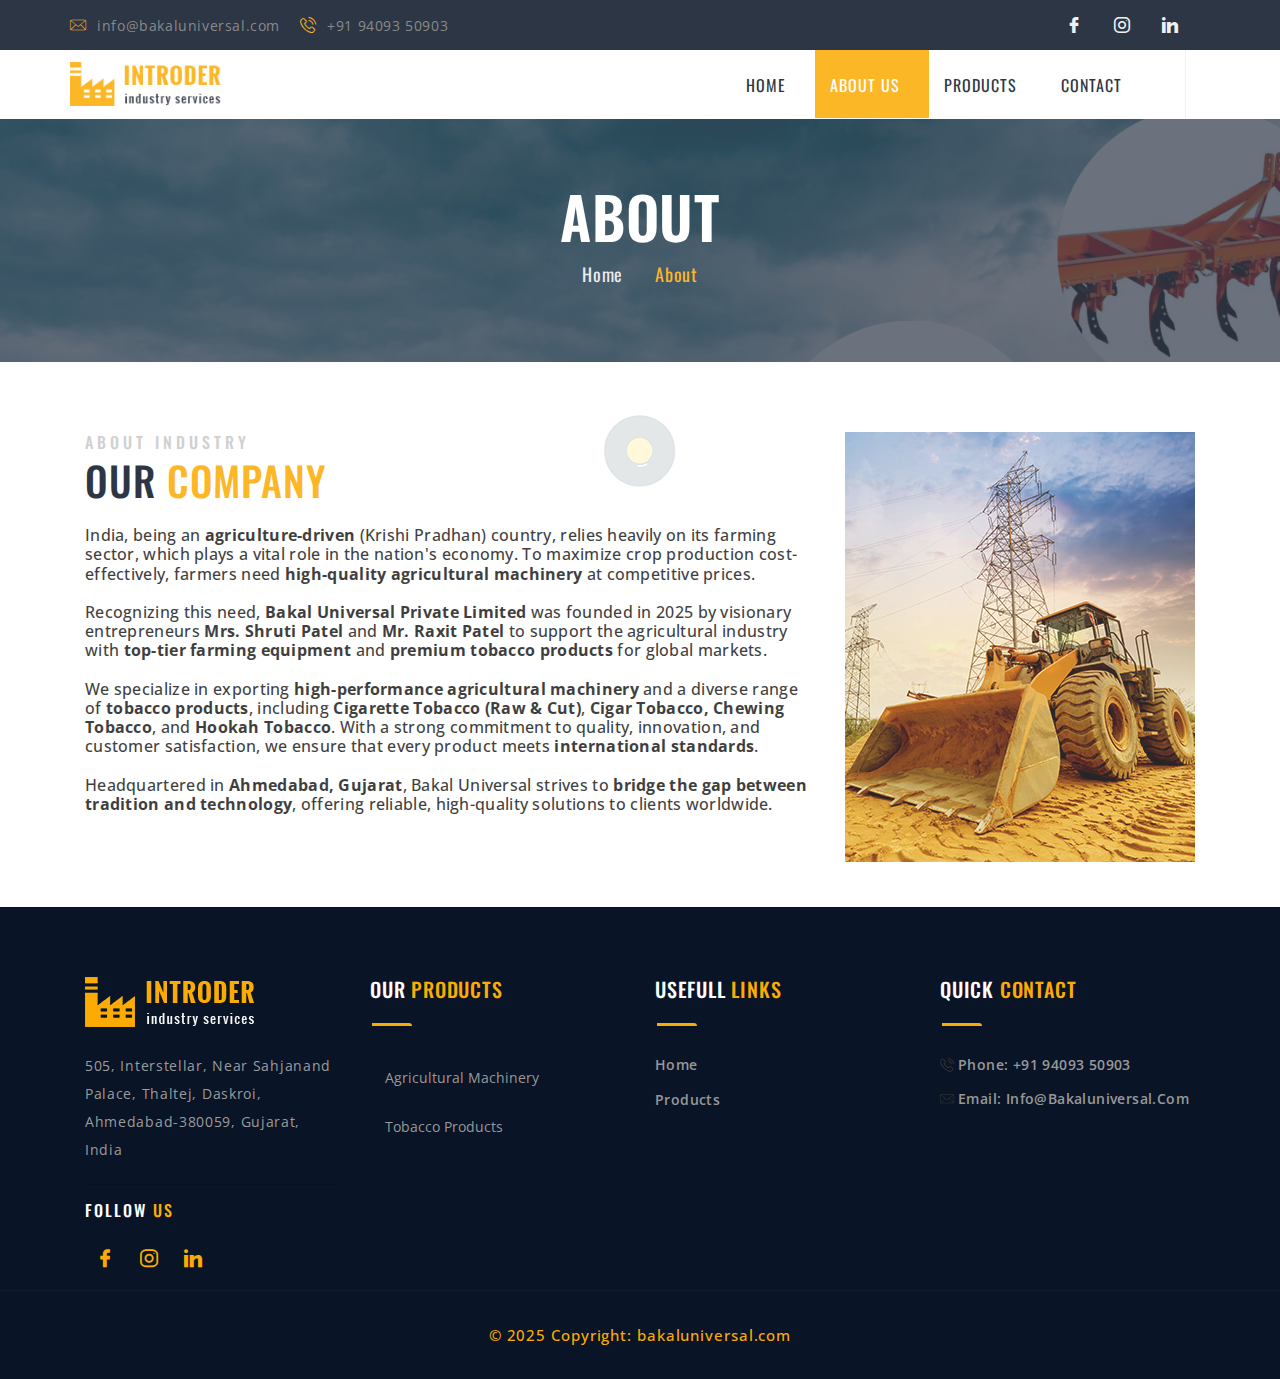
<file: about.html>
<!DOCTYPE html>
<html lang="en">


<!-- about47:55  -->

<head>
    <!-- Required meta tags -->
    <meta charset="utf-8">
    <meta name="description" content="" />
    <meta name="keywords"
        content="creative, portfolio, agency, template, theme, designed, html5, html, css3, responsive, onepage" />
    <meta name="author" content="Set Private Limited" />
    <meta name="viewport" content="width=device-width, initial-scale=1, shrink-to-fit=no">

    <!--[if IE]><meta http-equiv='X-UA-Compatible' content='IE=edge,chrome=1'><![endif]-->
    <title>Introder - Industry & Factory HTMl5 Template</title>


    <!------------------------------------------
      Main CSS File
    <------------------------------------------>

    <!-- Bootstrap CSS -->
    <link rel="stylesheet" href="css/bootstrap.min.css">
    <link rel="stylesheet" href="css/font-awesome.min.css">

    <link rel="stylesheet" href="css/menu.css">
    <link rel="stylesheet" href="css/custom-animation.css">

    <link rel="stylesheet" href="css/custom.css">
    <!-- Style CSS -->
    <link rel="stylesheet" href="css/style.css">
    <!-- Responsive CSS -->
    <link rel="stylesheet" href="css/responsive.css">

    <!-- Favicon -->
    <link href="images/favicon.png" rel="shortcut icon" type="image/png">

</head>

<body>

    <div class="preloader"></div>

    <!-- Start Page Wrapper  -->
    <div class="page-wrapper">

        <!-- Header Section Start -->
        <div id="nav-placeholder"></div>
        <!-- Header Section End -->

        <!-- Inner Section Start -->
        <section class="inner-area parallax-bg" data-background="images/slider/farm-equipments.png" data-type="parallax"
            data-speed="3">
            <div class="container">
                <div class="section-content">
                    <div class="row">
                        <div class="col-12">
                            <h4>about</h4>
                            <p>Home <a href="#">about</a></p>
                        </div>
                    </div>
                </div>
            </div>
        </section>
        <!-- Inner Section End -->

        <!-- Company Section Start -->
        <section class="company-section">
            <div class="container">
                <div class="row about-features">
                    <div class="col-md-8">
                        <div class="content">
                            <h5>About Industry</h5>
                            <h1>Our <span>Company</span></h1>
                            <p class="p-text h6">India, being an <b>agriculture-driven</b> (Krishi Pradhan) country,
                                relies
                                heavily on its farming sector, which plays a vital role in the nation's economy. To
                                maximize crop production cost-effectively, farmers need <b>high-quality agricultural
                                    machinery</b> at competitive prices.
                                <br>
                                <br>
                                Recognizing this need, <b>Bakal Universal Private Limited</b> was founded in 2025 by
                                visionary
                                entrepreneurs <b>Mrs. Shruti Patel</b> and <b>Mr. Raxit Patel</b> to support the
                                agricultural industry
                                with <b>top-tier farming equipment</b> and <b>premium tobacco products</b> for global
                                markets.
                                <br>
                                <br>
                                We specialize in exporting <b>high-performance agricultural machinery</b> and a diverse
                                range
                                of <b>tobacco products</b>, including <b>Cigarette Tobacco (Raw & Cut)</b>, <b>Cigar
                                    Tobacco, Chewing
                                    Tobacco</b>, and <b>Hookah Tobacco</b>. With a strong commitment to quality,
                                innovation, and
                                customer satisfaction, we ensure that every product meets <b>international
                                    standards</b>.
                                <br>
                                <br>
                                Headquartered in <b>Ahmedabad, Gujarat</b>, Bakal Universal strives to <b>bridge the gap
                                    between
                                    tradition and technology</b>, offering reliable, high-quality solutions to clients
                                worldwide.
                            </p>
                            <!-- <ul class="company-list mr-50">
                                <li><i class="pe-7s-angle-right"></i>Team of Professional</li>
                                <li><i class="pe-7s-angle-right"></i>Smart Technology</li>
                                <li><i class="pe-7s-angle-right"></i>Full of services css</li>
                                <li><i class="pe-7s-angle-right"></i>Need It Fast? We Can Help.</li>
                            </ul> -->
                            <!-- <ul class="company-list">
                                <li><i class="pe-7s-angle-right"></i>Team of Professional</li>
                                <li><i class="pe-7s-angle-right"></i>Smart Technology</li>
                                <li><i class="pe-7s-angle-right"></i>Need It Fast? We Can Help.</li>
                                <li><i class="pe-7s-angle-right"></i>Full of services css</li>
                            </ul> -->
                            <!-- <div class="company-funfact">
                                <div class="funfact-item">
                                    <h2>80+</h2>
                                    <h4>projects</h4>
                                </div>
                                <div class="funfact-item">
                                    <h2>99+</h2>
                                    <h4>Happy Clients</h4>
                                </div>
                                <div class="funfact-item">
                                    <h2>75+</h2>
                                    <h4>Award Won</h4>
                                </div>
                            </div> -->
                        </div>
                    </div>
                    <div class="col-md-4">
                        <div class="thumb">
                            <img src="images/features/h-1.jpg" alt="">
                            <!-- <div class="about-video">
                                <h4>company video gane</h4>
                                <a class="about-video-btn" href="#"><i class="flaticon-play-button-3"></i></a>
                            </div> -->
                        </div>
                    </div>
                </div>
            </div>
        </section>
        <!-- Company Section End -->

        <!-- team Section Start -->
        <!-- <section class="team-section bg-f8">
            <div class="container">
                <div class="row">
                    <div class="section-title">
                        <h4>MEET OUR TEAM</h4>
                        <h2>OUR <span>TEAM</span></h2>
                        <p>Consectetur adipisicing elit. Excepturi nemo tenetur veniam repellat earum inventore modi
                            omnis.</p>
                    </div>
                </div>
                <div class="row">
                    <div class="col-lg-3 col-md-4 col-sm-6">
                        <div class="team-col">
                            <div class="thumb">
                                <img src="images/team/1.jpg" alt="">
                            </div>
                            <div class="content text-center">
                                <h4><a href="#">mikel jackson</a></h4>
                                <h5>designer</h5>
                            </div>
                        </div>
                    </div>
                    <div class="col-lg-3 col-md-4 col-sm-6">
                        <div class="team-col">
                            <div class="thumb">
                                <img src="images/team/2.jpg" alt="">
                            </div>
                            <div class="content text-center">
                                <h4><a href="#">CM Punk</a></h4>
                                <h5>designer</h5>
                            </div>
                        </div>
                    </div>
                    <div class="col-lg-3 col-md-4 col-sm-6">
                        <div class="team-col">
                            <div class="thumb">
                                <img src="images/team/3.jpg" alt="">
                            </div>
                            <div class="content text-center">
                                <h4><a href="#">Hulk Hogan</a></h4>
                                <h5>designer</h5>
                            </div>
                        </div>
                    </div>
                    <div class="col-lg-3 col-md-4 col-sm-6">
                        <div class="team-col">
                            <div class="thumb">
                                <img src="images/team/4.jpg" alt="">
                            </div>
                            <div class="content text-center">
                                <h4><a href="#">André the Giant</a></h4>
                                <h5>designer</h5>
                            </div>
                        </div>
                    </div>
                </div>
            </div>
        </section> -->
        <!-- team Section End -->

        <!-- testimonials Section Start -->
        <!-- <section class="testimonials-section pb-70">
            <div class="container">
                <div class="row">
                    <div class="section-title">
                        <h4>OUR testimonials</h4>
                        <h2>client <span>testimonials</span></h2>
                        <p>Consectetur adipisicing elit. Excepturi nemo tenetur veniam repellat earum inventore modi
                            omnis.</p>
                    </div>
                </div>
                <div class="row testimonials-post">
                    <div class="col-md-12">
                        <div id="testimonials_carousel" class="owl-carousel">
                            <div class="item">
                                <div class="testimonials-item">
                                    <div class="thumb">
                                        <img src="images/testimonials/1.jpg" alt="">
                                    </div>
                                    <div class="content">
                                        <p><i class="fa fa-quote-left"></i>The others comfortable these days are all
                                            happy and free listen to a story now the world do not move to the beat of
                                            just one drum what might be right for you may not be story of a man.<i
                                                class="fa fa-quote-right"></i></p>
                                        <small><strong>MR.BAILEY PETER</strong> - Designer</small>
                                    </div>
                                </div>
                            </div>
                            <div class="item">
                                <div class="testimonials-item">
                                    <div class="thumb">
                                        <img src="images/testimonials/2.jpg" alt="">
                                    </div>
                                    <div class="content">
                                        <p><i class="fa fa-quote-left"></i>The others comfortable these days are all
                                            happy and free listen to a story now the world do not move to the beat of
                                            just one drum what might be right for you may not be story of a man.<i
                                                class="fa fa-quote-right"></i></p>
                                        <small><strong>MR.BAILEY PETER</strong> - Designer</small>
                                    </div>
                                </div>
                            </div>
                            <div class="item">
                                <div class="testimonials-item">
                                    <div class="thumb">
                                        <img src="images/testimonials/3.jpg" alt="">
                                    </div>
                                    <div class="content">
                                        <p><i class="fa fa-quote-left"></i>The others comfortable these days are all
                                            happy and free listen to a story now the world do not move to the beat of
                                            just one drum what might be right for you may not be story of a man.<i
                                                class="fa fa-quote-right"></i></p>
                                        <small><strong>MR.BAILEY PETER</strong> - Designer</small>
                                    </div>
                                </div>
                            </div>
                        </div>
                    </div>
                </div>
            </div>
        </section> -->
        <!-- testimonials Section End -->

        <!-- Blog Section Start -->
        <!-- <section class="blog-section bg-f8">
            <div class="container">
                <div class="row">
                    <div class="section-title">
                        <h4>OUR blog</h4>
                        <h2>Latest <span>blog</span></h2>
                        <p>Consectetur adipisicing elit. Excepturi nemo tenetur veniam repellat earum inventore modi
                            omnis.</p>
                    </div>
                </div>
                <div class="row">
                    <div class="col-md-6 col-lg-4">
                        <div class="blog-post">
                            <div class="thumb">
                                <img src="images/blog/1.jpg" alt="">
                            </div>
                            <div class="date-box">
                                <div class="inner">
                                    <div class="date">
                                        <b>24</b> sep
                                    </div>
                                    <div class="comment">
                                        <i aria-hidden="true" class="fa fa-commenting-o"></i> 8
                                    </div>
                                </div>
                            </div>
                            <div class="content">
                                <h3>HERE WILL BE THE TITLE</h3>
                                <p>There are many variations passages available, but the lorem, ipsum... </p>
                            </div>
                            <a class="read-btn" href="blog-details.html">Continue Reading
                                <i aria-hidden="true" class="fa fa-long-arrow-right"></i>
                            </a>
                        </div>
                    </div>
                    <div class="col-md-6 col-lg-4">
                        <div class="blog-post">
                            <div class="thumb">
                                <img src="images/blog/2.jpg" alt="">
                            </div>
                            <div class="date-box">
                                <div class="inner">
                                    <div class="date">
                                        <b>26</b> sep
                                    </div>
                                    <div class="comment">
                                        <i aria-hidden="true" class="fa fa-commenting-o"></i> 2
                                    </div>
                                </div>
                            </div>
                            <div class="content">
                                <h3>HERE WILL BE THE TITLE</h3>
                                <p>There are many variations passages available, but the lorem, ipsum... </p>
                            </div>
                            <a class="read-btn" href="blog-details.html">Continue Reading
                                <i aria-hidden="true" class="fa fa-long-arrow-right"></i>
                            </a>
                        </div>
                    </div>
                    <div class="col-md-6 col-lg-4">
                        <div class="blog-post">
                            <div class="thumb">
                                <img src="images/blog/3.jpg" alt="">
                            </div>
                            <div class="date-box">
                                <div class="inner">
                                    <div class="date">
                                        <b>30</b> sep
                                    </div>
                                    <div class="comment">
                                        <i aria-hidden="true" class="fa fa-commenting-o"></i> 9
                                    </div>
                                </div>
                            </div>
                            <div class="content">
                                <h3>HERE WILL BE THE TITLE</h3>
                                <p>There are many variations passages available, but the lorem, ipsum... </p>
                            </div>
                            <a class="read-btn" href="blog-details.html">Continue Reading
                                <i aria-hidden="true" class="fa fa-long-arrow-right"></i>
                            </a>
                        </div>
                    </div>
                </div>
            </div>
        </section> -->
        <!-- Blog Section End -->

        <!-- Client Section Start -->
        <!-- <section class="client-section style-2 pb-70">
            <div class="container">
                <div class="row">
                    <div class="col-md-12">
                        <div id="client_carousel" class="owl-carousel">
                            <div class="item">
                                <div class="client-img-item">
                                    <img src="images/partner/1.png" alt="">
                                </div>
                            </div>
                            <div class="item">
                                <div class="client-img-item">
                                    <img src="images/partner/2.png" alt="">
                                </div>
                            </div>
                            <div class="item">
                                <div class="client-img-item">
                                    <img src="images/partner/3.png" alt="">
                                </div>
                            </div>
                            <div class="item">
                                <div class="client-img-item">
                                    <img src="images/partner/4.png" alt="">
                                </div>
                            </div>
                            <div class="item">
                                <div class="client-img-item">
                                    <img src="images/partner/5.png" alt="">
                                </div>
                            </div>
                            <div class="item">
                                <div class="client-img-item">
                                    <img src="images/partner/6.png" alt="">
                                </div>
                            </div>
                            <div class="item">
                                <div class="client-img-item">
                                    <img src="images/partner/2.png" alt="">
                                </div>
                            </div>
                        </div>
                    </div>
                </div>
            </div>
        </section> -->
        <!-- Client Section End -->

        <!-- Footer Style Seven Start -->
        <!-- <footer class="bg-faded pt-70 pb-40 bg-theme-color-2">
      <div class="container">
        <div class="section-content">
          <div class="row">
            <div class="col-md-3">
                <div class="footer-item footer-widget-one">
                  <img class="footer-logo mb-25" src="images/logo-1.png" alt="">
                <p>Dolorum quae quis cumque officia labore delectus at animi ducimus non nisi, dolores sapiente</p>
                  <hr>
                  <h6>Follow<span> Us</span></h6>
                  <ul class="social-icon bg-transparent bordered-theme">
                    <li><a href="#"><i class="fa fa-twitter" aria-hidden="true"></i></a></li>
                    <li><a href="#"><i class="fa fa-instagram" aria-hidden="true"></i></a></li>
                    <li><a href="#"><i class="fa fa-linkedin" aria-hidden="true"></i></a></li>
                    <li><a href="#"><i class="fa fa-dribbble" aria-hidden="true"></i></a></li>
                    <li><a href="#"><i class="fa fa-google-plus" aria-hidden="true"></i></a></li>
                  </ul>
                </div>
            </div>

            <div class="col-md-3">
              <div class="footer-item">
                <div class="footer-title">
                  <h4>Our <span>Services</span></h4>
                  <div class="border-style-3"></div>
                </div>
                <ul class="footer-list">
                  <li><a href="#">Sign up to theme</a></li>
                  <li><a href="#">Log in account</a></li>
                  <li><a href="#">Help and support</a></li>
                  <li><a href="#">Read our blog</a></li>
                  <li><a href="#">Visit our help section</a></li>
                  <li><a href="#">Donation Fund</a></li>
                </ul>

              </div>
            </div>


            <div class="col-md-3">
              <div class="footer-item">
                <div class="footer-title">
                  <h4>Usefull <span>Links</span></h4>
                  <div class="border-style-3"></div>
                </div>
                <ul class="footer-list">
                  <li><a href="#">About Us</a></li>
                  <li><a href="#">Services</a></li>
                  <li><a href="#">Team</a></li>
                  <li><a href="#">Gallery</a></li>
                  <li><a href="#">Blog</a></li>
                  <li><a href="#">Contact</a></li>
                </ul>

              </div>
            </div>

            <div class="col-md-3">
              <div class="footer-item">
                <div class="footer-title">
                  <h4>Quick <span>Contact</span></h4>
                  <div class="border-style-3"></div>
                </div>
                <ul class="footer-list footer-contact mb-10">
                  <li><i class="pe-7s-call"></i> Phone: 001 (407) 901-6400</li>
                  <li><i class="pe-7s-print"></i> Fax: 001 (407) 901-6400</li>
                  <li><i class="pe-7s-mail"></i> <a href="mailto:">Email: info@bdCoder.com</a></li>
                </ul>
                <div class="footer-item">
                  <h6>News <span>letter</span></h6>
                  <div class="input-group subscribe-style-two">
                    <input type="email" class="form-control input-subscribe" placeholder="Email">
                    <span class="input-group-btn">
                      <button class="btn btn-subscribe" type="button">Subscribe</button>
                    </span>
                  </div>
                </div>

              </div>
            </div>
          </div>
        </div>
      </div>
    </footer>
    <section class="footer-copy-right bg-theme-color-2 text-white p-0">
      <div class="container">
        <div class="row">
          <div class="col-12 text-center">
            <p><a target="_blank" href="https://www.templateshub.net">Templates Hub</a></p>
          </div>
        </div>
      </div>
    </section> -->
        <!-- Footer Style Seven End -->
        <div id="footer-placeholder"></div>

    </div>
    <!-- End Page Wrapper  -->

    <a href="#" class="scrollup"><i class="flaticon-long-arrow-pointing-up" aria-hidden="true"></i></a>


    <!------------------------------------------
        Main JavaScript
      <------------------------------------------>
    <script src="js/jquery-3.2.1.min.js"></script>
    <script src="js/popper.min.js"></script>
    <script src="js/bootstrap.min.js"></script>


    <!-- Optional JavaScript -->
    <script src="js/bootstrap-dropdownhover.min.js"></script>
    <script src="js/bootstrap-slider.js"></script>
    <script src="js/jquery.flexslider-min.js"></script>
    <script src="js/slick.min.js"></script>
    <script src="js/owl.carousel.min.js"></script>
    <script src="js/css3-animate-it.js"></script>
    <script src="js/magnific-popup.min.js"></script>
    <script src="js/jquery.fancybox.js"></script>
    <script src="js/player-min.js"></script>

    <!-- Custom JavaScript -->
    <script src="js/script.js"></script>
    <script>
        $(function () {
            $("#nav-placeholder").load("navbar.html");
        });
        $(function () {
            $("#footer-placeholder").load("footer.html");
        });
        $(document).ready(() => {
            let page = "about";
            setTimeout(() => {
                $(".nav-item").removeClass("active");
                $(".active-" + page).addClass("active");
            }, 500);
        });

    </script>

</body>


<!-- about48:07  -->

</html>
</file>
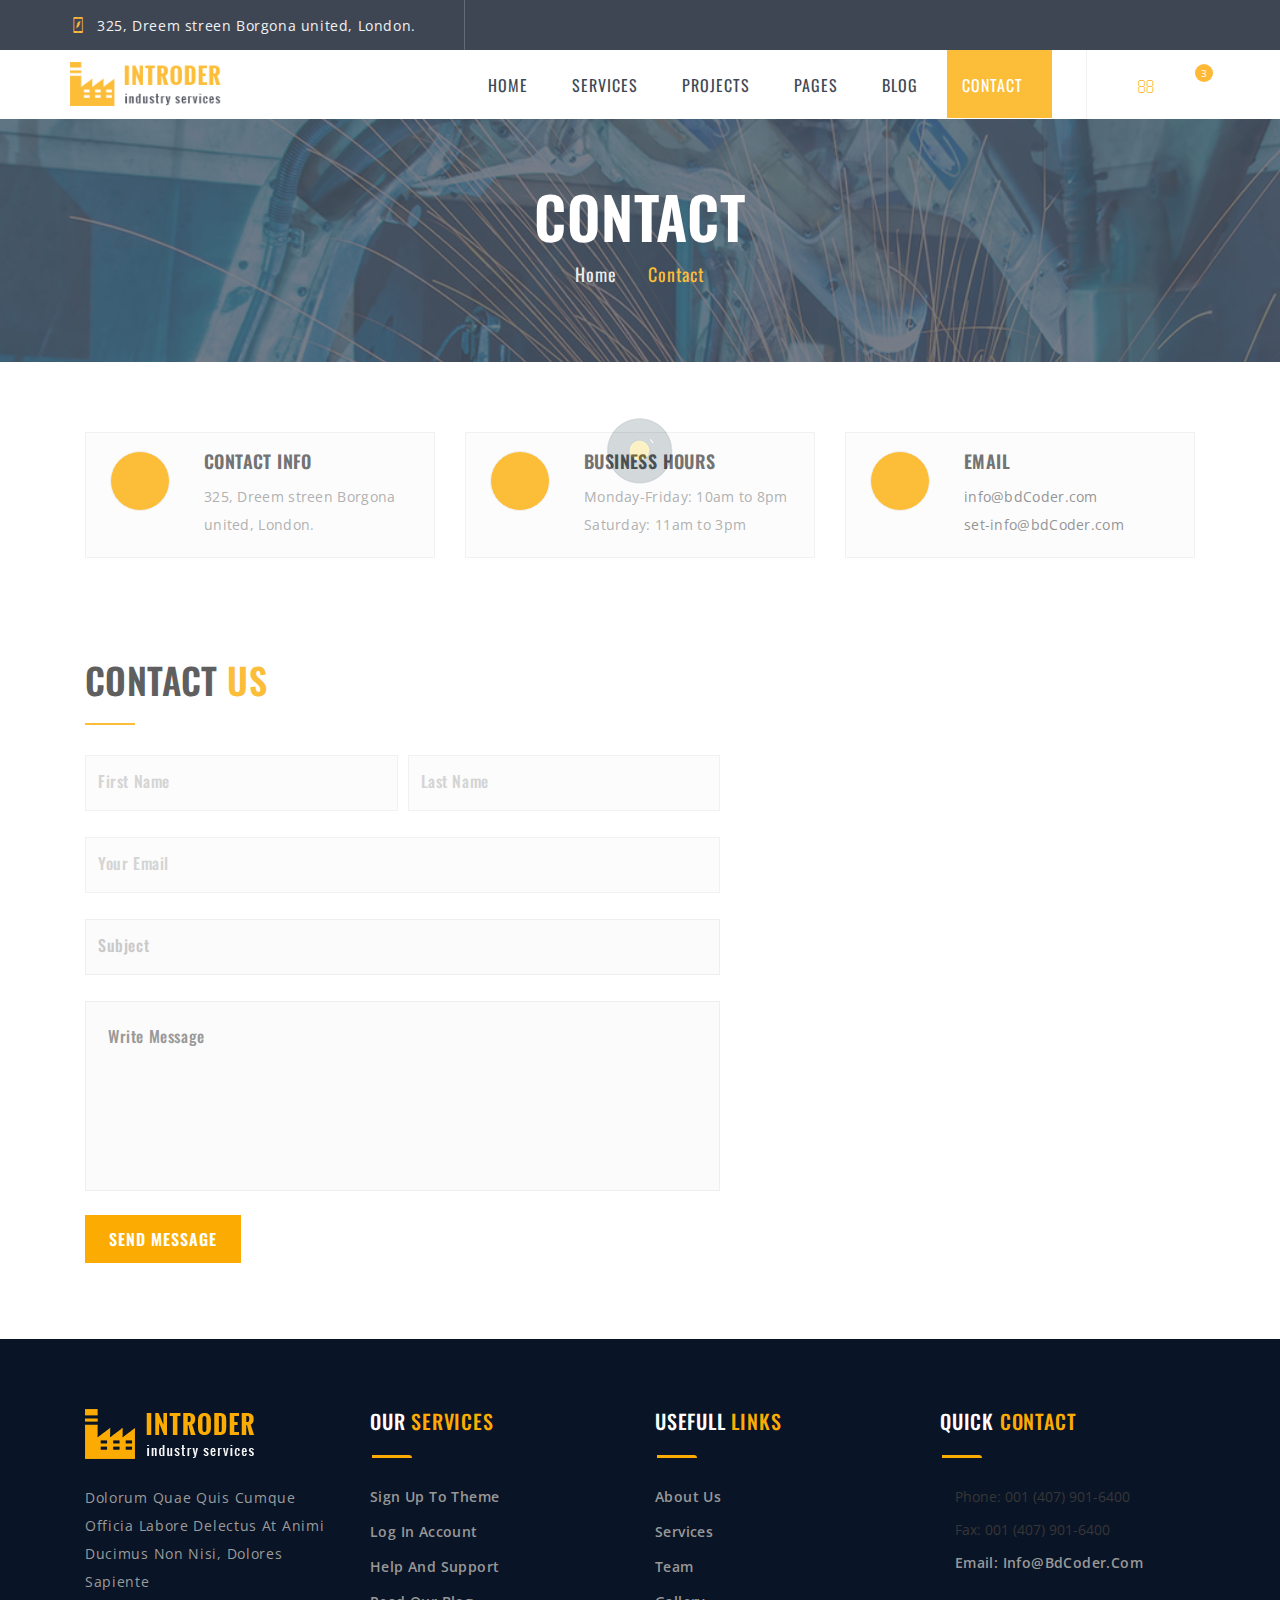
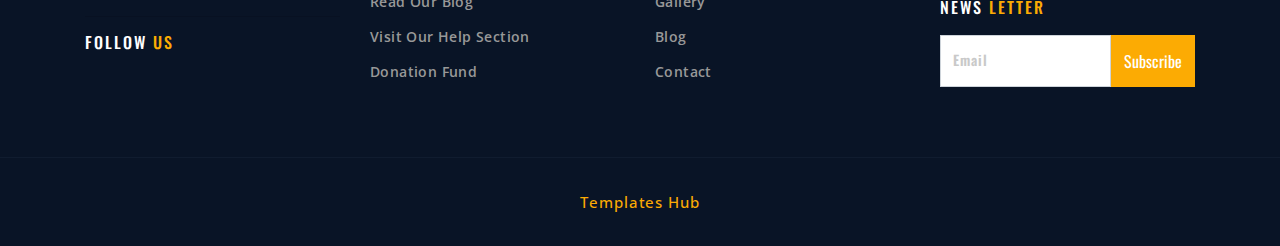
<file: contact-style-2.html>
<!DOCTYPE html>
<html lang="en">

  
<!-- contact-style-248:23  -->
<head>
    <!-- Required meta tags -->
    <meta charset="utf-8">
    <meta name="description" content="" />
    <meta name="keywords" 
    content="creative, portfolio, agency, template, theme, designed, html5, html, css3, responsive, onepage" />
    <meta name="author" content="Set Private Limited" />
    <meta name="viewport" content="width=device-width, initial-scale=1, shrink-to-fit=no">

    <!--[if IE]><meta http-equiv='X-UA-Compatible' content='IE=edge,chrome=1'><![endif]-->
    <title>Introder - Industry & Factory HTMl5 Template</title>


    <!------------------------------------------
      Main CSS File
    <------------------------------------------>

    <!-- Bootstrap CSS -->
    <link rel="stylesheet" href="css/bootstrap.min.css">
    <link rel="stylesheet" href="css/font-awesome.min.css">

    <link rel="stylesheet" href="css/menu.css">
    <link rel="stylesheet" href="css/custom-animation.css">
    <!-- Style CSS -->
    <link rel="stylesheet" href="css/style.css">
    <!-- Responsive CSS -->
    <link rel="stylesheet" href="css/responsive.css">

    <!-- Favicon -->
    <link href="images/favicon.png" rel="shortcut icon" type="image/png">

  </head>

<body>

    <div class="preloader"></div>

    <!-- Start Page Wrapper  -->
    <div class="page-wrapper">

    <!-- Header Section Start -->
    <header class="header header-style-2 clearfix">

        <div class="top-bar">
            <div class="container">
                <div class="row">
                    <div class="col-lg-10">
                        <div class="contact-info">
                            <ul>
                                <li>
                                    <i class="flaticon-flash"></i>
                                    325, Dreem streen Borgona united, London.
                                </li>
                            </ul>
                        </div>
                    </div>
                    <div class="col-lg-2">
                        <div class="social-icons">
                            <ul>
                                <li><a href="#"><i class="fa fa-twitter"></i></a></li>
                                <li><a href="#"><i class="fa fa-instagram"></i></a></li>
                                <li><a href="#"><i class="fa fa-linkedin"></i></a></li>
                                <li><a href="#"><i class="fa fa-dribbble"></i></a></li>
                                <li><a href="#"><i class="fa fa-google-plus"></i></a></li>
                            </ul>
                        </div>
                    </div>
                </div>
            </div>
        </div>

        <div class="menu-style bg-transparent menu-hover-2  clearfix">
            <!-- main-navigation start -->
            <div class="main-navigation main-mega-menu animated">
                <nav class="navbar navbar-expand-lg navbar-light">
                    <div class="container">
                        <!-- header dropdown buttons end-->
                        <a class="navbar-brand" href="index-2.html">
                            <img id="logo_img" src="images/logo-2.png" alt=""></a>
                        <button class="navbar-toggler" type="button" data-toggle="collapse"
                                data-target="#navbar-collapse-1" aria-controls="navbar-collapse-1" aria-expanded="false"
                                aria-label="Toggle navigation">
                            <span class="navbar-toggler-icon"></span>
                        </button>


                        <div class="collapse navbar-collapse" id="navbar-collapse-1">

                            <!-- main-menu -->
                            <ul class="navbar-nav ml-xl-auto">

                                <!-- mega-menu end -->
                                <li class="nav-item dropdown  ">
                                    <a href="#" class="nav-link dropdown-toggle"
                                       data-toggle="dropdown" aria-haspopup="true" aria-expanded="false">Home</a>

                                    <div class="dropdown-menu left-1">
                                        <div class="dropdown">
                                             <a class="dropdown-item" href="index.html">Home style one</a>
                                            <a class="dropdown-item" href="index-2.html">Home style two</a>
											<a class="dropdown-item" href="index-3.html">Home style three</a>
                                        </div>
                                    </div>
                                </li>
                                <!-- mega-menu start -->

                                <!-- mega-menu end -->
                                <li class="nav-item dropdown">
                                    <a href="#" class="nav-link dropdown-toggle"
                                       data-toggle="dropdown" aria-haspopup="true" aria-expanded="false">Services</a>

                                    <div class="dropdown-menu left-1">
                                        <div class="dropdown">
                                            <a class="dropdown-item" href="industry-construction.html">Industry
                                                Construction</a>
                                            <a class="dropdown-item" href="risk-analysis.html">Risk Analysis</a>
                                            <a class="dropdown-item" href="industial-law.html">Industial law</a>
                                            <a class="dropdown-item" href="manufacturing.html">Manufacturing</a>
                                            <a class="dropdown-item" href="petroleum-gas.html">Petroleum and Gas</a>
                                            <a class="dropdown-item" href="welding-engineering.html">Welding
                                                Engineering</a>
                                        </div>
                                    </div>
                                </li>
                                <!-- mega-menu start -->

                                <!-- mega-menu end -->
                                <li class="nav-item dropdown">
                                    <a href="#" class="nav-link dropdown-toggle"
                                       data-toggle="dropdown" aria-haspopup="true" aria-expanded="false">Projects</a>

                                    <div class="dropdown-menu left-1">
                                        <div class="dropdown">
                                            <a class="dropdown-item" href="projects.html">Projects style 1</a>
                                            <a class="dropdown-item" href="projects-2.html">Projects style 2</a>
                                            <a class="dropdown-item" href="project-single.html">Project Details</a>
                                        </div>
                                    </div>
                                </li>
                                <!-- mega-menu start -->

                                <!-- mega-menu end -->
                                <li class="nav-item dropdown">
                                    <a href="#" class="nav-link dropdown-toggle"
                                       data-toggle="dropdown" aria-haspopup="true" aria-expanded="false">Pages</a>

                                    <div class="dropdown-menu left-1">
                                        <div class="dropdown">
                                            <a class="dropdown-item" href="about.html">About Us</a>
                                            <a class="dropdown-item" href="team.html">Our Team</a>
                                            <a class="dropdown-item" href="testimonials.html">Testimonials</a>

                                            <div class="dropdown">
                                                <a class="dropdown-toggle dropdown-item" data-toggle="dropdown"
                                                   href="#">our services</a>

                                                <div class="dropdown-menu">
                                                    <a class="dropdown-item" href="services.html">services style one</a>
                                                    <a class="dropdown-item" href="services-2.html">services style
                                                        two</a>
                                                </div>
                                            </div>
                                            <a class="dropdown-item" href="shop.html">Shop</a>
                                            <a class="dropdown-item" href="shop-single.html">Shop details</a>
                                            <a class="dropdown-item" href="faq.html">Faq</a>
                                            <a class="dropdown-item" href="404.html">404</a>
                                        </div>
                                    </div>
                                </li>
                                <!-- mega-menu start -->

                                <li class="nav-item dropdown">
                                    <a href="blog.html" class="nav-link dropdown-toggle"
                                       id="seventh-dropdown" data-toggle="dropdown" aria-haspopup="true"
                                       aria-expanded="false">Blog</a>

                                    <div class="dropdown-menu navbar-right" aria-labelledby="seventh-dropdown">
                                        <a class="dropdown-item" href="blog.html">Blog</a>
                                        <a class="dropdown-item" href="blog-right-sidebar.html">Blog right sidebar</a>
                                        <a class="dropdown-item" href="blog-left-sidebar.html">Blog left sidebar</a>
                                        <a class="dropdown-item" href="blog-fullwidth.html">Blog full width</a>
                                        <a class="dropdown-item" href="blog-details.html">Blog details</a>
                                    </div>
                                </li>

                                <!-- mega-menu end -->
                                <li class="nav-item dropdown active">
                                    <a href="#" class="nav-link dropdown-toggle"
                                       data-toggle="dropdown" aria-haspopup="true" aria-expanded="false">Contact</a>

                                    <div class="dropdown-menu navbar-right">
                                        <div class="dropdown">
                                            <a class="dropdown-item" href="contact.html">Contact style 1</a>
                                            <a class="dropdown-item" href="contact-style-2.html">Contact style 2</a>
                                        </div>
                                    </div>
                                </li>
                                <!-- mega-menu start -->

                            </ul>

                            <!-- header dropdown buttons -->
                            <div class="dropdown-buttons">
                                <div class="btn-group menu-search-box">
                                    <button type="button" class="btn dropdown-toggle" id="header-drop-3"
                                            data-toggle="dropdown" aria-haspopup="true" aria-expanded="false"><i
                                            class="fa fa-search"></i></button>
                                    <ul class="dropdown-menu dropdown-menu-right dropdown-animation"
                                        aria-labelledby="header-drop-3">
                                        <li>
                                            <form role="search" class="search-box">
                                                <div class="form-group">
                                                    <input type="text" class="form-control" placeholder="Search">
                                                    <i class="fa fa-search form-control-feedback"></i>
                                                </div>
                                            </form>
                                        </li>
                                    </ul>
                                </div>

                                <div class="btn-group">
                                    <button type="button" class="btn dropdown-toggle" id="header-drop-4"
                                            data-toggle="dropdown" aria-haspopup="true" aria-expanded="false"><i
                                            class="fa fa-shopping-bag"></i><span class="menu-cart">3</span></button>
                                    <ul class="dropdown-menu dropdown-menu-right cart dropdown-animation"
                                        aria-labelledby="header-drop-4">
                                        <li class="product-item">
                                            <img src="images/shop/1.jpg" alt="">
                                            <a href="#">product name</a>
                                            <span>49.00</span>
                                        </li>
                                        <li class="product-item">
                                            <img src="images/shop/2.jpg" alt="">
                                            <a href="#">product name</a>
                                            <span>80.00</span>
                                        </li>
                                        <li class="product-item">
                                            <img src="images/shop/2.jpg" alt="">
                                            <a href="#">product name</a>
                                            <span>80.00</span>
                                        </li>
                                        <li class="product-item">
                                            <span>120.30</span>
                                            <a class="btn-theme" href="#">Read more</a>
                                        </li>
                                    </ul>
                                </div>
                            </div>
                            <!-- main-menu end -->

                        </div>
                    </div>
                </nav>
            </div>
            <!-- main-navigation end -->
        </div>

    </header>
    <!-- Header Section End -->

        <!-- Inner Section Start -->
          <section class="inner-area parallax-bg" data-background="images/bg/px-1.jpg" data-type="parallax" data-speed="3">
            <div class="container">
              <div class="section-content">
                <div class="row">
                  <div class="col-12">
                    <h4>contact</h4>
                    <p>Home <a href="#">contact</a></p>
                  </div>
                </div>
              </div>
            </div>
          </section>
        <!-- Inner Section End -->


        <section class="contact-details pb-0">
            <div class="container">
                <div class="row">
                    <div class="col-lg-4">
                        <div class="service-item style-1 border-1px">
                            <div class="service-icon">
                                <i class="pe-7s-map"></i>
                            </div>
                            <div class="content">
                                <h5><a href="#">Contact Info</a></h5>
                                <p> 325, Dreem streen Borgona<br> united, London.</p>
                            </div>
                        </div>
                    </div>
                    <div class="col-lg-4">
                        <div class="service-item style-1 border-1px">
                            <div class="">
                                <i class="pe-7s-clock"></i>
                            </div>
                            <div class="content">
                                <h5><a href="#">Business Hours</a></h5>
                                <p>Monday-Friday: 10am to 8pm <br>Saturday: 11am to 3pm</p>
                            </div>
                        </div>
                    </div>
                    <div class="col-lg-4">
                        <div class="service-item style-1 border-1px">
                                <div class="">
                                    <i class="pe-7s-mail-open"></i>
                                </div>
                                <div class="content">
                                    <h5><a href="#">Email</a></h5>
                                    <p><a href="#">info@bdCoder.com</a> <br> <a href="#">set-info@bdCoder.com</a> </p>
                                </div>
                            </div>
                    </div>
                </div>
            </div>
        </section>

        <section class="contact-details pb-60">
            <div class="container">
                <div class="section-content">
                    <div class="row">
                        <div class="col-12 col-sm-12 col-md-7 col-lg-7">
                            <h3 class="title">Contact <span>us</span></h3>
                            <form id="ajax-contact" method="post" action="http://heatmaponline.com/html/intruder/php/contact.php">
                                <div class="form-row">
                                    <div class="form-group col-md-6">
                                        <input type="text" name="f_name" id="f_name" class="form-control" placeholder="First Name" required>
                                    </div>
                                    <div class="form-group col-md-6">
                                        <input type="text" name="l_name" id="l_name" class="form-control" placeholder="Last Name" required>
                                    </div>
                                    <div class="form-group col-md-12">
                                        <input type="email" name="email" id="email" class="form-control" placeholder="Your Email"  required>
                                    </div>
                                    <div class="form-group col-md-12">
                                        <input type="text" name="subject" class="form-control" placeholder="Subject" id="subject" required>
                                    </div>
                                    <div class="form-group col-md-12">
                                        <div class="contact-textarea">
                                            <textarea class="form-control" rows="6" placeholder="Write Message" id="message" name="message" required></textarea>
                                            <button class="btn btn-theme mt-4" type="submit" value="Submit Form">Send Message</button>
                                        </div>
                                    </div>
                                    <div id="form-messages"></div>
                                </div>
                            </form>
                        </div>
                        <div class="col-12 col-sm-12 col-md-5 col-lg-5">
                              <div class="map">
                                  <iframe src="https://www.google.com/maps/embed?pb=!1m18!1m12!1m3!1d29420.654923866234!2d89.53310012531244!3d22.81795249624981!2m3!1f0!2f0!3f0!3m2!1i1024!2i768!4f13.1!3m3!1m2!1s0x39ff90089bf88dc7%3A0xb26720ff9233a60e!2sShib+Bari+Square!5e0!3m2!1sen!2sbd!4v1544010802348" width="100%" height="532" frameborder="0" style="border:0" allowfullscreen=""></iframe>
                              </div>
                        </div>
                    </div>
                </div>
            </div>
        </section>

    <!-- Footer Style Seven Start -->
    <footer class="bg-faded pt-70 pb-40 bg-theme-color-2">
      <div class="container">
        <div class="section-content">
          <div class="row">
            <div class="col-md-3">
                <div class="footer-item footer-widget-one">
                  <img class="footer-logo mb-25" src="images/logo-1.png" alt="">
                <p>Dolorum quae quis cumque officia labore delectus at animi ducimus non nisi, dolores sapiente</p>
                  <hr>
                  <h6>Follow<span> Us</span></h6>
                  <ul class="social-icon bg-transparent bordered-theme">
                    <li><a href="#"><i class="fa fa-twitter" aria-hidden="true"></i></a></li>
                    <li><a href="#"><i class="fa fa-instagram" aria-hidden="true"></i></a></li>
                    <li><a href="#"><i class="fa fa-linkedin" aria-hidden="true"></i></a></li>
                    <li><a href="#"><i class="fa fa-dribbble" aria-hidden="true"></i></a></li>
                    <li><a href="#"><i class="fa fa-google-plus" aria-hidden="true"></i></a></li>
                  </ul>
                </div>
            </div>

            <div class="col-md-3">
              <div class="footer-item">
                <div class="footer-title">
                  <h4>Our <span>Services</span></h4>
                  <div class="border-style-3"></div>
                </div>
                <ul class="footer-list">
                  <li><a href="#">Sign up to theme</a></li>
                  <li><a href="#">Log in account</a></li>
                  <li><a href="#">Help and support</a></li>
                  <li><a href="#">Read our blog</a></li>
                  <li><a href="#">Visit our help section</a></li>
                  <li><a href="#">Donation Fund</a></li>
                </ul>

              </div>
            </div>


            <div class="col-md-3">
              <div class="footer-item">
                <div class="footer-title">
                  <h4>Usefull <span>Links</span></h4>
                  <div class="border-style-3"></div>
                </div>
                <ul class="footer-list">
                  <li><a href="#">About Us</a></li>
                  <li><a href="#">Services</a></li>
                  <li><a href="#">Team</a></li>
                  <li><a href="#">Gallery</a></li>
                  <li><a href="#">Blog</a></li>
                  <li><a href="#">Contact</a></li>
                </ul>

              </div>
            </div>

            <div class="col-md-3">
              <div class="footer-item">
                <div class="footer-title">
                  <h4>Quick <span>Contact</span></h4>
                  <div class="border-style-3"></div>
                </div>
                <ul class="footer-list footer-contact mb-10">
                  <li><i class="pe-7s-call"></i> Phone: 001 (407) 901-6400</li>
                  <li><i class="pe-7s-print"></i> Fax: 001 (407) 901-6400</li>
                  <li><i class="pe-7s-mail"></i> <a href="mailto:">Email: info@bdCoder.com</a></li>
                </ul>
                <div class="footer-item">
                  <h6>News <span>letter</span></h6>
                  <div class="input-group subscribe-style-two">
                    <input type="email" class="form-control input-subscribe" placeholder="Email">
                    <span class="input-group-btn">
                      <button class="btn btn-subscribe" type="button">Subscribe</button>
                    </span>
                  </div>
                </div>

              </div>
            </div>
          </div>
        </div>
      </div>
    </footer>
    <section class="footer-copy-right bg-theme-color-2 text-white p-0">
      <div class="container">
        <div class="row">
          <div class="col-12 text-center">
            <p><a target="_blank" href="https://www.templateshub.net">Templates Hub</a></p>
          </div>
        </div>
      </div>
    </section>
    <!-- Footer Style Seven End -->
      
    </div>
    <!-- End Page Wrapper  -->

    <a href="#" class="scrollup"><i class="flaticon-long-arrow-pointing-up" aria-hidden="true"></i></a>


      <!------------------------------------------
        Main JavaScript
      <------------------------------------------>
      <script src="js/jquery-3.2.1.min.js"></script>
      <script src="js/popper.min.js"></script>
      <script src="js/bootstrap.min.js"></script>

      <!-- Optional JavaScript -->
      <script src="js/bootstrap-dropdownhover.min.js"></script>
      <script src="js/bootstrap-slider.js"></script>
      <script src="js/jquery.flexslider-min.js"></script>
      <script src="js/slick.min.js"></script>
      <script src="js/owl.carousel.min.js"></script>
      <script src="js/css3-animate-it.js"></script>
      <script src="js/magnific-popup.min.js"></script>
      <script src="js/jquery.fancybox.js"></script>
      <script src="js/player-min.js"></script>

      <!-- Custom JavaScript -->
      <script src="js/script.js"></script>

</body>


<!-- contact-style-248:23  -->
</html>
</file>
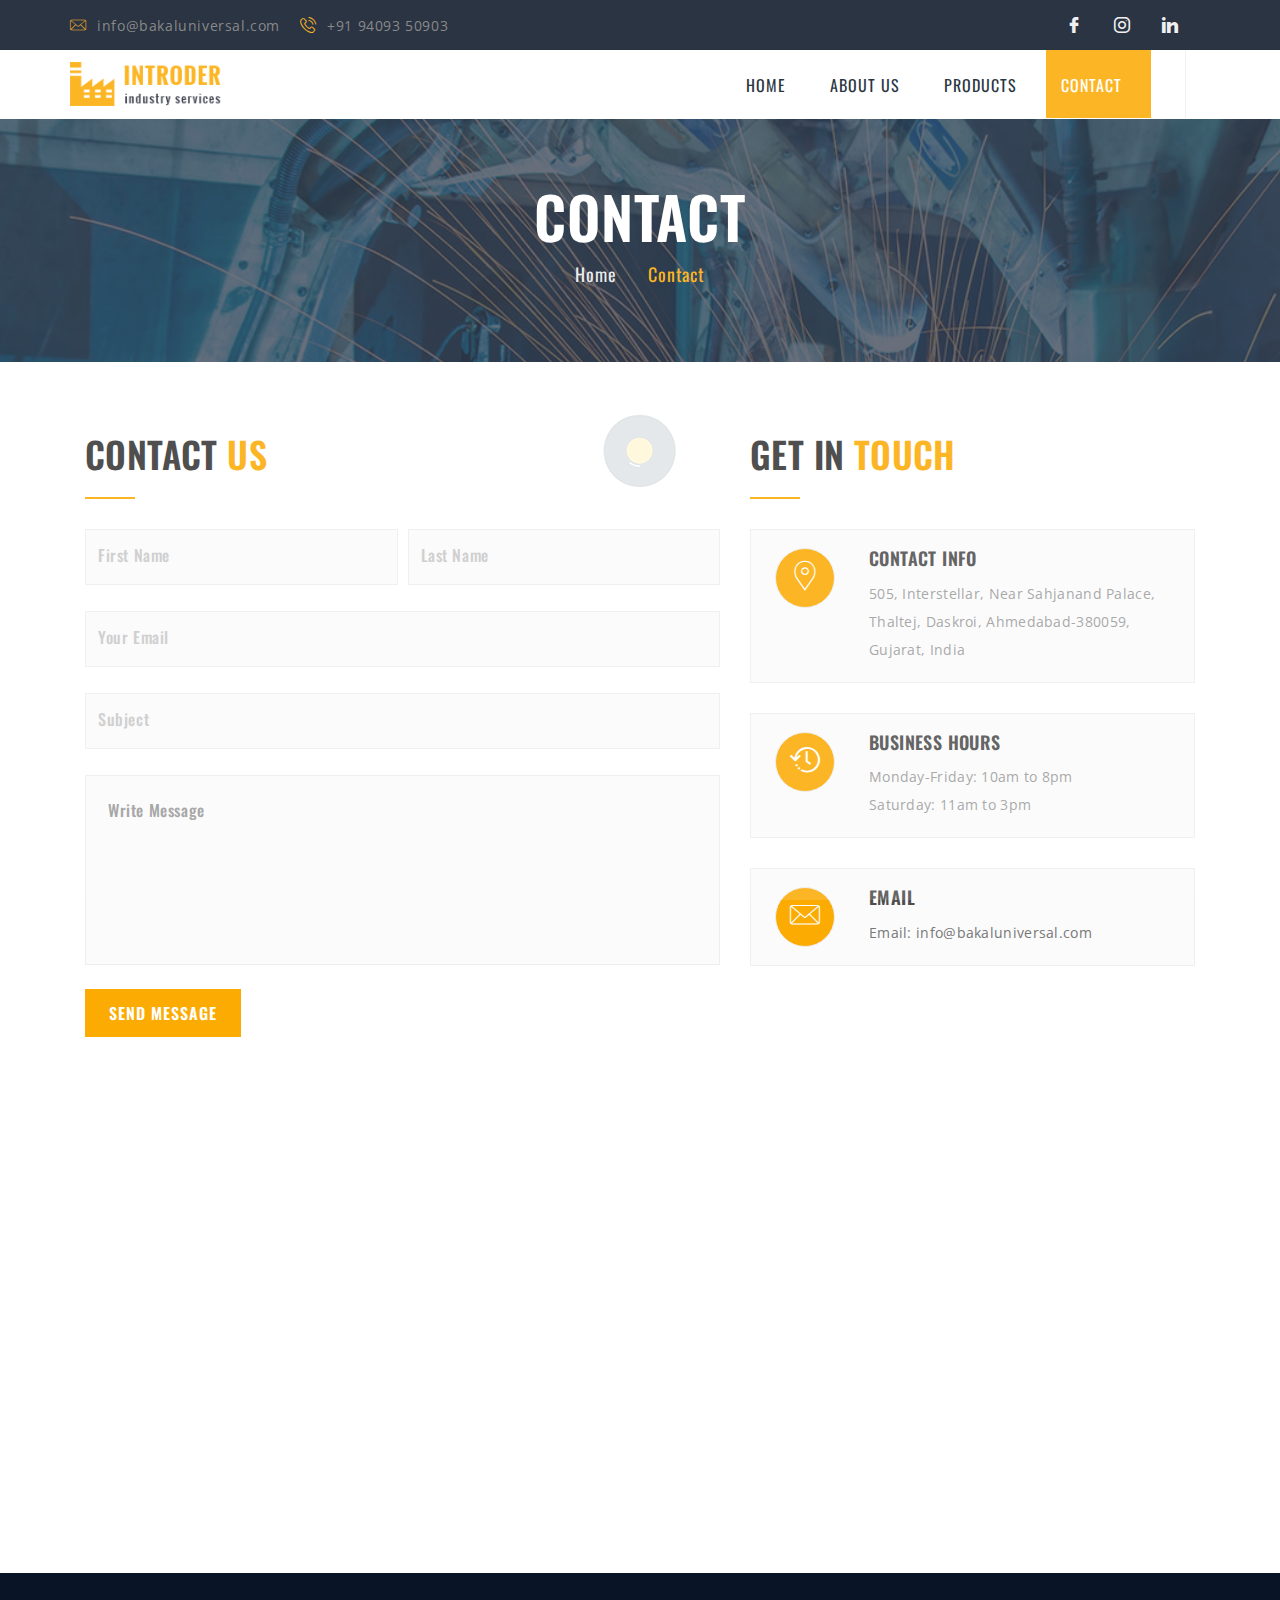
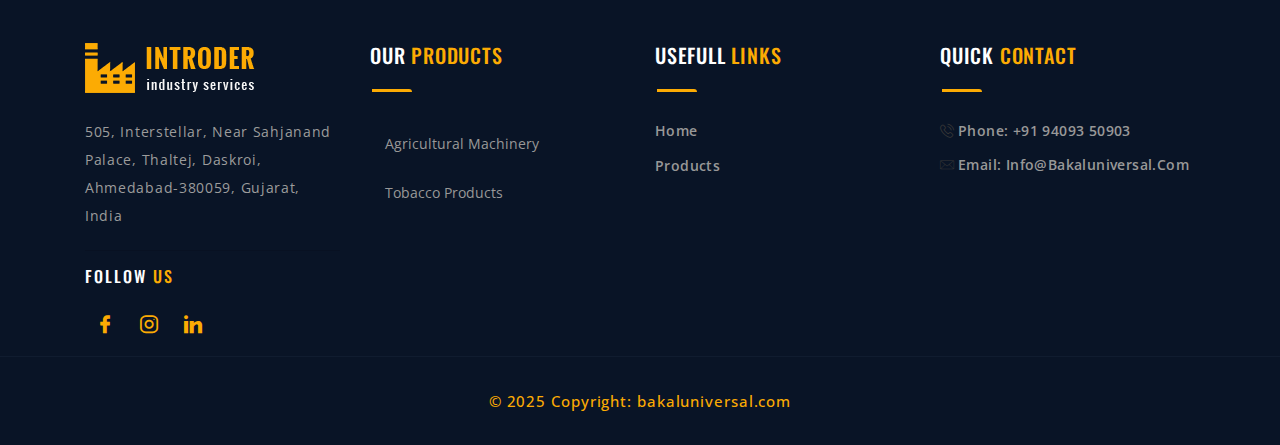
<file: contact.html>
<!DOCTYPE html>
<html lang="en">

  
<!-- contact48:23  -->
<head>
    <!-- Required meta tags -->
    <meta charset="utf-8">
    <meta name="description" content="" />
    <meta name="keywords" 
    content="creative, portfolio, agency, template, theme, designed, html5, html, css3, responsive, onepage" />
    <meta name="author" content="Set Private Limited" />
    <meta name="viewport" content="width=device-width, initial-scale=1, shrink-to-fit=no">

    <!--[if IE]><meta http-equiv='X-UA-Compatible' content='IE=edge,chrome=1'><![endif]-->
    <title>Introder - Industry & Factory HTMl5 Template</title>


    <!------------------------------------------
      Main CSS File
    <------------------------------------------>

    <!-- Bootstrap CSS -->
    <link rel="stylesheet" href="css/bootstrap.min.css">
    <link rel="stylesheet" href="css/font-awesome.min.css">

    <link rel="stylesheet" href="css/menu.css">
    <link rel="stylesheet" href="css/custom-animation.css">
    
    <link rel="stylesheet" href="css/custom.css">
    <!-- Style CSS -->
    <link rel="stylesheet" href="css/style.css">
    <!-- Responsive CSS -->
    <link rel="stylesheet" href="css/responsive.css">

    <!-- Favicon -->
    <link href="images/favicon.png" rel="shortcut icon" type="image/png">

  </head>

<body>

    <div class="preloader"></div>

    <!-- Start Page Wrapper  -->
    <div class="page-wrapper">

    <!-- Header Section Start -->
     <div id="nav-placeholder"></div>
    <!-- Header Section End -->

        <!-- Inner Section Start -->
          <section class="inner-area parallax-bg" data-background="images/bg/px-1.jpg" data-type="parallax" data-speed="3">
            <div class="container">
              <div class="section-content">
                <div class="row">
                  <div class="col-12">
                    <h4>contact</h4>
                    <p>Home <a href="#">contact</a></p>
                  </div>
                </div>
              </div>
            </div>
          </section>
        <!-- Inner Section End -->

        <section class="contact-details pb-70">
            <div class="container">
                <div class="section-content">
                    <div class="row">
                        <div class="col-12 col-sm-12 col-md-7 col-lg-7">
                            <h3 class="title">Contact <span>us</span></h3>
                            <form id="ajax-contact" method="post" action="sendMail.php">

                            <!-- <form id="ajax-contact" method="post" action="http://heatmaponline.com/html/intruder/php/contact.php"> -->
                                <div class="form-row">
                                    <div class="form-group col-md-6">
                                        <input type="text" name="f_name" id="f_name" class="form-control" placeholder="First Name" required>
                                    </div>
                                    <div class="form-group col-md-6">
                                        <input type="text" name="l_name" id="l_name" class="form-control" placeholder="Last Name" required>
                                    </div>
                                    <div class="form-group col-md-12">
                                        <input type="email" name="email" id="email" class="form-control" placeholder="Your Email"  required>
                                    </div>
                                    <div class="form-group col-md-12">
                                        <input type="text" name="subject" class="form-control" placeholder="Subject" id="subject" required>
                                    </div>
                                    <div class="form-group col-md-12">
                                        <div class="contact-textarea">
                                            <textarea class="form-control" rows="6" placeholder="Write Message" id="message" name="message" required></textarea>
                                            <button class="btn btn-theme mt-4" type="submit" value="Submit Form">Send Message</button>
                                        </div>
                                    </div>
                                    <div id="form-messages"></div>
                                </div>
                            </form>
                        </div>
                        <div class="col-12 col-sm-12 col-md-5 col-lg-5">
                            <h3 class="title">Get in <span>Touch</span></h3>
                            <div class="service-item style-1 border-1px">
                                <div class="service-icon">
                                    <i class="flaticon-placeholder"></i>
                                </div>
                                <div class="content">
                                    <h5><a href="#">Contact Info</a></h5>
                                    <p> 505, Interstellar, Near Sahjanand Palace,
                                        Thaltej, Daskroi,
                                        Ahmedabad-380059, Gujarat, India</p>
                                </div>
                            </div>
                            <div class="service-item style-1 border-1px">
                                <div class="">
                                    <i class="flaticon-clock"></i>
                                </div>
                                <div class="content">
                                    <h5><a href="#">Business Hours</a></h5>
                                    <p>Monday-Friday: 10am to 8pm <br>Saturday: 11am to 3pm</p>
                                </div>
                            </div>
                            <div class="service-item style-1 border-1px">
                                <div class="">
                                    <i class="flaticon-new-email-outline"></i>
                                </div>
                                <div class="content">
                                    <h5><a href="#">Email</a></h5>
                                    <p> <a
                                        href="mailto: info@bakaluniversal.com">Email: info@bakaluniversal.com</a>
                                        <!-- <br> <a href="tel:+91 94093 50903">Phone: +91 94093
                                        50903</a>--> 
                                    </p> 
                                </div>
                            </div>
                        </div>
                    </div>
                </div>
            </div>
        </section>

        <section class="p-0">
          <div class="map">
              <iframe  src="https://www.google.com/maps/embed?pb=!1m18!1m12!1m3!1d3671.3944848468886!2d72.49626947509249!3d23.04599477915737!2m3!1f0!2f0!3f0!3m2!1i1024!2i768!4f13.1!3m3!1m2!1s0x395e9b5da434d7eb%3A0x28047ea1dc2b9ead!2sInterstellar!5e0!3m2!1sen!2sin!4v1738867477473!5m2!1sen!2sin" width="100%" height="450" frameborder="0" style="border:0" allowfullscreen=""></iframe>
          </div>
        </section>

    <!-- Footer Style Seven Start -->
     <div id="footer-placeholder"></div>
    <!-- Footer Style Seven End -->
      
    </div>
    <!-- End Page Wrapper  -->

    <a href="#" class="scrollup"><i class="flaticon-long-arrow-pointing-up" aria-hidden="true"></i></a>


      <!------------------------------------------
        Main JavaScript
      <------------------------------------------>
      <script src="js/jquery-3.2.1.min.js"></script>
      <script src="js/popper.min.js"></script>
      <script src="js/bootstrap.min.js"></script>

      <!-- Optional JavaScript -->
      <script src="js/bootstrap-dropdownhover.min.js"></script>
      <script src="js/bootstrap-slider.js"></script>
      <script src="js/jquery.flexslider-min.js"></script>
      <script src="js/slick.min.js"></script>
      <script src="js/owl.carousel.min.js"></script>
      <script src="js/css3-animate-it.js"></script>
      <script src="js/magnific-popup.min.js"></script>
      <script src="js/jquery.fancybox.js"></script>
      <script src="js/player-min.js"></script>

      <!-- Custom JavaScript -->
      <script src="js/script.js"></script>
      <script>
        $(function () {
            $("#nav-placeholder").load("navbar.html");
        });
        $(function () {
            $("#footer-placeholder").load("footer.html");
        });
        $(document).ready(() => {
            let page = "contact";
            setTimeout(() => {
                $(".nav-item").removeClass("active");
                $(".active-" + page).addClass("active");
            }, 500);
        });

    </script>

</body>


<!-- contact48:23  -->
</html>
</file>
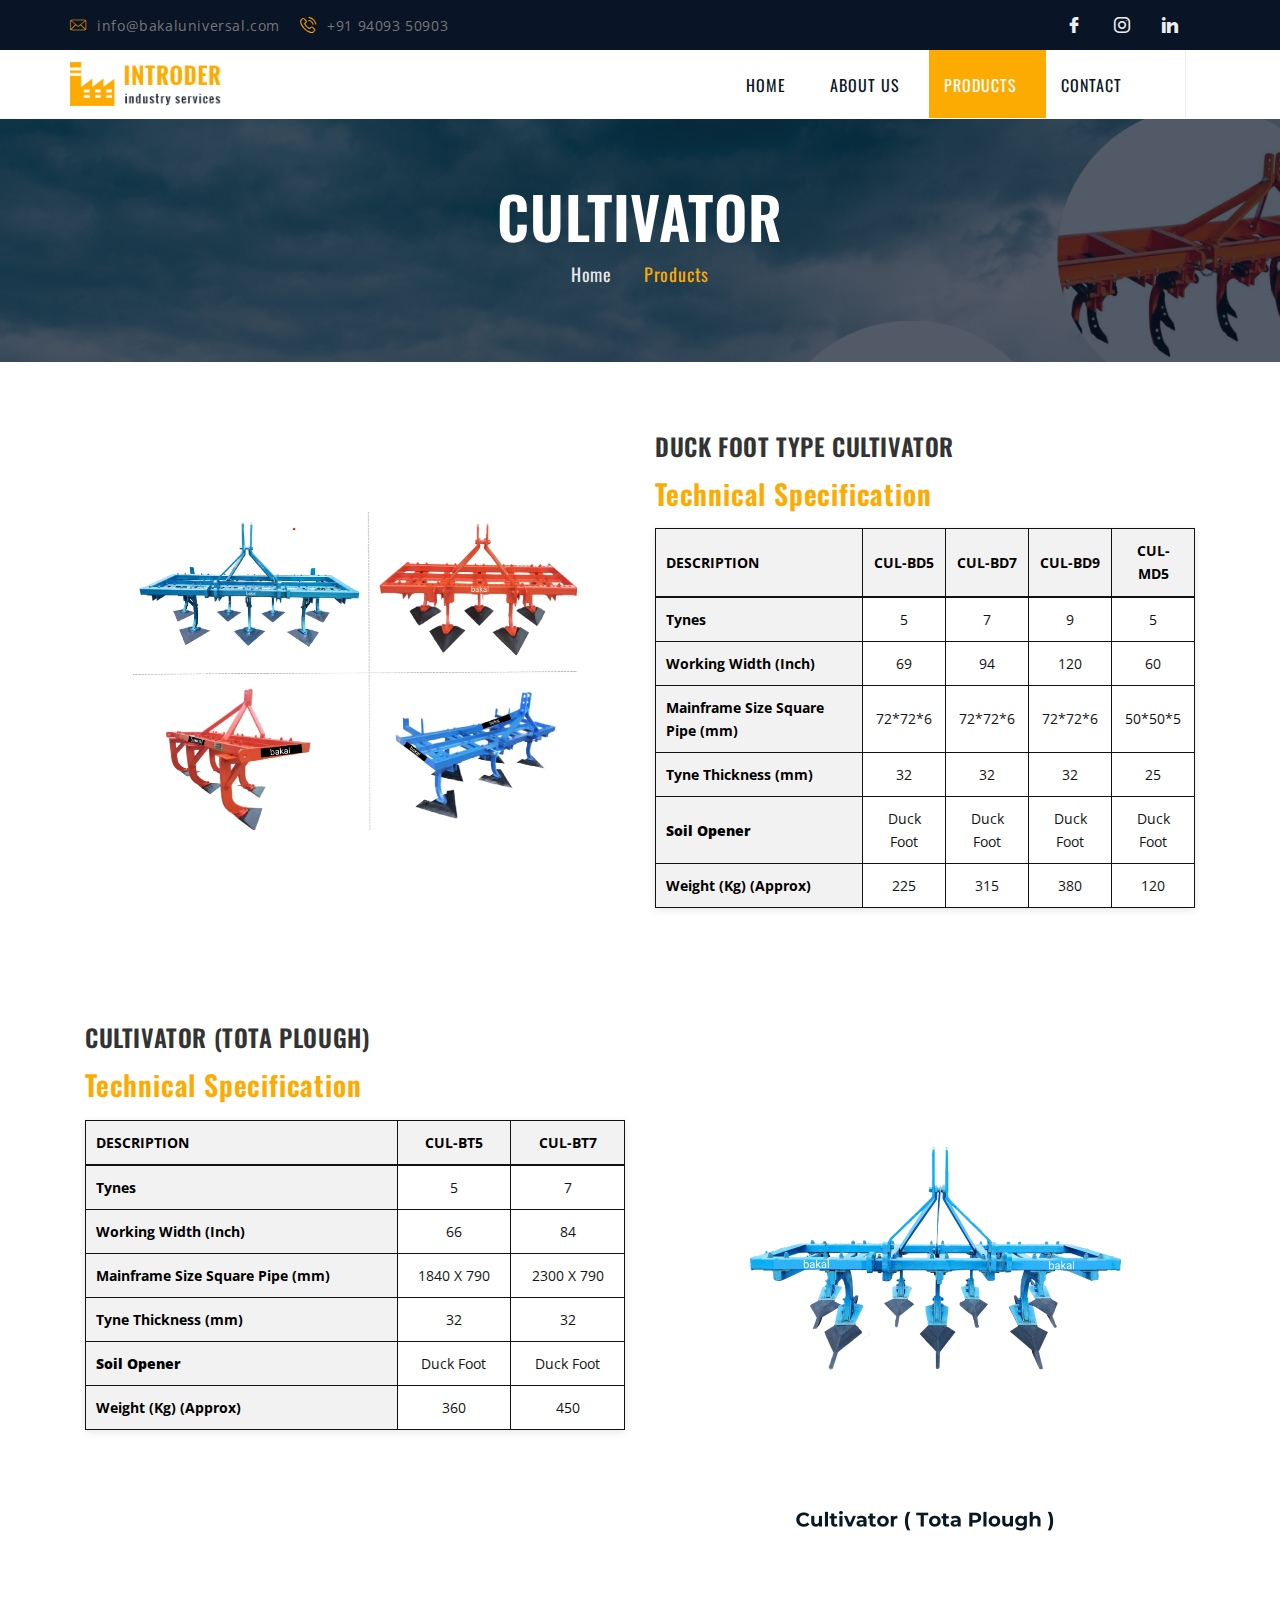
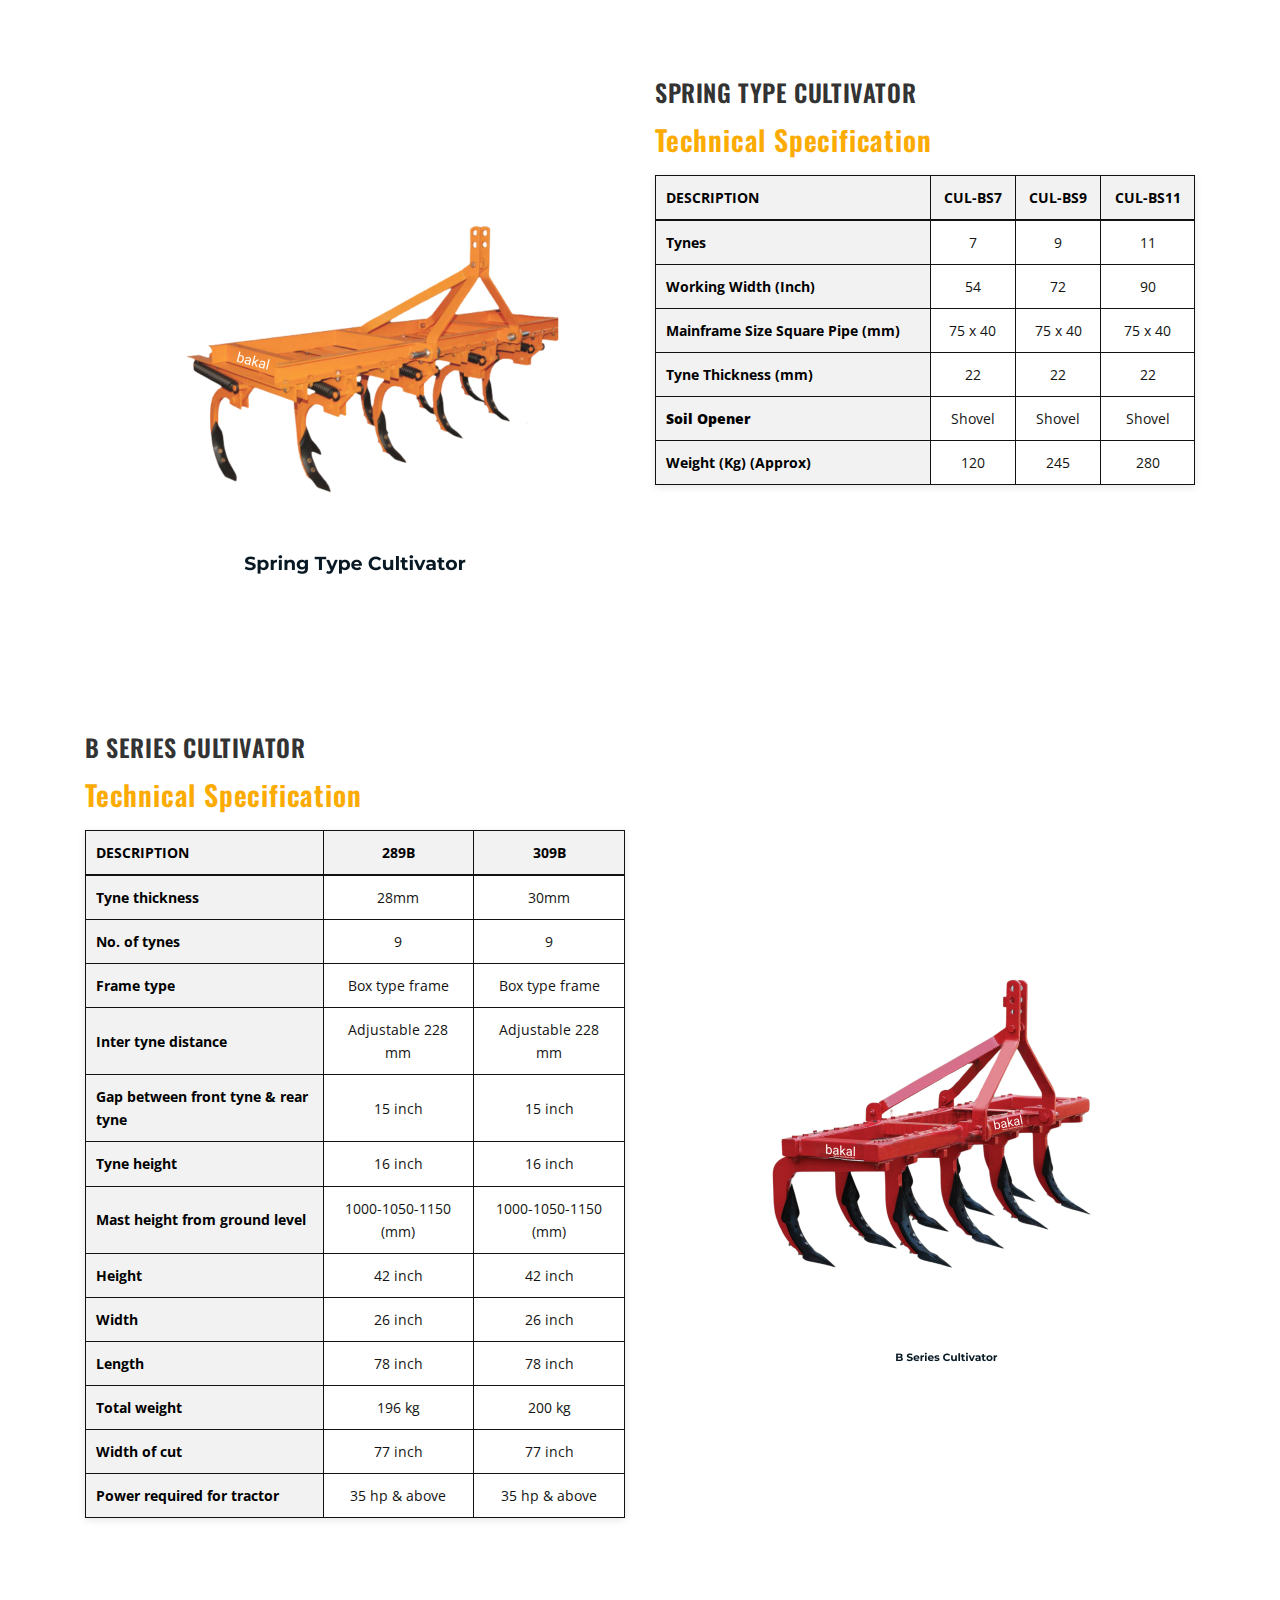
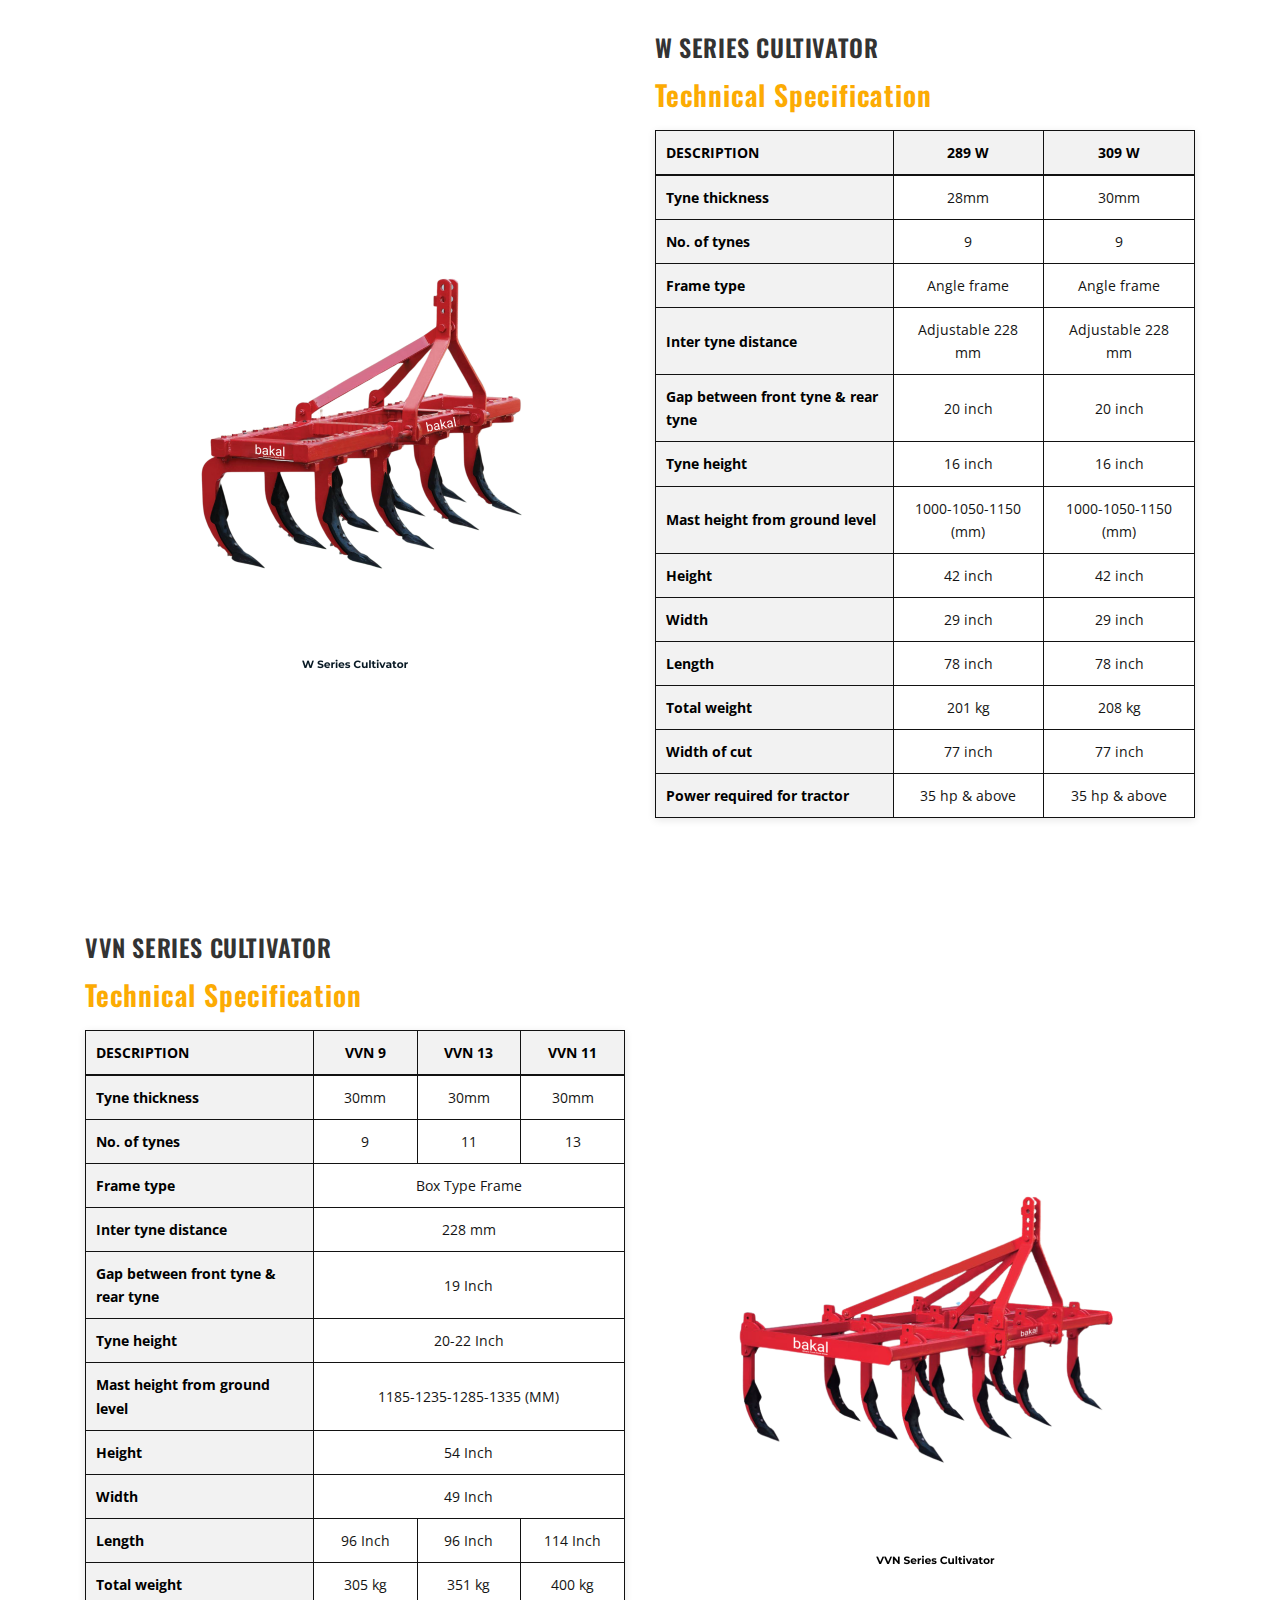
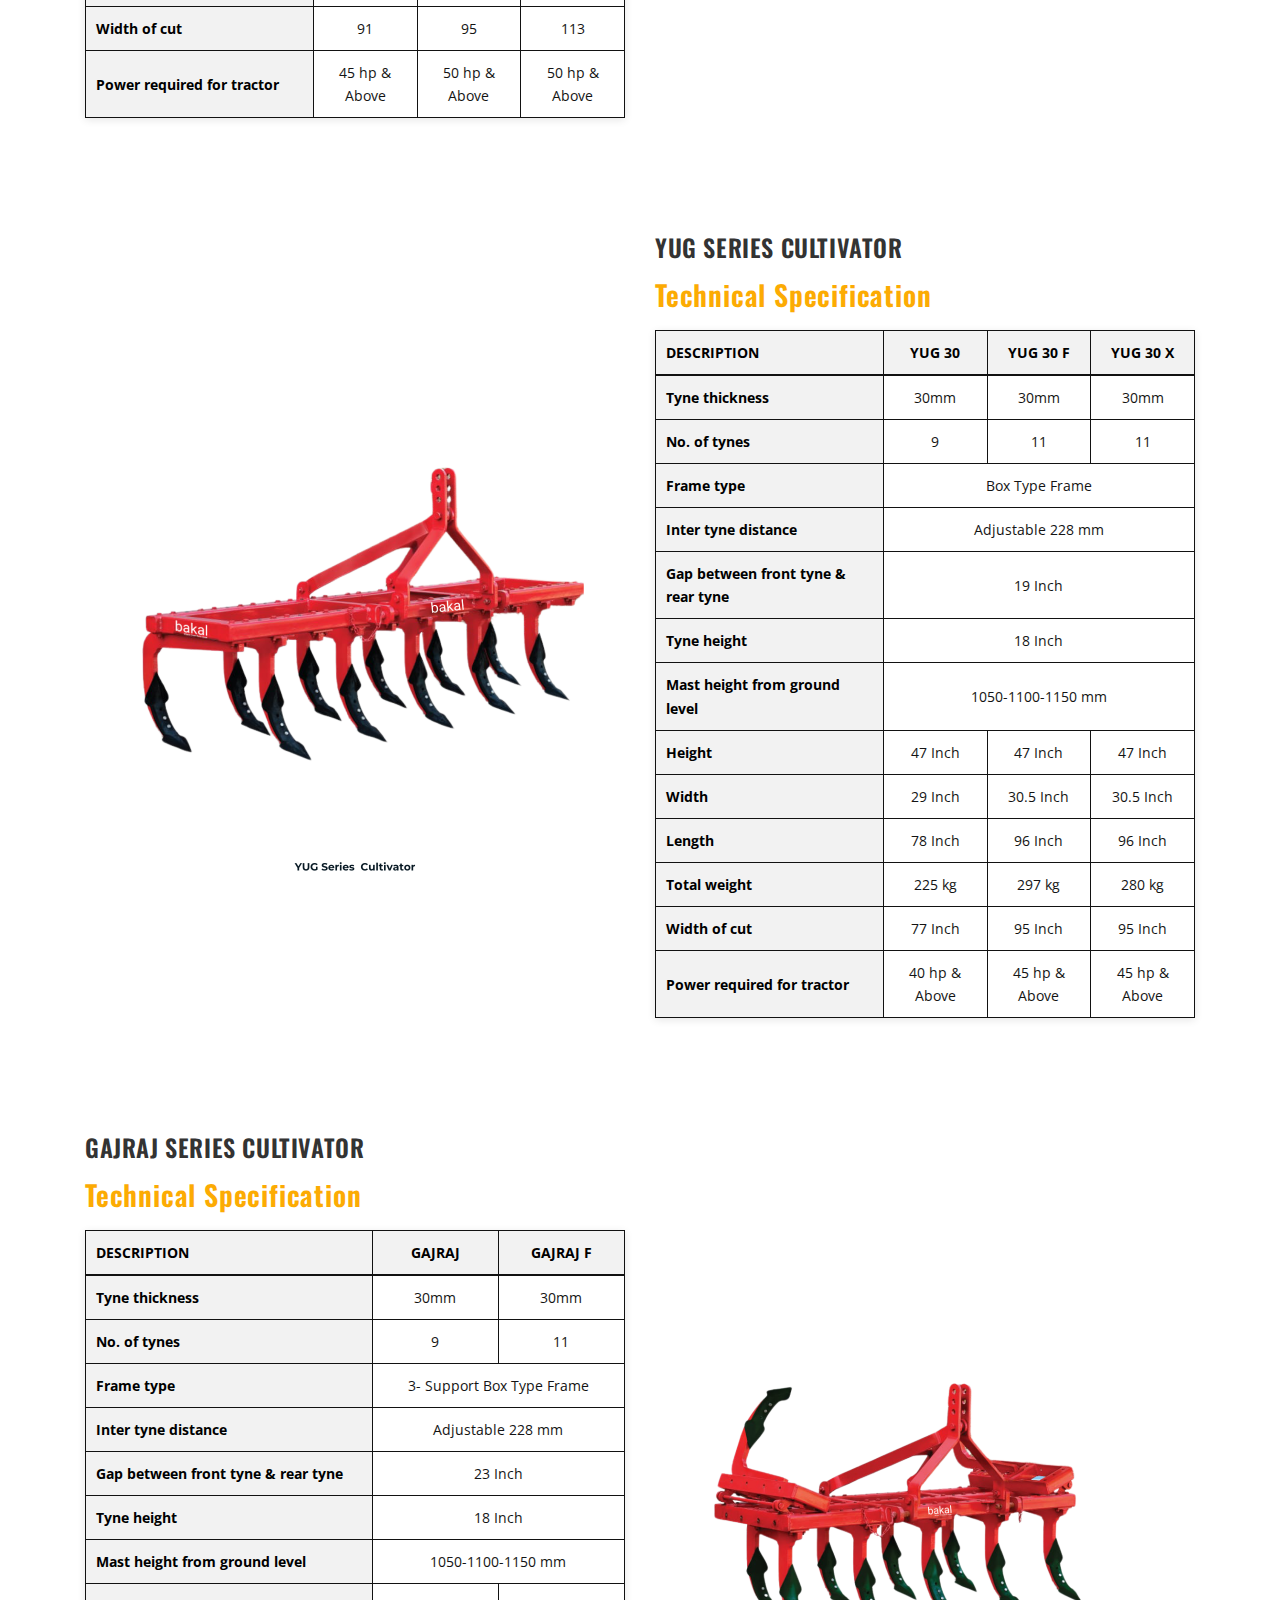
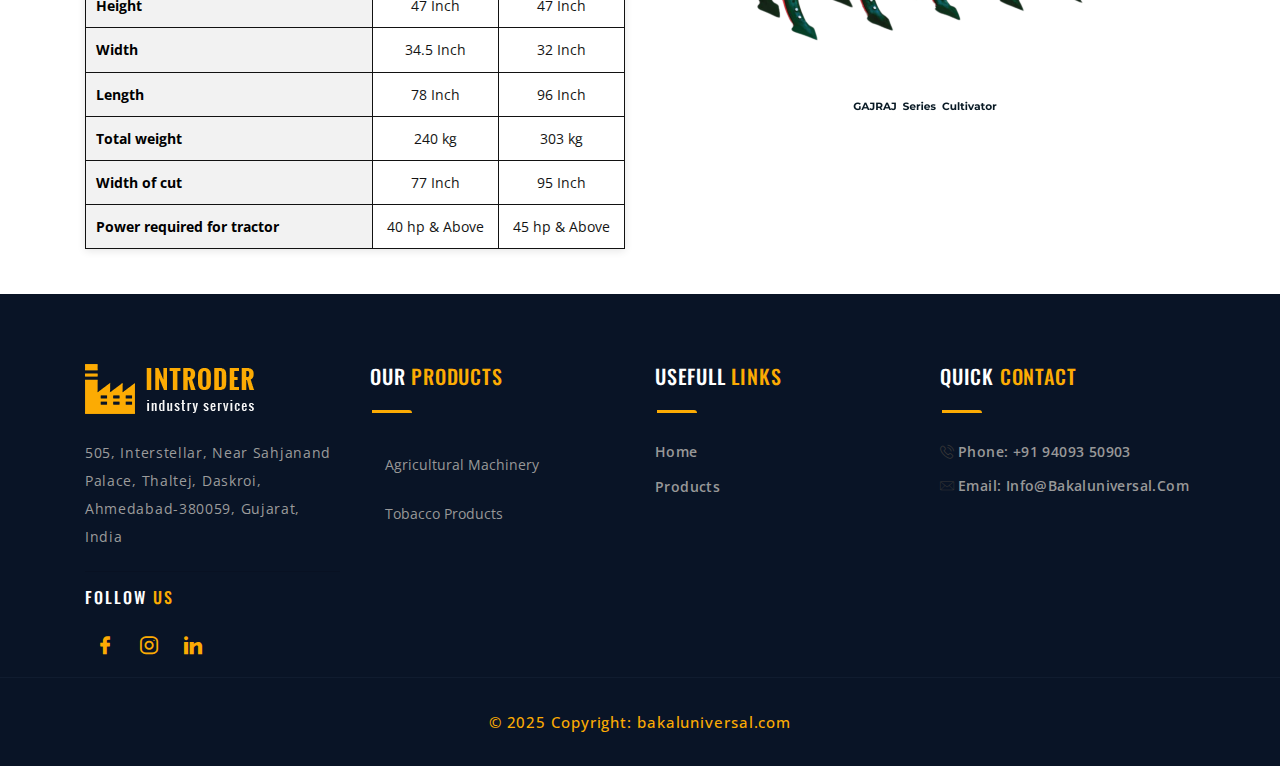
<file: cultivator-detail.html>
<!DOCTYPE html>
<html lang="en">


<!-- shop-single48:19  -->

<head>
  <!-- Required meta tags -->
  <meta charset="utf-8">
  <meta name="description" content="" />
  <meta name="keywords"
    content="creative, portfolio, agency, template, theme, designed, html5, html, css3, responsive, onepage" />
  <meta name="author" content="Set Private Limited" />
  <meta name="viewport" content="width=device-width, initial-scale=1, shrink-to-fit=no">

  <!--[if IE]><meta http-equiv='X-UA-Compatible' content='IE=edge,chrome=1'><![endif]-->
  <title>Introder - Industry & Factory HTMl5 Template</title>


  <!------------------------------------------
      Main CSS File
    <------------------------------------------>

  <!-- Bootstrap CSS -->
  <link rel="stylesheet" href="css/bootstrap.min.css">
  <link rel="stylesheet" href="css/font-awesome.min.css">

  <link rel="stylesheet" href="css/menu.css">
  <link rel="stylesheet" href="css/custom-animation.css">

  <link rel="stylesheet" href="css/custom.css">

  <link rel="stylesheet" href="css/responsive.css">
  <!-- Style CSS -->
  <link rel="stylesheet" href="css/style.css">
  <!-- Responsive CSS -->
  <link rel="stylesheet" href="css/responsive.css">

  <!-- Favicon -->
  <link href="images/favicon.png" rel="shortcut icon" type="image/png">

</head>

<body>

  <div class="preloader"></div>

  <!-- Start Page Wrapper  -->
  <div class="page-wrapper">

    <!-- Header Section Start -->

    <div id="nav-placeholder"></div>
    <!-- Header Section End -->

    <!-- Inner Section Start -->
    <section class="inner-area parallax-bg" data-background="images/slider/farm-equipments.png" data-type="parallax"
      data-speed="3">
      <div class="container">
        <div class="section-content">
          <div class="row">
            <div class="col-12">
              <h4>Cultivator</h4>
              <p>Home <a href="#">Products</a></p>
            </div>
          </div>
        </div>
      </div>
    </section>
    <!-- Inner Section End -->


    <section class="shop-section">
      <div class="container">
        <div class="row">
          <div class="col-md-12 col-lg-12">
            <div class="shop-single">
              <div class="row">
                <div class="col-lg-6  d-flex align-items-center">
                  <div class="thumb p-5">
                    <img src="images/bakal-images/duck-foot-type.png" alt="">
                  </div>
                </div>
                <div class="col-lg-6">
                  <div class="content">
                    <h3>Duck Foot Type Cultivator</h3>
                    <h4>Technical Specification</h4>
                    <div class="table-container ">
                      <table class="spec-table table-bordered">
                        <thead>
                          <tr>
                            <th>DESCRIPTION</th>
                            <th class="text-center">CUL-BD5</th>
                            <th class="text-center">CUL-BD7</th>
                            <th class="text-center">CUL-BD9</th>
                            <th class="text-center">CUL-MD5</th>
                          </tr>
                        </thead>
                        <tbody>
                          <tr>
                            <th>Tynes</th>
                            <td class="text-center">5</td>
                            <td class="text-center">7</td>
                            <td class="text-center">9</td>
                            <td class="text-center">5</td>
                          </tr>
                          <tr>
                            <th>Working Width (Inch)</th>
                            <td class="text-center">69</td>
                            <td class="text-center">94</td>
                            <td class="text-center">120</td>
                            <td class="text-center">60</td>
                          </tr>
                          <tr>
                            <th>Mainframe Size Square Pipe (mm)</th>
                            <td class="text-center">72*72*6</td>
                            <td class="text-center">72*72*6</td>
                            <td class="text-center">72*72*6</td>
                            <td class="text-center">50*50*5</td>
                          </tr>
                          <tr>
                            <th>Tyne Thickness (mm)</th>
                            <td class="text-center">32</td>
                            <td class="text-center">32</td>
                            <td class="text-center">32</td>
                            <td class="text-center">25</td>
                          </tr>
                          <tr>
                            <th><strong>Soil Opener</strong></th>
                            <td class="text-center">Duck Foot</td>
                            <td class="text-center">Duck Foot</td>
                            <td class="text-center">Duck Foot</td>
                            <td class="text-center">Duck Foot</td>
                          </tr>
                          <tr>
                            <th>Weight (Kg) (Approx)</th>
                            <td class="text-center">225</td>
                            <td class="text-center">315</td>
                            <td class="text-center">380</td>
                            <td class="text-center">120</td>
                          </tr>
                        </tbody>
                      </table>

                    </div>
                  </div>
                </div>
              </div>
            </div>
          </div>
        </div>
      </div>
    </section>

    <!-- total plough cultivatpr -->
    <section class="shop-section">
      <div class="container">
        <div class="row">
          <div class="col-md-12 col-lg-12">
            <div class="shop-single">
              <div class="row flex-row-reverse">
                <div class="col-lg-6  d-flex align-items-center">
                  <div class="thumb">
                    <img src="images/bakal-images/cultivator-tota-plough.png" alt="">
                  </div>
                </div>
                <div class="col-lg-6">
                  <div class="content">
                    <h3>Cultivator (Tota Plough)</h3>
                    <h4>Technical Specification</h4>
                    <div class="table-container">
                      <table class="spec-table table-bordered">
                        <thead>
                          <tr>
                            <th>DESCRIPTION</th>
                            <th class="text-center">CUL-BT5</th>
                            <th class="text-center">CUL-BT7</th>
                          </tr>
                        </thead>
                        <tbody>
                          <tr>
                            <th>Tynes</th>
                            <td class="text-center">5</td>
                            <td class="text-center">7</td>
                          </tr>
                          <tr>
                            <th>Working Width (Inch)</th>
                            <td class="text-center">66</td>
                            <td class="text-center">84</td>
                          </tr>
                          <tr>
                            <th>Mainframe Size Square Pipe (mm)</th>
                            <td class="text-center">1840 X 790</td>
                            <td class="text-center">2300 X 790</td>
                          </tr>
                          <tr>
                            <th>Tyne Thickness (mm)</th>
                            <td class="text-center">32</td>
                            <td class="text-center">32</td>
                          </tr>
                          <tr>
                            <th><strong>Soil Opener</strong></th>
                            <td class="text-center">Duck Foot</td>
                            <td class="text-center">Duck Foot</td>
                          </tr>
                          <tr>
                            <th>Weight (Kg) (Approx)</th>
                            <td class="text-center">360</td>
                            <td class="text-center">450</td>
                          </tr>
                        </tbody>
                      </table>
                    </div>
                  </div>
                </div>
              </div>
            </div>
          </div>
        </div>
      </div>
    </section>

    <!-- Spring type -->
    <section class="shop-section">
      <div class="container">
        <div class="row">
          <div class="col-md-12 col-lg-12">
            <div class="shop-single">
              <div class="row">
                <div class="col-lg-6  d-flex align-items-center">
                  <div class="thumb">
                    <img src="images/bakal-images/spring-type-cultivator.png" alt="">
                  </div>
                </div>
                <div class="col-lg-6">
                  <div class="content">
                    <h3>Spring Type Cultivator</h3>
                    <h4>Technical Specification</h4>
                    <div class="table-container">
                      <table class="spec-table table-bordered">
                        <thead>
                          <tr>
                            <th>DESCRIPTION</th>
                            <th class="text-center">CUL-BS7</th>
                            <th class="text-center">CUL-BS9</th>
                            <th class="text-center">CUL-BS11</th>
                          </tr>
                        </thead>
                        <tbody>
                          <tr>
                            <th>Tynes</th>
                            <td class="text-center">7</td>
                            <td class="text-center">9</td>
                            <td class="text-center">11</td>
                          </tr>
                          <tr>
                            <th>Working Width (Inch)</th>
                            <td class="text-center">54</td>
                            <td class="text-center">72</td>
                            <td class="text-center">90</td>
                          </tr>
                          <tr>
                            <th>Mainframe Size Square Pipe (mm)</th>
                            <td class="text-center">75 x 40</td>
                            <td class="text-center">75 x 40</td>
                            <td class="text-center">75 x 40</td>
                          </tr>
                          <tr>
                            <th>Tyne Thickness (mm)</th>
                            <td class="text-center">22</td>
                            <td class="text-center">22</td>
                            <td class="text-center">22</td>
                          </tr>
                          <tr>
                            <th><strong>Soil Opener</strong></th>
                            <td class="text-center">Shovel</td>
                            <td class="text-center">Shovel</td>
                            <td class="text-center">Shovel</td>
                          </tr>
                          <tr>
                            <th>Weight (Kg) (Approx)</th>
                            <td class="text-center">120</td>
                            <td class="text-center">245</td>
                            <td class="text-center">280</td>
                          </tr>
                        </tbody>
                      </table>
                    </div>
                  </div>
                </div>
              </div>
            </div>
          </div>
        </div>
      </div>
    </section>

    <!-- B Series -->
    <section class="shop-section">
      <div class="container">
        <div class="row">
          <div class="col-md-12 col-lg-12">
            <div class="shop-single">
              <div class="row flex-row-reverse">
                <div class="col-lg-6  d-flex align-items-center">
                  <div class="thumb">
                    <img src="images/bakal-images/b-series-cultivator.png" alt="">
                  </div>
                </div>
                <div class="col-lg-6">
                  <div class="content">
                    <h3>B Series Cultivator</h3>
                    <h4>Technical Specification</h4>
                    <div class="table-container">
                      <table class="spec-table table-bordered">
                        <thead>
                          <tr>
                            <th>DESCRIPTION</th>
                            <th class="text-center">289B</th>
                            <th class="text-center">309B</th>
                          </tr>
                        </thead>
                        <tbody>
                          <tr>
                            <th>Tyne thickness</th>
                            <td class="text-center">28mm</td>
                            <td class="text-center">30mm</td>
                          </tr>
                          <tr>
                            <th>No. of tynes</th>
                            <td class="text-center">9</td>
                            <td class="text-center">9</td>
                          </tr>
                          <tr>
                            <th>Frame type</th>
                            <td class="text-center">Box type frame</td>
                            <td class="text-center">Box type frame</td>
                          </tr>
                          <tr>
                            <th>Inter tyne distance</th>
                            <td class="text-center">Adjustable 228 mm</td>
                            <td class="text-center">Adjustable 228 mm</td>
                          </tr>
                          <tr>
                            <th>Gap between front tyne & rear tyne</th>
                            <td class="text-center">15 inch</td>
                            <td class="text-center">15 inch</td>
                          </tr>
                          <tr>
                            <th>Tyne height</th>
                            <td class="text-center">16 inch</td>
                            <td class="text-center">16 inch</td>
                          </tr>
                          <tr>
                            <th>Mast height from ground level</th>
                            <td class="text-center">1000-1050-1150 (mm)</td>
                            <td class="text-center">1000-1050-1150 (mm)</td>
                          </tr>
                          <tr>
                            <th>Height</th>
                            <td class="text-center">42 inch</td>
                            <td class="text-center">42 inch</td>
                          </tr>
                          <tr>
                            <th>Width</th>
                            <td class="text-center">26 inch</td>
                            <td class="text-center">26 inch</td>
                          </tr>
                          <tr>
                            <th>Length</th>
                            <td class="text-center">78 inch</td>
                            <td class="text-center">78 inch</td>
                          </tr>
                          <tr>
                            <th>Total weight</th>
                            <td class="text-center">196 kg</td>
                            <td class="text-center">200 kg</td>
                          </tr>
                          <tr>
                            <th>Width of cut</th>
                            <td class="text-center">77 inch</td>
                            <td class="text-center">77 inch</td>
                          </tr>
                          <tr>
                            <th>Power required for tractor</th>
                            <td class="text-center">35 hp & above</td>
                            <td class="text-center">35 hp & above</td>
                          </tr>
                        </tbody>
                      </table>
                    </div>
                  </div>
                </div>
              </div>
            </div>
          </div>
        </div>
      </div>
    </section>

    <!-- W Series -->
    <section class="shop-section">
      <div class="container">
        <div class="row">
          <div class="col-md-12 col-lg-12">
            <div class="shop-single">
              <div class="row">
                <div class="col-lg-6  d-flex align-items-center">
                  <div class="thumb">
                    <img src="images/bakal-images/w-series-cultivator.png" alt="">
                  </div>
                </div>
                <div class="col-lg-6">
                  <div class="content">
                    <h3>W Series Cultivator</h3>
                    <h4>Technical Specification</h4>
                    <div class="table-container">
                      <table class="spec-table table-bordered">
                        <thead>
                            <tr>
                                <th>DESCRIPTION</th>
                                <th class="text-center">289 W</th>
                                <th class="text-center">309 W</th>
                            </tr>
                        </thead>
                        <tbody>
                            <tr>
                                <th>Tyne thickness</th>
                                <td class="text-center">28mm</td>
                                <td class="text-center">30mm</td>
                            </tr>
                            <tr>
                                <th>No. of tynes</th>
                                <td class="text-center">9</td>
                                <td class="text-center">9</td>
                            </tr>
                            <tr>
                                <th>Frame type</th>
                                <td class="text-center">Angle frame</td>
                                <td class="text-center">Angle frame</td>
                            </tr>
                            <tr>
                                <th>Inter tyne distance</th>
                                <td class="text-center">Adjustable 228 mm</td>
                                <td class="text-center">Adjustable 228 mm</td>
                            </tr>
                            <tr>
                                <th>Gap between front tyne & rear tyne</th>
                                <td class="text-center">20 inch</td>
                                <td class="text-center">20 inch</td>
                            </tr>
                            <tr>
                                <th>Tyne height</th>
                                <td class="text-center">16 inch</td>
                                <td class="text-center">16 inch</td>
                            </tr>
                            <tr>
                                <th>Mast height from ground level</th>
                                <td class="text-center">1000-1050-1150 (mm)</td>
                                <td class="text-center">1000-1050-1150 (mm)</td>
                            </tr>
                            <tr>
                                <th>Height</th>
                                <td class="text-center">42 inch</td>
                                <td class="text-center">42 inch</td>
                            </tr>
                            <tr>
                                <th>Width</th>
                                <td class="text-center">29 inch</td>
                                <td class="text-center">29 inch</td>
                            </tr>
                            <tr>
                                <th>Length</th>
                                <td class="text-center">78 inch</td>
                                <td class="text-center">78 inch</td>
                            </tr>
                            <tr>
                                <th>Total weight</th>
                                <td class="text-center">201 kg</td>
                                <td class="text-center">208 kg</td>
                            </tr>
                            <tr>
                                <th>Width of cut</th>
                                <td class="text-center">77 inch</td>
                                <td class="text-center">77 inch</td>
                            </tr>
                            <tr>
                                <th>Power required for tractor</th>
                                <td class="text-center">35 hp & above</td>
                                <td class="text-center">35 hp & above</td>
                            </tr>
                        </tbody>
                    </table>                    
                    </div>
                  </div>
                </div>
              </div>
            </div>
          </div>
        </div>
      </div>
    </section>

    <!-- VVN Series -->
    <section class="shop-section">
      <div class="container">
        <div class="row">
          <div class="col-md-12 col-lg-12">
            <div class="shop-single">
              <div class="row flex-row-reverse">
                <div class="col-lg-6  d-flex align-items-center">
                  <div class="thumb">
                    <img src="images/bakal-images/vvn-series-cultivator.png" alt="">
                  </div>
                </div>
                <div class="col-lg-6">
                  <div class="content">
                    <h3>VVN Series Cultivator</h3>
                    <h4>Technical Specification</h4>
                    <div class="table-container">
                      <table class="spec-table table-bordered">
                        <thead>
                            <tr>
                                <th>DESCRIPTION</th>
                                <th class="text-center">VVN 9</th>
                                <th class="text-center">VVN 13</th>
                                <th class="text-center">VVN 11</th>
                            </tr>
                        </thead>
                        <tbody>
                            <tr>
                                <th>Tyne thickness</th>
                                <td class="text-center">30mm</td>
                                <td class="text-center">30mm</td>
                                <td class="text-center">30mm</td>
                            </tr>
                            <tr>
                                <th>No. of tynes</th>
                                <td class="text-center">9</td>
                                <td class="text-center">11</td>
                                <td class="text-center">13</td>
                            </tr>
                            <tr>
                                <th>Frame type</th>
                                <td colspan="3" class="text-center">Box Type Frame</td>
                            </tr>
                            <tr>
                                <th>Inter tyne distance</th>
                                <td colspan="3" class="text-center">228 mm</td>
                            </tr>
                            <tr>
                                <th>Gap between front tyne & rear tyne</th>
                                <td colspan="3" class="text-center">19 Inch</td>
                            </tr>
                            <tr>
                                <th>Tyne height</th>
                                <td colspan="3" class="text-center">20-22 Inch</td>
                            </tr>
                            <tr>
                                <th>Mast height from ground level</th>
                                <td colspan="3" class="text-center">1185-1235-1285-1335 (MM)</td>
                            </tr>
                            <tr>
                                <th>Height</th>
                                <td colspan="3" class="text-center">54 Inch</td>
                            </tr>
                            <tr>
                                <th>Width</th>
                                <td colspan="3" class="text-center">49 Inch</td>
                            </tr>
                            <tr>
                                <th>Length</th>
                                <td class="text-center">96 Inch</td>
                                <td class="text-center">96 Inch</td>
                                <td class="text-center">114 Inch</td>
                            </tr>
                            <tr>
                                <th>Total weight</th>
                                <td class="text-center">305 kg</td>
                                <td class="text-center">351 kg</td>
                                <td class="text-center">400 kg</td>
                            </tr>
                            <tr>
                                <th>Width of cut</th>
                                <td class="text-center">91</td>
                                <td class="text-center">95</td>
                                <td class="text-center">113</td>
                            </tr>
                            <tr>
                                <th>Power required for tractor</th>
                                <td class="text-center">45 hp & Above</td>
                                <td class="text-center">50 hp & Above</td>
                                <td class="text-center">50 hp & Above</td>
                            </tr>
                        </tbody>
                    </table>                    
                    </div>
                  </div>
                </div>
              </div>
            </div>
          </div>
        </div>
      </div>
    </section>

    <!-- YUG Series -->
    <section class="shop-section">
      <div class="container">
        <div class="row">
          <div class="col-md-12 col-lg-12">
            <div class="shop-single">
              <div class="row">
                <div class="col-lg-6  d-flex align-items-center">
                  <div class="thumb">
                    <img src="images/bakal-images/yug-series-cultivator.png" alt="">
                  </div>
                </div>
                <div class="col-lg-6">
                  <div class="content">
                    <h3>YUG Series Cultivator</h3>
                    <h4>Technical Specification</h4>
                    <div class="table-container">
                      <table class="spec-table table-bordered">
                        <thead>
                            <tr>
                                <th>DESCRIPTION</th>
                                <th class="text-center">YUG 30</th>
                                <th class="text-center">YUG 30 F</th>
                                <th class="text-center">YUG 30 X</th>
                            </tr>
                        </thead>
                        <tbody>
                            <tr>
                                <th>Tyne thickness</th>
                                <td class="text-center">30mm</td>
                                <td class="text-center">30mm</td>
                                <td class="text-center">30mm</td>
                            </tr>
                            <tr>
                                <th>No. of tynes</th>
                                <td class="text-center">9</td>
                                <td class="text-center">11</td>
                                <td class="text-center">11</td>
                            </tr>
                            <tr>
                                <th>Frame type</th>
                                <td colspan="3" class="text-center">Box Type Frame</td>
                            </tr>
                            <tr>
                                <th>Inter tyne distance</th>
                                <td colspan="3" class="text-center">Adjustable 228 mm</td>
                            </tr>
                            <tr>
                                <th>Gap between front tyne & rear tyne</th>
                                <td colspan="3" class="text-center">19 Inch</td>
                            </tr>
                            <tr>
                                <th>Tyne height</th>
                                <td colspan="3" class="text-center">18 Inch</td>
                            </tr>
                            <tr>
                                <th>Mast height from ground level</th>
                                <td colspan="3" class="text-center">1050-1100-1150 mm</td>
                            </tr>
                            <tr>
                                <th>Height</th>
                                <td class="text-center">47 Inch</td>
                                <td class="text-center">47 Inch</td>
                                <td class="text-center">47 Inch</td>
                            </tr>
                            <tr>
                                <th>Width</th>
                                <td class="text-center">29 Inch</td>
                                <td class="text-center">30.5 Inch</td>
                                <td class="text-center">30.5 Inch</td>
                            </tr>
                            <tr>
                                <th>Length</th>
                                <td class="text-center">78 Inch</td>
                                <td class="text-center">96 Inch</td>
                                <td class="text-center">96 Inch</td>
                            </tr>
                            <tr>
                                <th>Total weight</th>
                                <td class="text-center">225 kg</td>
                                <td class="text-center">297 kg</td>
                                <td class="text-center">280 kg</td>
                            </tr>
                            <tr>
                                <th>Width of cut</th>
                                <td class="text-center">77 Inch</td>
                                <td class="text-center">95 Inch</td>
                                <td class="text-center">95 Inch</td>
                            </tr>
                            <tr>
                                <th>Power required for tractor</th>
                                <td class="text-center">40 hp & Above</td>
                                <td class="text-center">45 hp & Above</td>
                                <td class="text-center">45 hp & Above</td>
                            </tr>
                        </tbody>
                    </table>                    
                    </div>
                  </div>
                </div>
              </div>
            </div>
          </div>
        </div>
      </div>
    </section>

    <!-- YUG Series -->
    <section class="shop-section">
      <div class="container">
        <div class="row">
          <div class="col-md-12 col-lg-12">
            <div class="shop-single">
              <div class="row flex-row-reverse">
                <div class="col-lg-6  d-flex align-items-center">
                  <div class="thumb">
                    <img src="images/bakal-images/gajraj-series-cultivator.png" alt="">
                  </div>
                </div>
                <div class="col-lg-6">
                  <div class="content">
                    <h3>GAJRAJ Series Cultivator</h3>
                    <h4>Technical Specification</h4>
                    <div class="table-container">
                      <table class="spec-table table-bordered">
                        <thead>
                            <tr>
                                <th>DESCRIPTION</th>
                                <th class="text-center">GAJRAJ</th>
                                <th class="text-center">GAJRAJ F</th>
                            </tr>
                        </thead>
                        <tbody>
                            <tr>
                                <th>Tyne thickness</th>
                                <td class="text-center">30mm</td>
                                <td class="text-center">30mm</td>
                            </tr>
                            <tr>
                                <th>No. of tynes</th>
                                <td class="text-center">9</td>
                                <td class="text-center">11</td>
                            </tr>
                            <tr>
                                <th>Frame type</th>
                                <td colspan="2" class="text-center">3- Support Box Type Frame</td>
                            </tr>
                            <tr>
                                <th>Inter tyne distance</th>
                                <td colspan="2" class="text-center">Adjustable 228 mm</td>
                            </tr>
                            <tr>
                                <th>Gap between front tyne & rear tyne</th>
                                <td colspan="2" class="text-center">23 Inch</td>
                            </tr>
                            <tr>
                                <th>Tyne height</th>
                                <td colspan="2" class="text-center">18 Inch</td>
                            </tr>
                            <tr>
                                <th>Mast height from ground level</th>
                                <td colspan="2" class="text-center">1050-1100-1150 mm</td>
                            </tr>
                            <tr>
                                <th>Height</th>
                                <td class="text-center">47 Inch</td>
                                <td class="text-center">47 Inch</td>
                            </tr>
                            <tr>
                                <th>Width</th>
                                <td class="text-center">34.5 Inch</td>
                                <td class="text-center">32 Inch</td>
                            </tr>
                            <tr>
                                <th>Length</th>
                                <td class="text-center">78 Inch</td>
                                <td class="text-center">96 Inch</td>
                            </tr>
                            <tr>
                                <th>Total weight</th>
                                <td class="text-center">240 kg</td>
                                <td class="text-center">303 kg</td>
                            </tr>
                            <tr>
                                <th>Width of cut</th>
                                <td class="text-center">77 Inch</td>
                                <td class="text-center">95 Inch</td>
                            </tr>
                            <tr>
                                <th>Power required for tractor</th>
                                <td class="text-center">40 hp & Above</td>
                                <td class="text-center">45 hp & Above</td>
                            </tr>
                        </tbody>
                    </table>
                    
                    </div>
                  </div>
                </div>
              </div>
            </div>
          </div>
        </div>
      </div>
    </section>
    <!-- cultivator Section End -->


    <div id="footer-placeholder"></div>
    <!-- Footer Style Seven End -->

  </div>
  <!-- End Page Wrapper  -->

  <a href="#" class="scrollup"><i class="flaticon-long-arrow-pointing-up" aria-hidden="true"></i></a>


  <!------------------------------------------
        Main JavaScript
      <------------------------------------------>
  <script src="js/jquery-3.2.1.min.js"></script>
  <script src="js/popper.min.js"></script>
  <script src="js/bootstrap.min.js"></script>


  <!-- Optional JavaScript -->
  <script src="js/bootstrap-dropdownhover.min.js"></script>
  <script src="js/bootstrap-slider.js"></script>
  <script src="js/jquery.flexslider-min.js"></script>
  <script src="js/slick.min.js"></script>
  <script src="js/owl.carousel.min.js"></script>
  <script src="js/css3-animate-it.js"></script>
  <script src="js/magnific-popup.min.js"></script>
  <script src="js/jquery.fancybox.js"></script>
  <script src="js/player-min.js"></script>

  <!-- Custom JavaScript -->
  <script src="js/script.js"></script>
  <script>
    $(function () {
      $("#nav-placeholder").load("navbar.html");
    });
    $(function () {
      $("#footer-placeholder").load("footer.html");
    });
    $(document).ready(() => {
      let page = "product";
      setTimeout(() => {
        $(".nav-item").removeClass("active");
        $(".active-" + page).addClass("active");
      }, 500);
    });
  </script>

</body>


<!-- shop-single48:20  -->

</html>
</file>
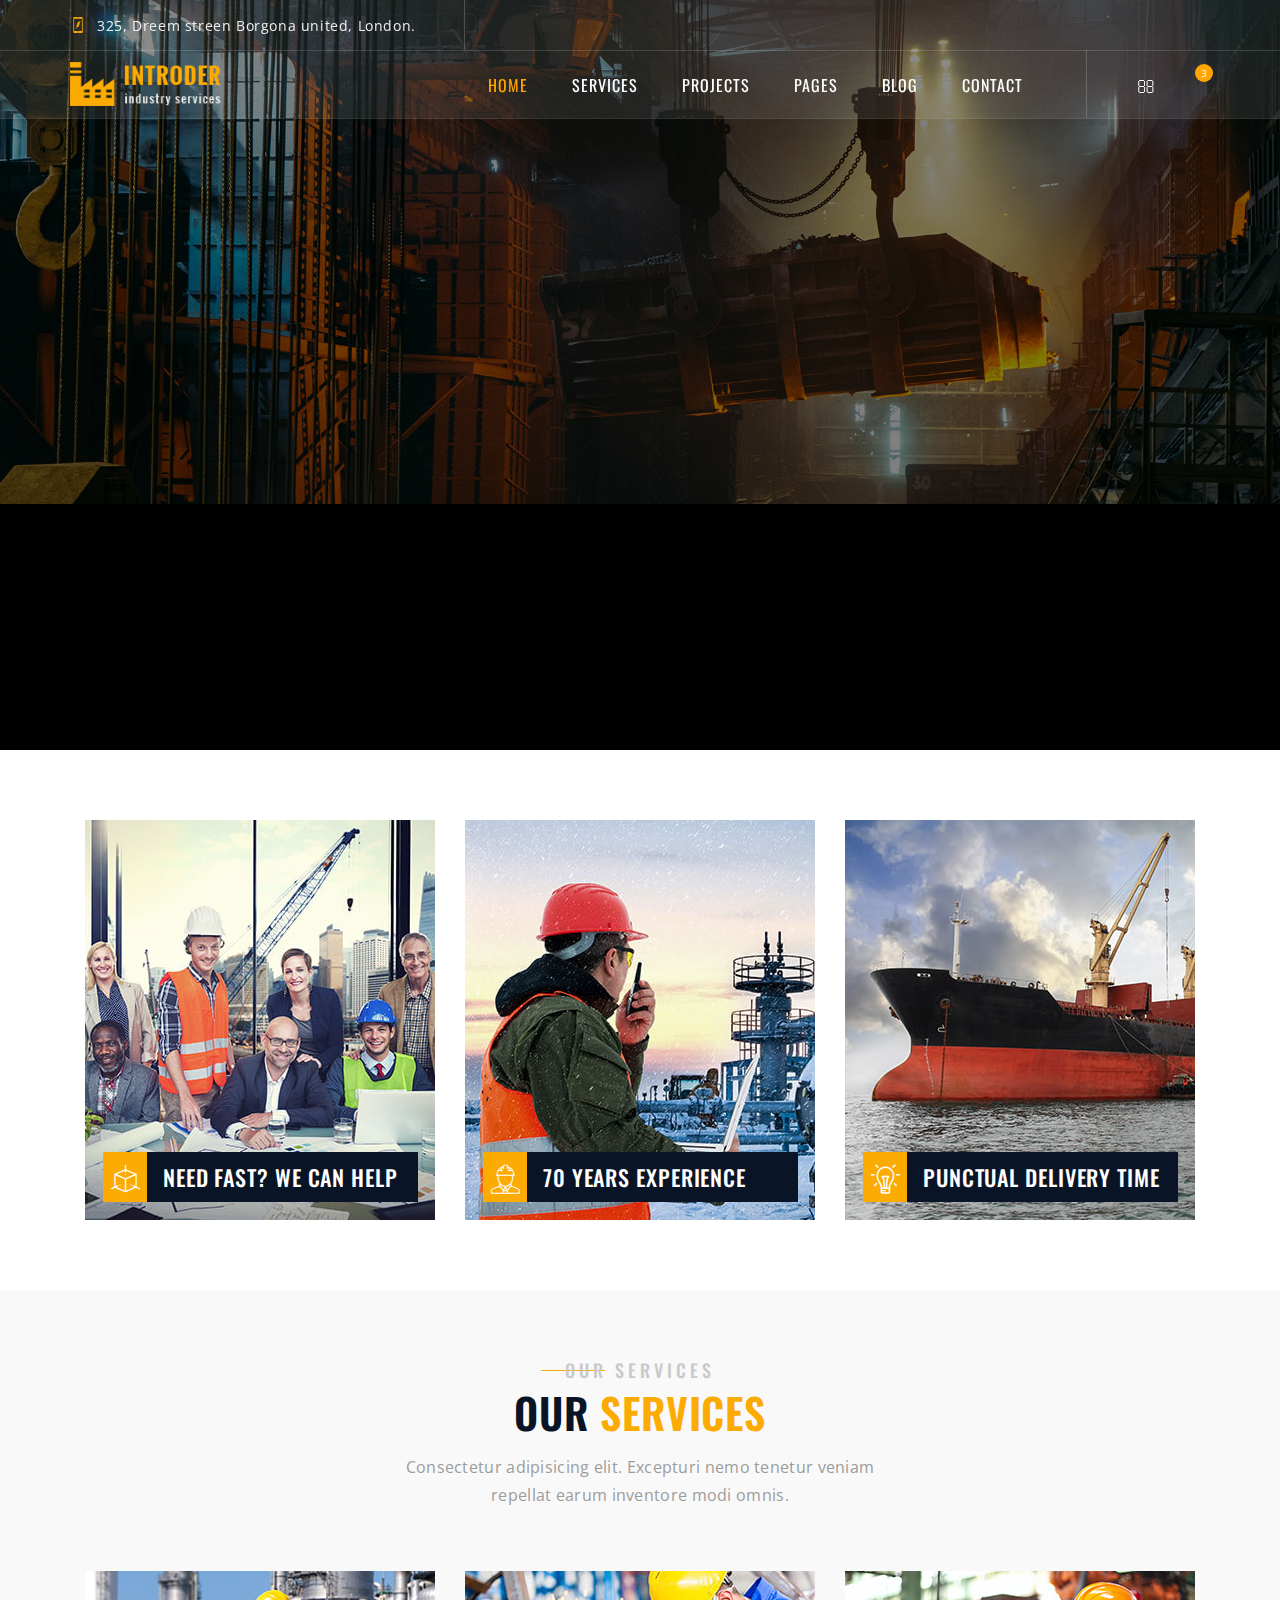
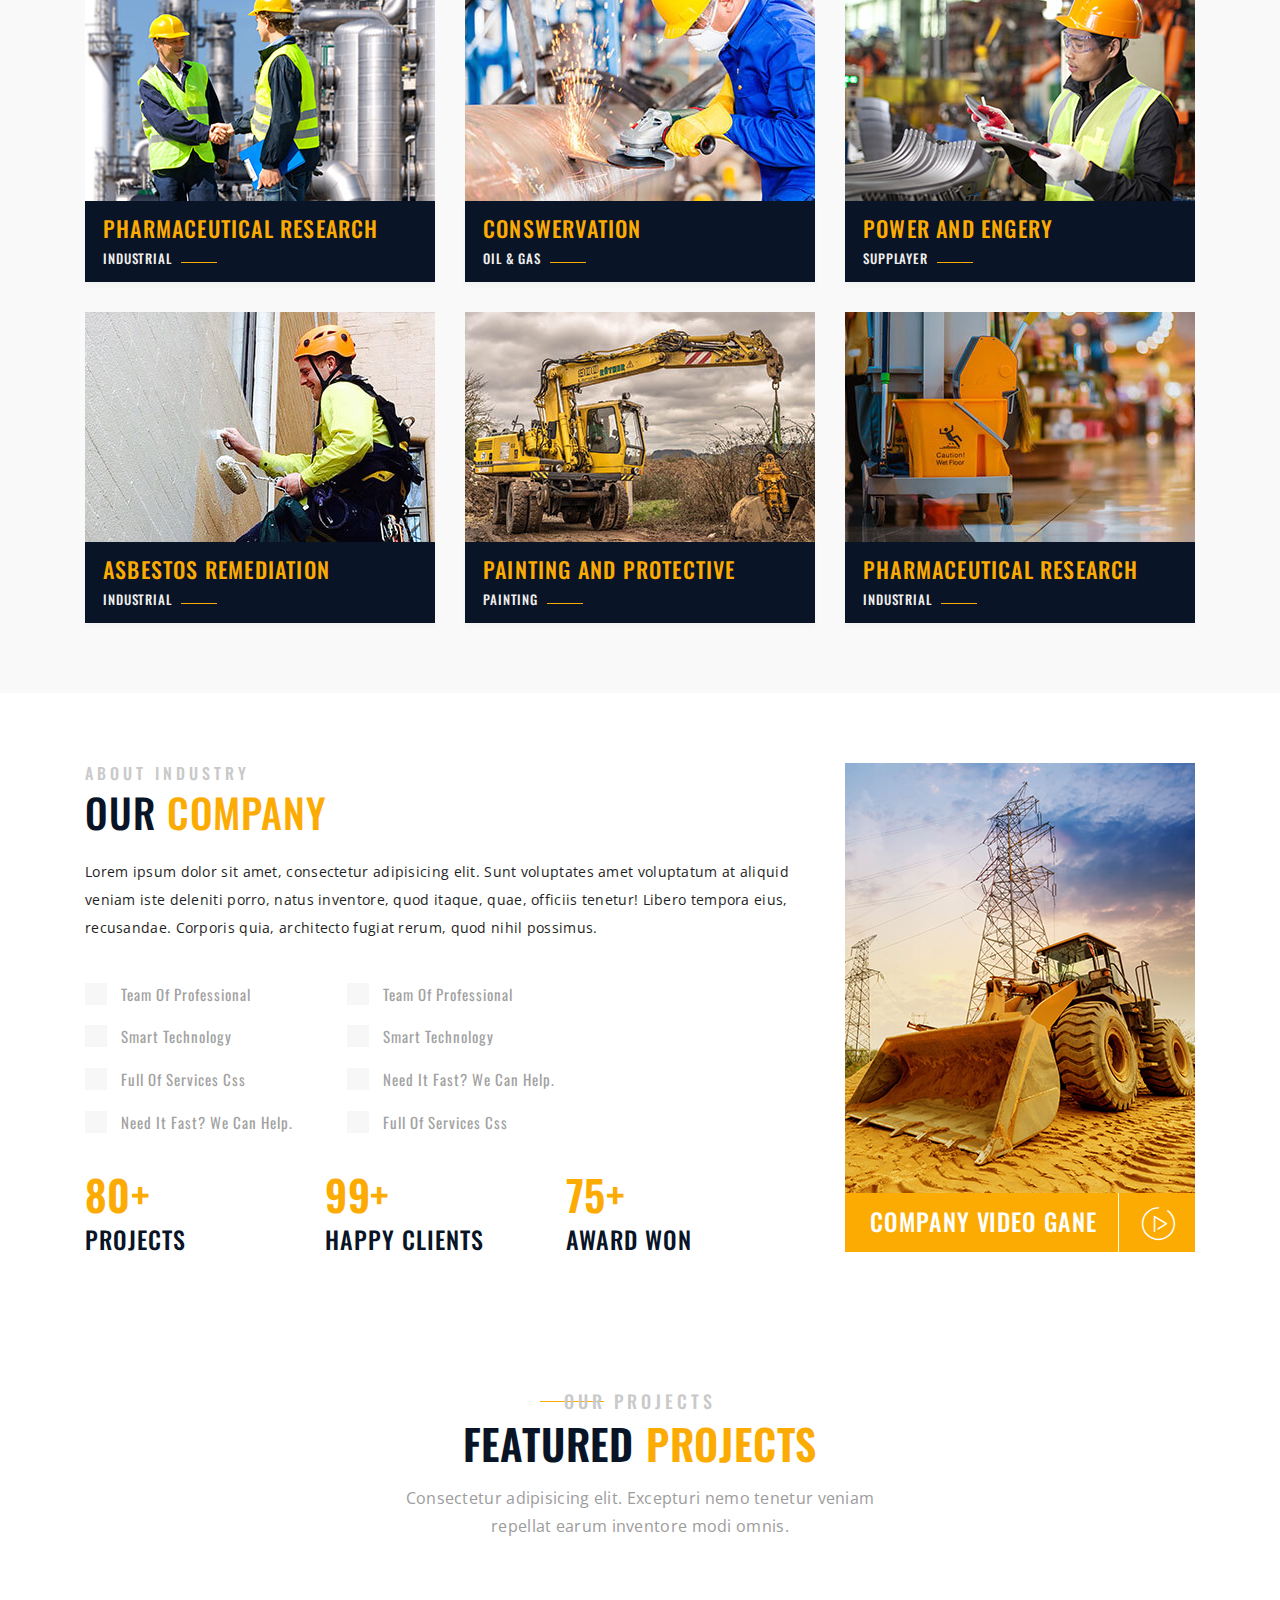
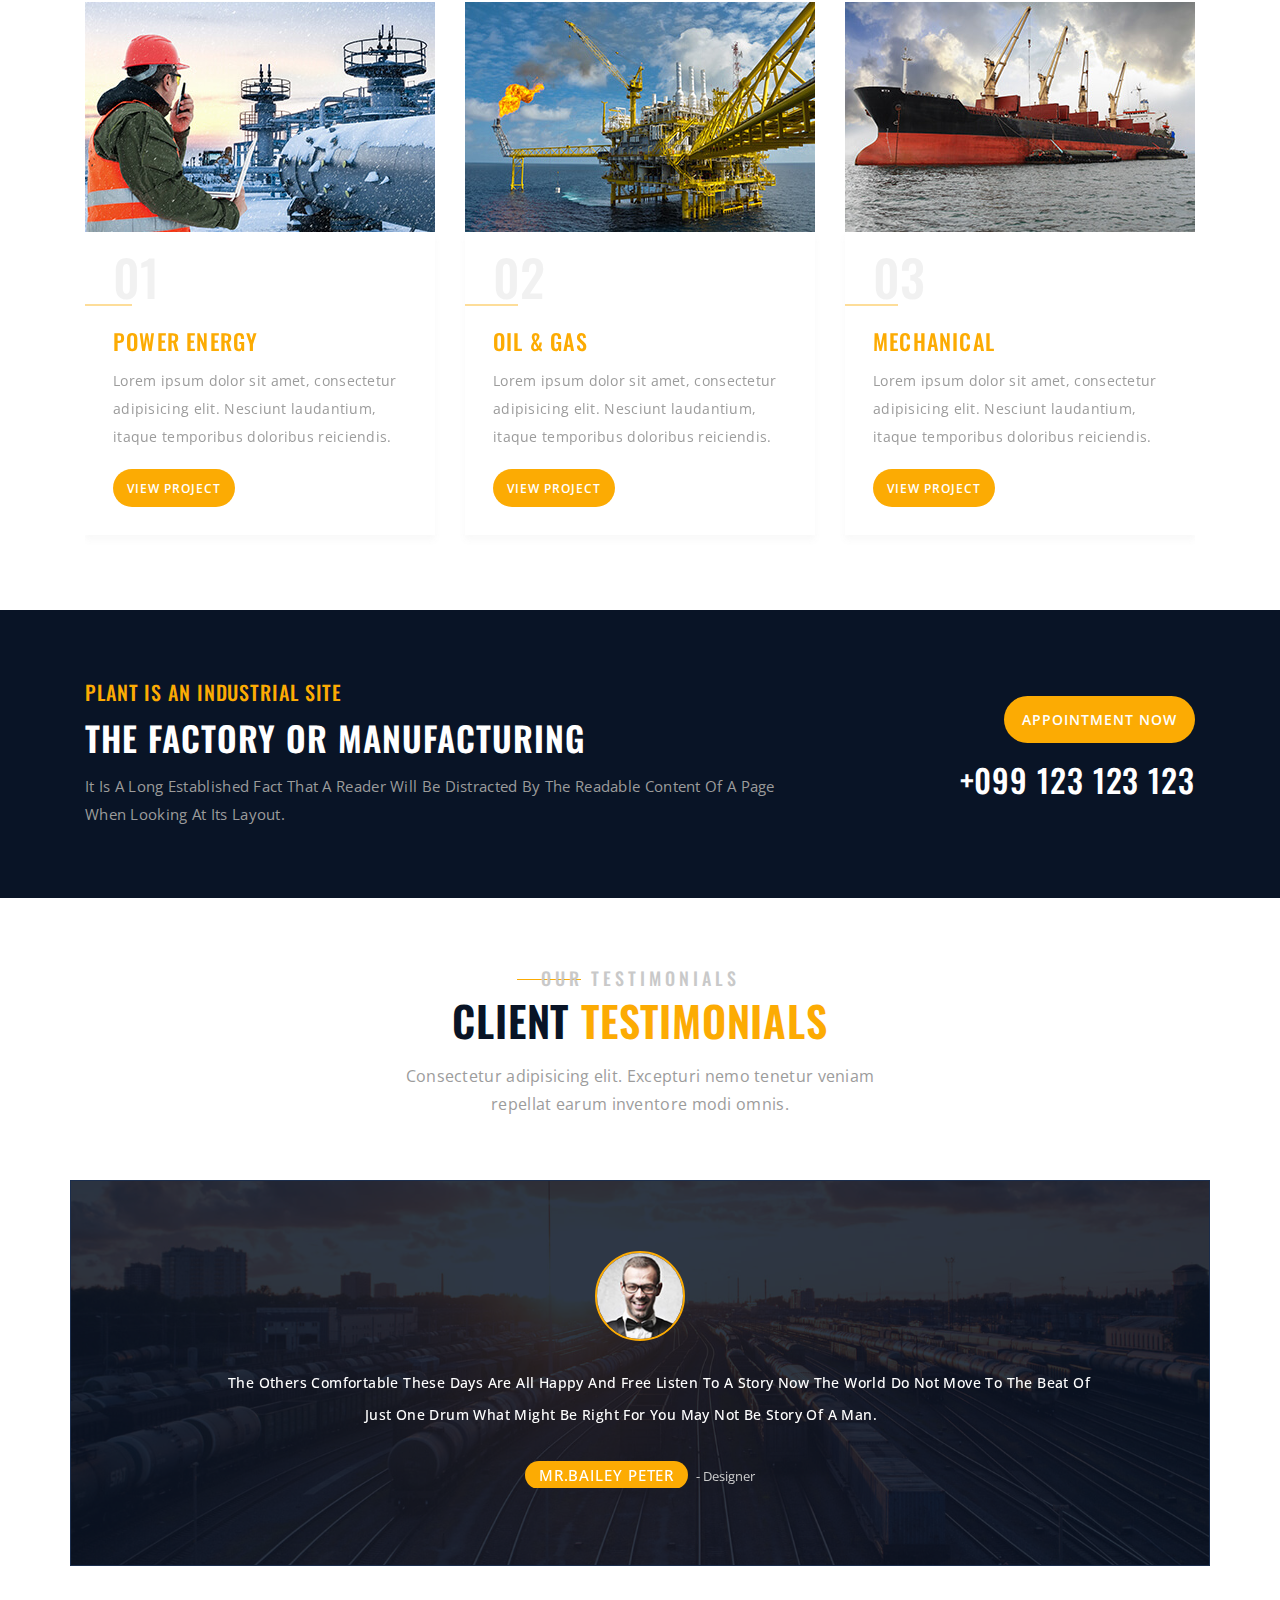
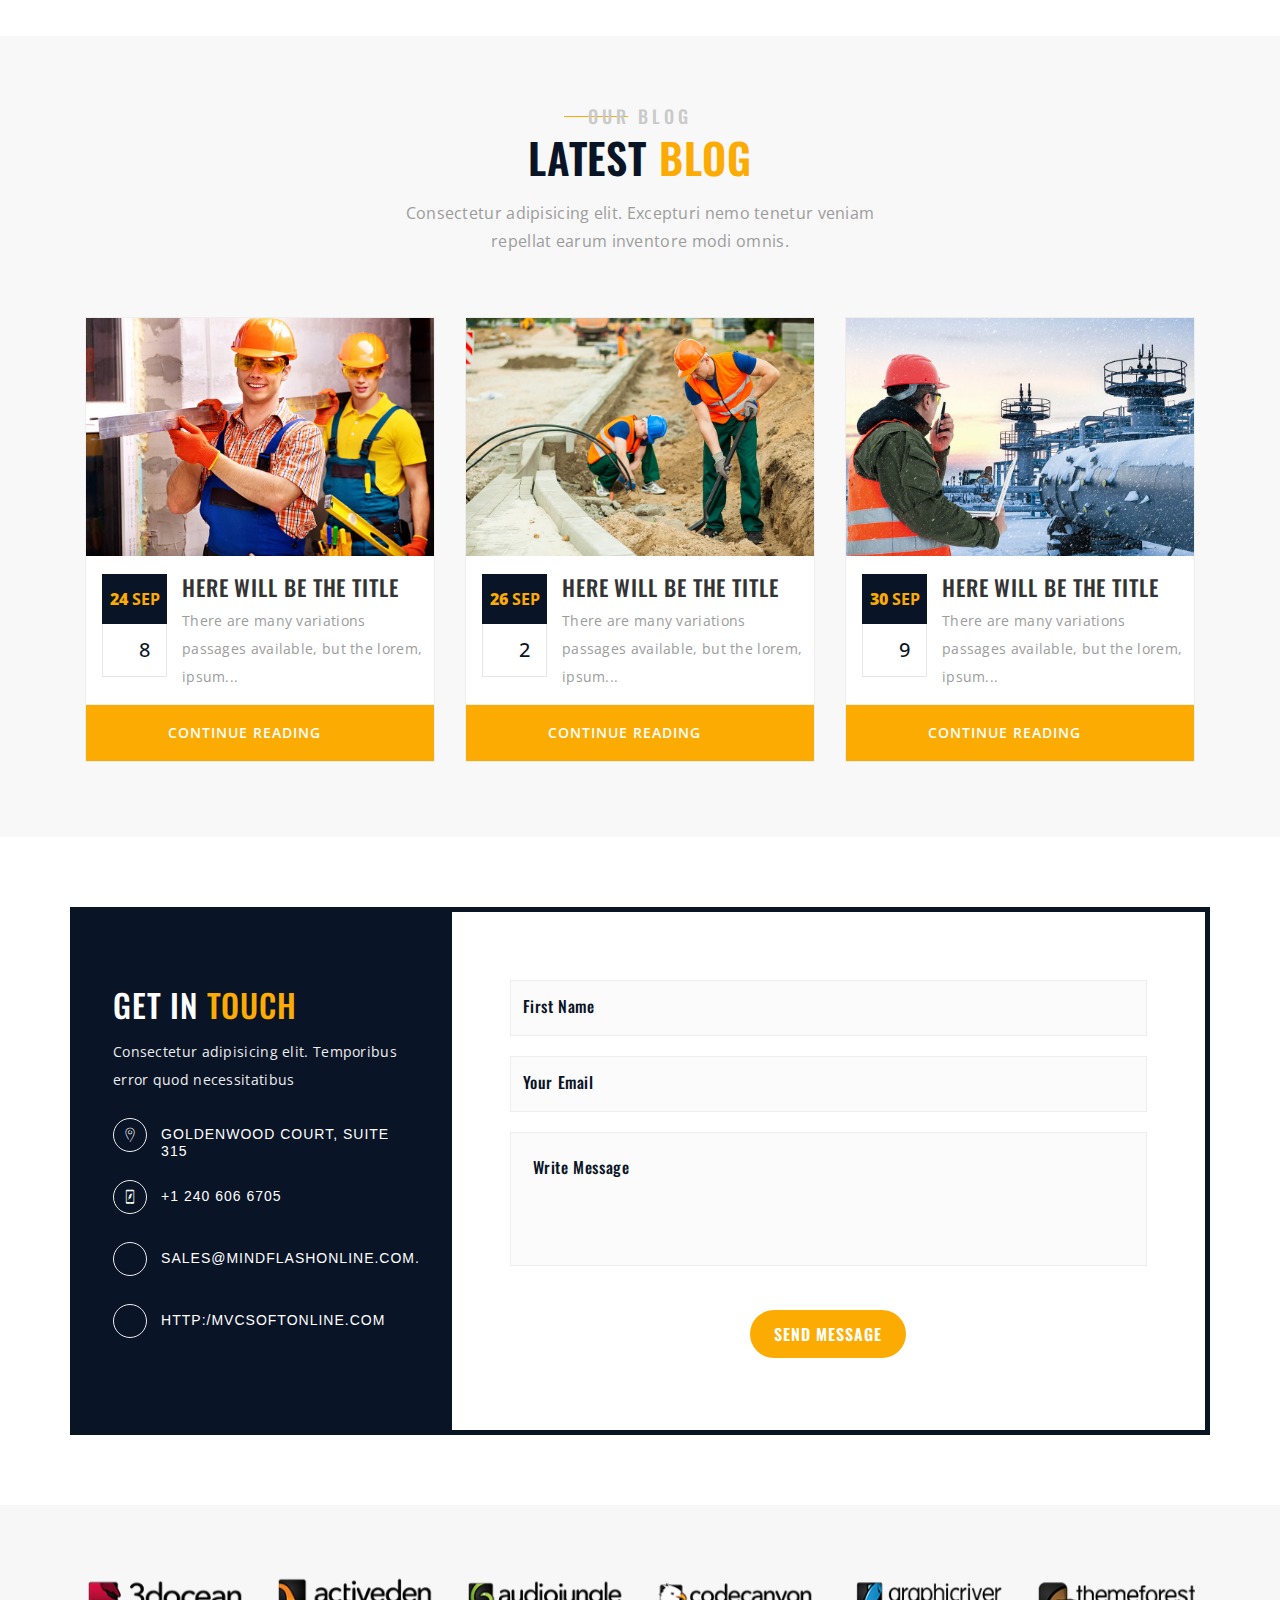
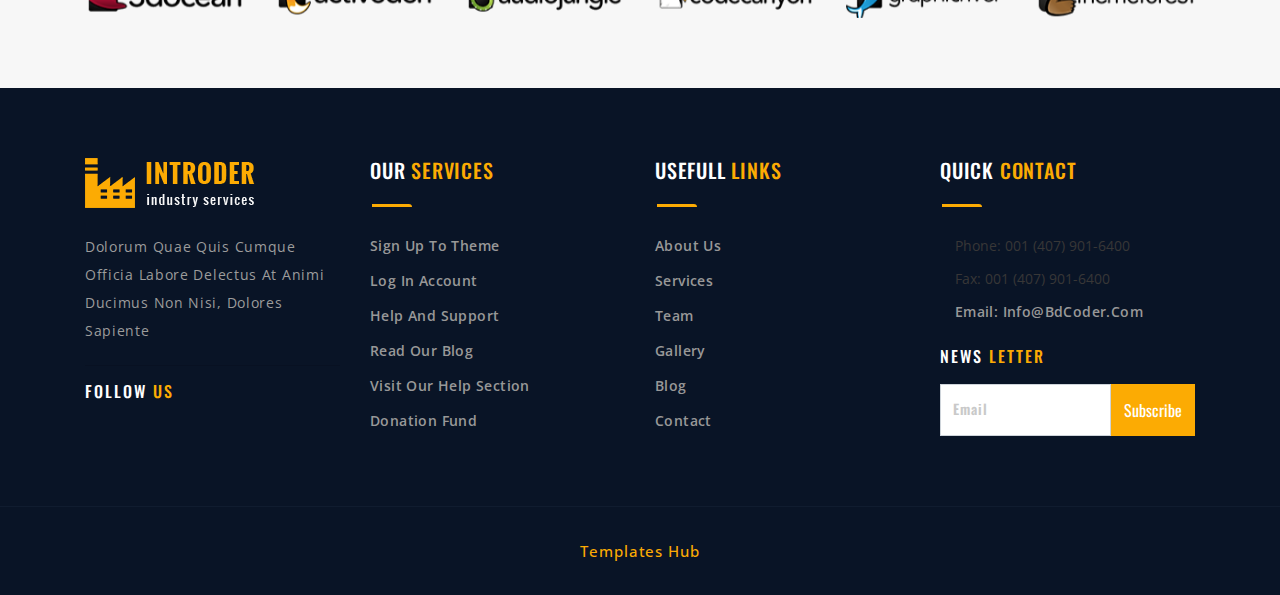
<file: index-2.html>
<!DOCTYPE html>
<html lang="en">

  
<!-- index47:29  -->
<head>
    <!-- Required meta tags -->
    <meta charset="utf-8">
    <meta name="description" content="" />
    <meta name="keywords" 
    content="creative, portfolio, agency, template, theme, designed, html5, html, css3, responsive, onepage" />
    <meta name="author" content="Set Private Limited" />
    <meta name="viewport" content="width=device-width, initial-scale=1, shrink-to-fit=no">

    <!--[if IE]><meta http-equiv='X-UA-Compatible' content='IE=edge,chrome=1'><![endif]-->
    <title>Introder - Industry & Factory HTMl5 Template</title>


    <!------------------------------------------
      Main CSS File
    <------------------------------------------>

    <!-- Bootstrap CSS -->
    <link rel="stylesheet" href="css/bootstrap.min.css">
    <link rel="stylesheet" href="css/font-awesome.min.css">

    <link rel="stylesheet" href="css/menu.css">
    <link rel="stylesheet" href="css/custom-animation.css">
    <!-- Style CSS -->
    <link rel="stylesheet" href="css/style.css">
    <!-- Responsive CSS -->
    <link rel="stylesheet" href="css/responsive.css">

    <!-- Favicon -->
    <link href="images/favicon.png" rel="shortcut icon" type="image/png">

  </head>

<body>

    <div class="preloader"></div>

    <!-- Start Page Wrapper  -->
    <div class="page-wrapper">

        <!-- Header Section Start -->
        <header class="header header-style-1 clearfix">

            <div class="top-bar">
                <div class="container">
                    <div class="row">
                        <div class="col-lg-10">
                            <div class="contact-info">
                                <ul>
                                    <li>
                                        <i class="flaticon-flash"></i> 
                                        325, Dreem streen Borgona united, London.
                                    </li>
                                </ul>
                            </div>
                        </div>
                        <div class="col-lg-2">
                            <div class="social-icons">
                                <ul>
                                    <li><a href="#"><i class="fa fa-twitter"></i></a></li>
                                    <li><a href="#"><i class="fa fa-instagram"></i></a></li>
                                    <li><a href="#"><i class="fa fa-linkedin"></i></a></li>
                                    <li><a href="#"><i class="fa fa-dribbble"></i></a></li>
                                    <li><a href="#"><i class="fa fa-google-plus"></i></a></li>
                                </ul>
                            </div>
                        </div>
                    </div>
                </div>
            </div>

            <div class="menu-style menu-style-1 bg-transparent clearfix">
                <!-- main-navigation start -->
                <div class="main-navigation main-mega-menu animated">
                    <nav class="navbar navbar-expand-lg navbar-dark">
                        <div class="container">
                            <!-- header dropdown buttons end-->
                            <a class="navbar-brand" href="index-2.html">
                                <img id="logo_img" src="images/logo-1.png" alt=""></a> 
                            <button class="navbar-toggler" type="button" data-toggle="collapse" data-target="#navbar-collapse-1" aria-controls="navbar-collapse-1" aria-expanded="false" aria-label="Toggle navigation">
                                <span class="navbar-toggler-icon"></span>
                            </button>
                            

                            <div class="collapse navbar-collapse" id="navbar-collapse-1">

                                <!-- main-menu -->
                                <ul class="navbar-nav ml-xl-auto">

                                    <!-- mega-menu end -->
                                    <li class="nav-item dropdown active">
                                        <a href="#" class="nav-link dropdown-toggle" data-toggle="dropdown" aria-haspopup="true" aria-expanded="false">Home</a>
                                        <div class="dropdown-menu left-1">
                                            <div class="dropdown">
                <a class="dropdown-item" href="index.html">Home style one</a>
                                            <a class="dropdown-item" href="index-2.html">Home style two</a>
											<a class="dropdown-item" href="index-3.html">Home style three</a>
                                            </div>
                                        </div>
                                    </li>
                                    <!-- mega-menu start -->

                                    <!-- mega-menu end -->
                                    <li class="nav-item dropdown">
                                        <a href="#" class="nav-link dropdown-toggle" data-toggle="dropdown" aria-haspopup="true" aria-expanded="false">Services</a>
                                        <div class="dropdown-menu left-1">
                                            <div class="dropdown">
                                                <a class="dropdown-item" href="industry-construction.html">Industry Construction</a>
                                                <a class="dropdown-item" href="risk-analysis.html">Risk Analysis</a>
                                                <a class="dropdown-item" href="industial-law.html">Industial law</a>
                                                <a class="dropdown-item" href="manufacturing.html">Manufacturing</a>
                                                <a class="dropdown-item" href="petroleum-gas.html">Petroleum and Gas</a>
                                                <a class="dropdown-item" href="welding-engineering.html">Welding Engineering</a>
                                            </div>
                                        </div>
                                    </li>
                                    <!-- mega-menu start -->

                                    <!-- mega-menu end -->
                                    <li class="nav-item dropdown">
                                        <a href="#" class="nav-link dropdown-toggle" data-toggle="dropdown" aria-haspopup="true" aria-expanded="false">Projects</a>
                                        <div class="dropdown-menu left-1">
                                            <div class="dropdown">
                                                <a class="dropdown-item" href="projects.html">Projects style 1</a>
                                                <a class="dropdown-item" href="projects-2.html">Projects style 2</a>
                                                <a class="dropdown-item" href="project-single.html">Project Details</a>
                                            </div>
                                        </div>
                                    </li>
                                    <!-- mega-menu start -->

                                    <!-- mega-menu end -->
                                    <li class="nav-item dropdown">
                                        <a href="#" class="nav-link dropdown-toggle" data-toggle="dropdown" aria-haspopup="true" aria-expanded="false">Pages</a>
                                        <div class="dropdown-menu left-1">
                                            <div class="dropdown">
                                                <a class="dropdown-item" href="about.html">About Us</a>
                                                <a class="dropdown-item" href="team.html">Our Team</a>
                                                <a class="dropdown-item" href="testimonials.html">Testimonials</a>
                                                <div class="dropdown">
                                                    <a class="dropdown-toggle dropdown-item" data-toggle="dropdown" href="#">our services</a>
                                                    <div class="dropdown-menu">
                                                        <a class="dropdown-item" href="services.html">services style one</a>
                                                        <a class="dropdown-item" href="services-2.html">services style two</a>
                                                    </div>
                                                </div>
                                                <a class="dropdown-item" href="shop.html">Shop</a>
                                                <a class="dropdown-item" href="shop-single.html">Shop details</a>
                                                <a class="dropdown-item" href="faq.html">Faq</a>
                                                <a class="dropdown-item" href="404.html">404</a>
                                            </div>
                                        </div>
                                    </li>
                                    <!-- mega-menu start -->

                                    <li class="nav-item dropdown ">
                                        <a href="blog.html" class="nav-link dropdown-toggle" id="seventh-dropdown" data-toggle="dropdown" aria-haspopup="true" aria-expanded="false">Blog</a>
                                        <div class="dropdown-menu navbar-right" aria-labelledby="seventh-dropdown">
                                            <a class="dropdown-item" href="blog.html">Blog</a>
                                            <a class="dropdown-item" href="blog-right-sidebar.html">Blog right sidebar</a>
                                            <a class="dropdown-item" href="blog-left-sidebar.html">Blog left sidebar</a>
                                            <a class="dropdown-item" href="blog-fullwidth.html">Blog full width</a>
                                            <a class="dropdown-item" href="blog-details.html">Blog details</a>
                                        </div>
                                    </li>

                                    <!-- mega-menu end -->
                                    <li class="nav-item dropdown">
                                        <a href="#" class="nav-link dropdown-toggle" data-toggle="dropdown" aria-haspopup="true" aria-expanded="false">Contact</a>
                                        <div class="dropdown-menu navbar-right">
                                            <div class="dropdown">
                                                <a class="dropdown-item" href="contact.html">Contact style 1</a>
                                                <a class="dropdown-item" href="contact-style-2.html">Contact style 2</a>
                                            </div>
                                        </div>
                                    </li>
                                    <!-- mega-menu start -->

                                </ul>

                                <!-- header dropdown buttons -->
                                <div class="dropdown-buttons">
                                    <div class="btn-group menu-search-box">
                                        <button type="button" class="btn dropdown-toggle" id="header-drop-3" data-toggle="dropdown" aria-haspopup="true" aria-expanded="false"><i class="fa fa-search"></i></button>
                                        <ul class="dropdown-menu dropdown-menu-right dropdown-animation" aria-labelledby="header-drop-3">
                                            <li>
                                                <form role="search" class="search-box">
                                                    <div class="form-group">
                                                        <input type="text" class="form-control" placeholder="Search">
                                                        <i class="fa fa-search form-control-feedback"></i>
                                                    </div>
                                                </form>
                                            </li>
                                        </ul>
                                    </div>
                                    
                                    <div class="btn-group">
                                        <button type="button" class="btn dropdown-toggle" id="header-drop-4" data-toggle="dropdown" aria-haspopup="true" aria-expanded="false"><i class="fa fa-shopping-bag"></i><span class="menu-cart">3</span></button>
                                        <ul class="dropdown-menu dropdown-menu-right cart dropdown-animation" aria-labelledby="header-drop-4">
                                            <li class="product-item">
                                                <img src="images/shop/1.jpg" alt="">
                                                <a href="#">product name</a>
                                                <span>49.00</span>
                                            </li>
                                            <li class="product-item">
                                                <img src="images/shop/2.jpg" alt="">
                                                <a href="#">product name</a>
                                                <span>80.00</span>
                                            </li>
                                            <li class="product-item">
                                                <img src="images/shop/2.jpg" alt="">
                                                <a href="#">product name</a>
                                                <span>80.00</span>
                                            </li>
                                            <li class="product-item">
                                               <span>120.30</span>
                                               <a class="btn-theme" href="#">Read more</a>
                                            </li>
                                        </ul>
                                    </div>
                                </div>
                                <!-- main-menu end -->

                            </div>
                        </div>
                    </nav>
                </div>
                <!-- main-navigation end -->
            </div>

        </header>
        <!-- Header Section End -->

        <!-- Slick Section Start -->
        <section class="slider-wrapper p-0">
            <div id="slider-style-one" class="carousel slide bs-slider control-round indicators-line" data-ride="carousel" data-pause="hover" data-interval="5000" >

                <!-- Indicators -->
                <ol class="carousel-indicators">
                    <li data-target="#slider-style-one" data-slide-to="0" class="active"></li>
                    <li data-target="#slider-style-one" data-slide-to="1"></li>
                    <li data-target="#slider-style-one" data-slide-to="2"></li>
                </ol>

                <!-- Wrapper For Slides -->
                <div class="carousel-inner" role="listbox">
                    
                    <!-- Third Slide -->
                    <div class="carousel-item active">

                        <!-- Slide Background -->
                        <img src="images/slider/1.jpg" alt="Slider Images"  class="slide-image"/>
                        <div class="bs-slider-overlay"></div>

                        <div class="container">
                            <div class="row">
                                <!-- Slide Text Layer -->
                                <div class="slide-text slide-style-left">
                                    <div class="sub-title">
                                        <h4>we provide</h4>
                                    </div>
                                    <div class="title-box">
                                        <h2>We are the best industrial company <br> in the world </h2>
                                    </div>
                                    <div class="btn-box">
                                        <a href="#" class="btn-theme">Read more</a>
                                    </div>
                                </div>
                            </div>
                        </div>
                    </div>
                    <!-- End of Slide -->
                    
                    <!-- Third Slide -->
                    <div class="carousel-item">

                        <!-- Slide Background -->
                        <img src="images/slider/2.jpg" alt="Slider Images"  class="slide-image"/>
                        <div class="bs-slider-overlay"></div>

                        <div class="container">
                            
                            <div class="row">
                                <!-- Slide Text Layer -->
                                <div class="slide-text slide-style-right">
                                    <div class="sub-title">
                                        <h4>we provide</h4>
                                    </div>
                                    <div class="title-box">
                                        <h2>We are the best industrial company <br> in the world </h2>
                                    </div>
                                    <div class="btn-box">
                                        <a href="#" class="btn-theme">Read more</a>
                                    </div>
                                </div>
                            </div>
                        </div>
                    </div>
                    <!-- End of Slide -->
                    
                    <!-- Third Slide -->
                    <div class="carousel-item">

                        <!-- Slide Background -->
                        <img src="images/slider/3.jpg" alt="Slider Images"  class="slide-image"/>
                        <div class="bs-slider-overlay"></div>

                        <div class="container">
                            
                            <div class="row">
                                <!-- Slide Text Layer -->
                                <div class="slide-text slide-style-center">
                                    <div class="sub-title">
                                        <h4>we provide</h4>
                                    </div>
                                    <div class="title-box">
                                        <h2>We are the best industrial company <br> in the world </h2>
                                    </div>
                                    <div class="btn-box">
                                        <a href="#" class="btn-theme">Read more</a>
                                    </div>
                                </div>
                            </div>
                        </div>
                    </div>
                    <!-- End of Slide -->

                </div><!-- End of Wrapper For Slides -->

                <!-- Left Control -->
                <a class="left carousel-control" href="#slider-style-one" role="button" data-slide="prev">
                    <span class="fa fa-angle-left" aria-hidden="true"></span>
                    <span class="sr-only">Previous</span>
                </a>

                <!-- Right Control -->
                <a class="right carousel-control" href="#slider-style-one" role="button" data-slide="next">
                    <span class="fa fa-angle-right" aria-hidden="true"></span>
                    <span class="sr-only">Next</span>
                </a>

            </div> <!-- End  slider-style-one Slider -->
        </section>
        <!-- Slick Section End -->

        <!-- Features Section Start -->
        <section class="welcome-feature-section pb-40">
            <div class="container">
                <div class="row">
                    <div class="col-md-4">
                        <div class="welcome-feature">
                            <div class="thumb">
                                <img src="images/features/1.jpg" alt="features img">
                            </div>
                            <div class="content">
                                <div class="icon-box">
                                    <i class="flaticon-3d"></i>
                                </div>
                                <h2>Need Fast? We Can Help</h2>
                            </div>
                        </div>
                    </div>
                    <div class="col-md-4">
                        <div class="welcome-feature">
                            <div class="thumb">
                                <img src="images/features/2.jpg" alt="features img">
                            </div>
                            <div class="content">
                                <div class="icon-box">
                                    <i class="flaticon-engineer"></i>
                                </div>
                                <h2>70 years experience</h2>
                            </div>
                        </div>
                    </div>
                    <div class="col-md-4">
                        <div class="welcome-feature">
                            <div class="thumb">
                                <img src="images/features/3.jpg" alt="features img">
                            </div>
                            <div class="content">
                                <div class="icon-box">
                                    <i class="flaticon-idea"></i>
                                </div>
                                <h2>Punctual Delivery Time</h2>
                            </div>
                        </div>
                    </div>
                </div>
            </div>
        </section>
        <!-- Features Section End -->

        <!-- Services Section Start -->
        <section class="service-section4 bg-f9 pb-40">
            <div class="container">
                <div class="row">
                    <div class="section-title">
                        <h4>OUR Services</h4>
                        <h2>Our <span>Services</span></h2>
                        <p>Consectetur adipisicing elit. Excepturi nemo tenetur veniam repellat earum inventore modi omnis.</p>
                    </div>
                </div>
                <div class="row">
                    <div class="col-md-4">
                        <div class="service-item style-4">
                            <div class="thumb">
                                <img alt="service img" src="images/service/1.jpg">
                                <div class="service-link-box">
                                    <a href="#">Read More</a>
                                </div>
                            </div>
                            <div class="content">
                                <h3>Pharmaceutical Research</h3>
                                <h4>Industrial</h4>
                            </div>
                        </div>
                    </div>
                    <div class="col-md-4">
                        <div class="service-item style-4">
                            <div class="thumb">
                                <img alt="service img" src="images/service/2.jpg">
                                <div class="service-link-box">
                                    <a href="#">Read More</a>
                                </div>
                            </div>
                            <div class="content">
                                <h3>Conswervation </h3>
                                <h4>Oil & Gas </h4>
                            </div>
                        </div>
                    </div>
                    <div class="col-md-4">
                        <div class="service-item style-4">
                            <div class="thumb">
                                <img alt="service img" src="images/service/3.jpg">
                                <div class="service-link-box">
                                    <a href="#">Read More</a>
                                </div>
                            </div>
                            <div class="content">
                                <h3>power and engery</h3>
                                <h4>Supplayer </h4>
                            </div>
                        </div>
                    </div>
                    <div class="col-md-4">
                        <div class="service-item style-4">
                            <div class="thumb">
                                <img alt="service img" src="images/service/4.jpg">
                                <div class="service-link-box">
                                    <a href="#">Read More</a>
                                </div>
                            </div>
                            <div class="content">
                                <h3>Asbestos Remediation</h3>
                                <h4>Industrial</h4>
                            </div>
                        </div>
                    </div>
                    <div class="col-md-4">
                        <div class="service-item style-4">
                            <div class="thumb">
                                <img alt="service img" src="images/service/5.jpg">
                                <div class="service-link-box">
                                    <a href="#">Read More</a>
                                </div>
                            </div>
                            <div class="content">
                                <h3>Painting and Protective</h3>
                                <h4>Painting</h4>
                            </div>
                        </div>
                    </div>
                    <div class="col-md-4">
                        <div class="service-item style-4">
                            <div class="thumb">
                                <img alt="service img" src="images/service/6.jpg">
                                <div class="service-link-box">
                                    <a href="#">Read More</a>
                                </div>
                            </div>
                            <div class="content">
                                <h3>Pharmaceutical Research</h3>
                                <h4>Industrial</h4>
                            </div>
                        </div>
                    </div>
                </div>
            </div>
        </section>
        <!-- Services Section End -->

        <!-- Company Section Start -->
        <section class="company-section">
            <div class="container">
                <div class="row about-features">
                    <div class="col-md-8">
                        <div class="content">
                            <h5>About Industry</h5>
                            <h1>Our <span>Company</span></h1>
                            <p class="p-text">Lorem ipsum dolor sit amet, consectetur adipisicing elit. Sunt voluptates amet voluptatum at aliquid veniam iste deleniti porro, natus inventore, quod itaque, quae, officiis tenetur! Libero tempora eius, recusandae. Corporis quia, architecto fugiat rerum, quod nihil possimus.</p>
                            <ul class="company-list mr-50">
                                <li><i class="pe-7s-angle-right"></i>Team of Professional</li>
                                <li><i class="pe-7s-angle-right"></i>Smart Technology</li>
                                <li><i class="pe-7s-angle-right"></i>Full of services css</li>
                                <li><i class="pe-7s-angle-right"></i>Need It Fast? We Can Help.</li>
                            </ul>
                            <ul class="company-list">
                                <li><i class="pe-7s-angle-right"></i>Team of Professional</li>
                                <li><i class="pe-7s-angle-right"></i>Smart Technology</li>
                                <li><i class="pe-7s-angle-right"></i>Need It Fast? We Can Help.</li>
                                <li><i class="pe-7s-angle-right"></i>Full of services css</li>
                            </ul>
                            <div class="company-funfact">
                                <div class="funfact-item">
                                    <h2>80+</h2>
                                    <h4>projects</h4>
                                </div>
                                <div class="funfact-item">
                                    <h2>99+</h2>
                                    <h4>Happy Clients</h4>
                                </div>
                                <div class="funfact-item">
                                    <h2>75+</h2>
                                    <h4>Award Won</h4>
                                </div>
                            </div>
                        </div>
                    </div>
                    <div class="col-md-4">
                        <div class="thumb">
                            <img src="images/features/h-1.jpg" alt="">
                            <div class="about-video">
                                <h4>company video gane</h4>
                                <a class="about-video-btn" href="#"><i class="flaticon-play-button-3"></i></a>
                            </div>
                        </div>
                    </div>
                </div>
            </div>
        </section>
        <!-- Company Section End -->

        <!-- Projects Section Start -->
        <section class="projects-section over-layer-white parallax-bg" style="background-image:url(images/bg/px-1.jpg);" data-type="parallax" data-speed="5">
            <div class="container">
                <div class="row">
                    <div class="section-title">
                        <h4>OUR Projects</h4>
                        <h2>Featured <span>Projects</span></h2>
                        <p>Consectetur adipisicing elit. Excepturi nemo tenetur veniam repellat earum inventore modi omnis.</p>
                    </div>
                </div>
                <div class="row">
                    <div class="col-md-12">
                        <div id="projects_carousel" class=" owl-carousel">
                            <div class="item">
                                <div class="projects-item">
                                    <div class="thumb">
                                        <img src="images/projects/1.jpg" alt="">
                                    </div>
                                    <div class="content">
                                        <h1>01</h1>
                                        <h3>Power Energy</h3>
                                        <p>Lorem ipsum dolor sit amet, consectetur adipisicing elit. Nesciunt laudantium, itaque temporibus doloribus reiciendis.</p>
                                        <a class="project-btn" href="#">View Project</a>
                                    </div>
                                </div>
                            </div>
                            <div class="item">
                                <div class="projects-item">
                                    <div class="thumb">
                                        <img src="images/projects/2.jpg" alt="">
                                    </div>
                                    <div class="content">
                                        <h1>02</h1>
                                        <h3>Oil & Gas</h3>
                                        <p>Lorem ipsum dolor sit amet, consectetur adipisicing elit. Nesciunt laudantium, itaque temporibus doloribus reiciendis.</p>
                                        <a class="project-btn" href="#">View Project</a>
                                    </div>
                                </div>
                            </div>
                            <div class="item">
                                <div class="projects-item">
                                    <div class="thumb">
                                        <img src="images/projects/3.jpg" alt="">
                                    </div>
                                    <div class="content">
                                        <h1>03</h1>
                                        <h3>Mechanical</h3>
                                        <p>Lorem ipsum dolor sit amet, consectetur adipisicing elit. Nesciunt laudantium, itaque temporibus doloribus reiciendis.</p>
                                        <a class="project-btn" href="#">View Project</a>
                                    </div>
                                </div>
                            </div>
                            <div class="item">
                                <div class="projects-item">
                                    <div class="thumb">
                                        <img src="images/projects/4.jpg" alt="">
                                    </div>
                                    <div class="content">
                                        <h1>04</h1>
                                        <h3>Power Energy</h3>
                                        <p>Lorem ipsum dolor sit amet, consectetur adipisicing elit. Nesciunt laudantium, itaque temporibus doloribus reiciendis.</p>
                                        <a class="project-btn" href="#">View Project</a>
                                    </div>
                                </div>
                            </div>
                        </div>
                    </div>
                </div>
            </div>
        </section>
        <!-- Projects Section End -->

        <!-- Contact Section Start -->
        <section class="contact-divider pb-70">
            <div class="container">
                <div class="row">
                    <div class="col-md-8">
                        <div class="contact-item">
                            <h5>plant is an industrial site</h5>
                            <h3>The factory or manufacturing</h3>
                            <p>It is a long established fact that a reader will be distracted by the readable content of a page when looking at its layout.</p>
                        </div>
                    </div>
                    <div class="col-md-4 offset-md-0">
                        <div class="contact-btn-item mt-3">
                            <a class="contact-btn style-1" href="#">appointment now</a>
                            <h3>+099 123 123 123</h3>
                        </div>
                    </div>
                </div>
            </div>
        </section>
        <!-- Contact Section End -->

        <!-- testimonials Section Start -->
        <section class="testimonials-section pb-70">
            <div class="container">
                <div class="row">
                    <div class="section-title">
                        <h4>OUR testimonials</h4>
                        <h2>client <span>testimonials</span></h2>
                        <p>Consectetur adipisicing elit. Excepturi nemo tenetur veniam repellat earum inventore modi omnis.</p>
                    </div>
                </div>
                <div class="row testimonials-post">
                    <div class="col-md-12">
                        <div id="testimonials_carousel" class="owl-carousel">
                            <div class="item">
                                <div class="testimonials-item">
                                    <div class="thumb">
                                        <img src="images/testimonials/1.jpg" alt="">
                                    </div>
                                    <div class="content">
                                        <p><i class="fa fa-quote-left"></i>The others comfortable these days are all happy and free listen to a story now the world do not move to the beat of just one drum what might be right for you may not be story of a man.<i class="fa fa-quote-right"></i></p>
                                        <small><strong>MR.BAILEY PETER</strong> - Designer</small>
                                    </div>
                                </div>
                            </div>
                            <div class="item">
                                <div class="testimonials-item">
                                    <div class="thumb">
                                        <img src="images/testimonials/2.jpg" alt="">
                                    </div>
                                    <div class="content">
                                        <p><i class="fa fa-quote-left"></i>The others comfortable these days are all happy and free listen to a story now the world do not move to the beat of just one drum what might be right for you may not be story of a man.<i class="fa fa-quote-right"></i></p>
                                        <small><strong>MR.BAILEY PETER</strong> - Designer</small>
                                    </div>
                                </div>
                            </div>
                            <div class="item">
                                <div class="testimonials-item">
                                    <div class="thumb">
                                        <img src="images/testimonials/3.jpg" alt="">
                                    </div>
                                    <div class="content">
                                        <p><i class="fa fa-quote-left"></i>The others comfortable these days are all happy and free listen to a story now the world do not move to the beat of just one drum what might be right for you may not be story of a man.<i class="fa fa-quote-right"></i></p>
                                        <small><strong>MR.BAILEY PETER</strong> - Designer</small>
                                    </div>
                                </div>
                            </div>
                        </div>
                    </div>
                </div>
            </div>
        </section>
        <!-- testimonials Section End -->

        <!-- Blog Section Start -->
        <section class="blog-section bg-f8">
            <div class="container">
                <div class="row">
                    <div class="section-title">
                        <h4>OUR blog</h4>
                        <h2>Latest <span>blog</span></h2>
                        <p>Consectetur adipisicing elit. Excepturi nemo tenetur veniam repellat earum inventore modi omnis.</p>
                    </div>
                </div>
                <div class="row">
                    <div class="col-md-6 col-lg-4">
                        <div class="blog-post">
                            <div class="thumb">
                                <img alt="" src="images/blog/1.jpg">
                            </div>
                            <div class="date-box">
                                <div class="inner">
                                    <div class="date">
                                        <b>24</b> sep
                                    </div>
                                    <div class="comment">
                                        <i class="fa fa-commenting-o" aria-hidden="true"></i> 8
                                    </div>
                                </div>
                            </div>
                            <div class="content">
                                <h3>HERE WILL BE THE TITLE</h3>

                                <p>There are many variations passages available, but the lorem, ipsum... </p>
                            </div>
                            <a href="blog-details.html" class="read-btn">Continue Reading
                                <i class="fa fa-long-arrow-right" aria-hidden="true"></i>
                            </a>
                        </div>
                    </div>
                    <div class="col-md-6 col-lg-4">
                        <div class="blog-post">
                            <div class="thumb">
                                <img alt="" src="images/blog/2.jpg">
                            </div>
                            <div class="date-box">
                                <div class="inner">
                                    <div class="date">
                                        <b>26</b> sep
                                    </div>
                                    <div class="comment">
                                        <i class="fa fa-commenting-o" aria-hidden="true"></i> 2
                                    </div>
                                </div>
                            </div>
                            <div class="content">
                                <h3>HERE WILL BE THE TITLE</h3>

                                <p>There are many variations passages available, but the lorem, ipsum... </p>
                            </div>
                            <a href="blog-details.html" class="read-btn">Continue Reading
                                <i class="fa fa-long-arrow-right" aria-hidden="true"></i>
                            </a>
                        </div>
                    </div>
                    <div class="col-md-6 col-lg-4">
                        <div class="blog-post">
                            <div class="thumb">
                                <img alt="" src="images/blog/3.jpg">
                            </div>
                            <div class="date-box">
                                <div class="inner">
                                    <div class="date">
                                        <b>30</b> sep
                                    </div>
                                    <div class="comment">
                                        <i class="fa fa-commenting-o" aria-hidden="true"></i> 9
                                    </div>
                                </div>
                            </div>
                            <div class="content">
                                <h3>HERE WILL BE THE TITLE</h3>

                                <p>There are many variations passages available, but the lorem, ipsum... </p>
                            </div>
                            <a href="blog-details.html" class="read-btn">Continue Reading
                                <i class="fa fa-long-arrow-right" aria-hidden="true"></i>
                            </a>
                        </div>
                    </div>
                </div>
            </div>
        </section>
        <!-- Blog Section End -->

        <!-- Contact Section Start -->
        <section class="contact-section pb-70">
            <div class="container">
                <div class="row contact-bg">
                    <div class="col-md-12 col-lg-4 p-0">
                        <div class="contact-text">
                            <h2>Get in <span>Touch</span></h2>
                            <p>Consectetur adipisicing elit. Temporibus error quod necessitatibus</p>
                            <div class="contact-info">
                                <div class="icon-box">
                                    <i class="flaticon-pin-1"></i>
                                </div>
                                <h6>Goldenwood Court, Suite 315</h6>
                            </div>
                            <div class="contact-info">
                                <div class="icon-box">
                                    <i class="flaticon-flash"></i>
                                </div>
                                <h6>+1 240 606 6705</h6>
                            </div>
                            <div class="contact-info">
                                <div class="icon-box">
                                    <i class="pe-7s-map"></i>
                                </div>
                                <h6>sales@mindflashonline.com.</h6>
                            </div>
                            <div class="contact-info">
                                <div class="icon-box">
                                    <i class="pe-7s-server"></i>
                                </div>
                                <h6><a href="#">http:/mvcsoftonline.com</a></h6>
                            </div>
                        </div>
                    </div>
                    <div class="col-md-12 col-lg-8 style-2">
                        <form id="ajax-contact" method="post" action="#">
                            <div class="form-row">
                                <div class="form-group col-md-12">
                                    <input type="text" name="name" id="name" class="form-control" placeholder="First Name" required>
                                </div>
                                <div class="form-group col-md-12">
                                    <input type="email" name="email" id="email" class="form-control" placeholder="Your Email"  required>
                                </div>
                                <div class="form-group col-md-12">
                                    <div class="contact-textarea text-center">
                                        <textarea class="form-control" rows="6" placeholder="Write Message" id="message" name="message" required></textarea>
                                        <button class="btn btn-theme mt-4" type="submit" value="Submit Form">Send Message</button>
                                    </div>
                                </div>
                                <div id="form-messages"></div>
                            </div>
                        </form>
                    </div>
                </div>
            </div>
        </section>
        <!-- Contact Section End -->

        <!-- Client Section Start -->
        <section class="client-section bg-f7 pb-70 pt-70">
            <div class="container">
                <div class="row">
                    <div class="col-md-12">
                        <div id="client_carousel" class="owl-carousel">
                            <div class="item">
                                <div class="client-img-item">
                                    <img src="images/partner/1.png" alt="">
                                </div>
                            </div>
                            <div class="item">
                                <div class="client-img-item">
                                    <img src="images/partner/2.png" alt="">
                                </div>
                            </div>
                            <div class="item">
                                <div class="client-img-item">
                                    <img src="images/partner/3.png" alt="">
                                </div>
                            </div>
                            <div class="item">
                                <div class="client-img-item">
                                    <img src="images/partner/4.png" alt="">
                                </div>
                            </div>
                            <div class="item">
                                <div class="client-img-item">
                                    <img src="images/partner/5.png" alt="">
                                </div>
                            </div>
                            <div class="item">
                                <div class="client-img-item">
                                    <img src="images/partner/6.png" alt="">
                                </div>
                            </div>
                            <div class="item">
                                <div class="client-img-item">
                                    <img src="images/partner/2.png" alt="">
                                </div>
                            </div>
                        </div>
                    </div>
                </div>
            </div>
        </section>
        <!-- Client Section End -->

        <!-- Footer Style Seven Start -->
        <footer class="bg-faded pt-70 pb-40 bg-theme-color-2">
          <div class="container">
            <div class="section-content">
              <div class="row">
                <div class="col-md-3 col-sm-12">
                    <div class="footer-item footer-widget-one">
                      <img class="footer-logo mb-25" src="images/logo-1.png" alt="">
                        <p>Dolorum quae quis cumque officia labore delectus at animi ducimus non nisi, dolores sapiente</p>
                          <hr>
                          <h6>Follow<span> Us</span></h6>
                          <ul class="social-icon bg-transparent bordered-theme">
                            <li><a href="#"><i class="fa fa-twitter" aria-hidden="true"></i></a></li>
                            <li><a href="#"><i class="fa fa-instagram" aria-hidden="true"></i></a></li>
                            <li><a href="#"><i class="fa fa-linkedin" aria-hidden="true"></i></a></li>
                            <li><a href="#"><i class="fa fa-dribbble" aria-hidden="true"></i></a></li>
                            <li><a href="#"><i class="fa fa-google-plus" aria-hidden="true"></i></a></li>
                          </ul>
                    </div>
                </div>

                <div class="col-md-3 col-sm-12">
                  <div class="footer-item">
                    <div class="footer-title">
                      <h4>Our <span>Services</span></h4>
                      <div class="border-style-3"></div>
                    </div>
                    <ul class="footer-list">
                      <li><a href="#">Sign up to theme</a></li>
                      <li><a href="#">Log in account</a></li>
                      <li><a href="#">Help and support</a></li>
                      <li><a href="#">Read our blog</a></li>
                      <li><a href="#">Visit our help section</a></li>
                      <li><a href="#">Donation Fund</a></li>
                    </ul>

                  </div>
                </div>


                <div class="col-md-3 col-sm-12">
                  <div class="footer-item">
                    <div class="footer-title">
                      <h4>Usefull <span>Links</span></h4>
                      <div class="border-style-3"></div>
                    </div>
                    <ul class="footer-list">
                      <li><a href="#">About Us</a></li>
                      <li><a href="#">Services</a></li>
                      <li><a href="#">Team</a></li>
                      <li><a href="#">Gallery</a></li>
                      <li><a href="#">Blog</a></li>
                      <li><a href="#">Contact</a></li>
                    </ul>

                  </div>
                </div>

                <div class="col-md-3 col-sm-12">
                  <div class="footer-item">
                    <div class="footer-title">
                      <h4>Quick <span>Contact</span></h4>
                      <div class="border-style-3"></div>
                    </div>
                    <ul class="footer-list footer-contact mb-10">
                      <li><i class="pe-7s-call"></i> Phone: 001 (407) 901-6400</li>
                      <li><i class="pe-7s-print"></i> Fax: 001 (407) 901-6400</li>
                      <li><i class="pe-7s-mail"></i> <a href="mailto:">Email: info@bdCoder.com</a></li>
                    </ul>
                    <div class="footer-item">
                      <h6>News <span>letter</span></h6>
                      <div class="input-group subscribe-style-two">
                        <input type="email" class="form-control input-subscribe" placeholder="Email">
                        <span class="input-group-btn">
                          <button class="btn btn-subscribe" type="button">Subscribe</button>
                        </span>
                      </div>
                    </div>

                  </div>
                </div>
              </div>
            </div>
          </div>
        </footer>
        <section class="footer-copy-right bg-theme-color-2 text-white p-0">
          <div class="container">
            <div class="row">
              <div class="col-12 text-center">
                <p><a target="_blank" href="https://www.templateshub.net">Templates Hub</a></p>
              </div>
            </div>
          </div>
        </section>
        <!-- Footer Style Seven End -->
      
    </div>
    <!-- End Page Wrapper  -->

    <a href="#" class="scrollup"><i class="flaticon-long-arrow-pointing-up" aria-hidden="true"></i></a>

    <a href="#" class="scrollup"><i class="flaticon-long-arrow-pointing-up" aria-hidden="true"></i></a>


      <!------------------------------------------
        Main JavaScript
      <------------------------------------------>
      <script src="js/jquery-3.2.1.min.js"></script>
      <script src="js/popper.min.js"></script>
      <script src="js/bootstrap.min.js"></script>


      <!-- Optional JavaScript -->
      <script src="js/bootstrap-dropdownhover.min.js"></script>
      <script src="js/bootstrap-slider.js"></script>
      <script src="js/jquery.flexslider-min.js"></script>
      <script src="js/slick.min.js"></script>
      <script src="js/owl.carousel.min.js"></script>
      <script src="js/css3-animate-it.js"></script>
      <script src="js/magnific-popup.min.js"></script>
      <script src="js/jquery.fancybox.js"></script>
      <script src="js/player-min.js"></script>

      <!-- Custom JavaScript -->
      <script src="js/script.js"></script>

</body>


<!-- index47:29  -->
</html>
</file>
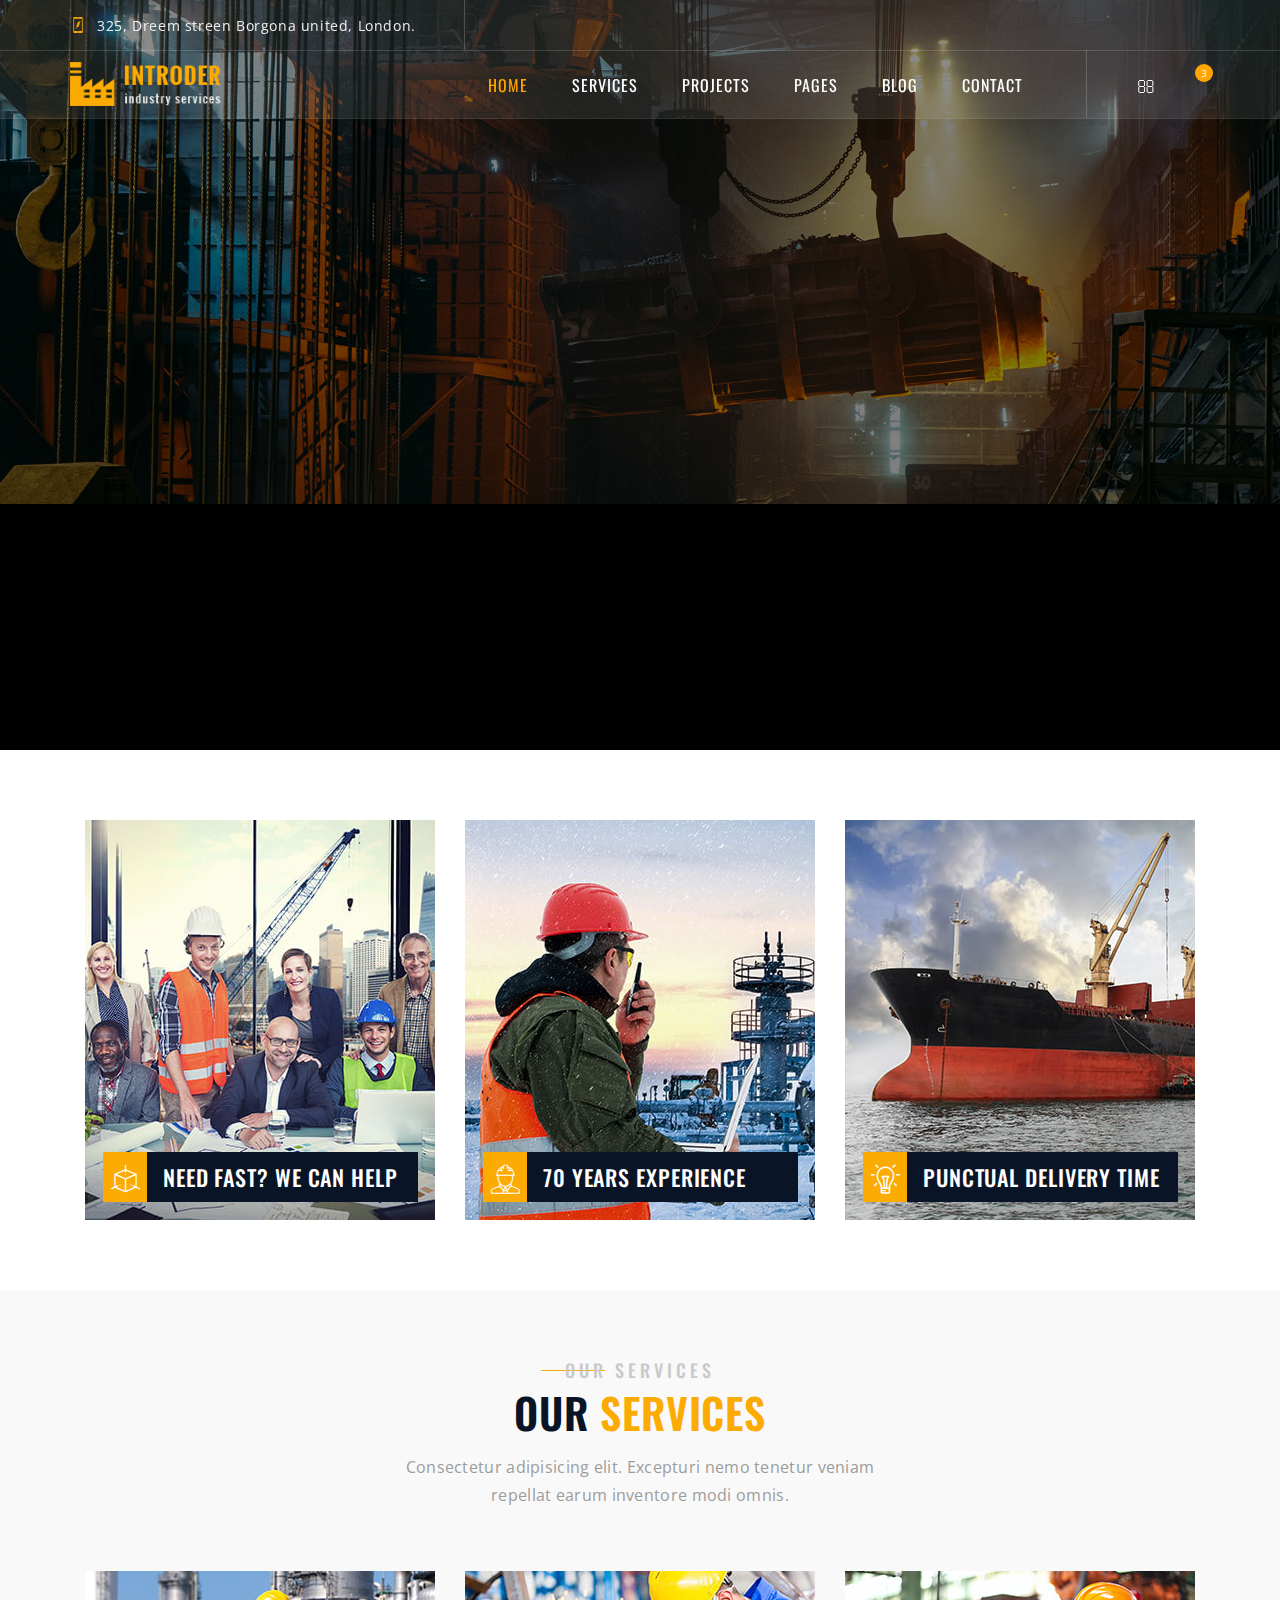
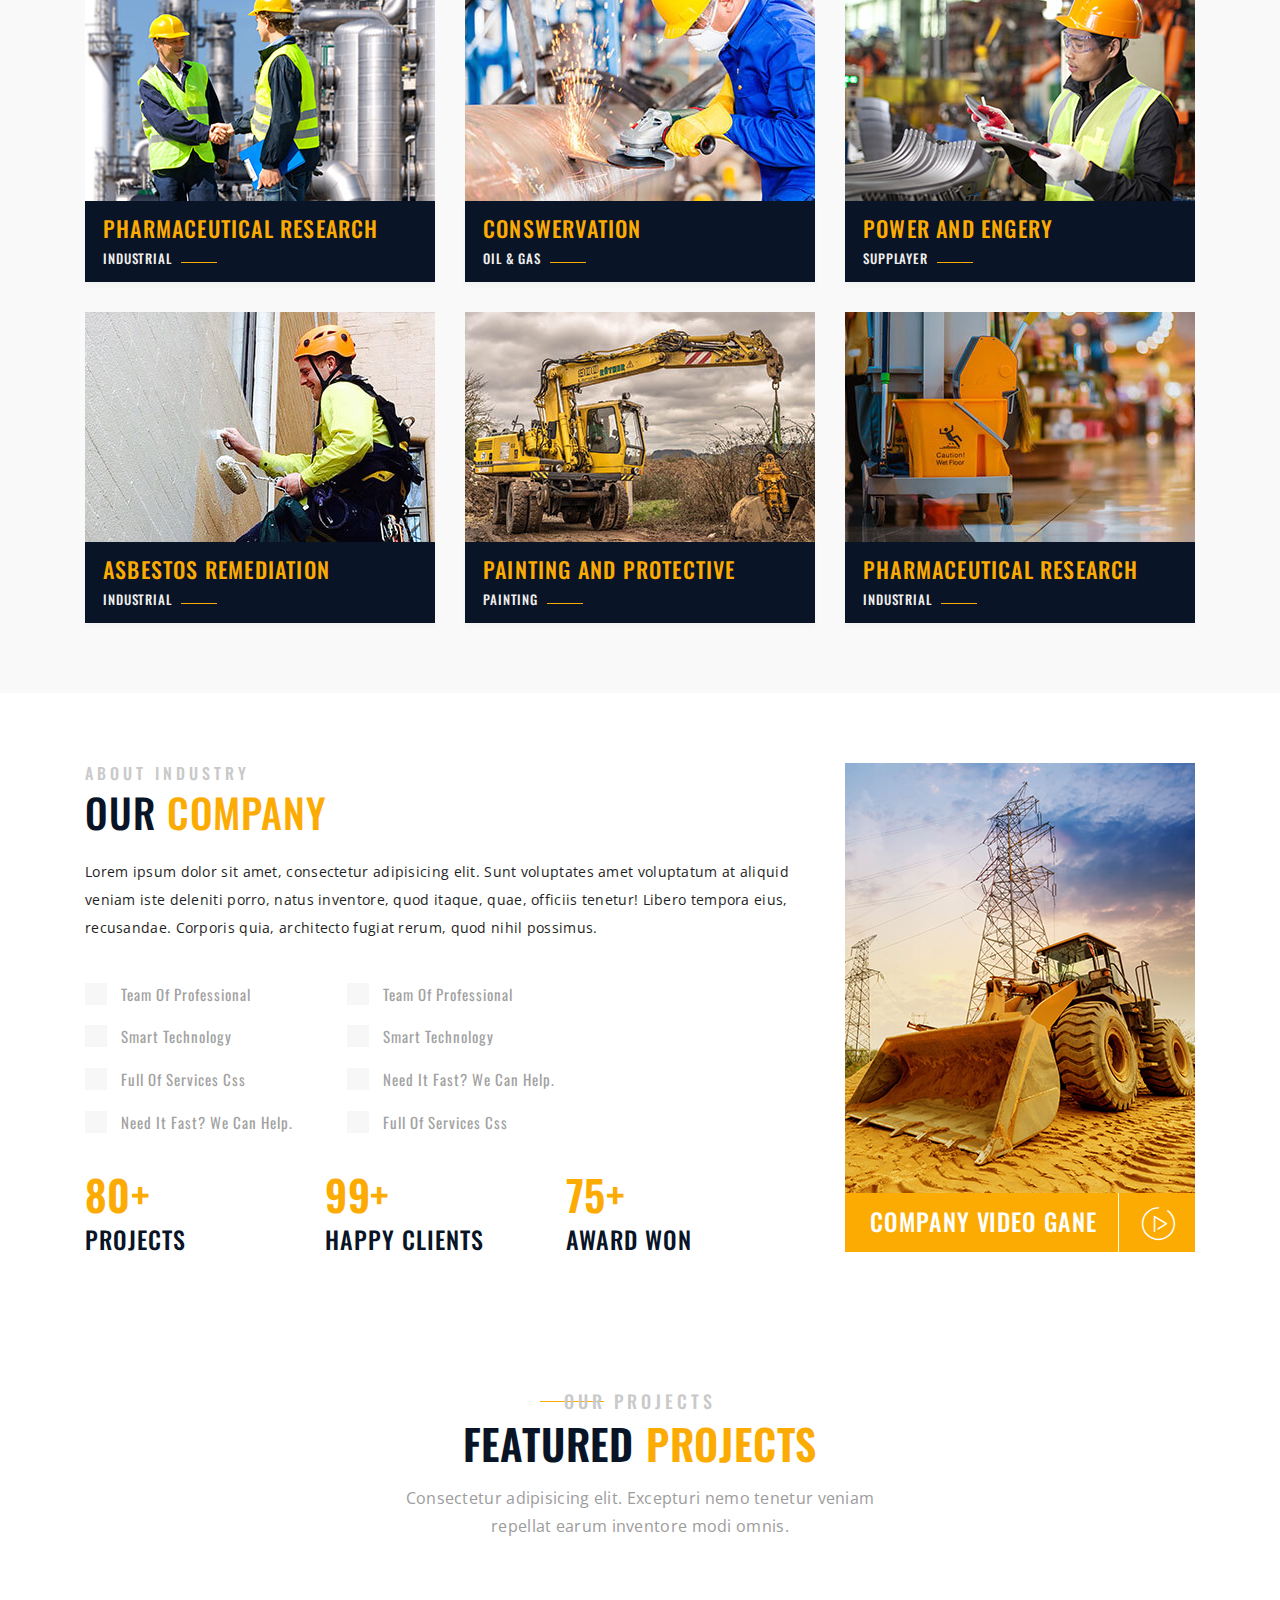
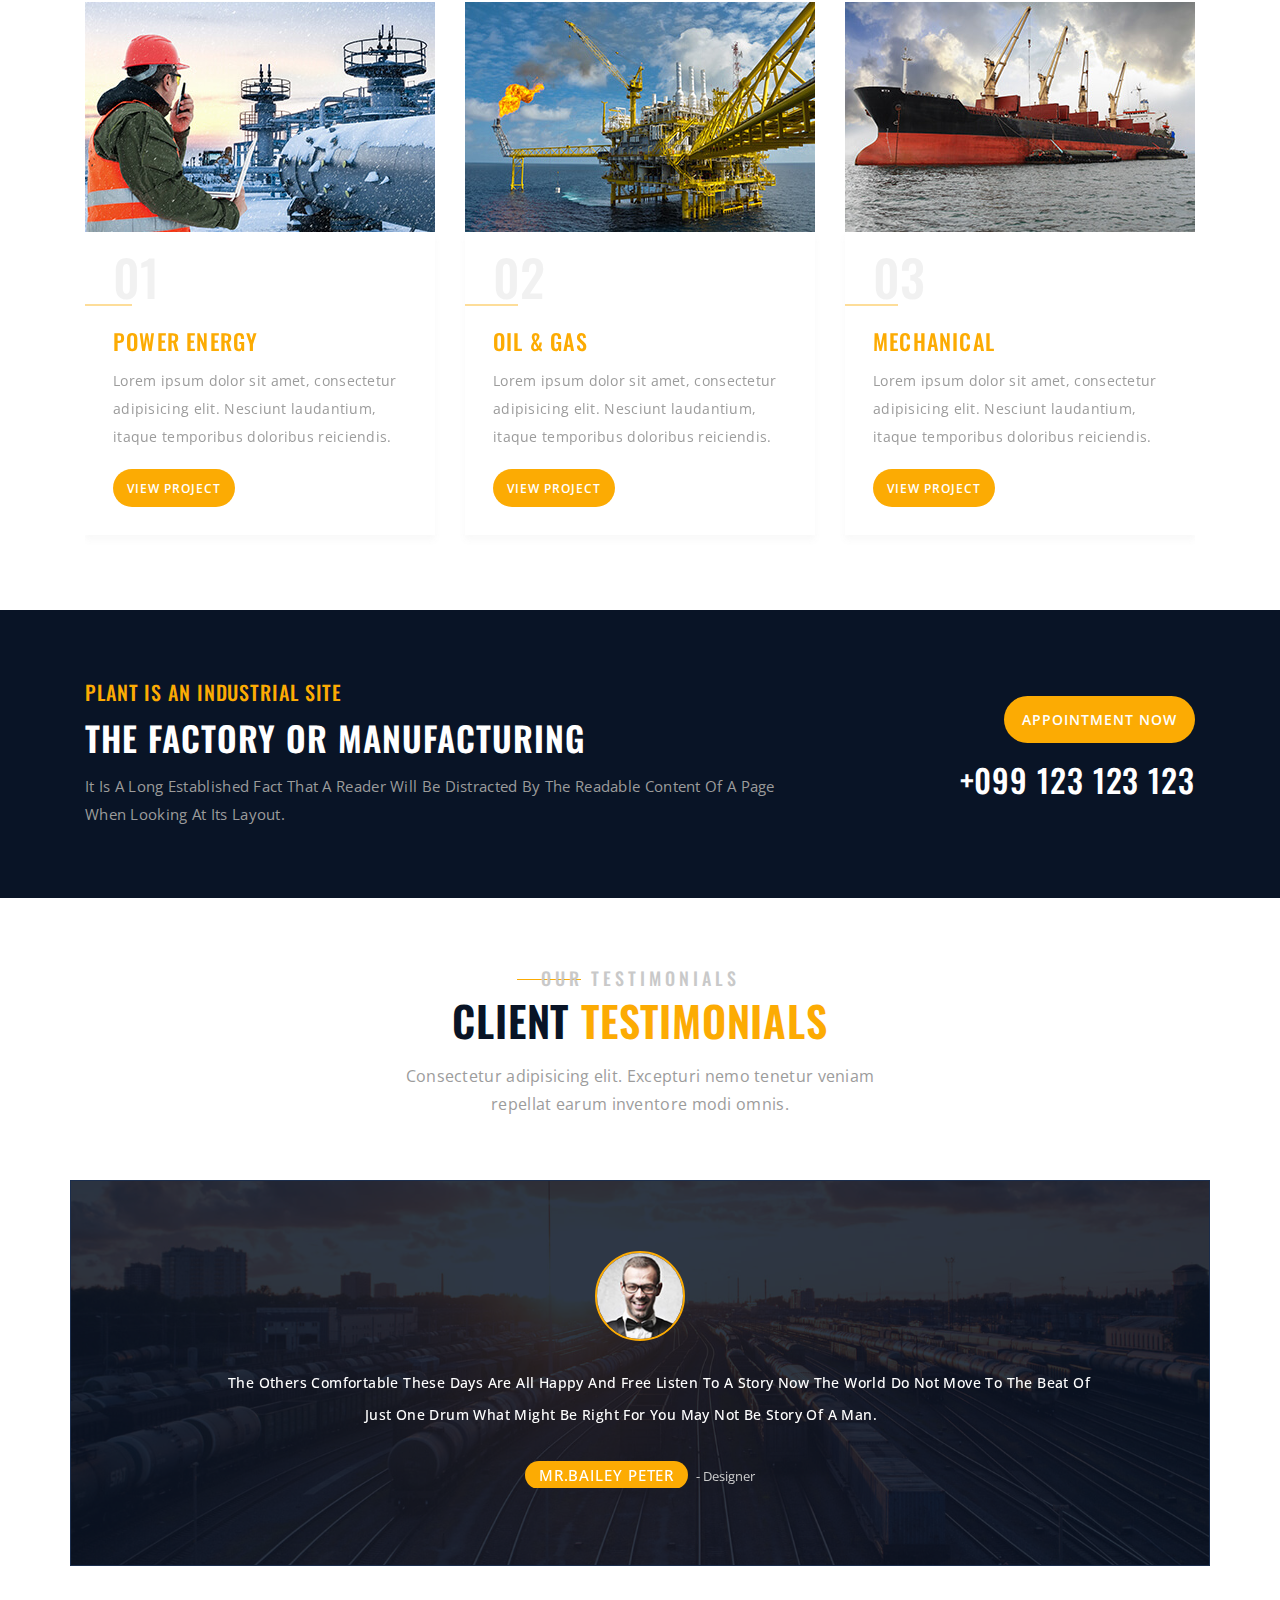
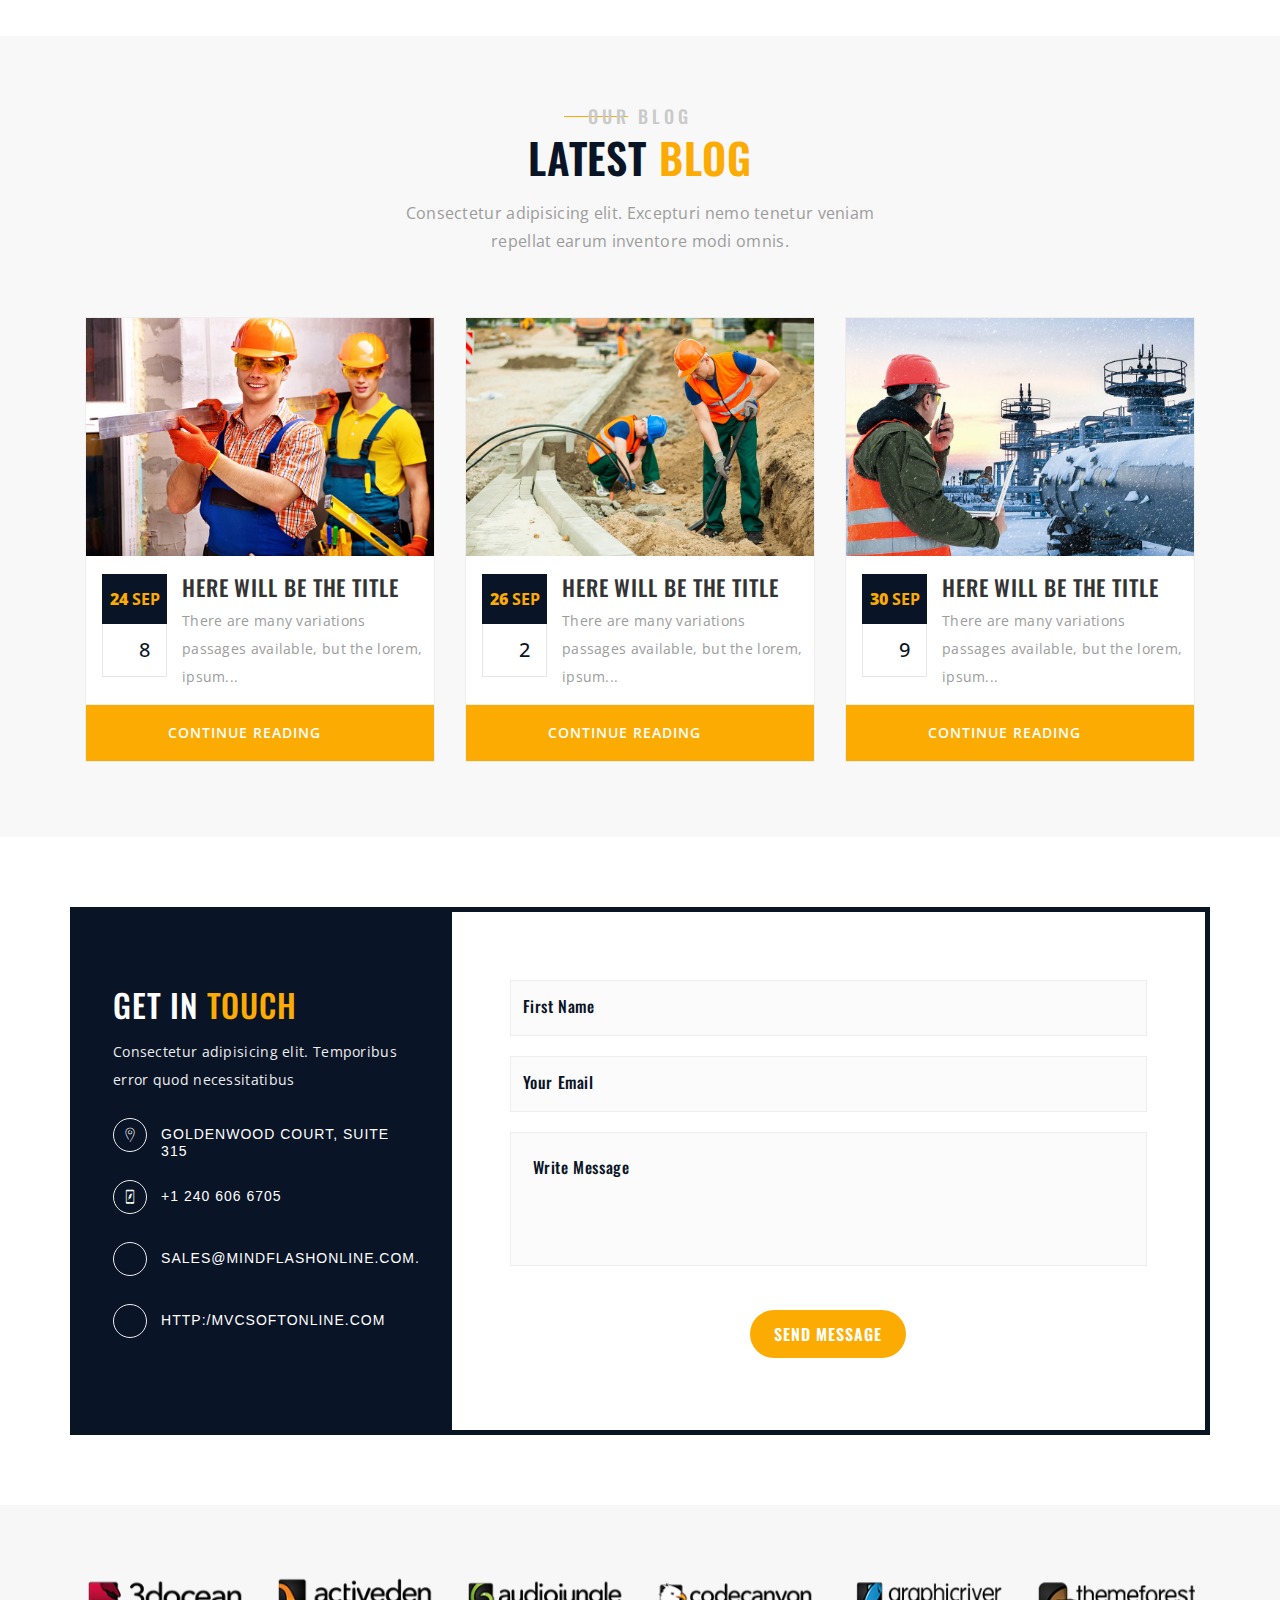
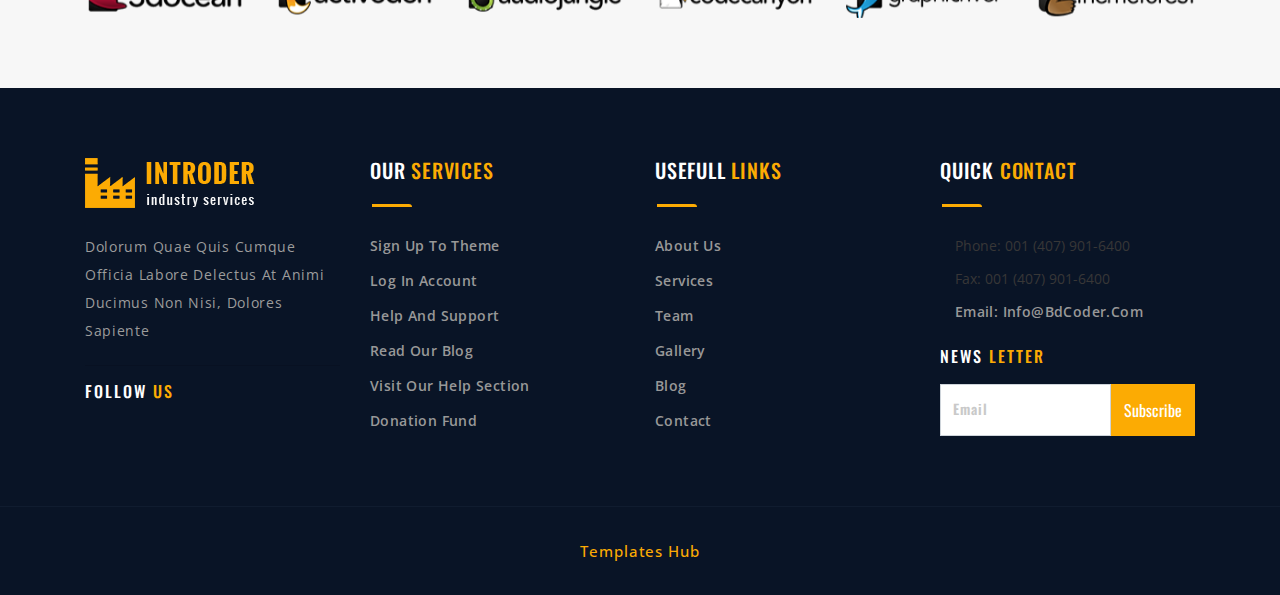
<file: index-3.html>
<!DOCTYPE html>
<html lang="en">

  
<!--  43:57  -->
<head>
    <!-- Required meta tags -->
    <meta charset="utf-8">
    <meta name="description" content="" />
    <meta name="keywords" 
    content="creative, portfolio, agency, template, theme, designed, html5, html, css3, responsive, onepage" />
    <meta name="author" content="Set Private Limited" />
    <meta name="viewport" content="width=device-width, initial-scale=1, shrink-to-fit=no">

    <!--[if IE]><meta http-equiv='X-UA-Compatible' content='IE=edge,chrome=1'><![endif]-->
    <title>Introder - Industry & Factory HTMl5 Template</title>


    <!------------------------------------------
      Main CSS File
    <------------------------------------------>

    <!-- Bootstrap CSS -->
    <link rel="stylesheet" href="css/bootstrap.min.css">
    <link rel="stylesheet" href="css/font-awesome.min.css">

    <link rel="stylesheet" href="css/menu.css">
    <link rel="stylesheet" href="css/custom-animation.css">
    <!-- Style CSS -->
    <link rel="stylesheet" href="css/style.css">
    <!-- Responsive CSS -->
    <link rel="stylesheet" href="css/responsive.css">

    <!-- Favicon -->
    <link href="images/favicon.png" rel="shortcut icon" type="image/png">

  </head>

<body>

    <div class="preloader"></div>

    <!-- Start Page Wrapper  -->
    <div class="page-wrapper">

        <!-- Header Section Start -->
        <header class="header header-style-1 clearfix">

            <div class="top-bar">
                <div class="container">
                    <div class="row">
                        <div class="col-lg-10">
                            <div class="contact-info">
                                <ul>
                                    <li>
                                        <i class="flaticon-flash"></i> 
                                        325, Dreem streen Borgona united, London.
                                    </li>
                                </ul>
                            </div>
                        </div>
                        <div class="col-lg-2">
                            <div class="social-icons">
                                <ul>
                                    <li><a href="#"><i class="fa fa-twitter"></i></a></li>
                                    <li><a href="#"><i class="fa fa-instagram"></i></a></li>
                                    <li><a href="#"><i class="fa fa-linkedin"></i></a></li>
                                    <li><a href="#"><i class="fa fa-dribbble"></i></a></li>
                                    <li><a href="#"><i class="fa fa-google-plus"></i></a></li>
                                </ul>
                            </div>
                        </div>
                    </div>
                </div>
            </div>

            <div class="menu-style menu-style-1 bg-transparent clearfix">
                <!-- main-navigation start -->
                <div class="main-navigation main-mega-menu animated">
                    <nav class="navbar navbar-expand-lg navbar-dark">
                        <div class="container">
                            <!-- header dropdown buttons end-->
                            <a class="navbar-brand" href="index-2.html">
                                <img id="logo_img" src="images/logo-1.png" alt=""></a> 
                            <button class="navbar-toggler" type="button" data-toggle="collapse" data-target="#navbar-collapse-1" aria-controls="navbar-collapse-1" aria-expanded="false" aria-label="Toggle navigation">
                                <span class="navbar-toggler-icon"></span>
                            </button>
                            

                            <div class="collapse navbar-collapse" id="navbar-collapse-1">

                                <!-- main-menu -->
                                <ul class="navbar-nav ml-xl-auto">

                                    <!-- mega-menu end -->
                                    <li class="nav-item dropdown active">
                                        <a href="#" class="nav-link dropdown-toggle" data-toggle="dropdown" aria-haspopup="true" aria-expanded="false">Home</a>
                                        <div class="dropdown-menu left-1">
                                            <div class="dropdown">
 <a class="dropdown-item" href="index.html">Home style one</a>
                                            <a class="dropdown-item" href="index-2.html">Home style two</a>
											<a class="dropdown-item" href="index-3.html">Home style three</a>
                                            </div>
                                        </div>
                                    </li>
                                    <!-- mega-menu start -->

                                    <!-- mega-menu end -->
                                    <li class="nav-item dropdown">
                                        <a href="#" class="nav-link dropdown-toggle" data-toggle="dropdown" aria-haspopup="true" aria-expanded="false">Services</a>
                                        <div class="dropdown-menu left-1">
                                            <div class="dropdown">
                                                <a class="dropdown-item" href="industry-construction.html">Industry Construction</a>
                                                <a class="dropdown-item" href="risk-analysis.html">Risk Analysis</a>
                                                <a class="dropdown-item" href="industial-law.html">Industial law</a>
                                                <a class="dropdown-item" href="manufacturing.html">Manufacturing</a>
                                                <a class="dropdown-item" href="petroleum-gas.html">Petroleum and Gas</a>
                                                <a class="dropdown-item" href="welding-engineering.html">Welding Engineering</a>
                                            </div>
                                        </div>
                                    </li>
                                    <!-- mega-menu start -->

                                    <!-- mega-menu end -->
                                    <li class="nav-item dropdown">
                                        <a href="#" class="nav-link dropdown-toggle" data-toggle="dropdown" aria-haspopup="true" aria-expanded="false">Projects</a>
                                        <div class="dropdown-menu left-1">
                                            <div class="dropdown">
                                                <a class="dropdown-item" href="projects.html">Projects style 1</a>
                                                <a class="dropdown-item" href="projects-2.html">Projects style 2</a>
                                                <a class="dropdown-item" href="project-single.html">Project Details</a>
                                            </div>
                                        </div>
                                    </li>
                                    <!-- mega-menu start -->

                                    <!-- mega-menu end -->
                                    <li class="nav-item dropdown">
                                        <a href="#" class="nav-link dropdown-toggle" data-toggle="dropdown" aria-haspopup="true" aria-expanded="false">Pages</a>
                                        <div class="dropdown-menu left-1">
                                            <div class="dropdown">
                                                <a class="dropdown-item" href="about.html">About Us</a>
                                                <a class="dropdown-item" href="team.html">Our Team</a>
                                                <a class="dropdown-item" href="testimonials.html">Testimonials</a>
                                                <div class="dropdown">
                                                    <a class="dropdown-toggle dropdown-item" data-toggle="dropdown" href="#">our services</a>
                                                    <div class="dropdown-menu">
                                                        <a class="dropdown-item" href="services.html">services style one</a>
                                                        <a class="dropdown-item" href="services-2.html">services style two</a>
                                                    </div>
                                                </div>
                                                <a class="dropdown-item" href="shop.html">Shop</a>
                                                <a class="dropdown-item" href="shop-single.html">Shop details</a>
                                                <a class="dropdown-item" href="faq.html">Faq</a>
                                                <a class="dropdown-item" href="404.html">404</a>
                                            </div>
                                        </div>
                                    </li>
                                    <!-- mega-menu start -->

                                    <li class="nav-item dropdown ">
                                        <a href="blog.html" class="nav-link dropdown-toggle" id="seventh-dropdown" data-toggle="dropdown" aria-haspopup="true" aria-expanded="false">Blog</a>
                                        <div class="dropdown-menu navbar-right" aria-labelledby="seventh-dropdown">
                                            <a class="dropdown-item" href="blog.html">Blog</a>
                                            <a class="dropdown-item" href="blog-right-sidebar.html">Blog right sidebar</a>
                                            <a class="dropdown-item" href="blog-left-sidebar.html">Blog left sidebar</a>
                                            <a class="dropdown-item" href="blog-fullwidth.html">Blog full width</a>
                                            <a class="dropdown-item" href="blog-details.html">Blog details</a>
                                        </div>
                                    </li>

                                    <!-- mega-menu end -->
                                    <li class="nav-item dropdown">
                                        <a href="#" class="nav-link dropdown-toggle" data-toggle="dropdown" aria-haspopup="true" aria-expanded="false">Contact</a>
                                        <div class="dropdown-menu navbar-right">
                                            <div class="dropdown">
                                                <a class="dropdown-item" href="contact.html">Contact style 1</a>
                                                <a class="dropdown-item" href="contact-style-2.html">Contact style 2</a>
                                            </div>
                                        </div>
                                    </li>
                                    <!-- mega-menu start -->

                                </ul>

                                <!-- header dropdown buttons -->
                                <div class="dropdown-buttons">
                                    <div class="btn-group menu-search-box">
                                        <button type="button" class="btn dropdown-toggle" id="header-drop-3" data-toggle="dropdown" aria-haspopup="true" aria-expanded="false"><i class="fa fa-search"></i></button>
                                        <ul class="dropdown-menu dropdown-menu-right dropdown-animation" aria-labelledby="header-drop-3">
                                            <li>
                                                <form role="search" class="search-box">
                                                    <div class="form-group">
                                                        <input type="text" class="form-control" placeholder="Search">
                                                        <i class="fa fa-search form-control-feedback"></i>
                                                    </div>
                                                </form>
                                            </li>
                                        </ul>
                                    </div>
                                    
                                    <div class="btn-group">
                                        <button type="button" class="btn dropdown-toggle" id="header-drop-4" data-toggle="dropdown" aria-haspopup="true" aria-expanded="false"><i class="fa fa-shopping-bag"></i><span class="menu-cart">3</span></button>
                                        <ul class="dropdown-menu dropdown-menu-right cart dropdown-animation" aria-labelledby="header-drop-4">
                                            <li class="product-item">
                                                <img src="images/shop/1.jpg" alt="">
                                                <a href="#">product name</a>
                                                <span>49.00</span>
                                            </li>
                                            <li class="product-item">
                                                <img src="images/shop/2.jpg" alt="">
                                                <a href="#">product name</a>
                                                <span>80.00</span>
                                            </li>
                                            <li class="product-item">
                                                <img src="images/shop/2.jpg" alt="">
                                                <a href="#">product name</a>
                                                <span>80.00</span>
                                            </li>
                                            <li class="product-item">
                                               <span>120.30</span>
                                               <a class="btn-theme" href="#">Read more</a>
                                            </li>
                                        </ul>
                                    </div>
                                </div>
                                <!-- main-menu end -->

                            </div>
                        </div>
                    </nav>
                </div>
                <!-- main-navigation end -->
            </div>

        </header>
        <!-- Header Section End -->

        <!-- Slick Section Start -->
        <section class="slider-wrapper p-0">
            <div id="slider-style-one" class="carousel slide bs-slider control-round indicators-line" data-ride="carousel" data-pause="hover" data-interval="5000" >

                <!-- Indicators -->
                <ol class="carousel-indicators">
                    <li data-target="#slider-style-one" data-slide-to="0" class="active"></li>
                    <li data-target="#slider-style-one" data-slide-to="1"></li>
                    <li data-target="#slider-style-one" data-slide-to="2"></li>
                </ol>

                <!-- Wrapper For Slides -->
                <div class="carousel-inner" role="listbox">
                    
                    <!-- Third Slide -->
                    <div class="carousel-item active">

                        <!-- Slide Background -->
                        <img src="images/slider/1.jpg" alt="Slider Images"  class="slide-image"/>
                        <div class="bs-slider-overlay"></div>

                        <div class="container">
                            <div class="row">
                                <!-- Slide Text Layer -->
                                <div class="slide-text slide-style-left">
                                    <div class="sub-title">
                                        <h4>we provide</h4>
                                    </div>
                                    <div class="title-box">
                                        <h2>We are the best industrial company <br> in the world </h2>
                                    </div>
                                    <div class="btn-box">
                                        <a href="#" class="btn-theme">Read more</a>
                                    </div>
                                </div>
                            </div>
                        </div>
                    </div>
                    <!-- End of Slide -->
                    
                    <!-- Third Slide -->
                    <div class="carousel-item">

                        <!-- Slide Background -->
                        <img src="images/slider/2.jpg" alt="Slider Images"  class="slide-image"/>
                        <div class="bs-slider-overlay"></div>

                        <div class="container">
                            
                            <div class="row">
                                <!-- Slide Text Layer -->
                                <div class="slide-text slide-style-right">
                                    <div class="sub-title">
                                        <h4>we provide</h4>
                                    </div>
                                    <div class="title-box">
                                        <h2>We are the best industrial company <br> in the world </h2>
                                    </div>
                                    <div class="btn-box">
                                        <a href="#" class="btn-theme">Read more</a>
                                    </div>
                                </div>
                            </div>
                        </div>
                    </div>
                    <!-- End of Slide -->
                    
                    <!-- Third Slide -->
                    <div class="carousel-item">

                        <!-- Slide Background -->
                        <img src="images/slider/3.jpg" alt="Slider Images"  class="slide-image"/>
                        <div class="bs-slider-overlay"></div>

                        <div class="container">
                            
                            <div class="row">
                                <!-- Slide Text Layer -->
                                <div class="slide-text slide-style-center">
                                    <div class="sub-title">
                                        <h4>we provide</h4>
                                    </div>
                                    <div class="title-box">
                                        <h2>We are the best industrial company <br> in the world </h2>
                                    </div>
                                    <div class="btn-box">
                                        <a href="#" class="btn-theme">Read more</a>
                                    </div>
                                </div>
                            </div>
                        </div>
                    </div>
                    <!-- End of Slide -->

                </div><!-- End of Wrapper For Slides -->

                <!-- Left Control -->
                <a class="left carousel-control" href="#slider-style-one" role="button" data-slide="prev">
                    <span class="fa fa-angle-left" aria-hidden="true"></span>
                    <span class="sr-only">Previous</span>
                </a>

                <!-- Right Control -->
                <a class="right carousel-control" href="#slider-style-one" role="button" data-slide="next">
                    <span class="fa fa-angle-right" aria-hidden="true"></span>
                    <span class="sr-only">Next</span>
                </a>

            </div> <!-- End  slider-style-one Slider -->
        </section>
        <!-- Slick Section End -->

        <!-- Features Section Start -->
        <section class="welcome-feature-section pb-40">
            <div class="container">
                <div class="row">
                    <div class="col-md-4">
                        <div class="welcome-feature">
                            <div class="thumb">
                                <img src="images/features/1.jpg" alt="features img">
                            </div>
                            <div class="content">
                                <div class="icon-box">
                                    <i class="flaticon-3d"></i>
                                </div>
                                <h2>Need Fast? We Can Help</h2>
                            </div>
                        </div>
                    </div>
                    <div class="col-md-4">
                        <div class="welcome-feature">
                            <div class="thumb">
                                <img src="images/features/2.jpg" alt="features img">
                            </div>
                            <div class="content">
                                <div class="icon-box">
                                    <i class="flaticon-engineer"></i>
                                </div>
                                <h2>70 years experience</h2>
                            </div>
                        </div>
                    </div>
                    <div class="col-md-4">
                        <div class="welcome-feature">
                            <div class="thumb">
                                <img src="images/features/3.jpg" alt="features img">
                            </div>
                            <div class="content">
                                <div class="icon-box">
                                    <i class="flaticon-idea"></i>
                                </div>
                                <h2>Punctual Delivery Time</h2>
                            </div>
                        </div>
                    </div>
                </div>
            </div>
        </section>
        <!-- Features Section End -->

        <!-- Services Section Start -->
        <section class="service-section4 bg-f9 pb-40">
            <div class="container">
                <div class="row">
                    <div class="section-title">
                        <h4>OUR Services</h4>
                        <h2>Our <span>Services</span></h2>
                        <p>Consectetur adipisicing elit. Excepturi nemo tenetur veniam repellat earum inventore modi omnis.</p>
                    </div>
                </div>
                <div class="row">
                    <div class="col-md-4">
                        <div class="service-item style-4">
                            <div class="thumb">
                                <img alt="service img" src="images/service/1.jpg">
                                <div class="service-link-box">
                                    <a href="#">Read More</a>
                                </div>
                            </div>
                            <div class="content">
                                <h3>Pharmaceutical Research</h3>
                                <h4>Industrial</h4>
                            </div>
                        </div>
                    </div>
                    <div class="col-md-4">
                        <div class="service-item style-4">
                            <div class="thumb">
                                <img alt="service img" src="images/service/2.jpg">
                                <div class="service-link-box">
                                    <a href="#">Read More</a>
                                </div>
                            </div>
                            <div class="content">
                                <h3>Conswervation </h3>
                                <h4>Oil & Gas </h4>
                            </div>
                        </div>
                    </div>
                    <div class="col-md-4">
                        <div class="service-item style-4">
                            <div class="thumb">
                                <img alt="service img" src="images/service/3.jpg">
                                <div class="service-link-box">
                                    <a href="#">Read More</a>
                                </div>
                            </div>
                            <div class="content">
                                <h3>power and engery</h3>
                                <h4>Supplayer </h4>
                            </div>
                        </div>
                    </div>
                    <div class="col-md-4">
                        <div class="service-item style-4">
                            <div class="thumb">
                                <img alt="service img" src="images/service/4.jpg">
                                <div class="service-link-box">
                                    <a href="#">Read More</a>
                                </div>
                            </div>
                            <div class="content">
                                <h3>Asbestos Remediation</h3>
                                <h4>Industrial</h4>
                            </div>
                        </div>
                    </div>
                    <div class="col-md-4">
                        <div class="service-item style-4">
                            <div class="thumb">
                                <img alt="service img" src="images/service/5.jpg">
                                <div class="service-link-box">
                                    <a href="#">Read More</a>
                                </div>
                            </div>
                            <div class="content">
                                <h3>Painting and Protective</h3>
                                <h4>Painting</h4>
                            </div>
                        </div>
                    </div>
                    <div class="col-md-4">
                        <div class="service-item style-4">
                            <div class="thumb">
                                <img alt="service img" src="images/service/6.jpg">
                                <div class="service-link-box">
                                    <a href="#">Read More</a>
                                </div>
                            </div>
                            <div class="content">
                                <h3>Pharmaceutical Research</h3>
                                <h4>Industrial</h4>
                            </div>
                        </div>
                    </div>
                </div>
            </div>
        </section>
        <!-- Services Section End -->

        <!-- Company Section Start -->
        <section class="company-section">
            <div class="container">
                <div class="row about-features">
                    <div class="col-md-8">
                        <div class="content">
                            <h5>About Industry</h5>
                            <h1>Our <span>Company</span></h1>
                            <p class="p-text">Lorem ipsum dolor sit amet, consectetur adipisicing elit. Sunt voluptates amet voluptatum at aliquid veniam iste deleniti porro, natus inventore, quod itaque, quae, officiis tenetur! Libero tempora eius, recusandae. Corporis quia, architecto fugiat rerum, quod nihil possimus.</p>
                            <ul class="company-list mr-50">
                                <li><i class="pe-7s-angle-right"></i>Team of Professional</li>
                                <li><i class="pe-7s-angle-right"></i>Smart Technology</li>
                                <li><i class="pe-7s-angle-right"></i>Full of services css</li>
                                <li><i class="pe-7s-angle-right"></i>Need It Fast? We Can Help.</li>
                            </ul>
                            <ul class="company-list">
                                <li><i class="pe-7s-angle-right"></i>Team of Professional</li>
                                <li><i class="pe-7s-angle-right"></i>Smart Technology</li>
                                <li><i class="pe-7s-angle-right"></i>Need It Fast? We Can Help.</li>
                                <li><i class="pe-7s-angle-right"></i>Full of services css</li>
                            </ul>
                            <div class="company-funfact">
                                <div class="funfact-item">
                                    <h2>80+</h2>
                                    <h4>projects</h4>
                                </div>
                                <div class="funfact-item">
                                    <h2>99+</h2>
                                    <h4>Happy Clients</h4>
                                </div>
                                <div class="funfact-item">
                                    <h2>75+</h2>
                                    <h4>Award Won</h4>
                                </div>
                            </div>
                        </div>
                    </div>
                    <div class="col-md-4">
                        <div class="thumb">
                            <img src="images/features/h-1.jpg" alt="">
                            <div class="about-video">
                                <h4>company video gane</h4>
                                <a class="about-video-btn" href="#"><i class="flaticon-play-button-3"></i></a>
                            </div>
                        </div>
                    </div>
                </div>
            </div>
        </section>
        <!-- Company Section End -->

        <!-- Projects Section Start -->
        <section class="projects-section over-layer-white parallax-bg" style="background-image:url(images/bg/px-1.jpg);" data-type="parallax" data-speed="5">
            <div class="container">
                <div class="row">
                    <div class="section-title">
                        <h4>OUR Projects</h4>
                        <h2>Featured <span>Projects</span></h2>
                        <p>Consectetur adipisicing elit. Excepturi nemo tenetur veniam repellat earum inventore modi omnis.</p>
                    </div>
                </div>
                <div class="row">
                    <div class="col-md-12">
                        <div id="projects_carousel" class=" owl-carousel">
                            <div class="item">
                                <div class="projects-item">
                                    <div class="thumb">
                                        <img src="images/projects/1.jpg" alt="">
                                    </div>
                                    <div class="content">
                                        <h1>01</h1>
                                        <h3>Power Energy</h3>
                                        <p>Lorem ipsum dolor sit amet, consectetur adipisicing elit. Nesciunt laudantium, itaque temporibus doloribus reiciendis.</p>
                                        <a class="project-btn" href="#">View Project</a>
                                    </div>
                                </div>
                            </div>
                            <div class="item">
                                <div class="projects-item">
                                    <div class="thumb">
                                        <img src="images/projects/2.jpg" alt="">
                                    </div>
                                    <div class="content">
                                        <h1>02</h1>
                                        <h3>Oil & Gas</h3>
                                        <p>Lorem ipsum dolor sit amet, consectetur adipisicing elit. Nesciunt laudantium, itaque temporibus doloribus reiciendis.</p>
                                        <a class="project-btn" href="#">View Project</a>
                                    </div>
                                </div>
                            </div>
                            <div class="item">
                                <div class="projects-item">
                                    <div class="thumb">
                                        <img src="images/projects/3.jpg" alt="">
                                    </div>
                                    <div class="content">
                                        <h1>03</h1>
                                        <h3>Mechanical</h3>
                                        <p>Lorem ipsum dolor sit amet, consectetur adipisicing elit. Nesciunt laudantium, itaque temporibus doloribus reiciendis.</p>
                                        <a class="project-btn" href="#">View Project</a>
                                    </div>
                                </div>
                            </div>
                            <div class="item">
                                <div class="projects-item">
                                    <div class="thumb">
                                        <img src="images/projects/4.jpg" alt="">
                                    </div>
                                    <div class="content">
                                        <h1>04</h1>
                                        <h3>Power Energy</h3>
                                        <p>Lorem ipsum dolor sit amet, consectetur adipisicing elit. Nesciunt laudantium, itaque temporibus doloribus reiciendis.</p>
                                        <a class="project-btn" href="#">View Project</a>
                                    </div>
                                </div>
                            </div>
                        </div>
                    </div>
                </div>
            </div>
        </section>
        <!-- Projects Section End -->

        <!-- Contact Section Start -->
        <section class="contact-divider pb-70">
            <div class="container">
                <div class="row">
                    <div class="col-md-8">
                        <div class="contact-item">
                            <h5>plant is an industrial site</h5>
                            <h3>The factory or manufacturing</h3>
                            <p>It is a long established fact that a reader will be distracted by the readable content of a page when looking at its layout.</p>
                        </div>
                    </div>
                    <div class="col-md-4 offset-md-0">
                        <div class="contact-btn-item mt-3">
                            <a class="contact-btn style-1" href="#">appointment now</a>
                            <h3>+099 123 123 123</h3>
                        </div>
                    </div>
                </div>
            </div>
        </section>
        <!-- Contact Section End -->

        <!-- testimonials Section Start -->
        <section class="testimonials-section pb-70">
            <div class="container">
                <div class="row">
                    <div class="section-title">
                        <h4>OUR testimonials</h4>
                        <h2>client <span>testimonials</span></h2>
                        <p>Consectetur adipisicing elit. Excepturi nemo tenetur veniam repellat earum inventore modi omnis.</p>
                    </div>
                </div>
                <div class="row testimonials-post">
                    <div class="col-md-12">
                        <div id="testimonials_carousel" class="owl-carousel">
                            <div class="item">
                                <div class="testimonials-item">
                                    <div class="thumb">
                                        <img src="images/testimonials/1.jpg" alt="">
                                    </div>
                                    <div class="content">
                                        <p><i class="fa fa-quote-left"></i>The others comfortable these days are all happy and free listen to a story now the world do not move to the beat of just one drum what might be right for you may not be story of a man.<i class="fa fa-quote-right"></i></p>
                                        <small><strong>MR.BAILEY PETER</strong> - Designer</small>
                                    </div>
                                </div>
                            </div>
                            <div class="item">
                                <div class="testimonials-item">
                                    <div class="thumb">
                                        <img src="images/testimonials/2.jpg" alt="">
                                    </div>
                                    <div class="content">
                                        <p><i class="fa fa-quote-left"></i>The others comfortable these days are all happy and free listen to a story now the world do not move to the beat of just one drum what might be right for you may not be story of a man.<i class="fa fa-quote-right"></i></p>
                                        <small><strong>MR.BAILEY PETER</strong> - Designer</small>
                                    </div>
                                </div>
                            </div>
                            <div class="item">
                                <div class="testimonials-item">
                                    <div class="thumb">
                                        <img src="images/testimonials/3.jpg" alt="">
                                    </div>
                                    <div class="content">
                                        <p><i class="fa fa-quote-left"></i>The others comfortable these days are all happy and free listen to a story now the world do not move to the beat of just one drum what might be right for you may not be story of a man.<i class="fa fa-quote-right"></i></p>
                                        <small><strong>MR.BAILEY PETER</strong> - Designer</small>
                                    </div>
                                </div>
                            </div>
                        </div>
                    </div>
                </div>
            </div>
        </section>
        <!-- testimonials Section End -->

        <!-- Blog Section Start -->
        <section class="blog-section bg-f8">
            <div class="container">
                <div class="row">
                    <div class="section-title">
                        <h4>OUR blog</h4>
                        <h2>Latest <span>blog</span></h2>
                        <p>Consectetur adipisicing elit. Excepturi nemo tenetur veniam repellat earum inventore modi omnis.</p>
                    </div>
                </div>
                <div class="row">
                    <div class="col-md-6 col-lg-4">
                        <div class="blog-post">
                            <div class="thumb">
                                <img alt="" src="images/blog/1.jpg">
                            </div>
                            <div class="date-box">
                                <div class="inner">
                                    <div class="date">
                                        <b>24</b> sep
                                    </div>
                                    <div class="comment">
                                        <i class="fa fa-commenting-o" aria-hidden="true"></i> 8
                                    </div>
                                </div>
                            </div>
                            <div class="content">
                                <h3>HERE WILL BE THE TITLE</h3>

                                <p>There are many variations passages available, but the lorem, ipsum... </p>
                            </div>
                            <a href="blog-details.html" class="read-btn">Continue Reading
                                <i class="fa fa-long-arrow-right" aria-hidden="true"></i>
                            </a>
                        </div>
                    </div>
                    <div class="col-md-6 col-lg-4">
                        <div class="blog-post">
                            <div class="thumb">
                                <img alt="" src="images/blog/2.jpg">
                            </div>
                            <div class="date-box">
                                <div class="inner">
                                    <div class="date">
                                        <b>26</b> sep
                                    </div>
                                    <div class="comment">
                                        <i class="fa fa-commenting-o" aria-hidden="true"></i> 2
                                    </div>
                                </div>
                            </div>
                            <div class="content">
                                <h3>HERE WILL BE THE TITLE</h3>

                                <p>There are many variations passages available, but the lorem, ipsum... </p>
                            </div>
                            <a href="blog-details.html" class="read-btn">Continue Reading
                                <i class="fa fa-long-arrow-right" aria-hidden="true"></i>
                            </a>
                        </div>
                    </div>
                    <div class="col-md-6 col-lg-4">
                        <div class="blog-post">
                            <div class="thumb">
                                <img alt="" src="images/blog/3.jpg">
                            </div>
                            <div class="date-box">
                                <div class="inner">
                                    <div class="date">
                                        <b>30</b> sep
                                    </div>
                                    <div class="comment">
                                        <i class="fa fa-commenting-o" aria-hidden="true"></i> 9
                                    </div>
                                </div>
                            </div>
                            <div class="content">
                                <h3>HERE WILL BE THE TITLE</h3>

                                <p>There are many variations passages available, but the lorem, ipsum... </p>
                            </div>
                            <a href="blog-details.html" class="read-btn">Continue Reading
                                <i class="fa fa-long-arrow-right" aria-hidden="true"></i>
                            </a>
                        </div>
                    </div>
                </div>
            </div>
        </section>
        <!-- Blog Section End -->

        <!-- Contact Section Start -->
        <section class="contact-section pb-70">
            <div class="container">
                <div class="row contact-bg">
                    <div class="col-md-12 col-lg-4 p-0">
                        <div class="contact-text">
                            <h2>Get in <span>Touch</span></h2>
                            <p>Consectetur adipisicing elit. Temporibus error quod necessitatibus</p>
                            <div class="contact-info">
                                <div class="icon-box">
                                    <i class="flaticon-pin-1"></i>
                                </div>
                                <h6>Goldenwood Court, Suite 315</h6>
                            </div>
                            <div class="contact-info">
                                <div class="icon-box">
                                    <i class="flaticon-flash"></i>
                                </div>
                                <h6>+1 240 606 6705</h6>
                            </div>
                            <div class="contact-info">
                                <div class="icon-box">
                                    <i class="pe-7s-map"></i>
                                </div>
                                <h6>sales@mindflashonline.com.</h6>
                            </div>
                            <div class="contact-info">
                                <div class="icon-box">
                                    <i class="pe-7s-server"></i>
                                </div>
                                <h6><a href="#">http:/mvcsoftonline.com</a></h6>
                            </div>
                        </div>
                    </div>
                    <div class="col-md-12 col-lg-8 style-2">
                        <form id="ajax-contact" method="post" action="#">
                            <div class="form-row">
                                <div class="form-group col-md-12">
                                    <input type="text" name="name" id="name" class="form-control" placeholder="First Name" required>
                                </div>
                                <div class="form-group col-md-12">
                                    <input type="email" name="email" id="email" class="form-control" placeholder="Your Email"  required>
                                </div>
                                <div class="form-group col-md-12">
                                    <div class="contact-textarea text-center">
                                        <textarea class="form-control" rows="6" placeholder="Write Message" id="message" name="message" required></textarea>
                                        <button class="btn btn-theme mt-4" type="submit" value="Submit Form">Send Message</button>
                                    </div>
                                </div>
                                <div id="form-messages"></div>
                            </div>
                        </form>
                    </div>
                </div>
            </div>
        </section>
        <!-- Contact Section End -->

        <!-- Client Section Start -->
        <section class="client-section bg-f7 pb-70 pt-70">
            <div class="container">
                <div class="row">
                    <div class="col-md-12">
                        <div id="client_carousel" class="owl-carousel">
                            <div class="item">
                                <div class="client-img-item">
                                    <img src="images/partner/1.png" alt="">
                                </div>
                            </div>
                            <div class="item">
                                <div class="client-img-item">
                                    <img src="images/partner/2.png" alt="">
                                </div>
                            </div>
                            <div class="item">
                                <div class="client-img-item">
                                    <img src="images/partner/3.png" alt="">
                                </div>
                            </div>
                            <div class="item">
                                <div class="client-img-item">
                                    <img src="images/partner/4.png" alt="">
                                </div>
                            </div>
                            <div class="item">
                                <div class="client-img-item">
                                    <img src="images/partner/5.png" alt="">
                                </div>
                            </div>
                            <div class="item">
                                <div class="client-img-item">
                                    <img src="images/partner/6.png" alt="">
                                </div>
                            </div>
                            <div class="item">
                                <div class="client-img-item">
                                    <img src="images/partner/2.png" alt="">
                                </div>
                            </div>
                        </div>
                    </div>
                </div>
            </div>
        </section>
        <!-- Client Section End -->

        <!-- Footer Style Seven Start -->
        <footer class="bg-faded pt-70 pb-40 bg-theme-color-2">
          <div class="container">
            <div class="section-content">
              <div class="row">
                <div class="col-md-3 col-sm-12">
                    <div class="footer-item footer-widget-one">
                      <img class="footer-logo mb-25" src="images/logo-1.png" alt="">
                        <p>Dolorum quae quis cumque officia labore delectus at animi ducimus non nisi, dolores sapiente</p>
                          <hr>
                          <h6>Follow<span> Us</span></h6>
                          <ul class="social-icon bg-transparent bordered-theme">
                            <li><a href="#"><i class="fa fa-twitter" aria-hidden="true"></i></a></li>
                            <li><a href="#"><i class="fa fa-instagram" aria-hidden="true"></i></a></li>
                            <li><a href="#"><i class="fa fa-linkedin" aria-hidden="true"></i></a></li>
                            <li><a href="#"><i class="fa fa-dribbble" aria-hidden="true"></i></a></li>
                            <li><a href="#"><i class="fa fa-google-plus" aria-hidden="true"></i></a></li>
                          </ul>
                    </div>
                </div>

                <div class="col-md-3 col-sm-12">
                  <div class="footer-item">
                    <div class="footer-title">
                      <h4>Our <span>Services</span></h4>
                      <div class="border-style-3"></div>
                    </div>
                    <ul class="footer-list">
                      <li><a href="#">Sign up to theme</a></li>
                      <li><a href="#">Log in account</a></li>
                      <li><a href="#">Help and support</a></li>
                      <li><a href="#">Read our blog</a></li>
                      <li><a href="#">Visit our help section</a></li>
                      <li><a href="#">Donation Fund</a></li>
                    </ul>

                  </div>
                </div>


                <div class="col-md-3 col-sm-12">
                  <div class="footer-item">
                    <div class="footer-title">
                      <h4>Usefull <span>Links</span></h4>
                      <div class="border-style-3"></div>
                    </div>
                    <ul class="footer-list">
                      <li><a href="#">About Us</a></li>
                      <li><a href="#">Services</a></li>
                      <li><a href="#">Team</a></li>
                      <li><a href="#">Gallery</a></li>
                      <li><a href="#">Blog</a></li>
                      <li><a href="#">Contact</a></li>
                    </ul>

                  </div>
                </div>

                <div class="col-md-3 col-sm-12">
                  <div class="footer-item">
                    <div class="footer-title">
                      <h4>Quick <span>Contact</span></h4>
                      <div class="border-style-3"></div>
                    </div>
                    <ul class="footer-list footer-contact mb-10">
                      <li><i class="pe-7s-call"></i> Phone: 001 (407) 901-6400</li>
                      <li><i class="pe-7s-print"></i> Fax: 001 (407) 901-6400</li>
                      <li><i class="pe-7s-mail"></i> <a href="mailto:">Email: info@bdCoder.com</a></li>
                    </ul>
                    <div class="footer-item">
                      <h6>News <span>letter</span></h6>
                      <div class="input-group subscribe-style-two">
                        <input type="email" class="form-control input-subscribe" placeholder="Email">
                        <span class="input-group-btn">
                          <button class="btn btn-subscribe" type="button">Subscribe</button>
                        </span>
                      </div>
                    </div>

                  </div>
                </div>
              </div>
            </div>
          </div>
        </footer>
        <section class="footer-copy-right bg-theme-color-2 text-white p-0">
          <div class="container">
            <div class="row">
              <div class="col-12 text-center">
                <p><a target="_blank" href="https://www.templateshub.net">Templates Hub</a></p>
              </div>
            </div>
          </div>
        </section>
        <!-- Footer Style Seven End -->
      
    </div>
    <!-- End Page Wrapper  -->

    <a href="#" class="scrollup"><i class="flaticon-long-arrow-pointing-up" aria-hidden="true"></i></a>

    <a href="#" class="scrollup"><i class="flaticon-long-arrow-pointing-up" aria-hidden="true"></i></a>


      <!------------------------------------------
        Main JavaScript
      <------------------------------------------>
      <script src="js/jquery-3.2.1.min.js"></script>
      <script src="js/popper.min.js"></script>
      <script src="js/bootstrap.min.js"></script>


      <!-- Optional JavaScript -->
      <script src="js/bootstrap-dropdownhover.min.js"></script>
      <script src="js/bootstrap-slider.js"></script>
      <script src="js/jquery.flexslider-min.js"></script>
      <script src="js/slick.min.js"></script>
      <script src="js/owl.carousel.min.js"></script>
      <script src="js/css3-animate-it.js"></script>
      <script src="js/magnific-popup.min.js"></script>
      <script src="js/jquery.fancybox.js"></script>
      <script src="js/player-min.js"></script>

      <!-- Custom JavaScript -->
      <script src="js/script.js"></script>

</body>


<!--  46:48  -->
</html>
</file>
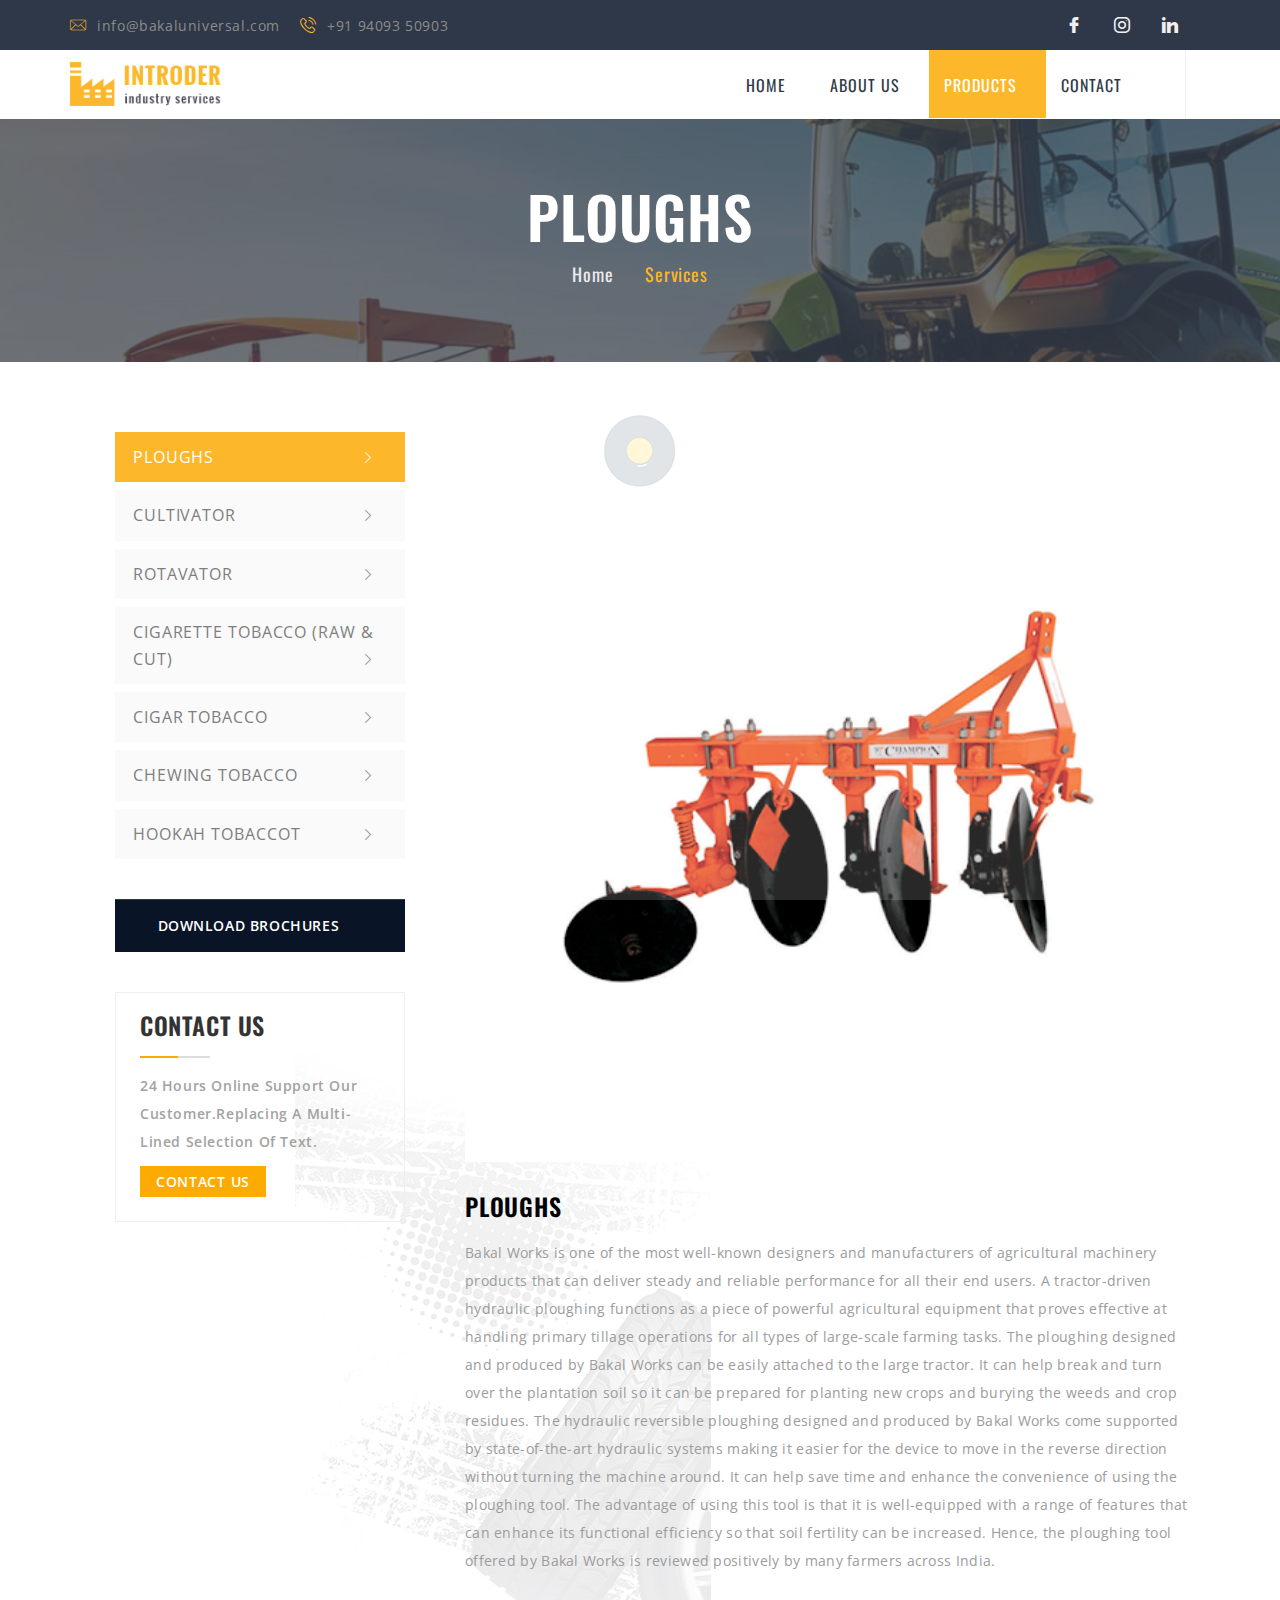
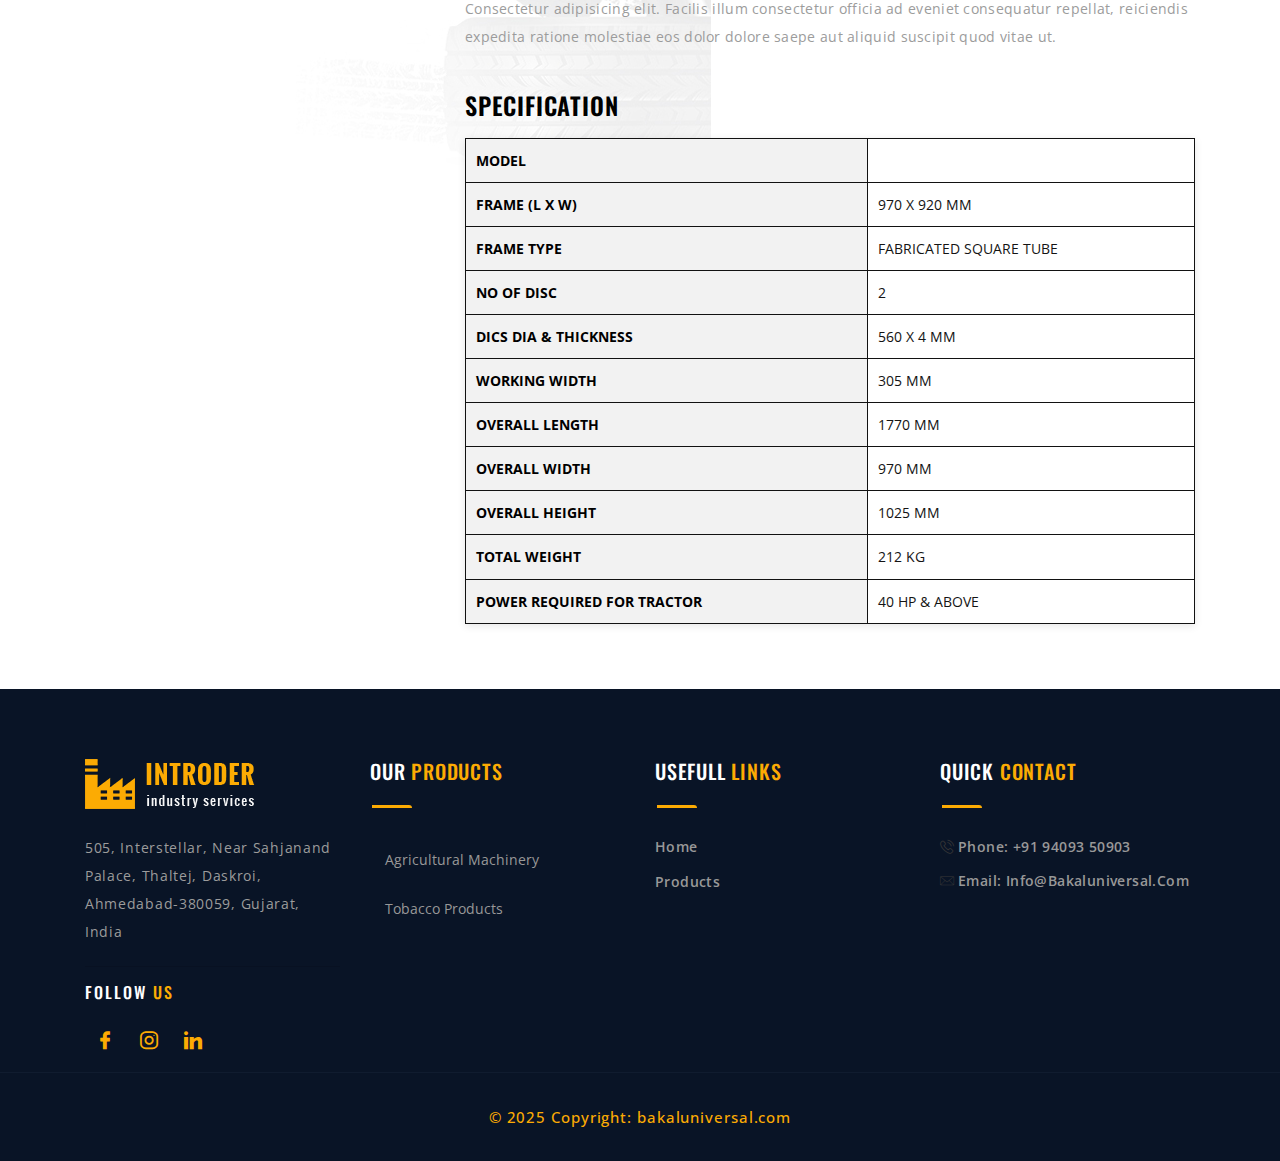
<file: plough-detail-style-1.html>
<!DOCTYPE html>
<html lang="en">


<!-- industry-construction47:32  -->

<head>
    <!-- Required meta tags -->
    <meta charset="utf-8">
    <meta name="description" content="" />
    <meta name="keywords"
        content="creative, portfolio, agency, template, theme, designed, html5, html, css3, responsive, onepage" />
    <meta name="author" content="Set Private Limited" />
    <meta name="viewport" content="width=device-width, initial-scale=1, shrink-to-fit=no">

    <!--[if IE]><meta http-equiv='X-UA-Compatible' content='IE=edge,chrome=1'><![endif]-->
    <title>Introder - Industry & Factory HTMl5 Template</title>


    <!------------------------------------------
      Main CSS File
    <------------------------------------------>

    <!-- Bootstrap CSS -->
    <link rel="stylesheet" href="css/bootstrap.min.css">
    <link rel="stylesheet" href="css/font-awesome.min.css">

    <link rel="stylesheet" href="css/menu.css">
    <link rel="stylesheet" href="css/custom-animation.css">
    
    <link rel="stylesheet" href="css/custom.css">
    <!-- Style CSS -->
    <link rel="stylesheet" href="css/style.css">
    <!-- Responsive CSS -->
    <link rel="stylesheet" href="css/responsive.css">

    <!-- Favicon -->
    <link href="images/favicon.png" rel="shortcut icon" type="image/png">

</head>

<body>

    <div class="preloader"></div>

    <!-- Start Page Wrapper  -->
    <div class="page-wrapper">

      
        <div id="nav-placeholder"></div>

        <!-- Inner Section Start -->
        <section class="inner-area parallax-bg" data-background="images/slider/about.png" data-type="parallax"
            data-speed="3">
            <div class="container">
                <div class="section-content">
                    <div class="row">
                        <div class="col-12">
                            <h4>Ploughs</h4>
                            <p>Home <a href="#">Services</a></p>
                        </div>
                    </div>
                </div>
            </div>
        </section>
        <!-- Inner Section End -->

        <!-- service Section Start -->
        <section class="service-details-section pb-65">
            <div class="container">
                <div class="row">
                    <div class="col-md-12 col-lg-4">
                        <div class="service-details-sidebar">
                            <div class="service-list mb-40">
                                <ul>
                                    <li>
                                        <a class="active" href="#">Ploughs
                                            <i class="flaticon-right-arrow-1"></i>
                                        </a>
                                    </li>
                                    <li>
                                        <a class="" href="#">Cultivator
                                            <i class="flaticon-right-arrow-1"></i>
                                        </a>
                                    </li>
                                    <li>
                                        <a class="" href="#">Rotavator
                                            <i class="flaticon-right-arrow-1"></i>
                                        </a>
                                    </li>
                                    <li>
                                        <a class="" href="#">Cigarette Tobacco (Raw & Cut)
                                            <i class="flaticon-right-arrow-1"></i>
                                        </a>
                                    </li>
                                    <li>
                                        <a class="" href="#">Cigar Tobacco
                                            <i class="flaticon-right-arrow-1"></i>
                                        </a>
                                    </li>
                                    <li>
                                        <a class="" href="#">Chewing Tobacco
                                            <i class="flaticon-right-arrow-1"></i>
                                        </a>
                                    </li>
                                    <li>
                                        <a class="" href="#">Hookah Tobaccot
                                            <i class="flaticon-right-arrow-1"></i>
                                        </a>
                                    </li>
                                </ul>
                            </div>
                            <div class="download-box  mb-40">
                                <!-- <div class="download-item">
                                    <a href="#"><i class="fa fa-file-pdf-o"></i> COMPANY PRESENTATION</a>
                                </div> -->
                                <div class="download-item">
                                    <a href="#"><i class="fa fa-file-pdf-o"></i>Download Brochures</a>
                                </div>
                            </div>
                            <div class="contact-box">
                                <div class="contact-item">
                                    <h4>Contact us </h4>
                                    <p>24 hours online support our customer.replacing a multi-lined selection of text.
                                    </p>
                                    <a href="#">Contact us</a>
                                </div>
                            </div>
                        </div>
                    </div>
                    <div class="col-md-12 col-lg-8">
                        <div class="service-details">
                            <div class="thumb">
                                <img src="images/machines/plough1.png" alt="">
                            </div>
                            <div class="content">
                                <h4>Ploughs</h4>
                                <p class="mb-20">Bakal Works is one of the most well-known designers
                                    and manufacturers of agricultural machinery products that can deliver steady and
                                    reliable performance for all their end users. A tractor-driven hydraulic ploughing
                                    functions as a piece of powerful agricultural equipment that proves effective at
                                    handling primary tillage operations for all types of large-scale farming tasks.

                                    The ploughing designed and produced by Bakal Works can be easily
                                    attached to the large tractor. It can help break and turn over the plantation soil
                                    so it can be prepared for planting new crops and burying the weeds and crop
                                    residues.

                                    The hydraulic reversible ploughing designed and produced by Bakal
                                    Works come supported by state-of-the-art hydraulic systems making it easier for the
                                    device to move in the reverse direction without turning the machine around. It can
                                    help save time and enhance the convenience of using the ploughing tool. The
                                    advantage of using this tool is that it is well-equipped with a range of features
                                    that can enhance its functional efficiency so that soil fertility can be increased.
                                    Hence, the ploughing tool offered by Bakal Works is reviewed
                                    positively by many farmers across India.</h4>
                                <p class="mb-40">Consectetur adipisicing elit. Facilis illum consectetur officia ad
                                    eveniet consequatur repellat, reiciendis expedita ratione molestiae eos dolor dolore
                                    saepe aut aliquid suscipit quod vitae ut.</p>

                                <!-- <div class="service-tab mb-40">

                                    <ul class="nav nav-tabs" id="myTab" role="tablist">
                                        <li class="nav-item">
                                            <a class="nav-link active" id="features-one-tab" data-toggle="tab"
                                                href="#features-one" role="tab" aria-controls="features-one"
                                                aria-selected="true">Features One</a>
                                        </li>
                                        <li class="nav-item">
                                            <a class="nav-link" id="features-two-tab" data-toggle="tab"
                                                href="#features-two" role="tab" aria-controls="features-two"
                                                aria-selected="false">Features Two</a>
                                        </li>
                                        <li class="nav-item">
                                            <a class="nav-link" id="features-three-tab" data-toggle="tab"
                                                href="#features-three" role="tab" aria-controls="features-three"
                                                aria-selected="false">Features Three</a>
                                        </li>
                                        <li class="nav-item">
                                            <a class="nav-link" id="features-four-tab" data-toggle="tab"
                                                href="#features-four" role="tab" aria-controls="features-four"
                                                aria-selected="false">Features Three</a>
                                        </li>
                                    </ul>

                                    <div class="tab-content" id="myTabContent">
                                        <div class="tab-pane fade show active" id="features-one" role="tabpanel"
                                            aria-labelledby="features-one-tab">
                                            <h4>Features One</h4>
                                            <p>Consectetur adipisicing elit. Inventore dolorum amet corrupti expedita
                                                explicabo consectetur laboriosam ipsa error voluptatum necessitatibus
                                                quia ratione facere sint alias aliquid laudantium, dolores eligendi
                                                eveniet. Consectetur adipisicing elit. Inventore dolorum amet corrupti
                                                expedita explicabo consectetur laboriosam ipsa error voluptatum
                                                necessitatibus quia ratione facere sint alias aliquid laudantium,
                                                dolores eligendi eveniet.</p>
                                        </div>
                                        <div class="tab-pane fade" id="features-two" role="tabpanel"
                                            aria-labelledby="features-two-tab">
                                            <h4>Features two</h4>
                                            <p>Consectetur adipisicing elit. Inventore dolorum amet corrupti expedita
                                                explicabo consectetur laboriosam ipsa error voluptatum necessitatibus
                                                quia ratione facere sint alias aliquid laudantium, dolores eligendi
                                                eveniet. Consectetur adipisicing elit. Inventore dolorum amet corrupti
                                                expedita explicabo consectetur laboriosam ipsa error voluptatum
                                                necessitatibus quia ratione facere sint alias aliquid laudantium,
                                                dolores eligendi eveniet.</p>
                                        </div>
                                        <div class="tab-pane fade" id="features-three" role="tabpanel"
                                            aria-labelledby="features-three-tab">
                                            <h4>Features three</h4>
                                            <p>Consectetur adipisicing elit. Inventore dolorum amet corrupti expedita
                                                explicabo consectetur laboriosam ipsa error voluptatum necessitatibus
                                                quia ratione facere sint alias aliquid laudantium, dolores eligendi
                                                eveniet. Consectetur adipisicing elit. Inventore dolorum amet corrupti
                                                expedita explicabo consectetur laboriosam ipsa error voluptatum
                                                necessitatibus quia ratione facere sint alias aliquid laudantium,
                                                dolores eligendi eveniet.</p>
                                        </div>
                                        <div class="tab-pane fade" id="features-four" role="tabpanel"
                                            aria-labelledby="features-four-tab">
                                            <h4>Features four</h4>
                                            <p>Consectetur adipisicing elit. Inventore dolorum amet corrupti expedita
                                                explicabo consectetur laboriosam ipsa error voluptatum necessitatibus
                                                quia ratione facere sint alias aliquid laudantium, dolores eligendi
                                                eveniet. Consectetur adipisicing elit. Inventore dolorum amet corrupti
                                                expedita explicabo consectetur laboriosam ipsa error voluptatum
                                                necessitatibus quia ratione facere sint alias aliquid laudantium,
                                                dolores eligendi eveniet.</p>
                                        </div>
                                    </div>

                                </div> -->
                                <h4>Specification</h4>
                                <div class="table-container">
                                    <table class="spec-table">
                                        <tr>
                                            <th>MODEL</th>
                                            <td></td>
                                        </tr>
                                        <tr>
                                            <th>FRAME (L X W)</th>
                                            <td>970 X 920 MM</td>
                                        </tr>
                                        <tr>
                                            <th>FRAME TYPE</th>
                                            <td>FABRICATED SQUARE TUBE</td>
                                        </tr>
                                        <tr>
                                            <th>NO OF DISC</th>
                                            <td>2</td>
                                        </tr>
                                        <tr>
                                            <th>DICS DIA & THICKNESS</th>
                                            <td>560 X 4 MM</td>
                                        </tr>
                                        <tr>
                                            <th>WORKING WIDTH</th>
                                            <td>305 MM</td>
                                        </tr>
                                        <tr>
                                            <th>OVERALL LENGTH</th>
                                            <td>1770 MM</td>
                                        </tr>
                                        <tr>
                                            <th>OVERALL WIDTH</th>
                                            <td>970 MM</td>
                                        </tr>
                                        <tr>
                                            <th>OVERALL HEIGHT</th>
                                            <td>1025 MM</td>
                                        </tr>
                                        <tr>
                                            <th>TOTAL WEIGHT</th>
                                            <td>212 KG</td>
                                        </tr>
                                        <tr>
                                            <th>POWER REQUIRED FOR TRACTOR</th>
                                            <td>40 HP & ABOVE</td>
                                        </tr>
                                    </table>
                                </div>
                            </div>
                        </div>
                    </div>
                </div>
            </div>
        </section>
        <!-- service Section End -->

        <!-- Client Section Start -->
        <!-- <section class="client-section bg-f7 pb-70 pt-70">
            <div class="container">
                <div class="row">
                    <div class="col-md-12">
                        <div id="client_carousel" class="owl-carousel">
                            <div class="item">
                                <div class="client-img-item">
                                    <img src="images/partner/1.png" alt="">
                                </div>
                            </div>
                            <div class="item">
                                <div class="client-img-item">
                                    <img src="images/partner/2.png" alt="">
                                </div>
                            </div>
                            <div class="item">
                                <div class="client-img-item">
                                    <img src="images/partner/3.png" alt="">
                                </div>
                            </div>
                            <div class="item">
                                <div class="client-img-item">
                                    <img src="images/partner/4.png" alt="">
                                </div>
                            </div>
                            <div class="item">
                                <div class="client-img-item">
                                    <img src="images/partner/5.png" alt="">
                                </div>
                            </div>
                            <div class="item">
                                <div class="client-img-item">
                                    <img src="images/partner/6.png" alt="">
                                </div>
                            </div>
                            <div class="item">
                                <div class="client-img-item">
                                    <img src="images/partner/2.png" alt="">
                                </div>
                            </div>
                        </div>
                    </div>
                </div>
            </div>
        </section> -->
        <!-- Client Section End -->

         <!-- Footer Style Seven End -->
         <div id="footer-placeholder"></div>
    </div>
    <!-- End Page Wrapper  -->

    <a href="#" class="scrollup"><i class="flaticon-long-arrow-pointing-up" aria-hidden="true"></i></a>


    <!------------------------------------------
        Main JavaScript
      <------------------------------------------>
    <script src="js/jquery-3.2.1.min.js"></script>
    <script src="js/popper.min.js"></script>
    <script src="js/bootstrap.min.js"></script>


    <!-- Optional JavaScript -->
    <script src="js/bootstrap-dropdownhover.min.js"></script>
    <script src="js/bootstrap-slider.js"></script>
    <script src="js/jquery.flexslider-min.js"></script>
    <script src="js/slick.min.js"></script>
    <script src="js/owl.carousel.min.js"></script>
    <script src="js/css3-animate-it.js"></script>
    <script src="js/magnific-popup.min.js"></script>
    <script src="js/jquery.fancybox.js"></script>
    <script src="js/player-min.js"></script>

    <!-- Custom JavaScript -->
    <script src="js/script.js"></script>
    <script>
        $(function () {
            $("#nav-placeholder").load("navbar.html");
        });
        $(function () {
            $("#footer-placeholder").load("footer.html");
        });
        $(document).ready(() => {
            let page = "product";
            setTimeout(() => {
                $(".nav-item").removeClass("active");
                $(".active-" + page).addClass("active");
            }, 500);
        });
    </script>

</body>


<!-- industry-construction47:32  -->

</html>
</file>
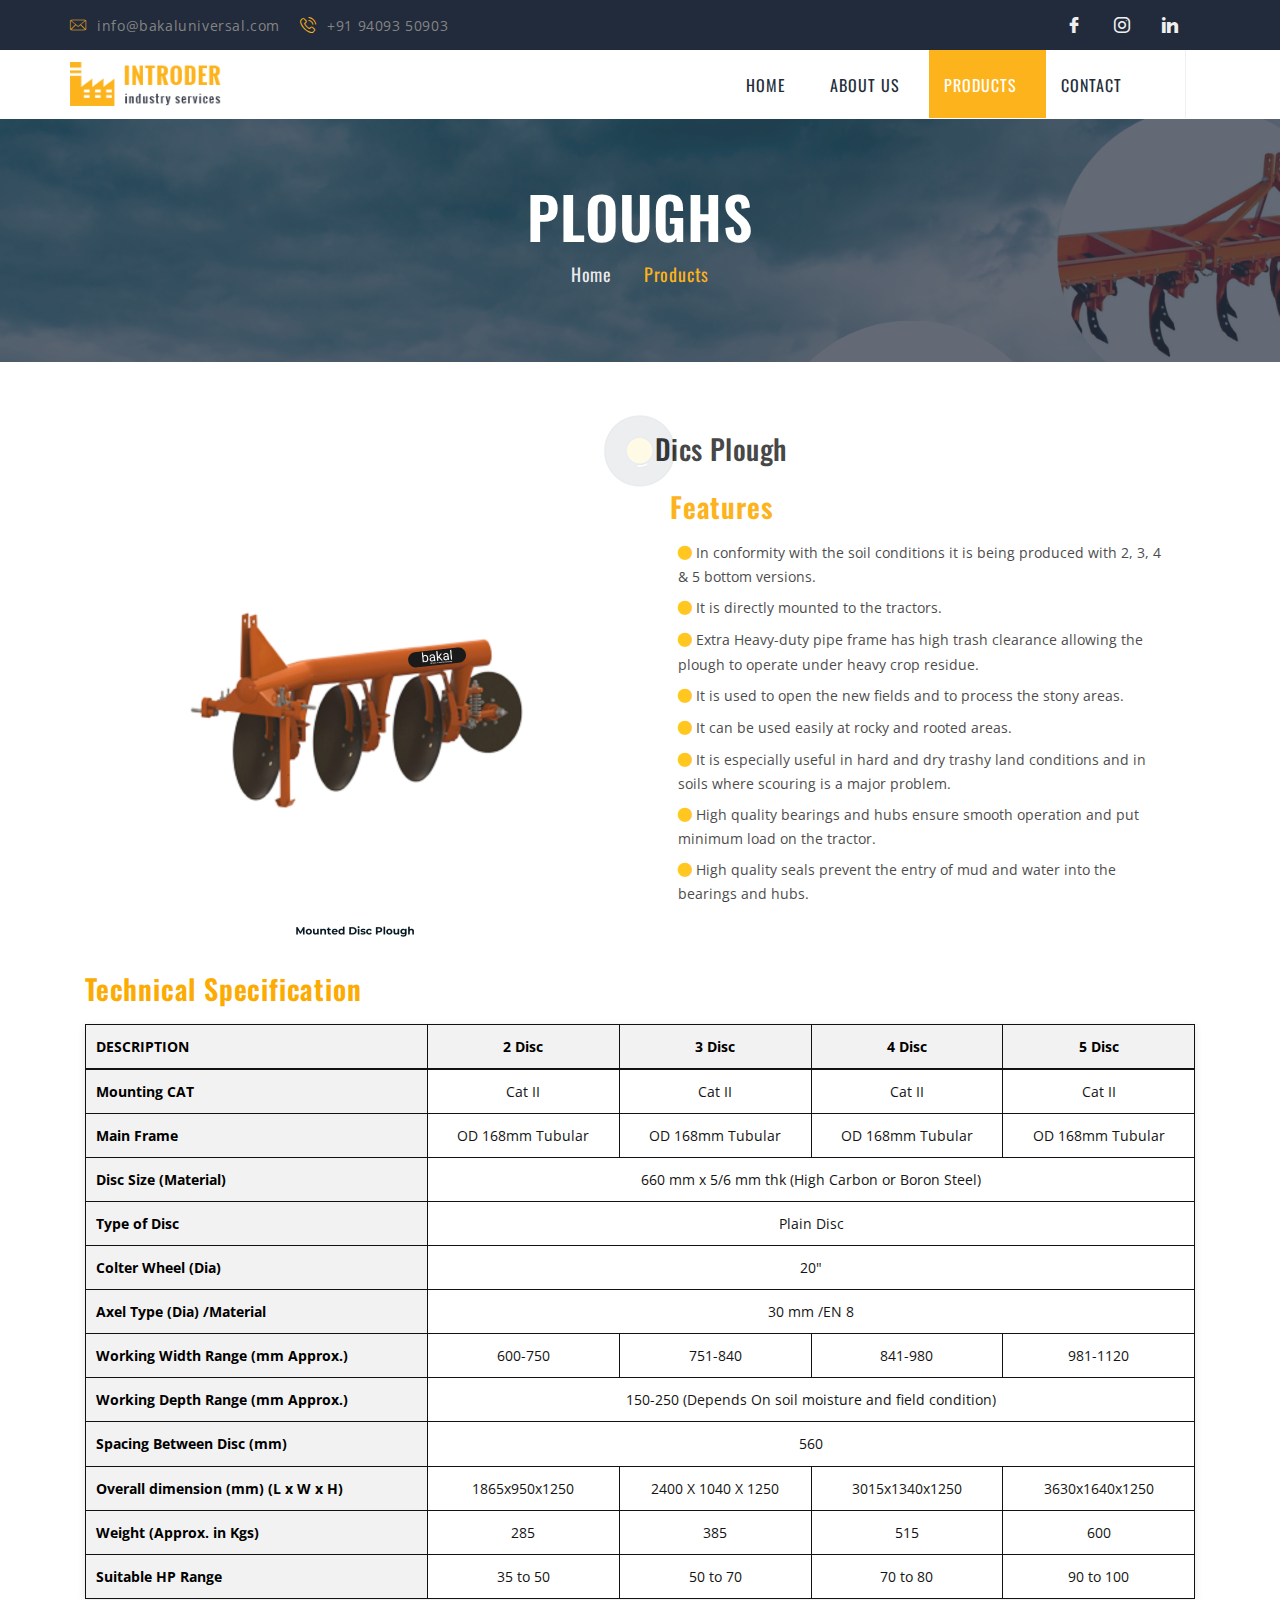
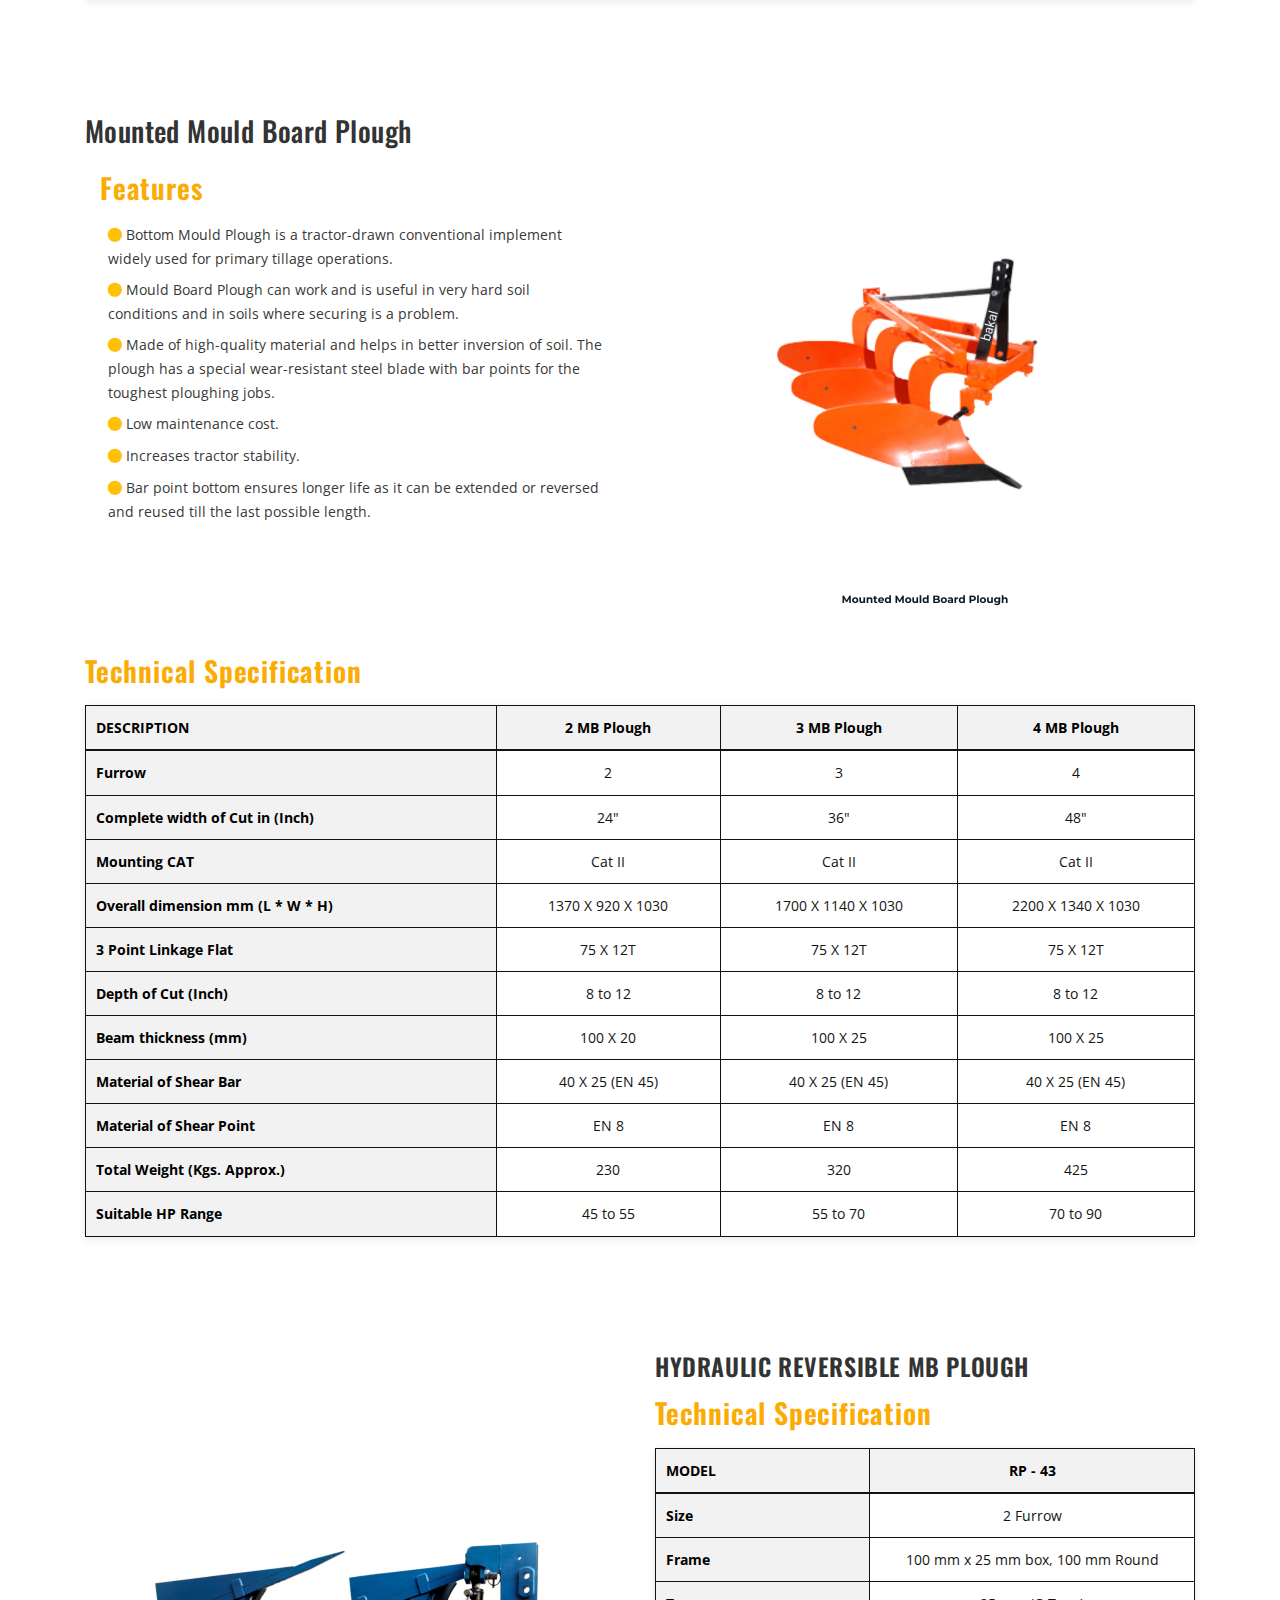
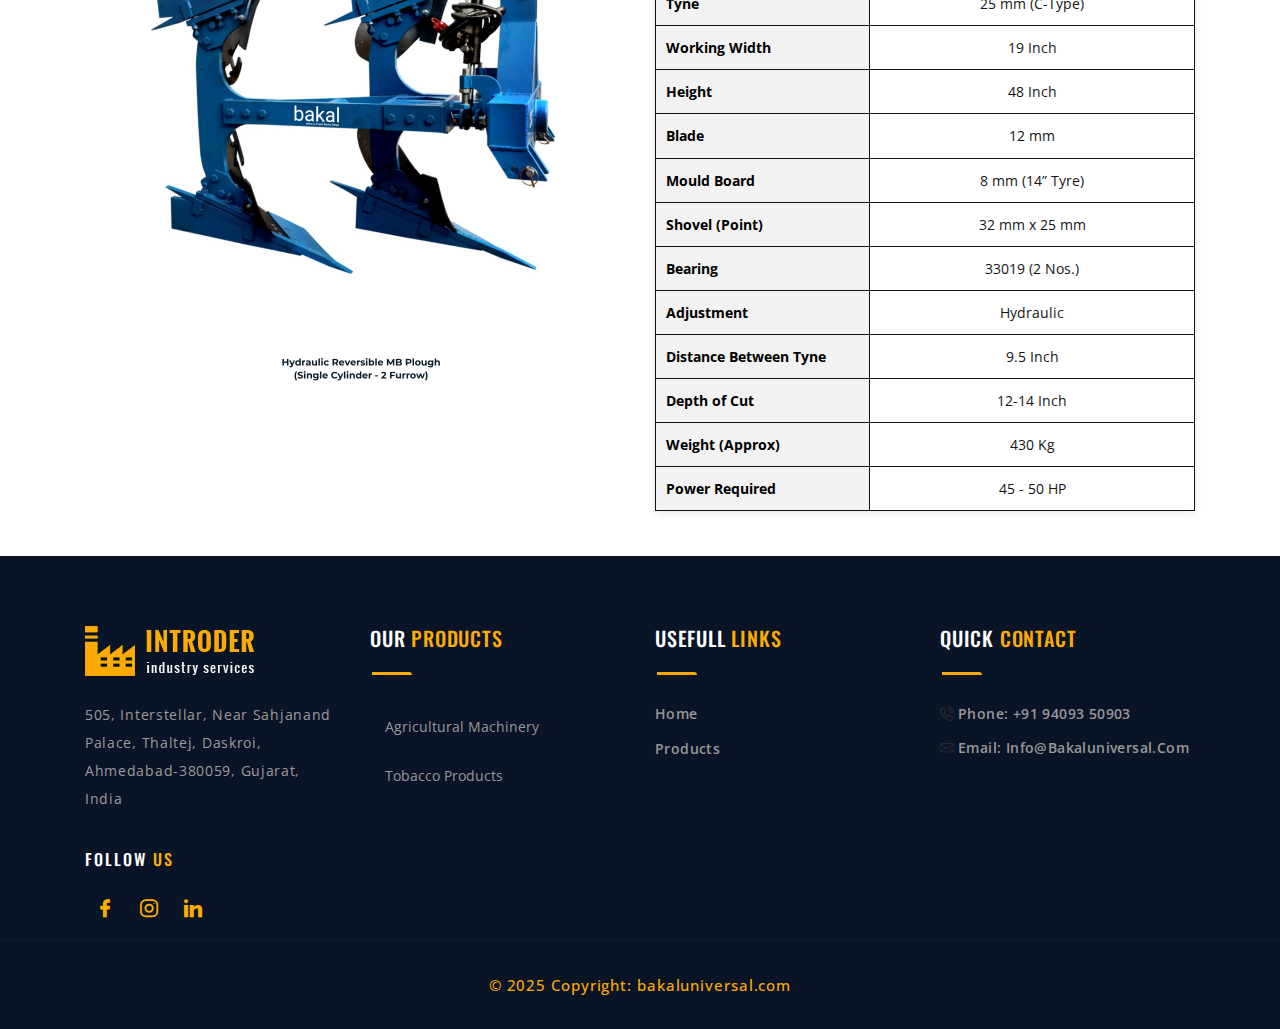
<file: plough-detail.html>
<!DOCTYPE html>
<html lang="en">


<!-- shop-single48:19  -->

<head>
  <!-- Required meta tags -->
  <meta charset="utf-8">
  <meta name="description" content="" />
  <meta name="keywords"
    content="creative, portfolio, agency, template, theme, designed, html5, html, css3, responsive, onepage" />
  <meta name="author" content="Set Private Limited" />
  <meta name="viewport" content="width=device-width, initial-scale=1, shrink-to-fit=no">

  <!--[if IE]><meta http-equiv='X-UA-Compatible' content='IE=edge,chrome=1'><![endif]-->
  <title>Introder - Industry & Factory HTMl5 Template</title>


  <!------------------------------------------
      Main CSS File
    <------------------------------------------>

  <!-- Bootstrap CSS -->
  <link rel="stylesheet" href="css/bootstrap.min.css">
  <link rel="stylesheet" href="css/font-awesome.min.css">

  <link rel="stylesheet" href="css/menu.css">
  <link rel="stylesheet" href="css/custom-animation.css">

  <link rel="stylesheet" href="css/custom.css">

  <link rel="stylesheet" href="css/responsive.css">
  <!-- Style CSS -->
  <link rel="stylesheet" href="css/style.css">
  <!-- Responsive CSS -->
  <link rel="stylesheet" href="css/responsive.css">

  <!-- Favicon -->
  <link href="images/favicon.png" rel="shortcut icon" type="image/png">

</head>

<body>

  <div class="preloader"></div>

  <!-- Start Page Wrapper  -->
  <div class="page-wrapper">

    <!-- Header Section Start -->

    <div id="nav-placeholder"></div>
    <!-- Header Section End -->

    <!-- Inner Section Start -->
    <section class="inner-area parallax-bg" data-background="images/slider/farm-equipments.png" data-type="parallax"
      data-speed="3">
      <div class="container">
        <div class="section-content">
          <div class="row">
            <div class="col-12">
              <h4>Ploughs</h4>
              <p>Home <a href="#">Products</a></p>
            </div>
          </div>
        </div>
      </div>
    </section>
    <!-- Inner Section End -->

    <!-- Shop Section Start -->
    <section class="shop-section">
      <div class="container">
        <div class="row">
          <div class="col-md-12 col-lg-12">
            <div class="shop-single">
              <div class="row">
                <div class="col-lg-6">
                  <div class="thumb">
                    <img src="images/bakal-images/mounted-disc-plough.png" alt="">
                  </div>
                </div>
                <div class="col-lg-6">
                  <h3> Dics plough </h3>
                  <!-- Features -->
                  <div class="container ms-5 mb-5">
                    <div class="uses content mt-4">
                      <h4>Features</h4>
                      <ul class="list-unstyled about-four__list mt-3 mb-0">
                        <li class="text-black m-2">
                          <i class="flaticon-circle text-warning"></i>
                          In conformity with the soil conditions it is being produced with 2, 3, 4 & 5 bottom versions.
                        </li>
                        <li class="text-black m-2">
                          <i class="flaticon-circle text-warning"></i>
                          It is directly mounted to the tractors.
                        </li>
                        <li class="text-black m-2">
                          <i class="flaticon-circle text-warning"></i>
                          Extra Heavy-duty pipe frame has high trash clearance allowing the plough to operate under
                          heavy crop residue.
                        </li>
                        <li class="text-black m-2">
                          <i class="flaticon-circle text-warning"></i>
                          It is used to open the new fields and to process the stony areas.
                        </li>
                        <li class="text-black m-2">
                          <i class="flaticon-circle text-warning"></i>
                          It can be used easily at rocky and rooted areas.
                        </li>
                        <li class="text-black m-2">
                          <i class="flaticon-circle text-warning"></i>
                          It is especially useful in hard and dry trashy land conditions and in soils where scouring is
                          a major problem.
                        </li>
                        <li class="text-black m-2">
                          <i class="flaticon-circle text-warning"></i>
                          High quality bearings and hubs ensure smooth operation and put minimum load on the tractor.
                        </li>
                        <li class="text-black m-2">
                          <i class="flaticon-circle text-warning"></i>
                          High quality seals prevent the entry of mud and water into the bearings and hubs.
                        </li>
                      </ul>
                    </div>
                  </div>
                </div>
                <div class="content col-12">
                  <h4>Technical Specification</h4>
                  <div class="table-container m-auto d-flex">
                    <table class="spec-table  table-bordered">
                      <thead>
                        <tr>
                          <th>DESCRIPTION</th>
                          <th class="text-center">2 Disc</th>
                          <th class="text-center">3 Disc</th>
                          <th class="text-center">4 Disc</th>
                          <th class="text-center">5 Disc</th>
                        </tr>
                      </thead>
                      <tbody>
                        <tr>
                          <th>Mounting CAT</th>
                          <td class="text-center">Cat II</td>
                          <td class="text-center">Cat II</td>
                          <td class="text-center">Cat II</td>
                          <td class="text-center">Cat II</td>
                        </tr>
                        <tr>
                          <th>Main Frame</th>
                          <td class="text-center">OD 168mm Tubular</td>
                          <td class="text-center">OD 168mm Tubular</td>
                          <td class="text-center">OD 168mm Tubular</td>
                          <td class="text-center">OD 168mm Tubular</td>
                        </tr>
                        <tr>
                          <th>Disc Size (Material)</th>
                          <td colspan="4" class="text-center">660 mm x 5/6 mm thk (High Carbon or Boron Steel)</td>
                        </tr>
                        <tr>
                          <th>Type of Disc</th>
                          <td colspan="4" class="text-center">Plain Disc</td>
                        </tr>
                        <tr>
                          <th>Colter Wheel (Dia)</th>
                          <td colspan="4" class="text-center">20"</td>
                        </tr>
                        <tr>
                          <th>Axel Type (Dia) /Material</th>
                          <td colspan="4" class="text-center">30 mm /EN 8</td>
                        </tr>
                        <tr>
                          <th>Working Width Range (mm Approx.)</th>
                          <td class="text-center">600-750</td>
                          <td class="text-center">751-840</td>
                          <td class="text-center">841-980</td>
                          <td class="text-center">981-1120</td>
                        </tr>
                        <tr>
                          <th>Working Depth Range (mm Approx.)</th>
                          <td colspan="4" class="text-center">150-250 (Depends On soil moisture and field condition)
                          </td>
                        </tr>
                        <tr>
                          <th>Spacing Between Disc (mm)</th>
                          <td colspan="4" class="text-center">560</td>
                        </tr>
                        <tr>
                          <th>Overall dimension (mm) (L x W x H)</th>
                          <td class="text-center">1865x950x1250</td>
                          <td class="text-center">2400 X 1040 X 1250</td>
                          <td class="text-center">3015x1340x1250</td>
                          <td class="text-center">3630x1640x1250</td>
                        </tr>
                        <tr>
                          <th>Weight (Approx. in Kgs)</th>
                          <td class="text-center">285</td>
                          <td class="text-center">385</td>
                          <td class="text-center">515</td>
                          <td class="text-center">600</td>
                        </tr>
                        <tr>
                          <th>Suitable HP Range</th>
                          <td class="text-center">35 to 50</td>
                          <td class="text-center">50 to 70</td>
                          <td class="text-center">70 to 80</td>
                          <td class="text-center">90 to 100</td>
                        </tr>
                      </tbody>
                    </table>
                  </div>
                </div>
              </div>
            </div>
          </div>
        </div>
      </div>
    </section>

    <section class="shop-section">
      <div class="container">
        <div class="row">
          <div class="col-md-12 col-lg-12">
            <div class="shop-single">
              <div class="row flex-row-reverse">
                <div class="col-lg-6">
                  <div class="thumb">
                    <img src="images/bakal-images/mounted-mould-board-plough.png" alt="">
                  </div>
                </div>
                <div class="col-lg-6">
                  <h3> Mounted Mould Board Plough </h3>
                  <div class="container ms-5 mb-5">
                    <div class="uses content mt-4">
                      <h4>Features</h4>
                      <ul class="list-unstyled about-four__list mt-3 mb-0">
                        <li class="text-black m-2">
                          <i class="flaticon-circle text-warning"></i>
                          Bottom Mould Plough is a tractor-drawn conventional implement widely used for primary tillage
                          operations.
                        </li>
                        <li class="text-black m-2">
                          <i class="flaticon-circle text-warning"></i>
                          Mould Board Plough can work and is useful in very hard soil conditions and in soils where
                          securing is a problem.
                        </li>
                        <li class="text-black m-2">
                          <i class="flaticon-circle text-warning"></i>
                          Made of high-quality material and helps in better inversion of soil. The plough has a special
                          wear-resistant steel blade with bar points for the toughest ploughing jobs.
                        </li>
                        <li class="text-black m-2">
                          <i class="flaticon-circle text-warning"></i>
                          Low maintenance cost.
                        </li>
                        <li class="text-black m-2">
                          <i class="flaticon-circle text-warning"></i>
                          Increases tractor stability.
                        </li>
                        <li class="text-black m-2">
                          <i class="flaticon-circle text-warning"></i>
                          Bar point bottom ensures longer life as it can be extended or reversed and reused till the
                          last possible length.
                        </li>
                      </ul>
                    </div>
                  </div>
                </div>
                <div class="content col-12">
                  <h4>Technical Specification</h4>
                  <div class="table-container m-auto d-flex">
                    <table class="spec-table table-bordered">
                      <thead>
                        <tr>
                          <th>DESCRIPTION</th>
                          <th class="text-center">2 MB Plough</th>
                          <th class="text-center">3 MB Plough</th>
                          <th class="text-center">4 MB Plough</th>
                        </tr>
                      </thead>
                      <tbody>
                        <tr>
                          <th>Furrow</th>
                          <td class="text-center">2</td>
                          <td class="text-center">3</td>
                          <td class="text-center">4</td>
                        </tr>
                        <tr>
                          <th>Complete width of Cut in (Inch)</th>
                          <td class="text-center">24"</td>
                          <td class="text-center">36"</td>
                          <td class="text-center">48"</td>
                        </tr>
                        <tr>
                          <th>Mounting CAT</th>
                          <td class="text-center">Cat II</td>
                          <td class="text-center">Cat II</td>
                          <td class="text-center">Cat II</td>
                        </tr>
                        <tr>
                          <th>Overall dimension mm (L * W * H)</th>
                          <td class="text-center">1370 X 920 X 1030</td>
                          <td class="text-center">1700 X 1140 X 1030</td>
                          <td class="text-center">2200 X 1340 X 1030</td>
                        </tr>
                        <tr>
                          <th>3 Point Linkage Flat</th>
                          <td class="text-center">75 X 12T</td>
                          <td class="text-center">75 X 12T</td>
                          <td class="text-center">75 X 12T</td>
                        </tr>
                        <tr>
                          <th>Depth of Cut (Inch)</th>
                          <td class="text-center">8 to 12</td>
                          <td class="text-center">8 to 12</td>
                          <td class="text-center">8 to 12</td>
                        </tr>
                        <tr>
                          <th>Beam thickness (mm)</th>
                          <td class="text-center">100 X 20</td>
                          <td class="text-center">100 X 25</td>
                          <td class="text-center">100 X 25</td>
                        </tr>
                        <tr>
                          <th>Material of Shear Bar</th>
                          <td class="text-center">40 X 25 (EN 45)</td>
                          <td class="text-center">40 X 25 (EN 45)</td>
                          <td class="text-center">40 X 25 (EN 45)</td>
                        </tr>
                        <tr>
                          <th>Material of Shear Point</th>
                          <td class="text-center">EN 8</td>
                          <td class="text-center">EN 8</td>
                          <td class="text-center">EN 8</td>
                        </tr>
                        <tr>
                          <th>Total Weight (Kgs. Approx.)</th>
                          <td class="text-center">230</td>
                          <td class="text-center">320</td>
                          <td class="text-center">425</td>
                        </tr>
                        <tr>
                          <th>Suitable HP Range</th>
                          <td class="text-center">45 to 55</td>
                          <td class="text-center">55 to 70</td>
                          <td class="text-center">70 to 90</td>
                        </tr>
                      </tbody>
                    </table>

                  </div>
                </div>
              </div>
            </div>
          </div>
        </div>
      </div>
    </section>
    <!-- <section class="shop-section">
      <div class="container">
        <div class="row">
          <div class="col-md-12 col-lg-12">
            <div class="shop-single">
              <div class="row flex-row-reverse">
                <div class="col-lg-6 d-flex align-items-center">
                  <div class="thumb">
                    <img src="images/bakal-images/mounted-mould-board-plough.png" alt="">
                  </div>
                </div>
                <div class="col-lg-6">
                  <div class="content">
                    <h3> M B Plogh</h3>
                    <div class="container ms-5 mb-5">
                      <div class="uses content mt-4">
                        <h4>Features</h4>
                        <ul class="list-unstyled about-four__list mt-3 mb-0">
                          <li class="text-black m-2">
                            <i class="flaticon-circle text-warning"></i>
                            In conformity with the soil conditions it is being produced with 2, 3, 4 & 5 bottom
                            versions.
                          </li>
                          <li class="text-black m-2">
                            <i class="flaticon-circle text-warning"></i>
                            It is directly mounted to the tractors.
                          </li>
                          <li class="text-black m-2">
                            <i class="flaticon-circle text-warning"></i>
                            Extra Heavy-duty pipe frame has high trash clearance allowing the plough to operate under
                            heavy crop residue.
                          </li>
                          <li class="text-black m-2">
                            <i class="flaticon-circle text-warning"></i>
                            It is used to open the new fields and to process the stony areas.
                          </li>
                          <li class="text-black m-2">
                            <i class="flaticon-circle text-warning"></i>
                            It can be used easily at rocky and rooted areas.
                          </li>
                          <li class="text-black m-2">
                            <i class="flaticon-circle text-warning"></i>
                            It is especially useful in hard and dry trashy land conditions and in soils where scouring
                            is
                            a major problem.
                          </li>
                          <li class="text-black m-2">
                            <i class="flaticon-circle text-warning"></i>
                            High quality bearings and hubs ensure smooth operation and put minimum load on the tractor.
                          </li>
                          <li class="text-black m-2">
                            <i class="flaticon-circle text-warning"></i>
                            High quality seals prevent the entry of mud and water into the bearings and hubs.
                          </li>
                        </ul>
                      </div>
                    </div>

                    
                    <h4>Technical Specification</h4>
                    <div class="table-container">
                      <table class="spec-table table-bordered">
                        <thead>
                          <tr>
                            <th>DESCRIPTION</th>
                            <th class="text-center">2 MB Plough</th>
                            <th class="text-center">3 MB Plough</th>
                            <th class="text-center">4 MB Plough</th>
                          </tr>
                        </thead>
                        <tbody>
                          <tr>
                            <th>Furrow</th>
                            <td class="text-center">2</td>
                            <td class="text-center">3</td>
                            <td class="text-center">4</td>
                          </tr>
                          <tr>
                            <th>Complete width of Cut in (Inch)</th>
                            <td class="text-center">24"</td>
                            <td class="text-center">36"</td>
                            <td class="text-center">48"</td>
                          </tr>
                          <tr>
                            <th>Mounting CAT</th>
                            <td class="text-center">Cat II</td>
                            <td class="text-center">Cat II</td>
                            <td class="text-center">Cat II</td>
                          </tr>
                          <tr>
                            <th>Overall dimension mm (L * W * H)</th>
                            <td class="text-center">1370 X 920 X 1030</td>
                            <td class="text-center">1700 X 1140 X 1030</td>
                            <td class="text-center">2200 X 1340 X 1030</td>
                          </tr>
                          <tr>
                            <th>3 Point Linkage Flat</th>
                            <td class="text-center">75 X 12T</td>
                            <td class="text-center">75 X 12T</td>
                            <td class="text-center">75 X 12T</td>
                          </tr>
                          <tr>
                            <th>Depth of Cut (Inch)</th>
                            <td class="text-center">8 to 12</td>
                            <td class="text-center">8 to 12</td>
                            <td class="text-center">8 to 12</td>
                          </tr>
                          <tr>
                            <th>Beam thickness (mm)</th>
                            <td class="text-center">100 X 20</td>
                            <td class="text-center">100 X 25</td>
                            <td class="text-center">100 X 25</td>
                          </tr>
                          <tr>
                            <th>Material of Shear Bar</th>
                            <td class="text-center">40 X 25 (EN 45)</td>
                            <td class="text-center">40 X 25 (EN 45)</td>
                            <td class="text-center">40 X 25 (EN 45)</td>
                          </tr>
                          <tr>
                            <th>Material of Shear Point</th>
                            <td class="text-center">EN 8</td>
                            <td class="text-center">EN 8</td>
                            <td class="text-center">EN 8</td>
                          </tr>
                          <tr>
                            <th>Total Weight (Kgs. Approx.)</th>
                            <td class="text-center">230</td>
                            <td class="text-center">320</td>
                            <td class="text-center">425</td>
                          </tr>
                          <tr>
                            <th>Suitable HP Range</th>
                            <td class="text-center">45 to 55</td>
                            <td class="text-center">55 to 70</td>
                            <td class="text-center">70 to 90</td>
                          </tr>
                        </tbody>
                      </table>
                    </div>
                  </div>
                </div>
              </div>
            </div>
          </div>
        </div>
      </div>
    </section> -->

    <section class="shop-section">
      <div class="container">
        <div class="row">
          <div class="col-md-12 col-lg-12">
            <div class="shop-single">
              <div class="row">
                <div class="col-lg-6  d-flex align-items-center">
                  <div class="thumb">
                    <img src="images/bakal-images/hydraulic-reversible-mb-plough-sc2f.png" alt="">
                  </div>
                </div>
                <div class="col-lg-6">
                  <div class="content">
                    <h3> Hydraulic Reversible MB Plough</h3>
                    <h4>Technical Specification</h4>
                    <div class="table-container">
                      <table class="spec-table table-bordered">
                        <thead>
                          <tr>
                            <th>MODEL</th>
                            <th class="text-center">RP - 43</th>
                          </tr>
                        </thead>
                        <tbody>
                          <tr>
                            <th>Size</th>
                            <td class="text-center">2 Furrow</td>
                          </tr>
                          <tr>
                            <th>Frame</th>
                            <td class="text-center">100 mm x 25 mm box, 100 mm Round</td>
                          </tr>
                          <tr>
                            <th>Tyne</th>
                            <td class="text-center">25 mm (C-Type)</td>
                          </tr>
                          <tr>
                            <th>Working Width</th>
                            <td class="text-center">19 Inch</td>
                          </tr>
                          <tr>
                            <th>Height</th>
                            <td class="text-center">48 Inch</td>
                          </tr>
                          <tr>
                            <th>Blade</th>
                            <td class="text-center">12 mm</td>
                          </tr>
                          <tr>
                            <th>Mould Board</th>
                            <td class="text-center">8 mm (14” Tyre)</td>
                          </tr>
                          <tr>
                            <th>Shovel (Point)</th>
                            <td class="text-center">32 mm x 25 mm</td>
                          </tr>
                          <tr>
                            <th>Bearing</th>
                            <td class="text-center">33019 (2 Nos.)</td>
                          </tr>
                          <tr>
                            <th>Adjustment</th>
                            <td class="text-center">Hydraulic</td>
                          </tr>
                          <tr>
                            <th>Distance Between Tyne</th>
                            <td class="text-center">9.5 Inch</td>
                          </tr>
                          <tr>
                            <th>Depth of Cut</th>
                            <td class="text-center">12-14 Inch</td>
                          </tr>
                          <tr>
                            <th>Weight (Approx)</th>
                            <td class="text-center">430 Kg</td>
                          </tr>
                          <tr>
                            <th>Power Required</th>
                            <td class="text-center">45 - 50 HP</td>
                          </tr>
                        </tbody>
                      </table>
                    </div>
                  </div>
                </div>
              </div>
            </div>
          </div>
        </div>
      </div>
    </section>
    <!-- Shop Section End -->


    <div id="footer-placeholder"></div>
    <!-- Footer Style Seven End -->

  </div>
  <!-- End Page Wrapper  -->

  <a href="#" class="scrollup"><i class="flaticon-long-arrow-pointing-up" aria-hidden="true"></i></a>


  <!------------------------------------------
        Main JavaScript
      <------------------------------------------>
  <script src="js/jquery-3.2.1.min.js"></script>
  <script src="js/popper.min.js"></script>
  <script src="js/bootstrap.min.js"></script>


  <!-- Optional JavaScript -->
  <script src="js/bootstrap-dropdownhover.min.js"></script>
  <script src="js/bootstrap-slider.js"></script>
  <script src="js/jquery.flexslider-min.js"></script>
  <script src="js/slick.min.js"></script>
  <script src="js/owl.carousel.min.js"></script>
  <script src="js/css3-animate-it.js"></script>
  <script src="js/magnific-popup.min.js"></script>
  <script src="js/jquery.fancybox.js"></script>
  <script src="js/player-min.js"></script>

  <!-- Custom JavaScript -->
  <script src="js/script.js"></script>
  <script>
    $(function () {
      $("#nav-placeholder").load("navbar.html");
    });
    $(function () {
      $("#footer-placeholder").load("footer.html");
    });
    $(document).ready(() => {
      let page = "product";
      setTimeout(() => {
        $(".nav-item").removeClass("active");
        $(".active-" + page).addClass("active");
      }, 500);
    });
  </script>

</body>


<!-- shop-single48:20  -->

</html>
</file>
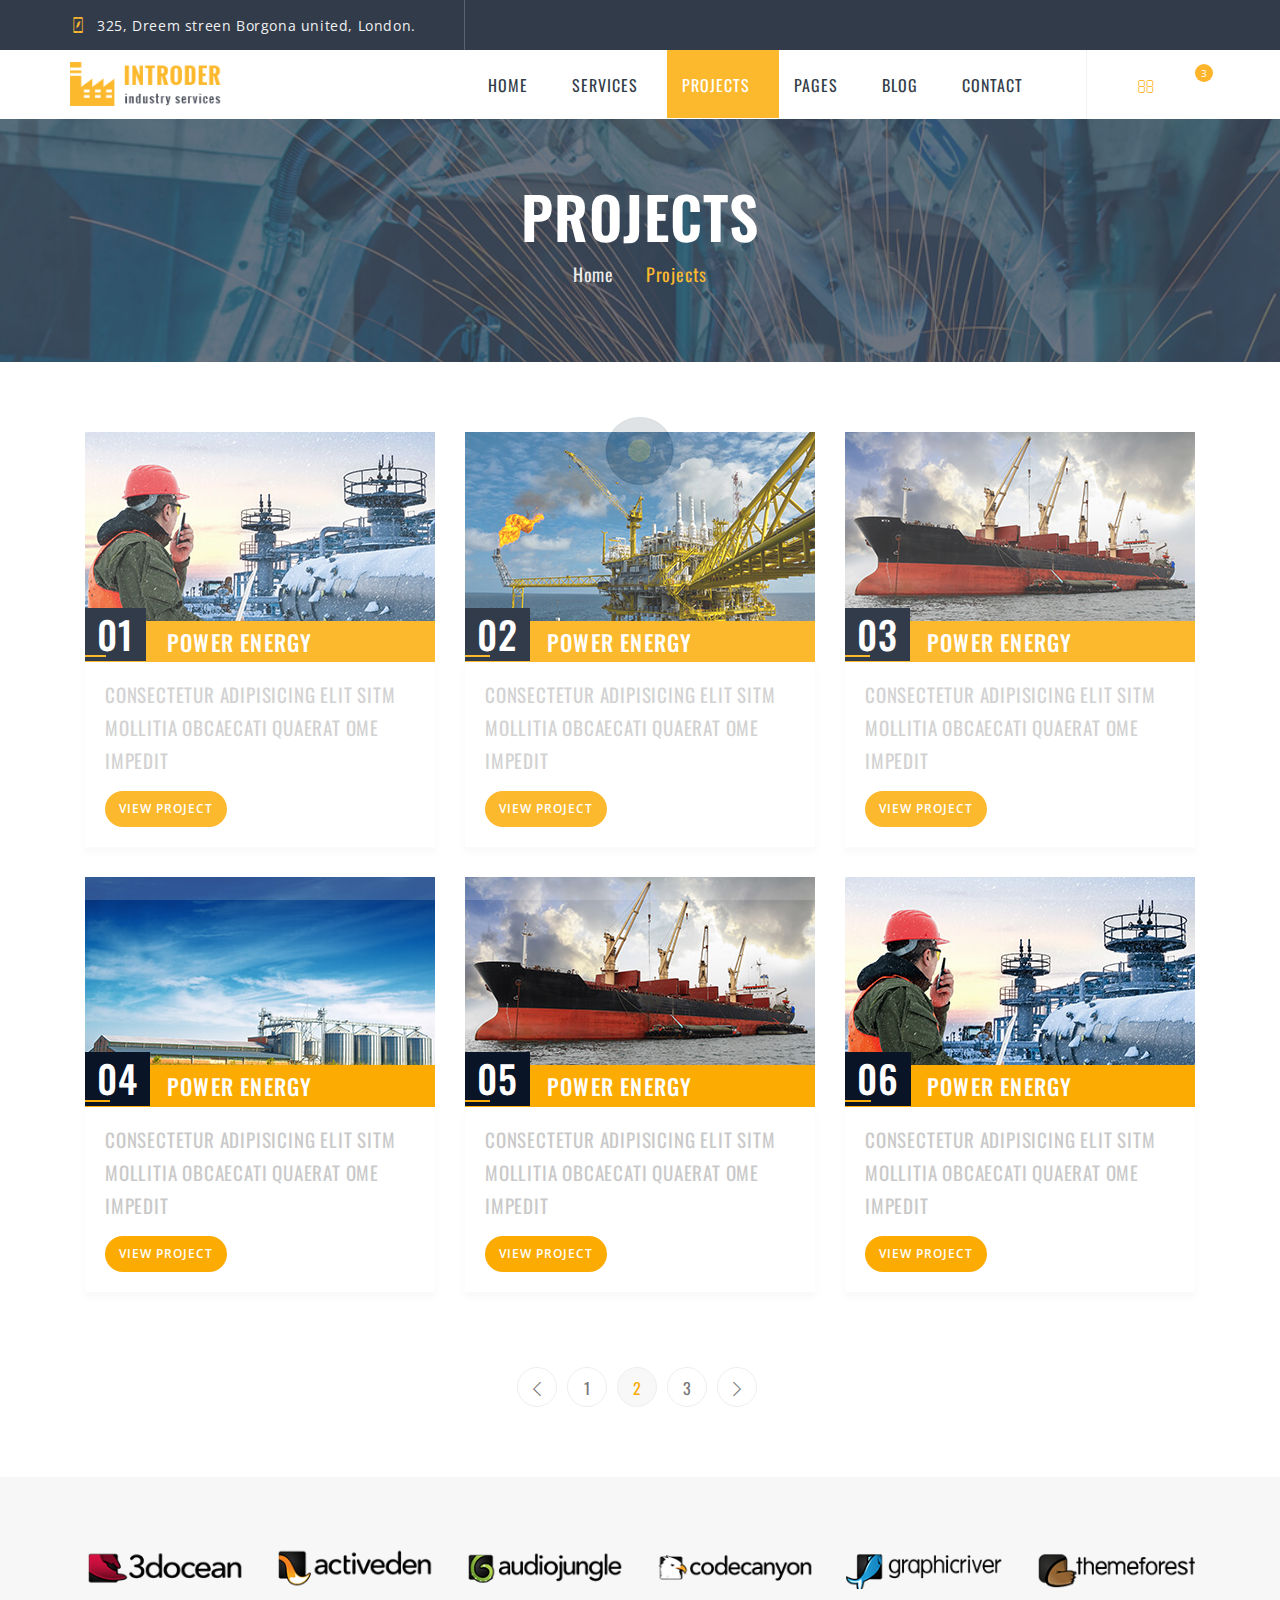
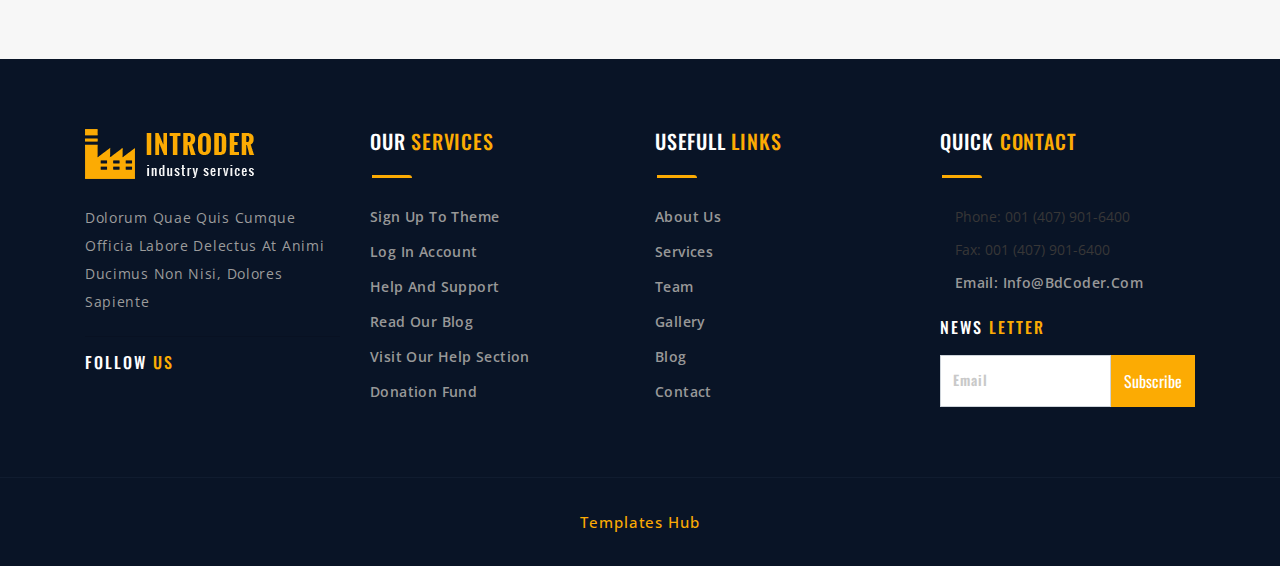
<file: projects-2.html>
<!DOCTYPE html>
<html lang="en">

  
<!-- projects-247:47  -->
<head>
    <!-- Required meta tags -->
    <meta charset="utf-8">
    <meta name="description" content="" />
    <meta name="keywords" 
    content="creative, portfolio, agency, template, theme, designed, html5, html, css3, responsive, onepage" />
    <meta name="author" content="Set Private Limited" />
    <meta name="viewport" content="width=device-width, initial-scale=1, shrink-to-fit=no">

    <!--[if IE]><meta http-equiv='X-UA-Compatible' content='IE=edge,chrome=1'><![endif]-->
    <title>Introder - Industry & Factory HTMl5 Template</title>


    <!------------------------------------------
      Main CSS File
    <------------------------------------------>

    <!-- Bootstrap CSS -->
    <link rel="stylesheet" href="css/bootstrap.min.css">
    <link rel="stylesheet" href="css/font-awesome.min.css">

    <link rel="stylesheet" href="css/menu.css">
    <link rel="stylesheet" href="css/custom-animation.css">
    <!-- Style CSS -->
    <link rel="stylesheet" href="css/style.css">
    <!-- Responsive CSS -->
    <link rel="stylesheet" href="css/responsive.css">

    <!-- Favicon -->
    <link href="images/favicon.png" rel="shortcut icon" type="image/png">

  </head>

<body>

    <div class="preloader"></div>

    <!-- Start Page Wrapper  -->
    <div class="page-wrapper">

    <!-- Header Section Start -->
    <header class="header header-style-2 clearfix">

        <div class="top-bar">
            <div class="container">
                <div class="row">
                    <div class="col-lg-10">
                        <div class="contact-info">
                            <ul>
                                <li>
                                    <i class="flaticon-flash"></i>
                                    325, Dreem streen Borgona united, London.
                                </li>
                            </ul>
                        </div>
                    </div>
                    <div class="col-lg-2">
                        <div class="social-icons">
                            <ul>
                                <li><a href="#"><i class="fa fa-twitter"></i></a></li>
                                <li><a href="#"><i class="fa fa-instagram"></i></a></li>
                                <li><a href="#"><i class="fa fa-linkedin"></i></a></li>
                                <li><a href="#"><i class="fa fa-dribbble"></i></a></li>
                                <li><a href="#"><i class="fa fa-google-plus"></i></a></li>
                            </ul>
                        </div>
                    </div>
                </div>
            </div>
        </div>

        <div class="menu-style bg-transparent menu-hover-2  clearfix">
            <!-- main-navigation start -->
            <div class="main-navigation main-mega-menu animated">
                <nav class="navbar navbar-expand-lg navbar-light">
                    <div class="container">
                        <!-- header dropdown buttons end-->
                        <a class="navbar-brand" href="index-2.html">
                            <img id="logo_img" src="images/logo-2.png" alt=""></a>
                        <button class="navbar-toggler" type="button" data-toggle="collapse"
                                data-target="#navbar-collapse-1" aria-controls="navbar-collapse-1" aria-expanded="false"
                                aria-label="Toggle navigation">
                            <span class="navbar-toggler-icon"></span>
                        </button>


                        <div class="collapse navbar-collapse" id="navbar-collapse-1">

                            <!-- main-menu -->
                            <ul class="navbar-nav ml-xl-auto">

                                <!-- mega-menu end -->
                                <li class="nav-item dropdown  ">
                                    <a href="#" class="nav-link dropdown-toggle"
                                       data-toggle="dropdown" aria-haspopup="true" aria-expanded="false">Home</a>

                                    <div class="dropdown-menu left-1">
                                        <div class="dropdown">
 <a class="dropdown-item" href="index.html">Home style one</a>
                                            <a class="dropdown-item" href="index-2.html">Home style two</a>
											<a class="dropdown-item" href="index-3.html">Home style three</a>
                                        </div>
                                    </div>
                                </li>
                                <!-- mega-menu start -->

                                <!-- mega-menu end -->
                                <li class="nav-item dropdown">
                                    <a href="#" class="nav-link dropdown-toggle"
                                       data-toggle="dropdown" aria-haspopup="true" aria-expanded="false">Services</a>

                                    <div class="dropdown-menu left-1">
                                        <div class="dropdown">
                                            <a class="dropdown-item" href="industry-construction.html">Industry
                                                Construction</a>
                                            <a class="dropdown-item" href="risk-analysis.html">Risk Analysis</a>
                                            <a class="dropdown-item" href="industial-law.html">Industial law</a>
                                            <a class="dropdown-item" href="manufacturing.html">Manufacturing</a>
                                            <a class="dropdown-item" href="petroleum-gas.html">Petroleum and Gas</a>
                                            <a class="dropdown-item" href="welding-engineering.html">Welding
                                                Engineering</a>
                                        </div>
                                    </div>
                                </li>
                                <!-- mega-menu start -->

                                <!-- mega-menu end -->
                                <li class="nav-item dropdown active">
                                    <a href="#" class="nav-link dropdown-toggle"
                                       data-toggle="dropdown" aria-haspopup="true" aria-expanded="false">Projects</a>

                                    <div class="dropdown-menu left-1">
                                        <div class="dropdown">
                                            <a class="dropdown-item" href="projects.html">Projects style 1</a>
                                            <a class="dropdown-item" href="projects-2.html">Projects style 2</a>
                                            <a class="dropdown-item" href="project-single.html">Project Details</a>
                                        </div>
                                    </div>
                                </li>
                                <!-- mega-menu start -->

                                <!-- mega-menu end -->
                                <li class="nav-item dropdown">
                                    <a href="#" class="nav-link dropdown-toggle"
                                       data-toggle="dropdown" aria-haspopup="true" aria-expanded="false">Pages</a>

                                    <div class="dropdown-menu left-1">
                                        <div class="dropdown">
                                            <a class="dropdown-item" href="about.html">About Us</a>
                                            <a class="dropdown-item" href="team.html">Our Team</a>
                                            <a class="dropdown-item" href="testimonials.html">Testimonials</a>

                                            <div class="dropdown">
                                                <a class="dropdown-toggle dropdown-item" data-toggle="dropdown"
                                                   href="#">our services</a>

                                                <div class="dropdown-menu">
                                                    <a class="dropdown-item" href="services.html">services style one</a>
                                                    <a class="dropdown-item" href="services-2.html">services style
                                                        two</a>
                                                </div>
                                            </div>
                                            <a class="dropdown-item" href="shop.html">Shop</a>
                                            <a class="dropdown-item" href="shop-single.html">Shop details</a>
                                            <a class="dropdown-item" href="faq.html">Faq</a>
                                            <a class="dropdown-item" href="404.html">404</a>
                                        </div>
                                    </div>
                                </li>
                                <!-- mega-menu start -->

                                <li class="nav-item dropdown">
                                    <a href="blog.html" class="nav-link dropdown-toggle"
                                       id="seventh-dropdown" data-toggle="dropdown" aria-haspopup="true"
                                       aria-expanded="false">Blog</a>

                                    <div class="dropdown-menu navbar-right" aria-labelledby="seventh-dropdown">
                                        <a class="dropdown-item" href="blog.html">Blog</a>
                                        <a class="dropdown-item" href="blog-right-sidebar.html">Blog right sidebar</a>
                                        <a class="dropdown-item" href="blog-left-sidebar.html">Blog left sidebar</a>
                                        <a class="dropdown-item" href="blog-fullwidth.html">Blog full width</a>
                                        <a class="dropdown-item" href="blog-details.html">Blog details</a>
                                    </div>
                                </li>

                                <!-- mega-menu end -->
                                <li class="nav-item dropdown">
                                    <a href="#" class="nav-link dropdown-toggle"
                                       data-toggle="dropdown" aria-haspopup="true" aria-expanded="false">Contact</a>

                                    <div class="dropdown-menu navbar-right">
                                        <div class="dropdown">
                                            <a class="dropdown-item" href="contact.html">Contact style 1</a>
                                            <a class="dropdown-item" href="contact-style-2.html">Contact style 2</a>
                                        </div>
                                    </div>
                                </li>
                                <!-- mega-menu start -->

                            </ul>

                            <!-- header dropdown buttons -->
                            <div class="dropdown-buttons">
                                <div class="btn-group menu-search-box">
                                    <button type="button" class="btn dropdown-toggle" id="header-drop-3"
                                            data-toggle="dropdown" aria-haspopup="true" aria-expanded="false"><i
                                            class="fa fa-search"></i></button>
                                    <ul class="dropdown-menu dropdown-menu-right dropdown-animation"
                                        aria-labelledby="header-drop-3">
                                        <li>
                                            <form role="search" class="search-box">
                                                <div class="form-group">
                                                    <input type="text" class="form-control" placeholder="Search">
                                                    <i class="fa fa-search form-control-feedback"></i>
                                                </div>
                                            </form>
                                        </li>
                                    </ul>
                                </div>

                                <div class="btn-group">
                                    <button type="button" class="btn dropdown-toggle" id="header-drop-4"
                                            data-toggle="dropdown" aria-haspopup="true" aria-expanded="false"><i
                                            class="fa fa-shopping-bag"></i><span class="menu-cart">3</span></button>
                                    <ul class="dropdown-menu dropdown-menu-right cart dropdown-animation"
                                        aria-labelledby="header-drop-4">
                                        <li class="product-item">
                                            <img src="images/shop/1.jpg" alt="">
                                            <a href="#">product name</a>
                                            <span>49.00</span>
                                        </li>
                                        <li class="product-item">
                                            <img src="images/shop/2.jpg" alt="">
                                            <a href="#">product name</a>
                                            <span>80.00</span>
                                        </li>
                                        <li class="product-item">
                                            <img src="images/shop/2.jpg" alt="">
                                            <a href="#">product name</a>
                                            <span>80.00</span>
                                        </li>
                                        <li class="product-item">
                                            <span>120.30</span>
                                            <a class="btn-theme" href="#">Read more</a>
                                        </li>
                                    </ul>
                                </div>
                            </div>
                            <!-- main-menu end -->

                        </div>
                    </div>
                </nav>
            </div>
            <!-- main-navigation end -->
        </div>

    </header>
    <!-- Header Section End -->

        <!-- Inner Section Start -->
          <section class="inner-area parallax-bg" data-background="images/bg/px-1.jpg" data-type="parallax" data-speed="3">
            <div class="container">
              <div class="section-content">
                <div class="row">
                  <div class="col-12">
                    <h4>Projects</h4>
                    <p>Home <a href="#">Projects</a></p>
                  </div>
                </div>
              </div>
            </div>
          </section>
        <!-- Inner Section End -->

        <!-- Projects Section Start -->
        <section class="projects-section">
            <div class="container">
                <div class="row">
                    <div class="col-md-6 col-lg-4">
                        <div class="projects-item style-2">
                            <div class="thumb">
                                <img src="images/projects/1.jpg" alt="">
                                <div class="content">
                                    <div class="counter-item">
                                        <h1>01</h1>
                                    </div>
                                    <h3><a href="#">Power Energy</a></h3>
                                </div>
                            </div>
                            <div class="text-bottom">
                                <h4>consectetur adipisicing elit sitm Mollitia obcaecati quaerat ome impedit</h4>
                                <a class="project-btn" href="#">View Project</a>
                            </div>
                        </div>
                    </div>
                    <div class="col-md-6 col-lg-4">
                        <div class="projects-item style-2">
                            <div class="thumb">
                                <img src="images/projects/2.jpg" alt="">
                                <div class="content">
                                    <div class="counter-item">
                                        <h1>02</h1>
                                    </div>
                                    <h3><a href="#">Power Energy</a></h3>
                                </div>
                            </div>
                            <div class="text-bottom">
                                <h4>consectetur adipisicing elit sitm Mollitia obcaecati quaerat ome impedit</h4>
                                <a class="project-btn" href="#">View Project</a>
                            </div>
                        </div>
                    </div>
                    <div class="col-md-6 col-lg-4">
                        <div class="projects-item style-2">
                            <div class="thumb">
                                <img src="images/projects/3.jpg" alt="">
                                <div class="content">
                                    <div class="counter-item">
                                        <h1>03</h1>
                                    </div>
                                    <h3><a href="#">Power Energy</a></h3>
                                </div>
                            </div>
                            <div class="text-bottom">
                                <h4>consectetur adipisicing elit sitm Mollitia obcaecati quaerat ome impedit</h4>
                                <a class="project-btn" href="#">View Project</a>
                            </div>
                        </div>
                    </div>
                    <div class="col-md-6 col-lg-4">
                        <div class="projects-item style-2">
                            <div class="thumb">
                                <img src="images/projects/4.jpg" alt="">
                                <div class="content">
                                    <div class="counter-item">
                                        <h1>04</h1>
                                    </div>
                                    <h3><a href="#">Power Energy</a></h3>
                                </div>
                            </div>
                            <div class="text-bottom">
                                <h4>consectetur adipisicing elit sitm Mollitia obcaecati quaerat ome impedit</h4>
                                <a class="project-btn" href="#">View Project</a>
                            </div>
                        </div>
                    </div>
                    <div class="col-md-6 col-lg-4">
                        <div class="projects-item style-2">
                            <div class="thumb">
                                <img src="images/projects/3.jpg" alt="">
                                <div class="content">
                                    <div class="counter-item">
                                        <h1>05</h1>
                                    </div>
                                    <h3><a href="#">Power Energy</a></h3>
                                </div>
                            </div>
                            <div class="text-bottom">
                                <h4>consectetur adipisicing elit sitm Mollitia obcaecati quaerat ome impedit</h4>
                                <a class="project-btn" href="#">View Project</a>
                            </div>
                        </div>
                    </div>
                    <div class="col-md-6 col-lg-4">
                        <div class="projects-item style-2">
                            <div class="thumb">
                                <img src="images/projects/1.jpg" alt="">
                                <div class="content">
                                    <div class="counter-item">
                                        <h1>06</h1>
                                    </div>
                                    <h3><a href="#">Power Energy</a></h3>
                                </div>
                            </div>
                            <div class="text-bottom">
                                <h4>consectetur adipisicing elit sitm Mollitia obcaecati quaerat ome impedit</h4>
                                <a class="project-btn" href="#">View Project</a>
                            </div>
                        </div>
                    </div>
                </div>
            </div>
        </section>
        <!-- Projects Section End -->

        <section class="text-center pt-0 pb-70">
            <div class="container">
                <div class="row">
                    <div class="col-md-12">
                       <div class="page-link-item">
                          <ul>
                            <li><a class="flaticon-left-arrow-1" href="#"></a></li>
                            <li><a href="#">1</a></li>
                            <li><a class="active" href="#">2</a></li>
                            <li><a href="#">3</a></li>
                            <li><a class="flaticon-right-arrow-1" href="#"></a></li>
                          </ul>
                        </div>
                    </div>
                </div>
            </div>
        </section>

        <!-- Client Section Start -->
        <section class="client-section bg-f7 pb-70 pt-70">
            <div class="container">
                <div class="row">
                    <div class="col-md-12">
                        <div id="client_carousel" class="owl-carousel">
                            <div class="item">
                                <div class="client-img-item">
                                    <img src="images/partner/1.png" alt="">
                                </div>
                            </div>
                            <div class="item">
                                <div class="client-img-item">
                                    <img src="images/partner/2.png" alt="">
                                </div>
                            </div>
                            <div class="item">
                                <div class="client-img-item">
                                    <img src="images/partner/3.png" alt="">
                                </div>
                            </div>
                            <div class="item">
                                <div class="client-img-item">
                                    <img src="images/partner/4.png" alt="">
                                </div>
                            </div>
                            <div class="item">
                                <div class="client-img-item">
                                    <img src="images/partner/5.png" alt="">
                                </div>
                            </div>
                            <div class="item">
                                <div class="client-img-item">
                                    <img src="images/partner/6.png" alt="">
                                </div>
                            </div>
                            <div class="item">
                                <div class="client-img-item">
                                    <img src="images/partner/2.png" alt="">
                                </div>
                            </div>
                        </div>
                    </div>
                </div>
            </div>
        </section>
        <!-- Client Section End -->

        <!-- Footer Style Seven Start -->
        <footer class="bg-faded pt-70 pb-40 bg-theme-color-2">
          <div class="container">
            <div class="section-content">
              <div class="row">
                <div class="col-md-3">
                    <div class="footer-item footer-widget-one">
                      <img class="footer-logo mb-25" src="images/logo-1.png" alt="">
                    <p>Dolorum quae quis cumque officia labore delectus at animi ducimus non nisi, dolores sapiente</p>
                      <hr>
                      <h6>Follow<span> Us</span></h6>
                      <ul class="social-icon bg-transparent bordered-theme">
                        <li><a href="#"><i class="fa fa-twitter" aria-hidden="true"></i></a></li>
                        <li><a href="#"><i class="fa fa-instagram" aria-hidden="true"></i></a></li>
                        <li><a href="#"><i class="fa fa-linkedin" aria-hidden="true"></i></a></li>
                        <li><a href="#"><i class="fa fa-dribbble" aria-hidden="true"></i></a></li>
                        <li><a href="#"><i class="fa fa-google-plus" aria-hidden="true"></i></a></li>
                      </ul>
                    </div>
                </div>

                <div class="col-md-3">
                  <div class="footer-item">
                    <div class="footer-title">
                      <h4>Our <span>Services</span></h4>
                      <div class="border-style-3"></div>
                    </div>
                    <ul class="footer-list">
                      <li><a href="#">Sign up to theme</a></li>
                      <li><a href="#">Log in account</a></li>
                      <li><a href="#">Help and support</a></li>
                      <li><a href="#">Read our blog</a></li>
                      <li><a href="#">Visit our help section</a></li>
                      <li><a href="#">Donation Fund</a></li>
                    </ul>

                  </div>
                </div>


                <div class="col-md-3">
                  <div class="footer-item">
                    <div class="footer-title">
                      <h4>Usefull <span>Links</span></h4>
                      <div class="border-style-3"></div>
                    </div>
                    <ul class="footer-list">
                      <li><a href="#">About Us</a></li>
                      <li><a href="#">Services</a></li>
                      <li><a href="#">Team</a></li>
                      <li><a href="#">Gallery</a></li>
                      <li><a href="#">Blog</a></li>
                      <li><a href="#">Contact</a></li>
                    </ul>

                  </div>
                </div>

                <div class="col-md-3">
                  <div class="footer-item">
                    <div class="footer-title">
                      <h4>Quick <span>Contact</span></h4>
                      <div class="border-style-3"></div>
                    </div>
                    <ul class="footer-list footer-contact mb-10">
                      <li><i class="pe-7s-call"></i> Phone: 001 (407) 901-6400</li>
                      <li><i class="pe-7s-print"></i> Fax: 001 (407) 901-6400</li>
                      <li><i class="pe-7s-mail"></i> <a href="mailto:">Email: info@bdCoder.com</a></li>
                    </ul>
                    <div class="footer-item">
                      <h6>News <span>letter</span></h6>
                      <div class="input-group subscribe-style-two">
                        <input type="email" class="form-control input-subscribe" placeholder="Email">
                        <span class="input-group-btn">
                          <button class="btn btn-subscribe" type="button">Subscribe</button>
                        </span>
                      </div>
                    </div>

                  </div>
                </div>
              </div>
            </div>
          </div>
        </footer>
        <section class="footer-copy-right bg-theme-color-2 text-white p-0">
          <div class="container">
            <div class="row">
              <div class="col-12 text-center">
                <p><a target="_blank" href="https://www.templateshub.net">Templates Hub</a></p>
              </div>
            </div>
          </div>
        </section>
        <!-- Footer Style Seven End -->
      
    </div>
    <!-- End Page Wrapper  -->

    <a href="#" class="scrollup"><i class="flaticon-long-arrow-pointing-up" aria-hidden="true"></i></a>


      <!------------------------------------------
        Main JavaScript
      <------------------------------------------>
      <script src="js/jquery-3.2.1.min.js"></script>
      <script src="js/popper.min.js"></script>
      <script src="js/bootstrap.min.js"></script>


      <!-- Optional JavaScript -->
      <script src="js/bootstrap-dropdownhover.min.js"></script>
      <script src="js/bootstrap-slider.js"></script>
      <script src="js/jquery.flexslider-min.js"></script>
      <script src="js/slick.min.js"></script>
      <script src="js/owl.carousel.min.js"></script>
      <script src="js/css3-animate-it.js"></script>
      <script src="js/magnific-popup.min.js"></script>
      <script src="js/jquery.fancybox.js"></script>
      <script src="js/player-min.js"></script>

      <!-- Custom JavaScript -->
      <script src="js/script.js"></script>

</body>


<!-- projects-247:47  -->
</html>
</file>
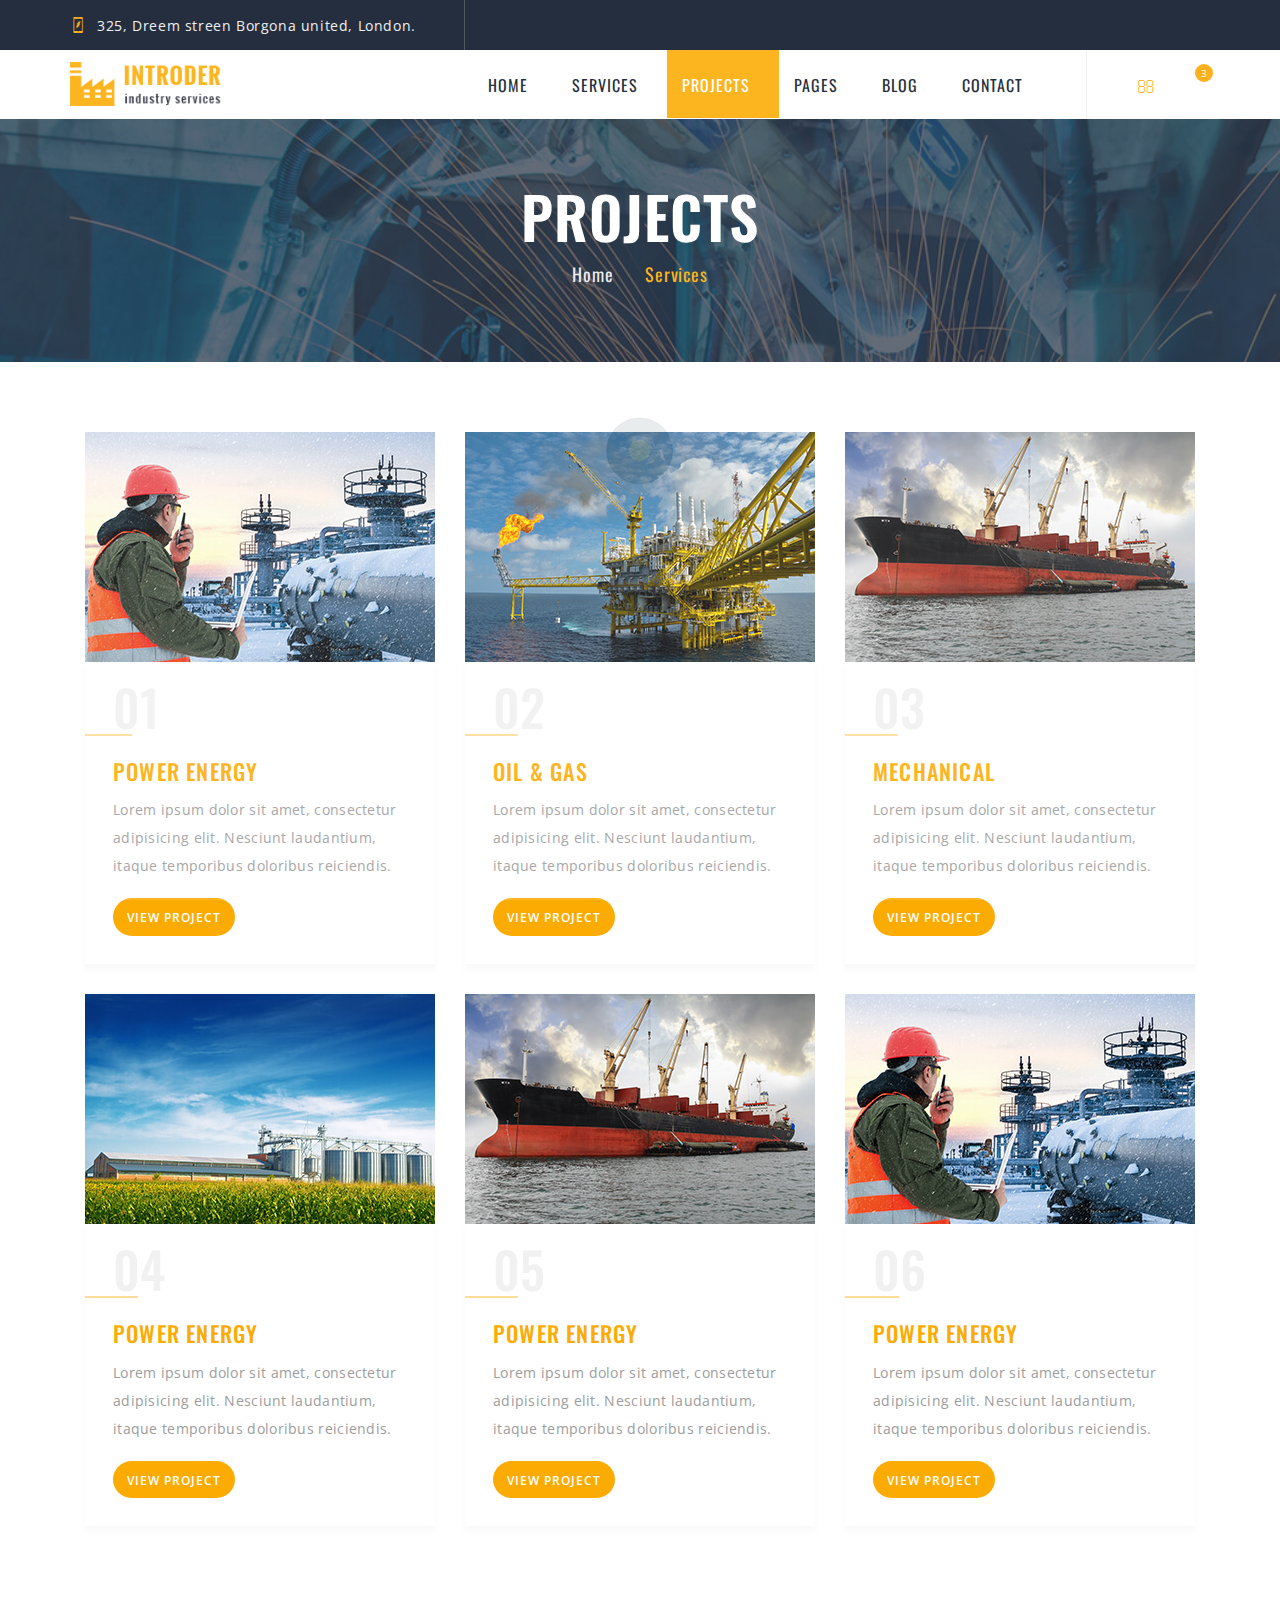
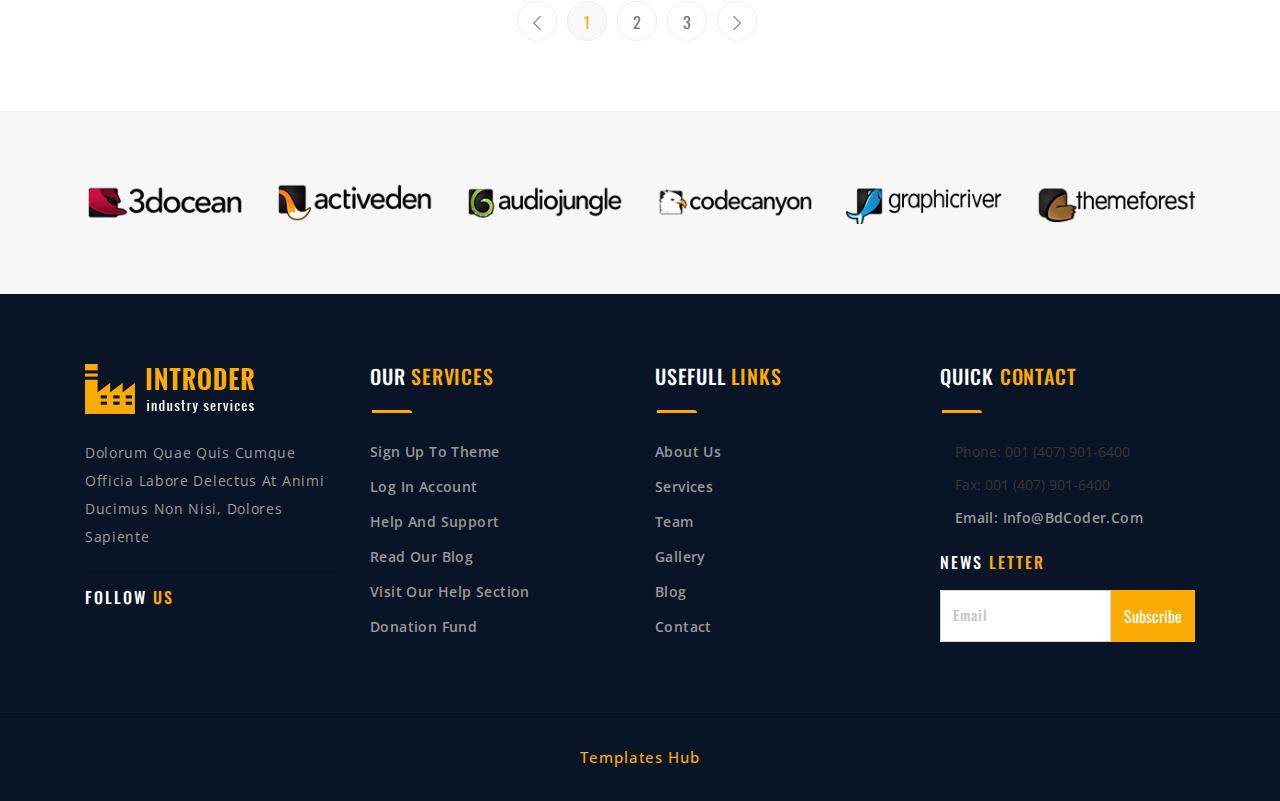
<file: projects.html>
<!DOCTYPE html>
<html lang="en">

  
<!-- projects47:47  -->
<head>
    <!-- Required meta tags -->
    <meta charset="utf-8">
    <meta name="description" content="" />
    <meta name="keywords" 
    content="creative, portfolio, agency, template, theme, designed, html5, html, css3, responsive, onepage" />
    <meta name="author" content="Set Private Limited" />
    <meta name="viewport" content="width=device-width, initial-scale=1, shrink-to-fit=no">

    <!--[if IE]><meta http-equiv='X-UA-Compatible' content='IE=edge,chrome=1'><![endif]-->
    <title>Introder - Industry & Factory HTMl5 Template</title>


    <!------------------------------------------
      Main CSS File
    <------------------------------------------>

    <!-- Bootstrap CSS -->
    <link rel="stylesheet" href="css/bootstrap.min.css">
    <link rel="stylesheet" href="css/font-awesome.min.css">

    <link rel="stylesheet" href="css/menu.css">
    <link rel="stylesheet" href="css/custom-animation.css">
    <!-- Style CSS -->
    <link rel="stylesheet" href="css/style.css">
    <!-- Responsive CSS -->
    <link rel="stylesheet" href="css/responsive.css">

    <!-- Favicon -->
    <link href="images/favicon.png" rel="shortcut icon" type="image/png">

  </head>

<body>

    <div class="preloader"></div>

    <!-- Start Page Wrapper  -->
    <div class="page-wrapper">

    <!-- Header Section Start -->
    <header class="header header-style-2 clearfix">

        <div class="top-bar">
            <div class="container">
                <div class="row">
                    <div class="col-lg-10">
                        <div class="contact-info">
                            <ul>
                                <li>
                                    <i class="flaticon-flash"></i>
                                    325, Dreem streen Borgona united, London.
                                </li>
                            </ul>
                        </div>
                    </div>
                    <div class="col-lg-2">
                        <div class="social-icons">
                            <ul>
                                <li><a href="#"><i class="fa fa-twitter"></i></a></li>
                                <li><a href="#"><i class="fa fa-instagram"></i></a></li>
                                <li><a href="#"><i class="fa fa-linkedin"></i></a></li>
                                <li><a href="#"><i class="fa fa-dribbble"></i></a></li>
                                <li><a href="#"><i class="fa fa-google-plus"></i></a></li>
                            </ul>
                        </div>
                    </div>
                </div>
            </div>
        </div>

        <div class="menu-style bg-transparent menu-hover-2  clearfix">
            <!-- main-navigation start -->
            <div class="main-navigation main-mega-menu animated">
                <nav class="navbar navbar-expand-lg navbar-light">
                    <div class="container">
                        <!-- header dropdown buttons end-->
                        <a class="navbar-brand" href="index-2.html">
                            <img id="logo_img" src="images/logo-2.png" alt=""></a>
                        <button class="navbar-toggler" type="button" data-toggle="collapse"
                                data-target="#navbar-collapse-1" aria-controls="navbar-collapse-1" aria-expanded="false"
                                aria-label="Toggle navigation">
                            <span class="navbar-toggler-icon"></span>
                        </button>


                        <div class="collapse navbar-collapse" id="navbar-collapse-1">

                            <!-- main-menu -->
                            <ul class="navbar-nav ml-xl-auto">

                                <!-- mega-menu end -->
                                <li class="nav-item dropdown  ">
                                    <a href="#" class="nav-link dropdown-toggle"
                                       data-toggle="dropdown" aria-haspopup="true" aria-expanded="false">Home</a>

                                    <div class="dropdown-menu left-1">
                                        <div class="dropdown">
                                            <a class="dropdown-item" href="index.html">Home style one</a>
                                            <a class="dropdown-item" href="index-2.html">Home style two</a>
											<a class="dropdown-item" href="index-3.html">Home style three</a>
                                        </div>
                                    </div>
                                </li>
                                <!-- mega-menu start -->

                                <!-- mega-menu end -->
                                <li class="nav-item dropdown">
                                    <a href="#" class="nav-link dropdown-toggle"
                                       data-toggle="dropdown" aria-haspopup="true" aria-expanded="false">Services</a>

                                    <div class="dropdown-menu left-1">
                                        <div class="dropdown">
                                            <a class="dropdown-item" href="industry-construction.html">Industry
                                                Construction</a>
                                            <a class="dropdown-item" href="risk-analysis.html">Risk Analysis</a>
                                            <a class="dropdown-item" href="industial-law.html">Industial law</a>
                                            <a class="dropdown-item" href="manufacturing.html">Manufacturing</a>
                                            <a class="dropdown-item" href="petroleum-gas.html">Petroleum and Gas</a>
                                            <a class="dropdown-item" href="welding-engineering.html">Welding
                                                Engineering</a>
                                        </div>
                                    </div>
                                </li>
                                <!-- mega-menu start -->

                                <!-- mega-menu end -->
                                <li class="nav-item dropdown active">
                                    <a href="#" class="nav-link dropdown-toggle"
                                       data-toggle="dropdown" aria-haspopup="true" aria-expanded="false">Projects</a>

                                    <div class="dropdown-menu left-1">
                                        <div class="dropdown">
                                            <a class="dropdown-item" href="projects.html">Projects style 1</a>
                                            <a class="dropdown-item" href="projects-2.html">Projects style 2</a>
                                            <a class="dropdown-item" href="project-single.html">Project Details</a>
                                        </div>
                                    </div>
                                </li>
                                <!-- mega-menu start -->

                                <!-- mega-menu end -->
                                <li class="nav-item dropdown">
                                    <a href="#" class="nav-link dropdown-toggle"
                                       data-toggle="dropdown" aria-haspopup="true" aria-expanded="false">Pages</a>

                                    <div class="dropdown-menu left-1">
                                        <div class="dropdown">
                                            <a class="dropdown-item" href="about.html">About Us</a>
                                            <a class="dropdown-item" href="team.html">Our Team</a>
                                            <a class="dropdown-item" href="testimonials.html">Testimonials</a>

                                            <div class="dropdown">
                                                <a class="dropdown-toggle dropdown-item" data-toggle="dropdown"
                                                   href="#">our services</a>

                                                <div class="dropdown-menu">
                                                    <a class="dropdown-item" href="services.html">services style one</a>
                                                    <a class="dropdown-item" href="services-2.html">services style
                                                        two</a>
                                                </div>
                                            </div>
                                            <a class="dropdown-item" href="shop.html">Shop</a>
                                            <a class="dropdown-item" href="shop-single.html">Shop details</a>
                                            <a class="dropdown-item" href="faq.html">Faq</a>
                                            <a class="dropdown-item" href="404.html">404</a>
                                        </div>
                                    </div>
                                </li>
                                <!-- mega-menu start -->

                                <li class="nav-item dropdown">
                                    <a href="blog.html" class="nav-link dropdown-toggle"
                                       id="seventh-dropdown" data-toggle="dropdown" aria-haspopup="true"
                                       aria-expanded="false">Blog</a>

                                    <div class="dropdown-menu navbar-right" aria-labelledby="seventh-dropdown">
                                        <a class="dropdown-item" href="blog.html">Blog</a>
                                        <a class="dropdown-item" href="blog-right-sidebar.html">Blog right sidebar</a>
                                        <a class="dropdown-item" href="blog-left-sidebar.html">Blog left sidebar</a>
                                        <a class="dropdown-item" href="blog-fullwidth.html">Blog full width</a>
                                        <a class="dropdown-item" href="blog-details.html">Blog details</a>
                                    </div>
                                </li>

                                <!-- mega-menu end -->
                                <li class="nav-item dropdown">
                                    <a href="#" class="nav-link dropdown-toggle"
                                       data-toggle="dropdown" aria-haspopup="true" aria-expanded="false">Contact</a>

                                    <div class="dropdown-menu navbar-right">
                                        <div class="dropdown">
                                            <a class="dropdown-item" href="contact.html">Contact style 1</a>
                                            <a class="dropdown-item" href="contact-style-2.html">Contact style 2</a>
                                        </div>
                                    </div>
                                </li>
                                <!-- mega-menu start -->

                            </ul>

                            <!-- header dropdown buttons -->
                            <div class="dropdown-buttons">
                                <div class="btn-group menu-search-box">
                                    <button type="button" class="btn dropdown-toggle" id="header-drop-3"
                                            data-toggle="dropdown" aria-haspopup="true" aria-expanded="false"><i
                                            class="fa fa-search"></i></button>
                                    <ul class="dropdown-menu dropdown-menu-right dropdown-animation"
                                        aria-labelledby="header-drop-3">
                                        <li>
                                            <form role="search" class="search-box">
                                                <div class="form-group">
                                                    <input type="text" class="form-control" placeholder="Search">
                                                    <i class="fa fa-search form-control-feedback"></i>
                                                </div>
                                            </form>
                                        </li>
                                    </ul>
                                </div>

                                <div class="btn-group">
                                    <button type="button" class="btn dropdown-toggle" id="header-drop-4"
                                            data-toggle="dropdown" aria-haspopup="true" aria-expanded="false"><i
                                            class="fa fa-shopping-bag"></i><span class="menu-cart">3</span></button>
                                    <ul class="dropdown-menu dropdown-menu-right cart dropdown-animation"
                                        aria-labelledby="header-drop-4">
                                        <li class="product-item">
                                            <img src="images/shop/1.jpg" alt="">
                                            <a href="#">product name</a>
                                            <span>49.00</span>
                                        </li>
                                        <li class="product-item">
                                            <img src="images/shop/2.jpg" alt="">
                                            <a href="#">product name</a>
                                            <span>80.00</span>
                                        </li>
                                        <li class="product-item">
                                            <img src="images/shop/2.jpg" alt="">
                                            <a href="#">product name</a>
                                            <span>80.00</span>
                                        </li>
                                        <li class="product-item">
                                            <span>120.30</span>
                                            <a class="btn-theme" href="#">Read more</a>
                                        </li>
                                    </ul>
                                </div>
                            </div>
                            <!-- main-menu end -->

                        </div>
                    </div>
                </nav>
            </div>
            <!-- main-navigation end -->
        </div>

    </header>
    <!-- Header Section End -->

        <!-- Inner Section Start -->
          <section class="inner-area parallax-bg" data-background="images/bg/px-1.jpg" data-type="parallax" data-speed="3">
            <div class="container">
              <div class="section-content">
                <div class="row">
                  <div class="col-12">
                    <h4>Projects</h4>
                    <p>Home <a href="#">Services</a></p>
                  </div>
                </div>
              </div>
            </div>
          </section>
        <!-- Inner Section End -->

        <!-- Projects Section Start -->
        <section class="projects-section">
            <div class="container">
                <div class="row">
                    <div class="col-md-6 col-lg-4">
                        <div class="projects-item">
                            <div class="thumb">
                                <img src="images/projects/1.jpg" alt="">
                            </div>
                            <div class="content">
                                <h1>01</h1>
                                <h3>Power Energy</h3>
                                <p>Lorem ipsum dolor sit amet, consectetur adipisicing elit. Nesciunt laudantium, itaque temporibus doloribus reiciendis.</p>
                                <a class="project-btn" href="#">View Project</a>
                            </div>
                        </div>
                    </div>
                    <div class="col-md-6 col-lg-4">
                        <div class="projects-item">
                            <div class="thumb">
                                <img src="images/projects/2.jpg" alt="">
                            </div>
                            <div class="content">
                                <h1>02</h1>
                                <h3>Oil & Gas</h3>
                                <p>Lorem ipsum dolor sit amet, consectetur adipisicing elit. Nesciunt laudantium, itaque temporibus doloribus reiciendis.</p>
                                <a class="project-btn" href="#">View Project</a>
                            </div>
                        </div>
                    </div>
                    <div class="col-md-6 col-lg-4">
                        <div class="projects-item">
                            <div class="thumb">
                                <img src="images/projects/3.jpg" alt="">
                            </div>
                            <div class="content">
                                <h1>03</h1>
                                <h3>Mechanical</h3>
                                <p>Lorem ipsum dolor sit amet, consectetur adipisicing elit. Nesciunt laudantium, itaque temporibus doloribus reiciendis.</p>
                                <a class="project-btn" href="#">View Project</a>
                            </div>
                        </div>
                    </div>
                    <div class="col-md-6 col-lg-4">
                        <div class="projects-item">
                            <div class="thumb">
                                <img src="images/projects/4.jpg" alt="">
                            </div>
                            <div class="content">
                                <h1>04</h1>
                                <h3>Power Energy</h3>
                                <p>Lorem ipsum dolor sit amet, consectetur adipisicing elit. Nesciunt laudantium, itaque temporibus doloribus reiciendis.</p>
                                <a class="project-btn" href="#">View Project</a>
                            </div>
                        </div>
                    </div>
                    <div class="col-md-6 col-lg-4">
                        <div class="projects-item">
                            <div class="thumb">
                                <img src="images/projects/3.jpg" alt="">
                            </div>
                            <div class="content">
                                <h1>05</h1>
                                <h3>Power Energy</h3>
                                <p>Lorem ipsum dolor sit amet, consectetur adipisicing elit. Nesciunt laudantium, itaque temporibus doloribus reiciendis.</p>
                                <a class="project-btn" href="#">View Project</a>
                            </div>
                        </div>
                    </div>
                    <div class="col-md-6 col-lg-4">
                        <div class="projects-item">
                            <div class="thumb">
                                <img src="images/projects/1.jpg" alt="">
                            </div>
                            <div class="content">
                                <h1>06</h1>
                                <h3>Power Energy</h3>
                                <p>Lorem ipsum dolor sit amet, consectetur adipisicing elit. Nesciunt laudantium, itaque temporibus doloribus reiciendis.</p>
                                <a class="project-btn" href="#">View Project</a>
                            </div>
                        </div>
                    </div>
                </div>
            </div>
        </section>
        <!-- Projects Section End -->

        <section class="text-center pt-0 pb-70">
            <div class="container">
                <div class="row">
                    <div class="col-md-12">
                       <div class="page-link-item">
                          <ul>
                            <li><a class="flaticon-left-arrow-1" href="#"></a></li>
                            <li><a class="active" href="#">1</a></li>
                            <li><a href="#">2</a></li>
                            <li><a href="#">3</a></li>
                            <li><a class="flaticon-right-arrow-1" href="#"></a></li>
                          </ul>
                        </div>
                    </div>
                </div>
            </div>
        </section>

        <!-- Client Section Start -->
        <section class="client-section bg-f7 pb-70 pt-70">
            <div class="container">
                <div class="row">
                    <div class="col-md-12">
                        <div id="client_carousel" class="owl-carousel">
                            <div class="item">
                                <div class="client-img-item">
                                    <img src="images/partner/1.png" alt="">
                                </div>
                            </div>
                            <div class="item">
                                <div class="client-img-item">
                                    <img src="images/partner/2.png" alt="">
                                </div>
                            </div>
                            <div class="item">
                                <div class="client-img-item">
                                    <img src="images/partner/3.png" alt="">
                                </div>
                            </div>
                            <div class="item">
                                <div class="client-img-item">
                                    <img src="images/partner/4.png" alt="">
                                </div>
                            </div>
                            <div class="item">
                                <div class="client-img-item">
                                    <img src="images/partner/5.png" alt="">
                                </div>
                            </div>
                            <div class="item">
                                <div class="client-img-item">
                                    <img src="images/partner/6.png" alt="">
                                </div>
                            </div>
                            <div class="item">
                                <div class="client-img-item">
                                    <img src="images/partner/2.png" alt="">
                                </div>
                            </div>
                        </div>
                    </div>
                </div>
            </div>
        </section>
        <!-- Client Section End -->

        <!-- Footer Style Seven Start -->
        <footer class="bg-faded pt-70 pb-40 bg-theme-color-2">
          <div class="container">
            <div class="section-content">
              <div class="row">
                <div class="col-md-3">
                    <div class="footer-item footer-widget-one">
                      <img class="footer-logo mb-25" src="images/logo-1.png" alt="">
                    <p>Dolorum quae quis cumque officia labore delectus at animi ducimus non nisi, dolores sapiente</p>
                      <hr>
                      <h6>Follow<span> Us</span></h6>
                      <ul class="social-icon bg-transparent bordered-theme">
                        <li><a href="#"><i class="fa fa-twitter" aria-hidden="true"></i></a></li>
                        <li><a href="#"><i class="fa fa-instagram" aria-hidden="true"></i></a></li>
                        <li><a href="#"><i class="fa fa-linkedin" aria-hidden="true"></i></a></li>
                        <li><a href="#"><i class="fa fa-dribbble" aria-hidden="true"></i></a></li>
                        <li><a href="#"><i class="fa fa-google-plus" aria-hidden="true"></i></a></li>
                      </ul>
                    </div>
                </div>

                <div class="col-md-3">
                  <div class="footer-item">
                    <div class="footer-title">
                      <h4>Our <span>Services</span></h4>
                      <div class="border-style-3"></div>
                    </div>
                    <ul class="footer-list">
                      <li><a href="#">Sign up to theme</a></li>
                      <li><a href="#">Log in account</a></li>
                      <li><a href="#">Help and support</a></li>
                      <li><a href="#">Read our blog</a></li>
                      <li><a href="#">Visit our help section</a></li>
                      <li><a href="#">Donation Fund</a></li>
                    </ul>

                  </div>
                </div>


                <div class="col-md-3">
                  <div class="footer-item">
                    <div class="footer-title">
                      <h4>Usefull <span>Links</span></h4>
                      <div class="border-style-3"></div>
                    </div>
                    <ul class="footer-list">
                      <li><a href="#">About Us</a></li>
                      <li><a href="#">Services</a></li>
                      <li><a href="#">Team</a></li>
                      <li><a href="#">Gallery</a></li>
                      <li><a href="#">Blog</a></li>
                      <li><a href="#">Contact</a></li>
                    </ul>

                  </div>
                </div>

                <div class="col-md-3">
                  <div class="footer-item">
                    <div class="footer-title">
                      <h4>Quick <span>Contact</span></h4>
                      <div class="border-style-3"></div>
                    </div>
                    <ul class="footer-list footer-contact mb-10">
                      <li><i class="pe-7s-call"></i> Phone: 001 (407) 901-6400</li>
                      <li><i class="pe-7s-print"></i> Fax: 001 (407) 901-6400</li>
                      <li><i class="pe-7s-mail"></i> <a href="mailto:">Email: info@bdCoder.com</a></li>
                    </ul>
                    <div class="footer-item">
                      <h6>News <span>letter</span></h6>
                      <div class="input-group subscribe-style-two">
                        <input type="email" class="form-control input-subscribe" placeholder="Email">
                        <span class="input-group-btn">
                          <button class="btn btn-subscribe" type="button">Subscribe</button>
                        </span>
                      </div>
                    </div>

                  </div>
                </div>
              </div>
            </div>
          </div>
        </footer>
        <section class="footer-copy-right bg-theme-color-2 text-white p-0">
          <div class="container">
            <div class="row">
              <div class="col-12 text-center">
                <p><a target="_blank" href="https://www.templateshub.net">Templates Hub</a></p>
              </div>
            </div>
          </div>
        </section>
        <!-- Footer Style Seven End -->
      
    </div>
    <!-- End Page Wrapper  -->

    <a href="#" class="scrollup"><i class="flaticon-long-arrow-pointing-up" aria-hidden="true"></i></a>


      <!------------------------------------------
        Main JavaScript
      <------------------------------------------>
      <script src="js/jquery-3.2.1.min.js"></script>
      <script src="js/popper.min.js"></script>
      <script src="js/bootstrap.min.js"></script>


      <!-- Optional JavaScript -->
      <script src="js/bootstrap-dropdownhover.min.js"></script>
      <script src="js/bootstrap-slider.js"></script>
      <script src="js/jquery.flexslider-min.js"></script>
      <script src="js/slick.min.js"></script>
      <script src="js/owl.carousel.min.js"></script>
      <script src="js/css3-animate-it.js"></script>
      <script src="js/magnific-popup.min.js"></script>
      <script src="js/jquery.fancybox.js"></script>
      <script src="js/player-min.js"></script>

      <!-- Custom JavaScript -->
      <script src="js/script.js"></script>

</body>


<!-- projects47:47  -->
</html>
</file>
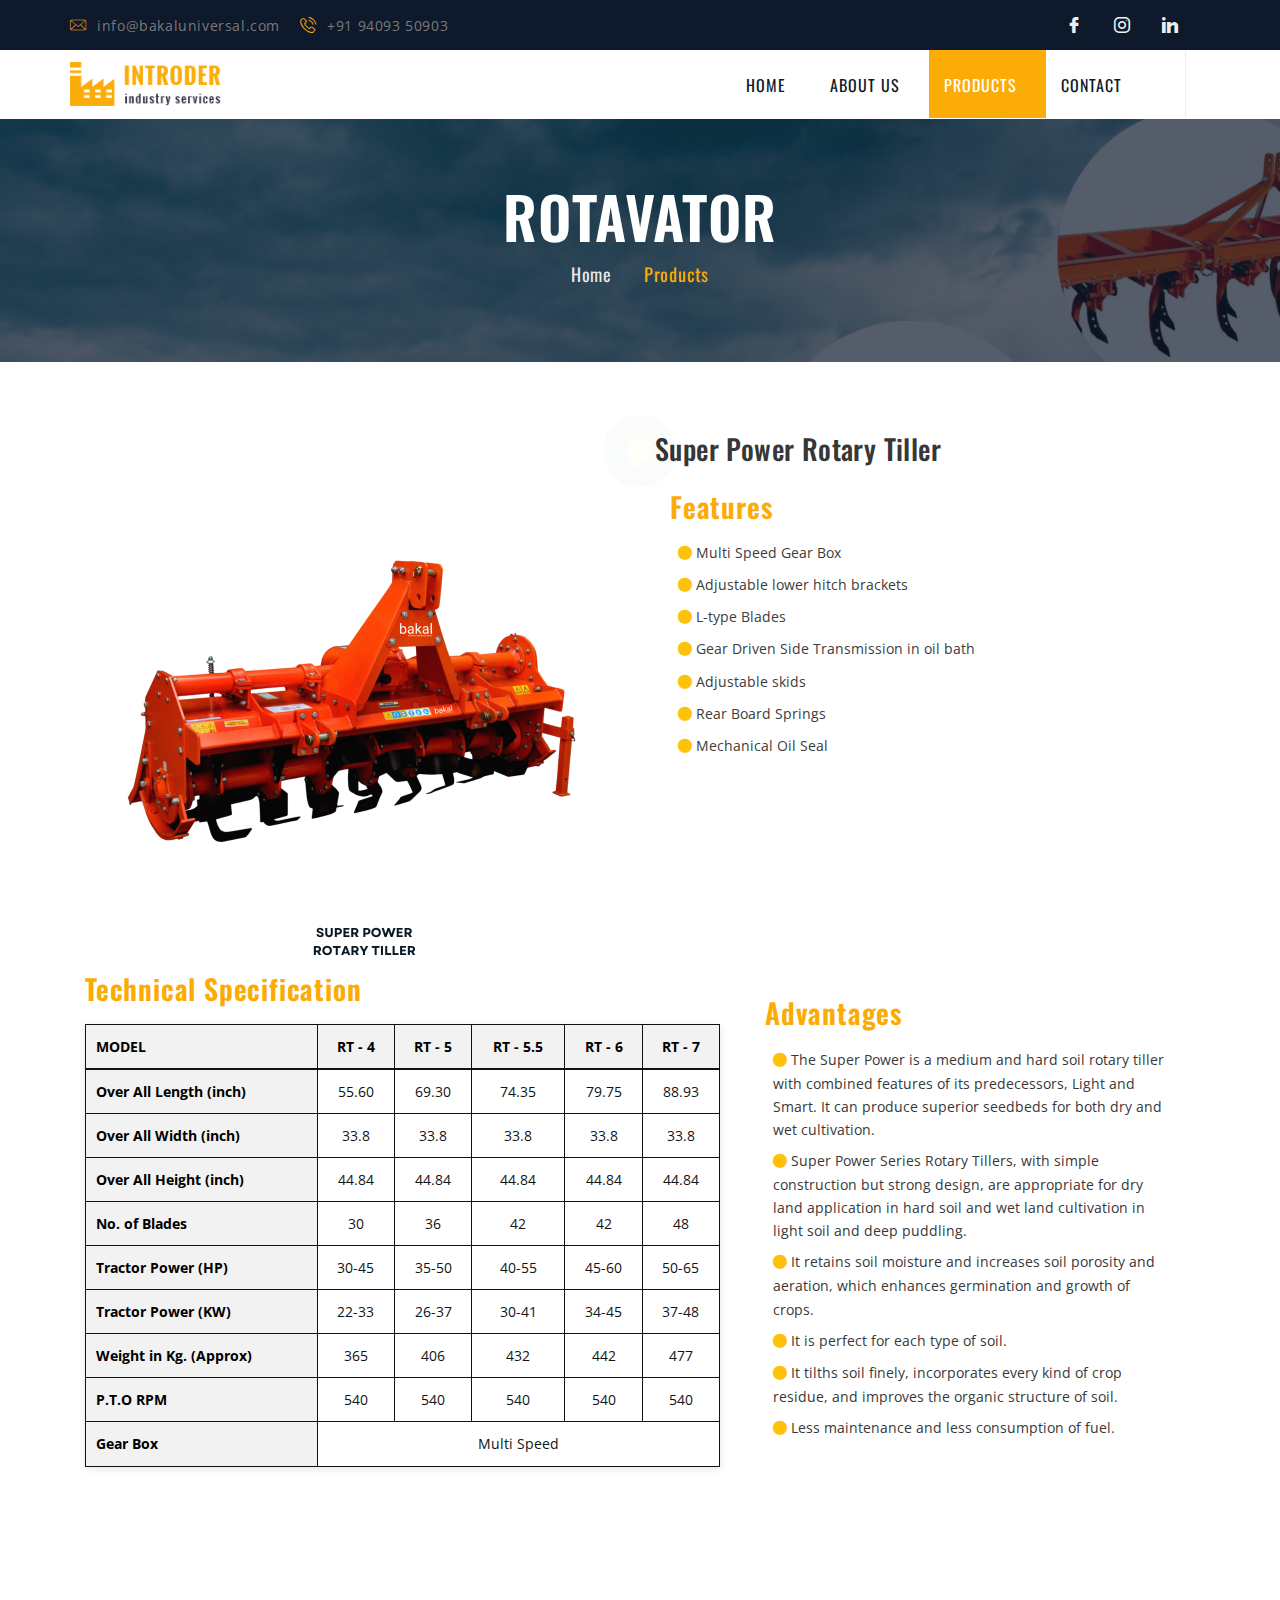
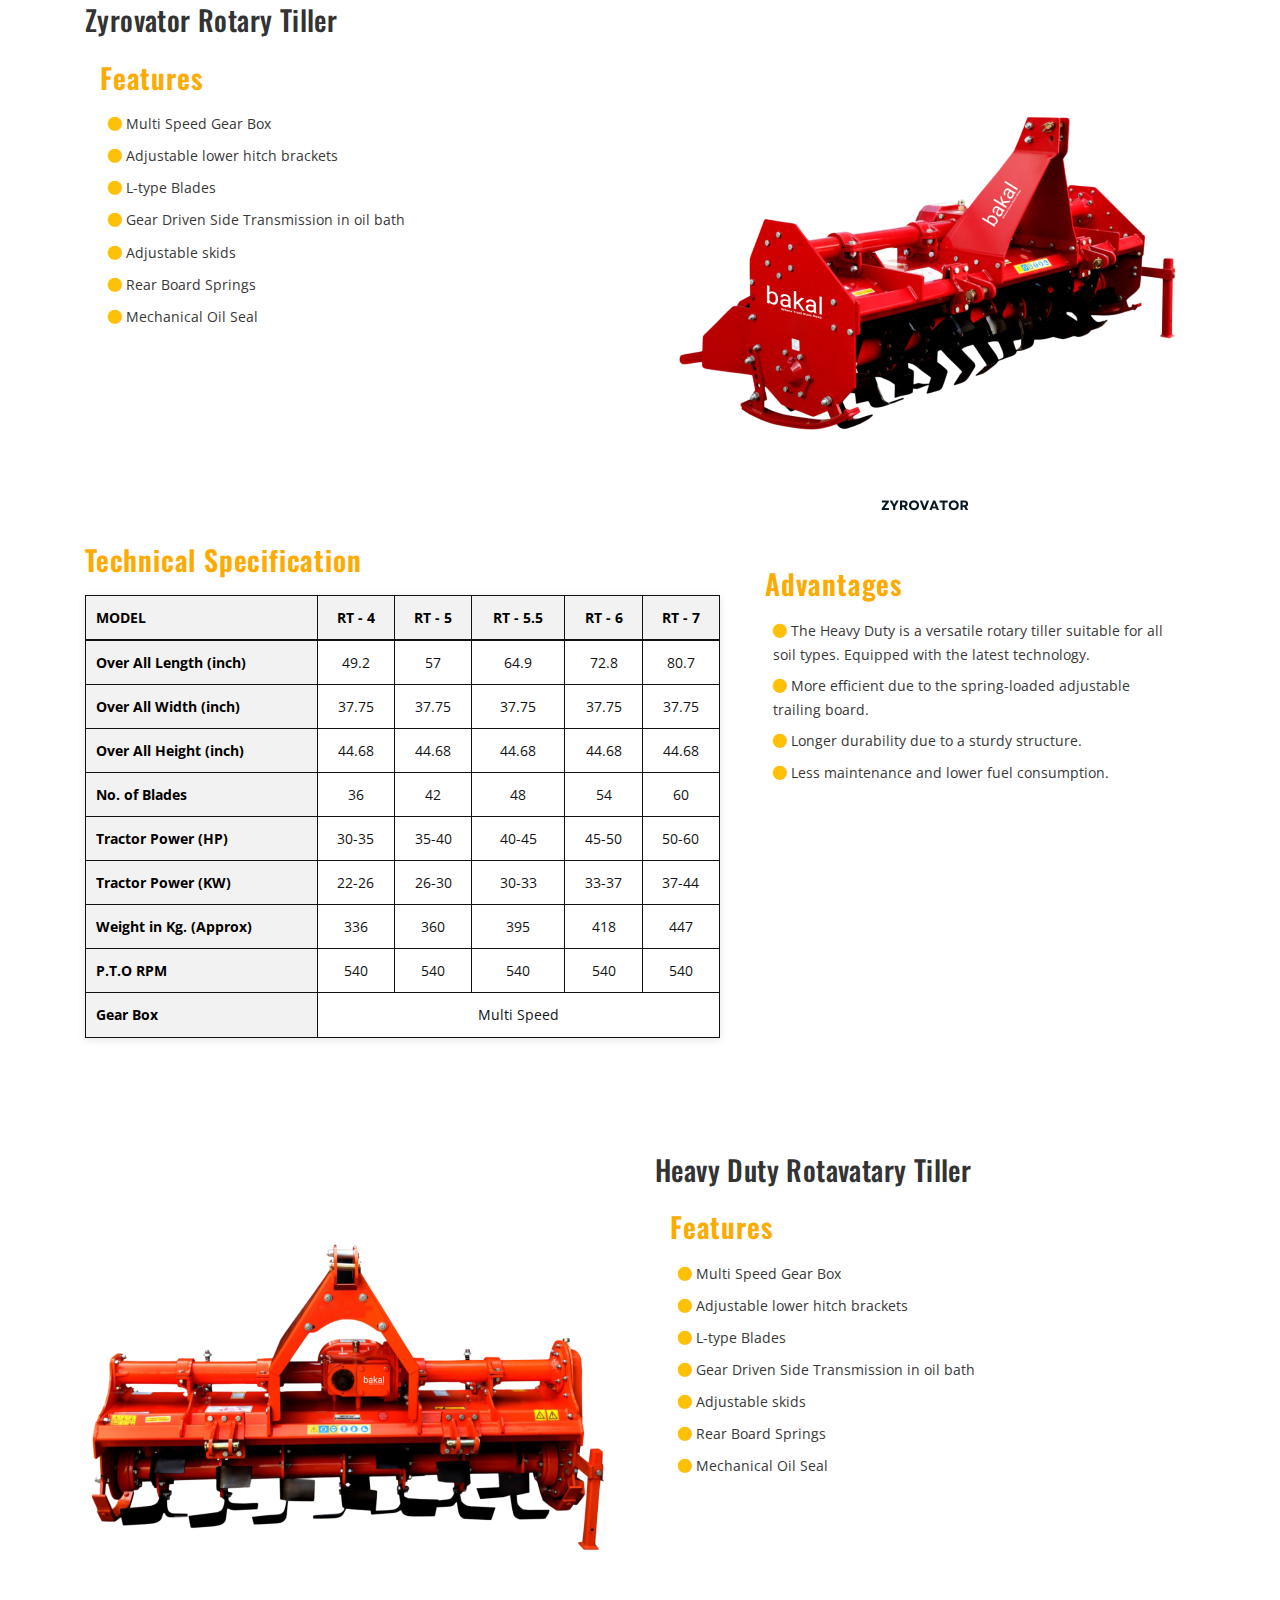
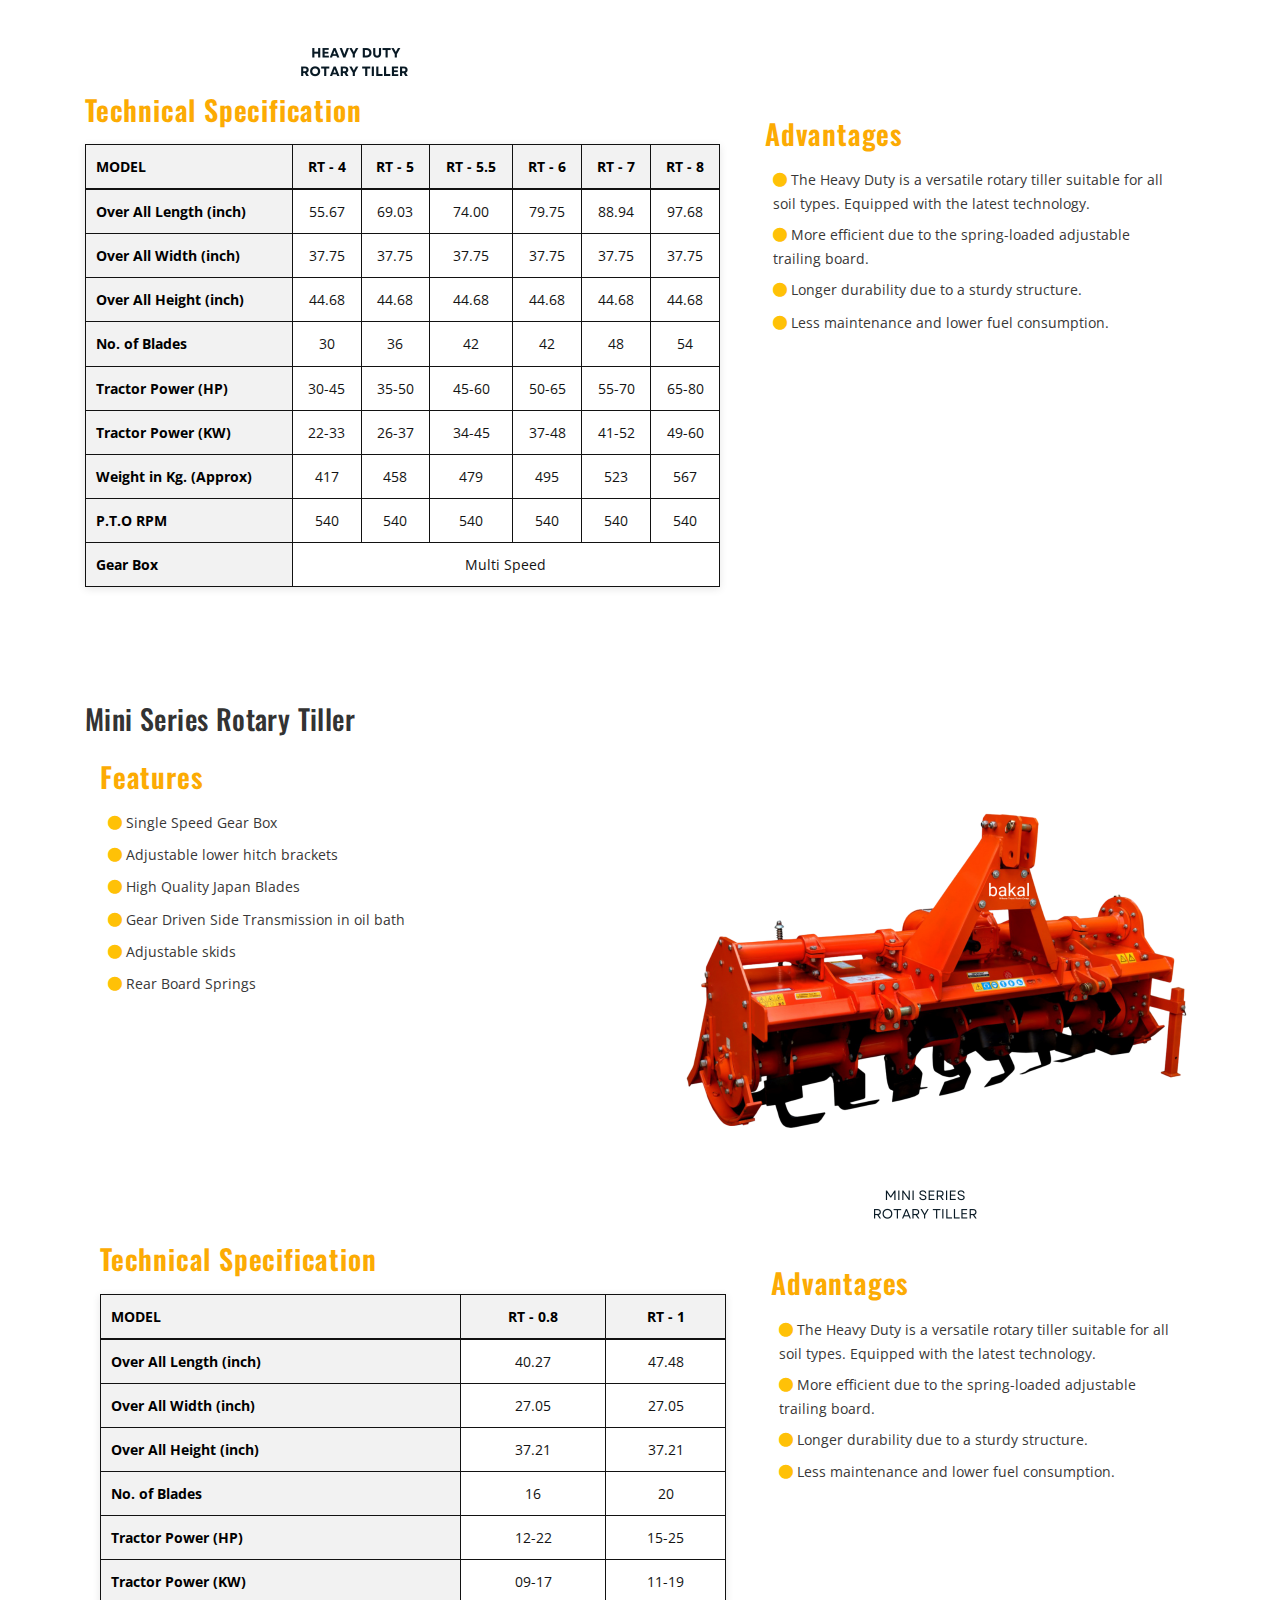
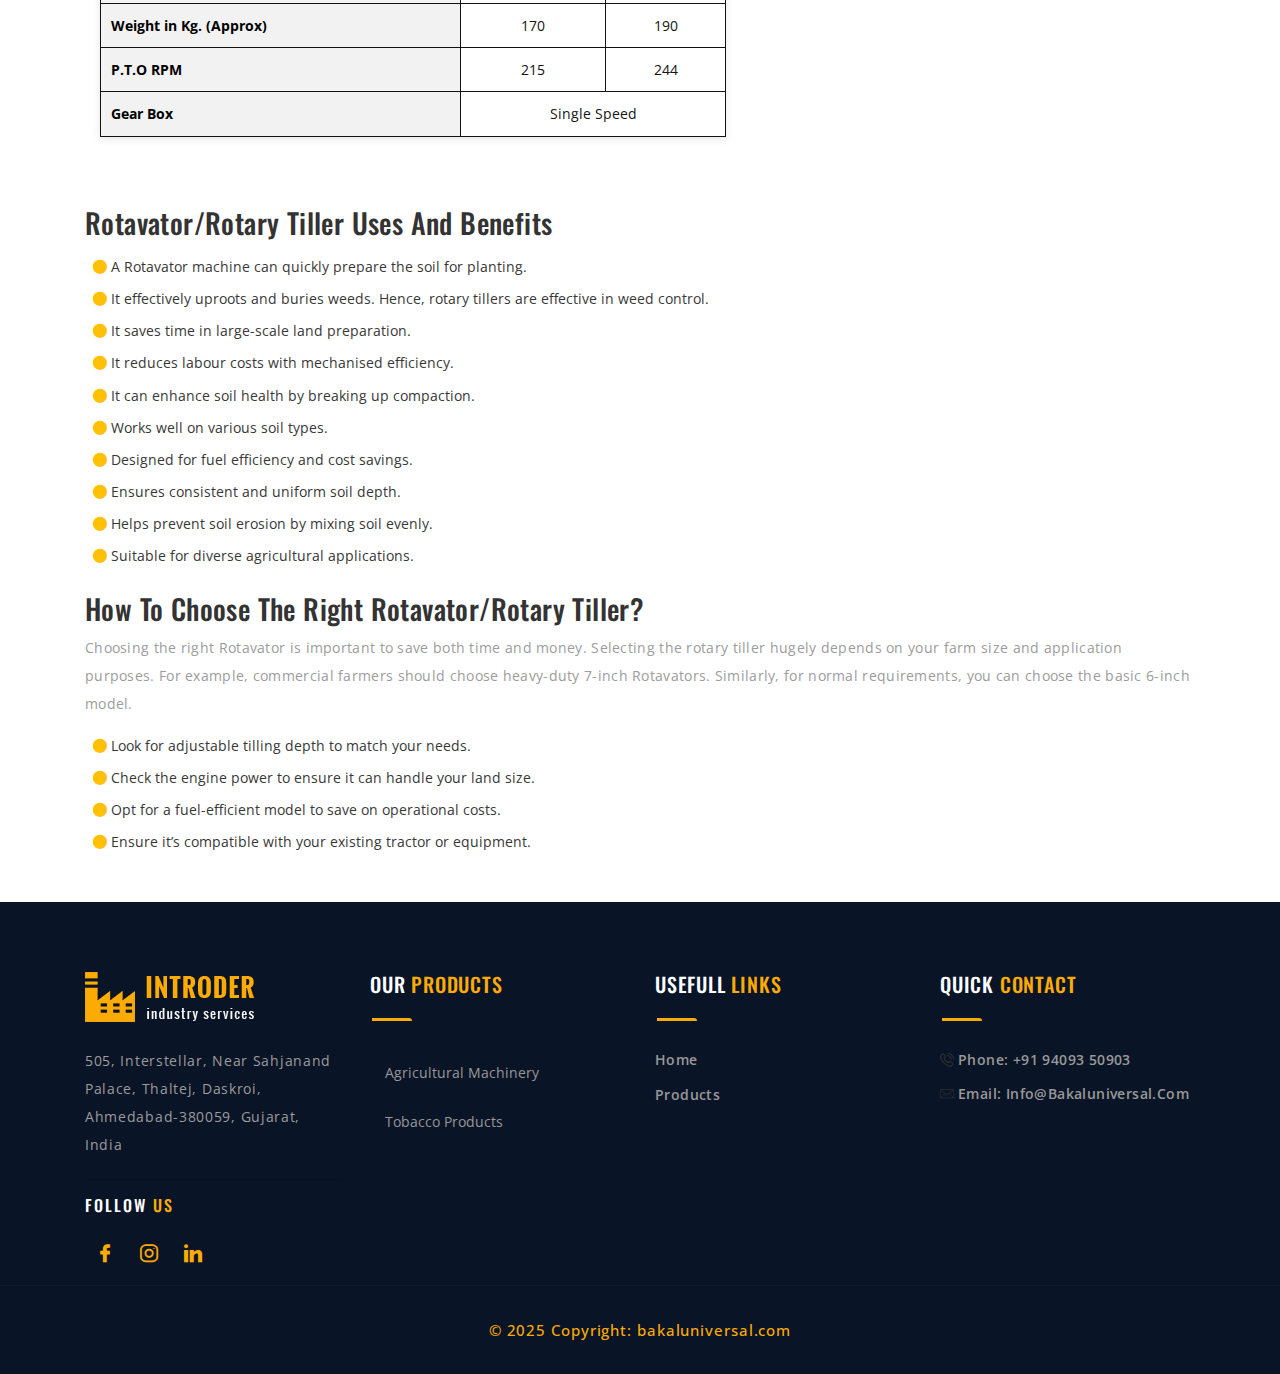
<file: rotavator-detail.html>
<!DOCTYPE html>
<html lang="en">


<!-- shop-single48:19  -->

<head>
  <!-- Required meta tags -->
  <meta charset="utf-8">
  <meta name="description" content="" />
  <meta name="keywords"
    content="creative, portfolio, agency, template, theme, designed, html5, html, css3, responsive, onepage" />
  <meta name="author" content="Set Private Limited" />
  <meta name="viewport" content="width=device-width, initial-scale=1, shrink-to-fit=no">

  <!--[if IE]><meta http-equiv='X-UA-Compatible' content='IE=edge,chrome=1'><![endif]-->
  <title>Introder - Industry & Factory HTMl5 Template</title>


  <!------------------------------------------
      Main CSS File
    <------------------------------------------>

  <!-- Bootstrap CSS -->
  <link rel="stylesheet" href="css/bootstrap.min.css">
  <link rel="stylesheet" href="css/font-awesome.min.css">

  <link rel="stylesheet" href="css/menu.css">
  <link rel="stylesheet" href="css/custom-animation.css">

  <link rel="stylesheet" href="css/custom.css">

  <link rel="stylesheet" href="css/responsive.css">
  <!-- Style CSS -->
  <link rel="stylesheet" href="css/style.css">
  <!-- Responsive CSS -->
  <link rel="stylesheet" href="css/responsive.css">

  <!-- Favicon -->
  <link href="images/favicon.png" rel="shortcut icon" type="image/png">

</head>

<body>

  <div class="preloader"></div>

  <!-- Start Page Wrapper  -->
  <div class="page-wrapper">

    <!-- Header Section Start -->

    <div id="nav-placeholder"></div>
    <!-- Header Section End -->

    <!-- Inner Section Start -->
    <section class="inner-area parallax-bg" data-background="images/slider/farm-equipments.png" data-type="parallax"
      data-speed="3">
      <div class="container">
        <div class="section-content">
          <div class="row">
            <div class="col-12">
              <h4>Rotavator</h4>
              <p>Home <a href="#">Products</a></p>
            </div>
          </div>
        </div>
      </div>
    </section>
    <!-- Inner Section End -->

    <!-- Shop Section Start -->
    <!-- Super power ratary -->
    <section class="shop-section">
      <div class="container">
        <div class="row">
          <div class="col-md-12 col-lg-12">
            <div class="shop-single">
              <div class="row">
                <div class="col-lg-6">
                  <div class="thumb">
                    <img src="images/bakal-images/super-power-rotary-tiller.png" alt="">
                  </div>
                </div>
                <div class="col-lg-6">
                  <h3> Super Power Rotary Tiller </h3>
                  <!-- Features -->
                  <div class="container ms-5 mb-5">
                    <div class="uses content mt-4">
                      <h4>Features</h4>
                      <ul class="list-unstyled about-four__list mt-3 mb-0">
                        <li class="text-black m-2">
                          <i class="flaticon-circle text-warning"></i>
                          Multi Speed Gear Box
                        </li>
                        <li class="text-black m-2">
                          <i class="flaticon-circle text-warning"></i>
                          Adjustable lower hitch brackets
                        </li>
                        <li class="text-black m-2">
                          <i class="flaticon-circle text-warning"></i>
                          L-type Blades
                        </li>
                        <li class="text-black m-2">
                          <i class="flaticon-circle text-warning"></i>
                          Gear Driven Side Transmission in oil bath
                        </li>
                        <li class="text-black m-2">
                          <i class="flaticon-circle text-warning"></i>
                          Adjustable skids
                        </li>
                        <li class="text-black m-2">
                          <i class="flaticon-circle text-warning"></i>
                          Rear Board Springs
                        </li>
                        <li class="text-black m-2">
                          <i class="flaticon-circle text-warning"></i>
                          Mechanical Oil Seal
                        </li>
                      </ul>
                    </div>
                  </div>
                </div>
                <div class="d-flex flex-wrap">
                  <div class="content col-lg-7 col-md-6 col-sm-12">
                    <h4>Technical Specification</h4>
                    <div class="table-container  d-flex">
                      <table class="spec-table table-bordered">
                        <thead>
                          <tr>
                            <th>MODEL</th>
                            <th class="text-center">RT - 4</th>
                            <th class="text-center">RT - 5</th>
                            <th class="text-center">RT - 5.5</th>
                            <th class="text-center">RT - 6</th>
                            <th class="text-center">RT - 7</th>
                          </tr>
                        </thead>
                        <tbody>
                          <tr>
                            <th>Over All Length (inch)</th>
                            <td class="text-center">55.60</td>
                            <td class="text-center">69.30</td>
                            <td class="text-center">74.35</td>
                            <td class="text-center">79.75</td>
                            <td class="text-center">88.93</td>
                          </tr>
                          <tr>
                            <th>Over All Width (inch)</th>
                            <td class="text-center">33.8</td>
                            <td class="text-center">33.8</td>
                            <td class="text-center">33.8</td>
                            <td class="text-center">33.8</td>
                            <td class="text-center">33.8</td>
                          </tr>
                          <tr>
                            <th>Over All Height (inch)</th>
                            <td class="text-center">44.84</td>
                            <td class="text-center">44.84</td>
                            <td class="text-center">44.84</td>
                            <td class="text-center">44.84</td>
                            <td class="text-center">44.84</td>
                          </tr>
                          <tr>
                            <th>No. of Blades</th>
                            <td class="text-center">30</td>
                            <td class="text-center">36</td>
                            <td class="text-center">42</td>
                            <td class="text-center">42</td>
                            <td class="text-center">48</td>
                          </tr>
                          <tr>
                            <th>Tractor Power (HP)</th>
                            <td class="text-center">30-45</td>
                            <td class="text-center">35-50</td>
                            <td class="text-center">40-55</td>
                            <td class="text-center">45-60</td>
                            <td class="text-center">50-65</td>
                          </tr>
                          <tr>
                            <th>Tractor Power (KW)</th>
                            <td class="text-center">22-33</td>
                            <td class="text-center">26-37</td>
                            <td class="text-center">30-41</td>
                            <td class="text-center">34-45</td>
                            <td class="text-center">37-48</td>
                          </tr>
                          <tr>
                            <th>Weight in Kg. (Approx)</th>
                            <td class="text-center">365</td>
                            <td class="text-center">406</td>
                            <td class="text-center">432</td>
                            <td class="text-center">442</td>
                            <td class="text-center">477</td>
                          </tr>
                          <tr>
                            <th>P.T.O RPM</th>
                            <td class="text-center">540</td>
                            <td class="text-center">540</td>
                            <td class="text-center">540</td>
                            <td class="text-center">540</td>
                            <td class="text-center">540</td>
                          </tr>
                          <tr>
                            <th>Gear Box</th>
                            <td colspan="5" class="text-center">Multi Speed</td>
                          </tr>
                        </tbody>
                      </table>

                    </div>
                  </div>
                  <!-- Advantages -->
                  <div class="col-lg-5 col-md-6 col-sm-12">
                    <div class="container ms-5 mb-5">
                      <div class="uses content mt-4">
                        <h4>Advantages</h4>
                        <ul class="list-unstyled about-four__list mt-3 mb-0">
                          <li class="text-black m-2">
                            <i class="flaticon-circle text-warning"></i>
                            The Super Power is a medium and hard soil rotary tiller with combined features of its
                            predecessors, Light and Smart. It can produce superior seedbeds for both dry and wet
                            cultivation.
                          </li>
                          <li class="text-black m-2">
                            <i class="flaticon-circle text-warning"></i>
                            Super Power Series Rotary Tillers, with simple construction but strong design, are
                            appropriate for dry land application in hard soil and wet land cultivation in light soil and
                            deep puddling.
                          </li>
                          <li class="text-black m-2">
                            <i class="flaticon-circle text-warning"></i>
                            It retains soil moisture and increases soil porosity and aeration, which enhances
                            germination and growth of crops.
                          </li>
                          <li class="text-black m-2">
                            <i class="flaticon-circle text-warning"></i>
                            It is perfect for each type of soil.
                          </li>
                          <li class="text-black m-2">
                            <i class="flaticon-circle text-warning"></i>
                            It tilths soil finely, incorporates every kind of crop residue, and improves the organic
                            structure of soil.
                          </li>
                          <li class="text-black m-2">
                            <i class="flaticon-circle text-warning"></i>
                            Less maintenance and less consumption of fuel.
                          </li>
                        </ul>
                      </div>
                    </div>
                  </div>
                </div>
              </div>
            </div>
          </div>
        </div>
      </div>
      <!-- </div> -->
    </section>
    <!-- <section class="shop-section">
      <div class="container">
        <div class="row">
          <div class="col-md-12 col-lg-12">
            <div class="shop-single">
              <div class="row">
                <div class="col-lg-6 d-flex align-items-center">
                  <div class="thumb">
                    <img src="images/machines/havy-duty-rotavator.jpg" alt="">
                  </div>
                </div>
                <div class="col-lg-6">
                  <div class="content">
                    <h3>Heavy Duty Rotavator</h3>
                    <h4>Technical Specification</h4>
                    <div class="table-container">
                      <table class="spec-table  table-bordered">
                        <thead>
                          <tr>
                            <th>MODEL</th>
                            <th class="text-center">ART-4</th>
                            <th class="text-center">ART-5</th>
                            <th class="text-center">ART-5.5</th>
                            <th class="text-center">ART-6</th>
                            <th class="text-center">ART-7</th>
                            <th class="text-center">ART-8</th>
                          </tr>
                        </thead>
                        <tbody>
                          <tr>
                            <th>Length of the work (inch)</th>
                            <td class="text-center">48</td>
                            <td class="text-center">58</td>
                            <td class="text-center">64</td>
                            <td class="text-center">69</td>
                            <td class="text-center">78</td>
                            <td class="text-center">90</td>
                          </tr>
                          <tr>
                            <th>Number of Blade's </th>
                            <td class="text-center">30</td>
                            <td class="text-center">36</td>
                            <td class="text-center">42</td>
                            <td class="text-center">42</td>
                            <td class="text-center">48</td>
                            <td class="text-center">54</td>
                          </tr>
                          <tr>
                            <th>
                              <div
                                class="align-items-center d-flex align-content-center flex-row justify-content-around">
                                <span>
                                  Tractor Power
                                </span>
                                <div class="d-flex flex-column">
                                  <span>
                                    HP
                                  </span>
                                  <hr />
                                  <span>
                                    KW
                                  </span>
                                </div>
                              </div>
                            </th>
                            <div class="d-flex flex-row h-100">
                              <span class="h-50">
                                <td class="text-center">
                                  <div class="d-flex flex-column">
                                    <span>
                                      40-55
                                    </span>
                                    <hr />
                                    <span>
                                      30-41
                                    </span>
                                  </div>
                                </td>
                                <td class="text-center">
                                  <div class="d-flex flex-column">
                                    <span>
                                      45-60
                                    </span>
                                    <hr />
                                    <span>
                                      34-45
                                    </span>
                                  </div>
                                </td>
                                <td class="text-center">
                                  <div class="d-flex flex-column">
                                    <span>
                                      50-65
                                    </span>
                                    <hr />
                                    <span>
                                      37-48
                                    </span>
                                  </div>
                                </td>
                                <td class="text-center">
                                  <div class="d-flex flex-column">
                                    <span>
                                      55-70
                                    </span>
                                    <hr />
                                    <span>
                                      41-52
                                    </span>
                                  </div>
                                </td>
                                <td class="text-center">
                                  <div class="d-flex flex-column">
                                    <span>
                                      65-80
                                    </span>
                                    <hr />
                                    <span>
                                      49-60
                                    </span>
                                  </div>
                                </td>
                                <td class="text-center">
                                  <div class="d-flex flex-column">
                                    <span>
                                      75-90
                                    </span>
                                    <hr />
                                    <span>
                                      56-67
                                    </span>
                                  </div>
                                </td>
                            </div>
                          </tr>
                          <tr>
                            <th>Weight in Kg. Approx</th>
                            <td class="text-center">417</td>
                            <td class="text-center">458</td>
                            <td class="text-center">479</td>
                            <td class="text-center">495</td>
                            <td class="text-center">523</td>
                            <td class="text-center">567</td>
                          </tr>
                          <tr>
                            <th>P.T.O RPM</th>
                            <td class="text-center">540</td>
                            <td class="text-center">540</td>
                            <td class="text-center">540</td>
                            <td class="text-center">540</td>
                            <td class="text-center">540</td>
                            <td class="text-center">540</td>
                          </tr>
                          <tr>
                            <th>Gear Box </th>
                            <td class="text-center">Multi Speed</td>
                            <td class="text-center">Multi Speed</td>
                            <td class="text-center">Multi Speed</td>
                            <td class="text-center">Multi Speed</td>
                            <td class="text-center">Multi Speed</td>
                            <td class="text-center">Multi Speed</td>
                            </td>
                          </tr>
                        </tbody>
                      </table>
                    </div>
                  </div>
                </div>
              </div>
            </div>
          </div>
        </div>
      </div>
    </section> -->
    <!-- Supoer power end -->

    <!-- zyrocator -->
    <section class="shop-section">
      <div class="container">
        <div class="row">
          <div class="col-md-12 col-lg-12">
            <div class="shop-single">
              <div class="row flex-row-reverse">
                <div class="col-lg-6">
                  <div class="thumb">
                    <img src="images/bakal-images/zyrovator.png" alt="">
                  </div>
                </div>
                <div class="col-lg-6">
                  <h3> Zyrovator Rotary Tiller </h3>
                  <!-- Features -->
                  <div class="container ms-5 mb-5">
                    <div class="uses content mt-4">
                      <h4>Features</h4>
                      <ul class="list-unstyled about-four__list mt-3 mb-0">
                        <li class="text-black m-2">
                          <i class="flaticon-circle text-warning"></i>
                          Multi Speed Gear Box
                        </li>
                        <li class="text-black m-2">
                          <i class="flaticon-circle text-warning"></i>
                          Adjustable lower hitch brackets
                        </li>
                        <li class="text-black m-2">
                          <i class="flaticon-circle text-warning"></i>
                          L-type Blades
                        </li>
                        <li class="text-black m-2">
                          <i class="flaticon-circle text-warning"></i>
                          Gear Driven Side Transmission in oil bath
                        </li>
                        <li class="text-black m-2">
                          <i class="flaticon-circle text-warning"></i>
                          Adjustable skids
                        </li>
                        <li class="text-black m-2">
                          <i class="flaticon-circle text-warning"></i>
                          Rear Board Springs
                        </li>
                        <li class="text-black m-2">
                          <i class="flaticon-circle text-warning"></i>
                          Mechanical Oil Seal
                        </li>
                      </ul>
                    </div>
                  </div>
                </div>
                <div class="d-flex flex-wrap">
                  <div class="content col-lg-7 col-md-6 col-sm-12">
                    <h4>Technical Specification</h4>
                    <div class="table-container  d-flex">
                      <table class="spec-table table-bordered">
                        <thead>
                          <tr>
                            <th>MODEL</th>
                            <th class="text-center">RT - 4</th>
                            <th class="text-center">RT - 5</th>
                            <th class="text-center">RT - 5.5</th>
                            <th class="text-center">RT - 6</th>
                            <th class="text-center">RT - 7</th>
                          </tr>
                        </thead>
                        <tbody>
                          <tr>
                            <th>Over All Length (inch)</th>
                            <td class="text-center">49.2</td>
                            <td class="text-center">57</td>
                            <td class="text-center">64.9</td>
                            <td class="text-center">72.8</td>
                            <td class="text-center">80.7</td>
                          </tr>
                          <tr>
                            <th>Over All Width (inch)</th>
                            <td class="text-center">37.75</td>
                            <td class="text-center">37.75</td>
                            <td class="text-center">37.75</td>
                            <td class="text-center">37.75</td>
                            <td class="text-center">37.75</td>
                          </tr>
                          <tr>
                            <th>Over All Height (inch)</th>
                            <td class="text-center">44.68</td>
                            <td class="text-center">44.68</td>
                            <td class="text-center">44.68</td>
                            <td class="text-center">44.68</td>
                            <td class="text-center">44.68</td>
                          </tr>
                          <tr>
                            <th>No. of Blades</th>
                            <td class="text-center">36</td>
                            <td class="text-center">42</td>
                            <td class="text-center">48</td>
                            <td class="text-center">54</td>
                            <td class="text-center">60</td>
                          </tr>
                          <tr>
                            <th>Tractor Power (HP)</th>
                            <td class="text-center">30-35</td>
                            <td class="text-center">35-40</td>
                            <td class="text-center">40-45</td>
                            <td class="text-center">45-50</td>
                            <td class="text-center">50-60</td>
                          </tr>
                          <tr>
                            <th>Tractor Power (KW)</th>
                            <td class="text-center">22-26</td>
                            <td class="text-center">26-30</td>
                            <td class="text-center">30-33</td>
                            <td class="text-center">33-37</td>
                            <td class="text-center">37-44</td>
                          </tr>
                          <tr>
                            <th>Weight in Kg. (Approx)</th>
                            <td class="text-center">336</td>
                            <td class="text-center">360</td>
                            <td class="text-center">395</td>
                            <td class="text-center">418</td>
                            <td class="text-center">447</td>
                          </tr>
                          <tr>
                            <th>P.T.O RPM</th>
                            <td class="text-center">540</td>
                            <td class="text-center">540</td>
                            <td class="text-center">540</td>
                            <td class="text-center">540</td>
                            <td class="text-center">540</td>
                          </tr>
                          <tr>
                            <th>Gear Box</th>
                            <td colspan="5" class="text-center">Multi Speed</td>
                          </tr>
                        </tbody>
                      </table>
                    </div>
                  </div>
                  <!-- Advantages -->
                  <div class="col-lg-5 col-md-6 col-sm-12">
                    <div class="container ms-5 mb-5">
                      <div class="uses content mt-4">
                        <h4>Advantages</h4>
                        <ul class="list-unstyled about-four__list mt-3 mb-0">
                          <li class="text-black m-2">
                            <i class="flaticon-circle text-warning"></i>
                            The Heavy Duty is a versatile rotary tiller suitable for all soil types. Equipped with the latest technology.
                          </li>
                          <li class="text-black m-2">
                            <i class="flaticon-circle text-warning"></i>
                            More efficient due to the spring-loaded adjustable trailing board.
                          </li>
                          <li class="text-black m-2">
                            <i class="flaticon-circle text-warning"></i>
                            Longer durability due to a sturdy structure.
                          </li>
                          <li class="text-black m-2">
                            <i class="flaticon-circle text-warning"></i>
                            Less maintenance and lower fuel consumption.
                          </li>
                        </ul>
                      </div>
                    </div>
                  </div>
                </div>
              </div>
            </div>
          </div>
        </div>
      </div>
      <!-- </div> -->
    </section>
    <!-- <section class="shop-section">
      <div class="container">
        <div class="row">
          <div class="col-md-12 col-lg-12">
            <div class="shop-single">
              <div class="row flex-row-reverse">
                <div class="col-lg-6  d-flex align-items-center">
                  <div class="thumb">
                    <img src="images/machines/zyrovator-rotavator.png" alt="">
                  </div>
                </div>
                <div class="col-lg-6">
                  <div class="content">
                    <h3> zyrovator</h3>
                    <h4>Technical Specification</h4>
                    <div class="table-container">
                      <table class="spec-table  table-bordered">
                        <thead>
                          <tr>
                            <th scope="col">MODEL</th>
                            <th scope="col" class="text-center">ART-0.8</th>
                            <th scope="col" class="text-center">ART-1</th>
                          </tr>
                        </thead>
                        <tbody>
                          <tr>
                            <th>Length of the work (inch)</th>
                            <td class="text-center">30</td>
                            <td class="text-center">39</td>
                          </tr>
                          <tr>
                            <th>Number of Blade's </th>
                            <td class="text-center">16</td>
                            <td class="text-center">20</td>
                          </tr>
                          <tr>
                            <th>Tractor Power HP</th>
                            <td class="text-center">12-22</td>
                            <td class="text-center">15-25</td>
                          </tr>
                          <tr>
                            <th>Weight in Kg. Approx</th>
                            <td class="text-center">155</td>
                            <td class="text-center">174</td>
                          </tr>
                          <tr>
                            <th>P.T.O RPM</th>
                            <td class="text-center">215</td>
                            <td class="text-center">244</td>
                          </tr>
                          <tr>
                            <th>Gear Box</th>
                            <td class="text-center">Single Speed</td>
                            <td class="text-center">Single Speed</td>
                          </tr>

                        </tbody>
                      </table>
                    </div>
                  </div>
                </div>
              </div>
            </div>
          </div>
        </div>
      </div>
    </section> -->
    <!-- end zyrovator -->

    <!-- heavy duty -->
      <section class="shop-section">
      <div class="container">
        <div class="row">
          <div class="col-md-12 col-lg-12">
            <div class="shop-single">
              <div class="row">
                <div class="col-lg-6">
                  <div class="thumb">
                    <img src="images/bakal-images/heavy-duty-ratary-tiller.png" alt="">
                  </div>
                </div>
                <div class="col-lg-6">
                  <h3> Heavy Duty Rotavatary Tiller </h3>
                  <!-- Features -->
                  <div class="container ms-5 mb-5">
                    <div class="uses content mt-4">
                      <h4>Features</h4>
                      <ul class="list-unstyled about-four__list mt-3 mb-0">
                        <li class="text-black m-2">
                          <i class="flaticon-circle text-warning"></i>
                          Multi Speed Gear Box
                        </li>
                        <li class="text-black m-2">
                          <i class="flaticon-circle text-warning"></i>
                          Adjustable lower hitch brackets
                        </li>
                        <li class="text-black m-2">
                          <i class="flaticon-circle text-warning"></i>
                          L-type Blades
                        </li>
                        <li class="text-black m-2">
                          <i class="flaticon-circle text-warning"></i>
                          Gear Driven Side Transmission in oil bath
                        </li>
                        <li class="text-black m-2">
                          <i class="flaticon-circle text-warning"></i>
                          Adjustable skids
                        </li>
                        <li class="text-black m-2">
                          <i class="flaticon-circle text-warning"></i>
                          Rear Board Springs
                        </li>
                        <li class="text-black m-2">
                          <i class="flaticon-circle text-warning"></i>
                          Mechanical Oil Seal
                        </li>
                      </ul>
                    </div>
                  </div>
                </div>
                <div class="d-flex flex-wrap">
                  <div class="content col-lg-7 col-md-6 col-sm-12">
                    <h4>Technical Specification</h4>
                    <div class="table-container  d-flex">
                      <table class="spec-table table-bordered">
                        <thead>
                            <tr>
                                <th>MODEL</th>
                                <th class="text-center">RT - 4</th>
                                <th class="text-center">RT - 5</th>
                                <th class="text-center">RT - 5.5</th>
                                <th class="text-center">RT - 6</th>
                                <th class="text-center">RT - 7</th>
                                <th class="text-center">RT - 8</th>
                            </tr>
                        </thead>
                        <tbody>
                            <tr>
                                <th>Over All Length (inch)</th>
                                <td class="text-center">55.67</td>
                                <td class="text-center">69.03</td>
                                <td class="text-center">74.00</td>
                                <td class="text-center">79.75</td>
                                <td class="text-center">88.94</td>
                                <td class="text-center">97.68</td>
                            </tr>
                            <tr>
                                <th>Over All Width (inch)</th>
                                <td class="text-center">37.75</td>
                                <td class="text-center">37.75</td>
                                <td class="text-center">37.75</td>
                                <td class="text-center">37.75</td>
                                <td class="text-center">37.75</td>
                                <td class="text-center">37.75</td>
                            </tr>
                            <tr>
                                <th>Over All Height (inch)</th>
                                <td class="text-center">44.68</td>
                                <td class="text-center">44.68</td>
                                <td class="text-center">44.68</td>
                                <td class="text-center">44.68</td>
                                <td class="text-center">44.68</td>
                                <td class="text-center">44.68</td>
                            </tr>
                            <tr>
                                <th>No. of Blades</th>
                                <td class="text-center">30</td>
                                <td class="text-center">36</td>
                                <td class="text-center">42</td>
                                <td class="text-center">42</td>
                                <td class="text-center">48</td>
                                <td class="text-center">54</td>
                            </tr>
                            <tr>
                                <th>Tractor Power (HP)</th>
                                <td class="text-center">30-45</td>
                                <td class="text-center">35-50</td>
                                <td class="text-center">45-60</td>
                                <td class="text-center">50-65</td>
                                <td class="text-center">55-70</td>
                                <td class="text-center">65-80</td>
                            </tr>
                            <tr>
                                <th>Tractor Power (KW)</th>
                                <td class="text-center">22-33</td>
                                <td class="text-center">26-37</td>
                                <td class="text-center">34-45</td>
                                <td class="text-center">37-48</td>
                                <td class="text-center">41-52</td>
                                <td class="text-center">49-60</td>
                            </tr>
                            <tr>
                                <th>Weight in Kg. (Approx)</th>
                                <td class="text-center">417</td>
                                <td class="text-center">458</td>
                                <td class="text-center">479</td>
                                <td class="text-center">495</td>
                                <td class="text-center">523</td>
                                <td class="text-center">567</td>
                            </tr>
                            <tr>
                                <th>P.T.O RPM</th>
                                <td class="text-center">540</td>
                                <td class="text-center">540</td>
                                <td class="text-center">540</td>
                                <td class="text-center">540</td>
                                <td class="text-center">540</td>
                                <td class="text-center">540</td>
                            </tr>
                            <tr>
                                <th>Gear Box</th>
                                <td colspan="6" class="text-center">Multi Speed</td>
                            </tr>
                        </tbody>
                    </table>
                    

                    </div>
                  </div>
                  <!-- Advantages -->
                  <div class="col-lg-5 col-md-6 col-sm-12">
                    <div class="container ms-5 mb-5">
                      <div class="uses content mt-4">
                        <h4>Advantages</h4>
                        <ul class="list-unstyled about-four__list mt-3 mb-0">
                          <li class="text-black m-2">
                            <i class="flaticon-circle text-warning"></i>
                            The Heavy Duty is a versatile rotary tiller suitable for all soil types. Equipped with the latest technology.
                          </li>
                          <li class="text-black m-2">
                            <i class="flaticon-circle text-warning"></i>
                            More efficient due to the spring-loaded adjustable trailing board.
                          </li>
                          <li class="text-black m-2">
                            <i class="flaticon-circle text-warning"></i>
                            Longer durability due to a sturdy structure.
                          </li>
                          <li class="text-black m-2">
                            <i class="flaticon-circle text-warning"></i>
                            Less maintenance and lower fuel consumption.
                          </li>
                        </ul>
                      </div>
                    </div>
                  </div>
                </div>
              </div>
            </div>
          </div>
        </div>
      </div>
      <!-- </div> -->
    </section>
    <!-- <section class="shop-section">
      <div class="container">
        <div class="row">
          <div class="col-md-12 col-lg-12">
            <div class="shop-single">
              <div class="row ">
                <div class="col-lg-6 d-flex align-items-center">
                  <div class="thumb">
                    <img src="images/machines/rotavator1.jpg" alt="">
                  </div>
                </div>
                <div class="col-lg-6">
                  <div class="content">
                    <h3> Super power</h3>
                    <h4>Technical Specification</h4>
                    <div class="table-container">
                      <div class="table-container">
                        <table class="spec-table  table-bordered">
                          <thead>
                            <tr>
                              <th scope="col">MODEL</th>
                              <th scope="col" class="text-center">ART-4</th>
                              <th scope="col" class="text-center">ART-5</th>
                              <th scope="col" class="text-center">ART-5.5</th>
                              <th scope="col" class="text-center">ART-6</th>
                              <th scope="col" class="text-center">ART-7</th>
                            </tr>
                          </thead>
                          <tbody>
                            <tr>
                              <th>Length of the work (inch)</th>
                              <td class="text-center">48</td>
                              <td class="text-center">63</td>
                              <td class="text-center">66.3</td>
                              <td class="text-center">73</td>
                              <td class="text-center">83</td>
                            </tr>
                            <tr>
                              <th>Number of Blade's </th>
                              <td class="text-center">30</td>
                              <td class="text-center">36</td>
                              <td class="text-center">42</td>
                              <td class="text-center">42</td>
                              <td class="text-center">48</td>
                            </tr>
                            <tr>
                              <th>
                                <div
                                  class="align-items-center d-flex align-content-center flex-row justify-content-around">
                                  <span>
                                    Tractor Power
                                  </span>
                                  <div class="d-flex flex-column">
                                    <span>
                                      HP
                                    </span>
                                    <hr />
                                    <span>
                                      KW
                                    </span>
                                  </div>
                                </div>
                              </th>
                              <div class="d-flex flex-row h-100">
                                <span class="h-50">
                                  <td class="text-center">
                                    <div class="d-flex flex-column">
                                      <span>
                                        35-50
                                      </span>
                                      <hr />
                                      <span>
                                        26-37
                                      </span>
                                    </div>
                                  </td>
                                  <td class="text-center">
                                    <div class="d-flex flex-column">
                                      <span>
                                        40-55
                                      </span>
                                      <hr />
                                      <span>
                                        30-41
                                      </span>
                                    </div>
                                  </td>
                                  <td class="text-center">
                                    <div class="d-flex flex-column">
                                      <span>
                                        40-60
                                      </span>
                                      <hr />
                                      <span>
                                        34-45
                                      </span>
                                    </div>
                                  </td>
                                  <td class="text-center">
                                    <div class="d-flex flex-column">
                                      <span>
                                        50-65
                                      </span>
                                      <hr />
                                      <span>
                                        37-48
                                      </span>
                                    </div>
                                  </td>
                                  <td class="text-center">
                                    <div class="d-flex flex-column">
                                      <span>
                                        60-75
                                      </span>
                                      <hr />
                                      <span>
                                        45-56
                                      </span>
                                    </div>
                                  </td>
                              </div>
                            </tr>
                            <tr>
                              <th>Weight in Kg. Approx</th>
                              <td class="text-center">365</td>
                              <td class="text-center">406</td>
                              <td class="text-center">432</td>
                              <td class="text-center">442</td>
                              <td class="text-center">477</td>
                            </tr>
                            <tr>
                              <th>P.T.O RPM</th>
                              <td class="text-center">540</td>
                              <td class="text-center">540</td>
                              <td class="text-center">540</td>
                              <td class="text-center">540</td>
                              <td class="text-center">540</td>
                            </tr>
                            <tr>
                              <th>Gear Box</th>
                              <td class="text-center">Multi Speed</td>
                              <td class="text-center">Multi Speed</td>
                              <td class="text-center">Multi Speed</td>
                              <td class="text-center">Multi Speed</td>
                              <td class="text-center">Multi Speed</td>
                            </tr>

                          </tbody>
                        </table>
                      </div>
                    </div>
                  </div>
                </div>
              </div>
            </div>
          </div>
        </div>
    </section> -->
    <!-- heavy duty end -->

      <!-- Mini series -->
      <section class="shop-section">
        <div class="container">
          <div class="row">
            <div class="col-md-12 col-lg-12">
              <div class="shop-single">
                <div class="row flex-row-reverse">
                  <div class="col-lg-6">
                    <div class="thumb">
                      <img src="images/bakal-images/mini-series-rotary-tiller.png" alt="">
                    </div>
                  </div>
                  <div class="col-lg-6">
                    <h3> Mini Series Rotary Tiller </h3>
                    <!-- Features -->
                    <div class="container ms-5 mb-5">
                      <div class="uses content mt-4">
                        <h4>Features</h4>
                        <ul class="list-unstyled about-four__list mt-3 mb-0">
                          <li class="text-black m-2">
                            <i class="flaticon-circle text-warning"></i>
                           Single Speed Gear Box
                          </li>
                          <li class="text-black m-2">
                            <i class="flaticon-circle text-warning"></i>
                            Adjustable lower hitch brackets
                          </li>
                          <li class="text-black m-2">
                            <i class="flaticon-circle text-warning"></i>
                           High Quality Japan Blades
                          </li>
                          <li class="text-black m-2">
                            <i class="flaticon-circle text-warning"></i>
                            Gear Driven Side Transmission in oil bath
                          </li>
                          <li class="text-black m-2">
                            <i class="flaticon-circle text-warning"></i>
                            Adjustable skids
                          </li>
                          <li class="text-black m-2">
                            <i class="flaticon-circle text-warning"></i>
                            Rear Board Springs
                          </li>
                        </ul>
                      </div>
                    </div>
                  </div>
                  <div class="d-flex flex-wrap">
                    <div class="content col-lg-7 col-md-6 col-sm-12">
                      <h4>Technical Specification</h4>
                      <div class="table-container  d-flex">
                        <table class="spec-table table-bordered">
                          <thead>
                              <tr>
                                  <th>MODEL</th>
                                  <th class="text-center">RT - 0.8</th>
                                  <th class="text-center">RT - 1</th>
                              </tr>
                          </thead>
                          <tbody>
                              <tr>
                                  <th>Over All Length (inch)</th>
                                  <td class="text-center">40.27</td>
                                  <td class="text-center">47.48</td>
                              </tr>
                              <tr>
                                  <th>Over All Width (inch)</th>
                                  <td class="text-center">27.05</td>
                                  <td class="text-center">27.05</td>
                              </tr>
                              <tr>
                                  <th>Over All Height (inch)</th>
                                  <td class="text-center">37.21</td>
                                  <td class="text-center">37.21</td>
                              </tr>
                              <tr>
                                  <th>No. of Blades</th>
                                  <td class="text-center">16</td>
                                  <td class="text-center">20</td>
                              </tr>
                              <tr>
                                  <th>Tractor Power (HP)</th>
                                  <td class="text-center">12-22</td>
                                  <td class="text-center">15-25</td>
                              </tr>
                              <tr>
                                  <th>Tractor Power (KW)</th>
                                  <td class="text-center">09-17</td>
                                  <td class="text-center">11-19</td>
                              </tr>
                              <tr>
                                  <th>Weight in Kg. (Approx)</th>
                                  <td class="text-center">170</td>
                                  <td class="text-center">190</td>
                              </tr>
                              <tr>
                                  <th>P.T.O RPM</th>
                                  <td class="text-center">215</td>
                                  <td class="text-center">244</td>
                              </tr>
                              <tr>
                                  <th>Gear Box</th>
                                  <td colspan="2" class="text-center">Single Speed</td>
                              </tr>
                          </tbody>
                      </table>
                      
                      </div>
                    </div>
                    <!-- Advantages -->
                    <div class="col-lg-5 col-md-6 col-sm-12">
                      <div class="container ms-5 mb-5">
                        <div class="uses content mt-4">
                          <h4>Advantages</h4>
                          <ul class="list-unstyled about-four__list mt-3 mb-0">
                            <li class="text-black m-2">
                              <i class="flaticon-circle text-warning"></i>
                              The Heavy Duty is a versatile rotary tiller suitable for all soil types. Equipped with the latest technology.
                            </li>
                            <li class="text-black m-2">
                              <i class="flaticon-circle text-warning"></i>
                              More efficient due to the spring-loaded adjustable trailing board.
                            </li>
                            <li class="text-black m-2">
                              <i class="flaticon-circle text-warning"></i>
                              Longer durability due to a sturdy structure.
                            </li>
                            <li class="text-black m-2">
                              <i class="flaticon-circle text-warning"></i>
                              Less maintenance and lower fuel consumption.
                            </li>
                          </ul>
                        </div>
                      </div>
                    </div>
                  </div>
                </div>
              </div>
            </div>
          </div>
        </div>
      </section>
        <!-- end mini searies -->

      
    <!-- Use and benefits -->
    <div class="container">
      <div class="uses mt-4">
        <h3>Rotavator/Rotary Tiller Uses and Benefits</h3>
        <ul class="list-unstyled about-four__list mt-3 mb-0">
          <li class="text-black gap-5 m-2">
            <i class="flaticon-circle text-warning"></i>
            A Rotavator machine can quickly prepare the soil for planting.
          </li>
          <li class="text-black gap-5 m-2">
            <i class="flaticon-circle text-warning"></i>
            It effectively uproots and buries weeds. Hence, rotary tillers are effective in weed
            control.
          </li>
          <li class="text-black gap-5 m-2">
            <i class="flaticon-circle text-warning"></i>
            It saves time in large-scale land preparation.
          </li>
          <li class="text-black gap-5 m-2">
            <i class="flaticon-circle text-warning"></i>
            It reduces labour costs with mechanised efficiency.
          </li>
          <li class="text-black gap-5 m-2">
            <i class="flaticon-circle text-warning"></i>
            It can enhance soil health by breaking up compaction.
          </li>
          <li class="text-black gap-5 m-2">
            <i class="flaticon-circle text-warning"></i>
            Works well on various soil types.
          </li>
          <li class="text-black gap-5 m-2">
            <i class="flaticon-circle text-warning"></i>
            Designed for fuel efficiency and cost savings.
          </li>
          <li class="text-black gap-5 m-2">
            <i class="flaticon-circle text-warning"></i>
            Ensures consistent and uniform soil depth.
          </li>
          <li class="text-black gap-5 m-2">
            <i class="flaticon-circle text-warning"></i>
            Helps prevent soil erosion by mixing soil evenly.
          </li>
          <li class="text-black gap-5 m-2">
            <i class="flaticon-circle text-warning"></i>
            Suitable for diverse agricultural applications.
          </li>
        </ul>
      </div>
    </div>

    <!-- choosd right rotavatory -->
    <div class="container mb-5">
      <div class="uses mt-4">
        <h3>How To Choose The Right Rotavator/Rotary Tiller?</h3>
        <p class="pt-2">Choosing the right Rotavator is important to save both time and money.
          Selecting the rotary tiller hugely depends on your farm size and application purposes.
          For example, commercial farmers should choose heavy-duty 7-inch Rotavators. Similarly,
          for normal requirements, you can choose the basic 6-inch model.
        </p>
        <ul class="list-unstyled about-four__list mt-3 mb-0">
          <li class="text-black m-2">
            <i class="flaticon-circle text-warning"></i>
            Look for adjustable tilling depth to match your needs.
          </li>
          <li class="text-black m-2">
            <i class="flaticon-circle text-warning"></i>
            Check the engine power to ensure it can handle your land size.
          </li>
          <li class="text-black m-2">
            <i class="flaticon-circle text-warning"></i>
            Opt for a fuel-efficient model to save on operational costs.
          </li>
          <li class="text-black m-2">
            <i class="flaticon-circle text-warning"></i>
            Ensure it’s compatible with your existing tractor or equipment.
          </li>
        </ul>
      </div>
    </div>
  </div>
  <!-- Shop Section End -->


  <div id="footer-placeholder"></div>
  <!-- Footer Style Seven End -->

  </div>
  <!-- End Page Wrapper  -->

  <a href="#" class="scrollup"><i class="flaticon-long-arrow-pointing-up" aria-hidden="true"></i></a>


  <!------------------------------------------
        Main JavaScript
      <------------------------------------------>
  <script src="js/jquery-3.2.1.min.js"></script>
  <script src="js/popper.min.js"></script>
  <script src="js/bootstrap.min.js"></script>


  <!-- Optional JavaScript -->
  <script src="js/bootstrap-dropdownhover.min.js"></script>
  <script src="js/bootstrap-slider.js"></script>
  <script src="js/jquery.flexslider-min.js"></script>
  <script src="js/slick.min.js"></script>
  <script src="js/owl.carousel.min.js"></script>
  <script src="js/css3-animate-it.js"></script>
  <script src="js/magnific-popup.min.js"></script>
  <script src="js/jquery.fancybox.js"></script>
  <script src="js/player-min.js"></script>

  <!-- Custom JavaScript -->
  <script src="js/script.js"></script>
  <script>
    $(function () {
      $("#nav-placeholder").load("navbar.html");
    });
    $(function () {
      $("#footer-placeholder").load("footer.html");
    });
    $(document).ready(() => {
      let page = "product";
      setTimeout(() => {
        $(".nav-item").removeClass("active");
        $(".active-" + page).addClass("active");
      }, 500);
    });
  </script>

</body>


<!-- shop-single48:20  -->

</html>
</file>
<file: css/menu.css>
/*
----------------------------------------------------------------------------- */
/*   Navigations
----------------------------------------------------------------------------- */
header.header .container{
    padding:0px;
    position: relative;
}
.navbar {
    padding-top: 0;
    padding-bottom: 0;
}

.dropdown-item {
    padding: .60rem 1rem;
}

.dropdown-menu {
    margin: 0;
    border-radius: 0;
    padding: 0;
    border-top: 2px solid red;
}
.header .navbar-nav li .nav-link {
    color: #333333;
    font-size: 16px;
    padding: 28px 15px 27px 15px;
    z-index: 102;
    border: none;
    border-bottom: 1px solid transparent;
    border-right: 1px solid transparent;
    border-left: 1px solid transparent;
    -webkit-transition: none;
    -o-transition: none;
    transition: none;
}

.header .main-navigation.animated .navbar-nav li a {
    -webkit-transition: all 0.2s ease-in-out;
    -o-transition: all 0.2s ease-in-out;
    transition: all 0.2s ease-in-out;
}

.header .navbar-nav li.dropdown .nav-link {
    padding-right: 20px;
}


.header .navbar-nav li .nav-link:focus,
.header .navbar-nav li .nav-link:hover,
.header .navbar-nav .show > .nav-link,
.header .navbar-nav li .nav-link.show,
.header .navbar-nav .active.show > .nav-link,
.header .navbar-nav li.show .nav-link.active {
    z-index: 106;
}

.header .scrollspy .navbar-nav li .nav-link:focus,
.header .scrollspy .navbar-nav li .nav-link:hover {
    background-color: transparent;
    border-left-color: transparent;
    border-right-color: transparent;
}

.header .navbar-nav .active > .nav-link,
.header .navbar-nav li .nav-link.active {
    background-color: transparent;
}

.header .navbar-nav .dropdown-toggle::after {
    font-family: 'FontAwesome';
    content: "\f107";
    position: absolute;
    top: 51%;
    left: auto;
    right: 0px;
    line-height: 20px;
    font-size: 14px;
    border: none;
    width: 20px;
    height: 20px;
    margin: 0;
    text-align: center;
    margin-top: -10px;
}





/*Mega Menu*/
.mega-menu.dropdown {
    position: static;
}

.mega-menu > a {
    position: relative;
}

.header .navbar-nav li.mega-menu .dropdown-menu {
    left: 0;
    width: 100%;
    padding: 20px 30px;
}

.header .navbar-nav li.mega-menu .menu-item {
    list-style: none;
    padding: 0;
    margin: 0;
    box-shadow: none;
    border: none;
    min-width: 0;
    background-color: transparent;
}

.mega-menu .menu-item li {
    position: relative;
}

.mega-menu h4.title {
    margin: 5px 0;
    font-size: 15px;
    text-transform: uppercase;
    border-bottom: 1px solid #ddd;
    padding-bottom: 10px;
}

.header .navbar-nav li.mega-menu .menu-item > li > a {
    padding: 5px 0;
    border-bottom: 1px solid #f7f7f7;
    display: block;
    -webkit-transition: none;
    -o-transition: none;
    transition: none;
    text-align: left;
    font-family: 'Poppins', sans-serif;
}
.header .navbar-nav li li:hover a,
.header .navbar-nav li.mega-menu .menu-item > li:hover > a {
    background: #FFA500;
    color: #fff;
    font-size: 14px;
} 

.mega-menu .menu-item > li > a i,
.dropdown-menu > li > a i {
    padding-left: 5px;
    font-size: 12px;
    width: 20px;
    position: relative;
    top: -1px;
    -webkit-transition: all 0.2s ease-in-out;
    -o-transition: all 0.2s ease-in-out;
    transition: all 0.2s ease-in-out;
    color: #cdcdcd;
}

.mega-menu .menu-item > li > a i.fa,
.dropdown-menu > li > a i.fa {
    width: 32px;
    text-align: center;
}

.mega-menu .menu-item > li > a i.fa-circle-o,
.dropdown-menu > li > a i.fa-circle-o {
    font-size: 7px;
    top: -3px;
}

.mega-menu .menu-item > li > a i.fa-spin {
    width: 11px;
    padding: 0;
    margin-right: 13px;
    margin-left: 8px;
}

.mega-menu .menu-item > li:last-child > a {
    border-bottom: none !important;
}

.mega-menu .menu-item > li > a:hover i.fa-circle-o:before,
.dropdown-menu > li > a:hover i.fa-circle-o:before,
.mega-menu .menu-item > li.active > a i.fa-circle-o:before,
.dropdown-menu > li.active > a i.fa-circle-o:before {
    content: "\f111";
}

.header .navbar-nav li.nav-item .dropdown-toggle.dropdown-item::after {
    content: "\f105";
    right: 5px;
}

/*centered logo header*/
.col-md-12 .mega-menu-full-wide .dropdown-menu {
    left: 0 !important;
}


/* Dropdown animations
------------------------------ */
header.header div.main-navigation.animated li.dropdown .dropdown-menu.show{
    -webkit-animation-duration: 0.3s;
    animation-duration: 0.3s;
    -webkit-animation-fill-mode: both;
    animation-fill-mode: both;
    -webkit-animation-name: fadeInSmallUp;
    -moz-animation-name: fadeInSmallUp;
    -ms-animation-name: fadeInSmallUp;
    -o-animation-name: fadeInSmallUp;
    animation-name: fadeInSmallUp;
}
header.header div.main-navigation.animated li.dropdown div.dropdown div.dropdown-menu.show-sub-menu {
    -webkit-animation-duration: 0.3s;
    animation-duration: 0.3s;
    -webkit-animation-fill-mode: both;
    animation-fill-mode: both;
    -webkit-animation-name: fadeInSmallRight;
    -moz-animation-name: fadeInSmallRight;
    -ms-animation-name: fadeInSmallRight;
    -o-animation-name: fadeInSmallRight;
    animation-name: fadeInSmallRight;
}

.dropdown-menu.navbar-right {
    right: 0;
    left: auto;
}

.dropdown-item.active,
.dropdown-item:active,
.dropdown-item:hover {
    color: #fff;
    background-color: #FFA500;
}
.menu-item .dropdown-item i {
    margin-right: 8px;
}



/* Shop Pages
---------------------------------- */
/*Product Page*/
.product.price {
    font-size: 24px;
    font-weight: 400;
}

.product.price del {
    color: #cdcdcd;
    font-size: 14px;
}

.product.element-list {
    margin-top: 7px;
}

/*Dropdown Cart*/
.navbar.navbar-toggleable-md .dropdown-buttons {
    position: absolute;
    top: 19px;
    right: 80px;
    padding-top: 0;
}
.dropdown-buttons {
    margin-left: 15px;
    margin-top: -15px;
}
.dropdown-buttons .btn-group .dropdown-menu.cart {
    padding: 0;
    min-width: 350px;
    font-size: 13px;
}

.dropdown-buttons .btn-group .dropdown-menu.cart table {
    margin-bottom: 0;
}

.dropdown-buttons .btn-group .dropdown-menu.cart .panel-body {
    padding: 0px 10px 0px;
}

.menu-cart {
    position: absolute;
    top: -2px;
    right: -3px;
    line-height: 18px;
    width: 18px;
    height: 18px;
    -webkit-border-radius: 50%;
    -moz-border-radius: 50%;
    border-radius: 50%;
    font-size: 10px;
    text-shadow: none;
    -webkit-transition: all 0.2s ease-in-out;
    -o-transition: all 0.2s ease-in-out;
    transition: all 0.2s ease-in-out;
    background: #FFA600;
    color: #fff;
}

.dropdown-buttons .dropdown-toggle::after {
    display: none;
}

.dropdown-buttons .btn-group .btn:hover .menu-cart {
    background: #222;
}
.dropdown-buttons .btn-group .btn.hover, 
.dropdown-buttons .btn-group .btn:hover,
.dropdown-buttons .btn-group .btn.active, 
.dropdown-buttons .btn-group .btn:active {
    background: #FFA500;
    color: #fff;
}
.dropdown-buttons .btn-group .btn.focus, 
.dropdown-buttons .btn-group .btn:focus {
    box-shadow: none;
}
.dropdown-buttons .btn-group .btn {
    border-radius: 50%;
    width: 40px;
    height: 40px;
    padding: 0;
    line-height: 38px;
    background:#eee;
    font-size: .8rem;
    border: none;

}
.dropdown.open .menu-cart,
.dropdown:hover .menu-cart {
    -webkit-transform: scale(0);
    -moz-transform: scale(0);
    -ms-transform: scale(0);
    -o-transform: scale(0);
    transform: scale(0);
    opacity: 0;
    filter: alpha(opacity=0);
}

.total-amount,
.total-quantity {
    font-size: 13px;
}

.cart .table > tbody > tr > td,
.cart.table > tbody > tr > td {
    vertical-align: inherit;
}

.cart .quantity {
    width: 50px;
    font-size: 11px;
}

.cart .product {
    width: 220px;
    font-size: 13px;
}

.cart .product .small {
    display: block;
    color: #999999;
}

.dropdown-buttons .menu-search-box form .form-group,
.dropdown-buttons .menu-search-box form .form-group .form-control {
    margin-bottom: 0;
    border-radius: 10px;
    overflow: hidden;
    position: relative;
}
.dropdown-buttons .menu-search-box ul {
    padding: 20px;
    border: 0;
    min-width: 280px;
    position: absolute;
    left: 60px;
    border-radius: 10px 0 10px 10px;
}

.dropdown-buttons .menu-search-box .search-box i {
    width: 55px;
    height: 55px;
    line-height: 55px;
    top: 0;
    right: 0;
    position: absolute;
    text-align: center;
    margin-top: 0px;
    background: #FFA600;
    color: #fff;
    cursor: pointer;
    -webkit-transition: all 0.2s ease-in-out;
    -o-transition: all 0.2s ease-in-out;
    transition: all 0.2s ease-in-out;
}


.dropdown-buttons .menu-search-box .search-box i:hover {
    background: #333;
}
.dropdown-buttons .dropdown-menu-right {
    position: absolute;
    transform: translate3d(-310px, 40px, 0px);
    top: 0px;
    left: 0px;
    will-change: transform;
    -webkit-transition: all 0.2s ease-in-out;
    -o-transition: all 0.2s ease-in-out;
    transition: all 0.2s ease-in-out;

}

.fixed-header { 
    z-index: 5;
    position: fixed;
    left: 0;
    top: 0;
    width: 100%;
    background-color: #F6F6F6;
    -webkit-transition: all 0.5s ease-in-out;
    -o-transition: all 0.5s ease-in-out;
    transition: all 0.5s ease-in-out;
}


/* Small devices (phones less than 575px) */
@media (max-width: 575px) {
    .dropdown-buttons .btn-group .dropdown-menu.cart {
        min-width: 300px;
    }
}


/* Medium devices (desktops, tablets, 992px and up) */
@media (min-width: 992px) and (max-width: 1199px) {
    .container .mega-menu-full-wide .dropdown-menu {
        width: 930px !important;
    }
}

/* Large devices (Large desktops 1200px and up) */
@media (min-width: 1200px) {
    .container .mega-menu-full-wide .dropdown-menu {
        width: 1110px !important;
    }

    .main-navigation .navbar-nav > li:first-child {
        margin: 0;
    }
}



@media (min-width: 992px) and (max-width: 1200px) {
    .header .navbar-nav li .nav-link {
        padding: 28 12 27 12;
    }

    .header .navbar-nav li.dropdown .nav-link {
        padding-right: 18px;
    }
}

@media (min-width: 320px) and (max-width: 991px) {
    .header .navbar-nav li .nav-link {
        padding: 15px 0;
    }
}


/* Menu Hover & Amination Style Css */
.bg-transparent {
    z-index: 22;
    position: absolute;
    width: 100%;
    left: 0;
    background-color: rgba(0, 0, 0, 0.8);
    border-bottom: 1px solid rgba(255, 255, 255, 0.05);
    border-top-color: #a0a0a0;
}
.transparent-dark {
    z-index: 22;
    position: absolute;
    width: 100%;
    left: 0;
    background-color: rgba(0, 0, 0, 0.8);
    border-bottom: 1px solid rgba(255, 255, 255, 0.07);
    border-top-color: #a0a0a0;
}

ul.navbar-nav li.nav-item div.dropdown-menu .dropdown a.dropdown-item,
ul.navbar-nav li.nav-item a.dropdown-item,
ul.navbar-nav li.nav-item.mega-menu div.dropdown-menu .menu-item a.dropdown-item {
    border-bottom: 1px solid #f5f5f5;
}

.header .menu-style.bg-transparent .navbar-nav li a.nav-link {
    color: #ffffff;
}
.header .menu-style.bg-transparent .fixed-header .navbar-nav li a.nav-link {
    color: #333;
}

.header .menu-style.transparent-dark .navbar-nav li a.nav-link {
    color: #ffffff;
}
.header .menu-style.transparent-dark .fixed-header .navbar-nav li a.nav-link {
    color: #333;
}

.header .menu-style.bg-transparent .navbar-nav li.active a.nav-link,
.header .menu-style.bg-transparent .navbar-nav li:focus a.nav-link, 
.header .menu-style.bg-transparent .navbar-nav li:hover a.nav-link {
    color: #FFA500;
}
.header .menu-style .navbar-nav li.active a.nav-link,
.header .menu-style .navbar-nav li:focus a.nav-link, 
.header .menu-style .navbar-nav li:hover a.nav-link {
    color: #FFA500;
}

.header .menu-style.menu-hover-1 .navbar-nav li.active a.nav-link,
.header .menu-style.menu-hover-1 .navbar-nav li:focus a.nav-link, 
.header .menu-style.menu-hover-1 .navbar-nav li:hover a.nav-link {
    background: #FFA600;
    color: #fff;
}



.header .menu-style.menu-hover-2 .navbar-nav li.active a.nav-link,
.header .menu-style.menu-hover-2 .navbar-nav li:focus a.nav-link, 
.header .menu-style.menu-hover-2 .navbar-nav li:hover a.nav-link {
    background: rgba(0,0,0, .8);
    color: #fff;
}
</file>
<file: css/custom-animation.css>
/*-- Custom Animations --*/

/* -- animation fade in from small down start --*/
@-webkit-keyframes fadeInSmallDown {
    0% {
        opacity: 0;
        -webkit-transform: translate3d(0, -25px, 0);
        transform: translate3d(0, -25px, 0);
    }

    100% {
        opacity: 1;
        -webkit-transform: translate3d(0, 0, 0);
        transform: translate3d(0, 0, 0);
    }
}
@-moz-keyframes fadeInSmallDown {
    0% {
        opacity: 0;
        -moz-transform: translate3d(0, -25px, 0);
        transform: translate3d(0, -25px, 0);
    }

    100% {
        opacity: 1;
        -moz-transform: translate3d(0, 0, 0);
        transform: translate3d(0, 0, 0);
    }
}
@-o-keyframes fadeInSmallDown {
    0% {
        opacity: 0;
        -o-transform: translate3d(0, -25px, 0);
        transform: translate3d(0, -25px, 0);
    }

    100% {
        opacity: 1;
        -o-transform: translate3d(0, 0, 0);
        transform: translate3d(0, 0, 0);
    }
}
@-ms-keyframes fadeInSmallDown {
    0% {
        opacity: 0;
        -ms-transform: translate3d(0, -25px, 0);
        transform: translate3d(0, -25px, 0);
    }

    100% {
        opacity: 1;
        -ms-transform: translate3d(0, 0, 0);
        transform: translate3d(0, 0, 0);
    }
}
@keyframes fadeInSmallDown {
    0% {
        opacity: 0;
        -webkit-transform: translate3d(0, -25px, 0);
        -moz-transform: translate3d(0, -25px, 0);
        -o-transform: translate3d(0, -25px, 0);
        -ms-transform: translate3d(0, -25px, 0);
        transform: translate3d(0, -25px, 0);
    }

    100% {
        opacity: 1;
        -webkit-transform: translate3d(0, 0, 0);
        -moz-transform: translate3d(0, 0, 0);
        -o-transform: translate3d(0, 0, 0);
        -ms-transform: translate3d(0, 0, 0);
        transform: translate3d(0, 0, 0);
    }
}
.fadeInSmallDown {
    -webkit-animation-name: fadeInSmallDown;
    -moz-animation-name: fadeInSmallDown;
    -o-animation-name: fadeInSmallDown;
    -ms-animation-name: fadeInSmallDown;
    animation-name: fadeInSmallDown;
}
/* -- animation fade in from small down end --*/

/* -- animation fade in from small left start --*/
@-webkit-keyframes fadeInSmallLeft {
    0% {
        opacity: 0;
        -webkit-transform: translate3d(-25px, 0, 0);
        transform: translate3d(-25px, 0, 0);
    }

    100% {
        opacity: 1;
        -webkit-transform: none;
        transform: none;
    }
}
@-moz-keyframes fadeInSmallLeft {
    0% {
        opacity: 0;
        -moz-transform: translate3d(-25px, 0, 0);
        transform: translate3d(-25px, 0, 0);
    }

    100% {
        opacity: 1;
        -moz-transform: none;
        transform: none;
    }
}
@-o-keyframes fadeInSmallLeft {
     0% {
         opacity: 0;
         -o-transform: translate3d(-25px, 0, 0);
         transform: translate3d(-25px, 0, 0);
     }

     100% {
         opacity: 1;
         -o-transform: none;
         transform: none;
     }
 }
@-ms-keyframes fadeInSmallLeft {
      0% {
          opacity: 0;
          -ms-transform: translate3d(-25px, 0, 0);
          transform: translate3d(-25px, 0, 0);
      }

      100% {
          opacity: 1;
          -ms-transform: none;
          transform: none;
      }
  }
@keyframes fadeInSmallLeft {
    0% {
        opacity: 0;
        -webkit-transform: translate3d(-25px, 0, 0);
        -moz-transform: translate3d(-25px, 0, 0);
        -o-transform: translate3d(-25px, 0, 0);
        -ms-transform: translate3d(-25px, 0, 0);
        transform: translate3d(-25px, 0, 0);
    }

    100% {
        opacity: 1;
        -webkit-transform: none;
        -moz-transform: none;
        -o-transform: none;
        -ms-transform: none;
        transform: none;
    }
}
.fadeInSmallLeft {
    -webkit-animation-name: fadeInSmallLeft;
    -moz-animation-name: fadeInSmallLeft;
    -o-animation-name: fadeInSmallLeft;
    -ms-animation-name: fadeInSmallLeft;
    animation-name: fadeInSmallLeft;
}
/* -- animation fade in from small left end --*/

/*-- animation fade in from small right start --*/

@-webkit-keyframes fadeInSmallRight {
    0% {
        opacity: 0;
        -webkit-transform: translate3d(25px, 0, 0);
        transform: translate3d(25px, 0, 0);
    }

    100% {
        opacity: 1;
        -webkit-transform: none;
        transform: none;
    }
}
@-moz-keyframes fadeInSmallRight {
    0% {
        opacity: 0;
        -moz-transform: translate3d(25px, 0, 0);
        transform: translate3d(25px, 0, 0);
    }

    100% {
        opacity: 1;
        -moz-transform: none;
        transform: none;
    }
}
@-o-keyframes fadeInSmallRight {
    0% {
        opacity: 0;
        -o-transform: translate3d(25px, 0, 0);
        transform: translate3d(25px, 0, 0);
    }

    100% {
        opacity: 1;
        -o-transform: none;
        transform: none;
    }
}
@-ms-keyframes fadeInSmallRight {
    0% {
        opacity: 0;
        -ms-transform: translate3d(25px, 0, 0);
        transform: translate3d(25px, 0, 0);
    }

    100% {
        opacity: 1;
        -ms-transform: none;
        transform: none;
    }
}

@keyframes fadeInSmallRight {
    0% {
        opacity: 0;
        -webkit-transform: translate3d(25px, 0, 0);
        -moz-transform: translate3d(25px, 0, 0);
        -o-transform: translate3d(25px, 0, 0);
        -ms-transform: translate3d(25px, 0, 0);
        transform: translate3d(25px, 0, 0);
    }

    100% {
        opacity: 1;
        -webkit-transform: none;
        -moz-transform: none;
        -o-transform: none;
        -ms-transform: none;
        transform: none;
    }
}

.fadeInSmallRight {
    -webkit-animation-name: fadeInSmallRight;
    -moz-animation-name: fadeInSmallRight;
    -o-animation-name: fadeInSmallRight;
    -ms-animation-name: fadeInSmallRight;
    animation-name: fadeInSmallRight;
}

/* -- animation fade in from small right end --*/

/* -- animation fade in from small up start --*/

@-webkit-keyframes fadeInSmallUp {
    0% {
        opacity: 0;
        -webkit-transform: translate3d(0, 25px, 0);
        transform: translate3d(0, 25px, 0);
    }

    100% {
        opacity: 1;
        -webkit-transform: none;
        transform: none;
    }
}
@-moz-keyframes fadeInSmallUp {
    0% {
        opacity: 0;
        -moz-transform: translate3d(0, 25px, 0);
        transform: translate3d(0, 25px, 0);
    }

    100% {
        opacity: 1;
        -moz-transform: none;
        transform: none;
    }
}
@-o-keyframes fadeInSmallUp {
    0% {
        opacity: 0;
        -o-transform: translate3d(0, 25px, 0);
        transform: translate3d(0, 25px, 0);
    }

    100% {
        opacity: 1;
        -o-transform: none;
        transform: none;
    }
}
@-ms-keyframes fadeInSmallUp {
    0% {
        opacity: 0;
        -ms-transform: translate3d(0, 25px, 0);
        transform: translate3d(0, 25px, 0);
    }

    100% {
        opacity: 1;
        -ms-transform: none;
        transform: none;
    }
}

@keyframes fadeInSmallUp {
    0% {
        opacity: 0;
        -webkit-transform: translate3d(0, 25px, 0);
        -moz-transform: translate3d(0, 25px, 0);
        -o-transform: translate3d(0, 25px, 0);
        -ms-transform: translate3d(0, 25px, 0);
        transform: translate3d(0, 25px, 0);
    }

    100% {
        opacity: 1;
        -webkit-transform: none;
        -moz-transform: none;
        -o-transform: none;
        -ms-transform: none;
        transform: none;
    }
}

.fadeInSmallUp {
    -webkit-animation-name: fadeInSmallUp;
    -moz-animation-name: fadeInSmallUp;
    -o-animation-name: fadeInSmallUp;
    -ms-animation-name: fadeInSmallUp;
    animation-name: fadeInSmallUp;
}
/* -- animation fade in from small up end --*/
</file>
<file: css/custom.css>
.footer-list-items {
    list-style: none;
    padding: 0;
    margin: 0;
}

.footer-list-items li {
    position: relative;
    padding: 8px 0;
}

.footer-list-items a {
    text-decoration: none;
    color: #989898;
    display: block;
    padding: 5px 15px;
}

@media (max-width: 575px) {
    .footer-dropdown-menu {
        left: 25% !important;
        top: 75% !important;
    }

}
.footer-dropdown-menu {
    z-index: 9999;
    display: none;
    position: absolute;
    left: 75%; /* Dropdown appears on the right */
    top: 0;
    background: #ffffff;
    list-style: none;
    padding: 0;
    margin: 0;
    min-width: 180px;
    box-shadow: 2px 2px 5px rgba(0, 0, 0, 0.2);
}

.footer-dropdown-menu li {
    padding: 5px 1px;
    color: #000;
}

.footer-dropdown-menu a {
    color: #000000 !important;
}

.dropdown:hover .footer-dropdown-menu {
    display: block;
    /* color: red !important; */
}

.footer-dropdown-menu li:hover {
    background-color: rgba(221, 220, 220, 0.837);
}



.table-container {
    display: flex;
    justify-content: center;
    align-items: center;
    /* margin: 20px; */
}

.spec-table {
    width: 100%;
    border-collapse: collapse;
    text-align: left;
    background: white;
    border: 1px solid #ccc;
    box-shadow: 0 2px 8px rgba(0, 0, 0, 0.1);
}

.spec-table th, .spec-table td {
    border: 1px solid #121212;
    padding: 10px;
}
.spec-table th{
    color: #000;
}
.spec-table td{
    color: #141414;
}
.spec-table th {
    background-color: #f2f2f2;
    font-weight: bold;
    text-align: left;
    /* width: 40%; */
}

.spec-table td {
    /* width: 60%; */
}
/* Hide Google Translate Banner */
.goog-te-banner-frame {
    display: none !important;
}


/* Hide Google Translate Dropdown */
.goog-te-gadget {
    /* display: none !important; */
}

/* Hide Google Logo */
.goog-logo-link {
    display: none !important;
}

/* Hide "Powered by Google" text */
.goog-te-gadget span {
    display: none !important;
}


goog-logo-link {
    display:none !important;
 }
 
 .goog-te-gadget {
    color: transparent !important;
 }
 

 .goog-te-combo option[value=] {
    display: 'none';
}
.goog-te-gadget .goog-te-combo{

}
.goog-te-gadget .goog-te-combo{
    width: 69px;
}

/* hide google selection panel */
.VIpgJd-ZVi9od-ORHb-OEVmcd{
    display: none !important;

}
</file>
<file: css/style.css>
@charset "utf-8";

/* CSS Document 

Project Name:  Bootstrap 4 Fremwork HTML5 Template     
Version:  1.0   
Author Name: Set PVT.
Support Email : shakil.shakil.ahsan@gmail.com
Design By: Mahamudul Hasan
Creation Date: 8 October 2018

*****=====***** TABLE OF CONTENT *****=====*****

01. IMPORTED STYLE CSS
02. GENERAL CSS
03. Welcome Feature Css Style
04. Service Css Style
05. About Features Css Style
06. Projects Css Style
07. Content Divider Css Style
08. Testimonials Css Style
09. Blog Css Style
10. Contact Css Style
11. Form Control Css Style
12. Process Css Style
13. Client Css Style
14. Inner Css Style
15. Shop Css Style
16. Team Css Style
17. Page Link Css Style
18. FAQ CSS Start
19. Error CSS Start
20. Contact Details Css Style
21. Footer Css Style
22. Footer Copy Right  Css Style

*/

/*****=====*****=====*****=====*****=====
    01. IMPORTED STYLE CSS
=====*****=====*****=====*****=====*****/


@import url('https://fonts.googleapis.com/css?family=Open+Sans:300,300i,400,400i,600,600i,700,700i,800,800i|Oswald:200,300,400,500,600,700');


/* OTHER IMPORTED CSS */
@import url('bootstrap-dropdownhover.css');
@import url('font-awesome.min.css');
@import url('flaticon.css');
@import url('font-awesome-animation.min.css');
@import url('pe-icon-7-stroke.css');
@import url('stroke-gap-icons.css');
@import url('animate.css');
@import url('animations.css');
@import url('elegant-icons.css');
@import url('fancybox.css');
@import url('magnific-popup.css');
@import url('owl.carousel.min.css');
@import url('flexslider.css');
@import url('slick.css');
@import url('player.css');

/*****=====*****=====*****=====*****=====
    02. General CSS 
=====*****=====*****=====*****=====*****/

body {
    background-color: #fff;
    color: #383737;
    line-height: 1.65;
    font-family: 'Open Sans', sans-serif;
    font-size: 14px;
    font-weight: 400;
    overflow-x: hidden;
    text-rendering: optimizelegibility;
}

@media (max-width: 767px) {
    body {
      font-size: 12px;
    }
}

/* Common CSS */
* {
  margin:0;
  padding:0;
  outline: none;
}

h1,
h2,
h3,
h4,
h5,
h6 {
    font-family: 'Oswald', sans-serif;
    color: #333;
    font-weight: 500;
    margin-top: 0;
    letter-spacing: 0.4px;
    text-transform: capitalize;
    margin: 0;
    padding: 0;
    -webkit-transition: all 0.3s;
    -moz-transition: all 0.3s;
    -o-transition: all 0.3s;
    -ms-transition: all 0.3s;
    transition: all 0.3s;
}

p {
    color: #9c9c9c;
    font-family: 'Open Sans', sans-serif;
    line-height: 28px;
    margin: 0;
    letter-spacing: 0.3px;
    -webkit-transition: all 0.4s;
    -moz-transition: all 0.4s;
    -o-transition: all 0.4s;
    -ms-transition: all 0.4s;
    transition: all 0.4s;
}

i {
    -webkit-transition: all 0.4s;
    -moz-transition: all 0.4s;
    -o-transition: all 0.4s;
    -ms-transition: all 0.4s;
    transition: all 0.4s;
}

div {
    -webkit-transition: all 0.4s;
    -moz-transition: all 0.4s;
    -o-transition: all 0.4s;
    -ms-transition: all 0.4s;
    transition: all 0.4s;
}

a {
    color: #777;
    text-decoration: none;
    -webkit-transition: all 0.3s ease-in-out;
    -moz-transition: all 0.3s ease-in-out;
    -o-transition: all 0.3s ease-in-out;
    -ms-transition: all 0.3s ease-in-out;
    transition: all 0.3s ease-in-out;
}

a:focus,
a:hover {
    text-decoration: none;
    color: #fcab03;
    -webkit-transition: all 0.3s ease-in-out;
    -moz-transition: all 0.3s ease-in-out;
    -o-transition: all 0.3s ease-in-out;
    -ms-transition: all 0.3s ease-in-out;
    transition: all 0.3s ease-in-out;
}

.btn:hover {
    -webkit-transition: all 0.3s ease-in-out;
    -moz-transition: all 0.3s ease-in-out;
    -o-transition: all 0.3s ease-in-out;
    -ms-transition: all 0.3s ease-in-out;
    transition: all 0.3s ease-in-out;

}

.btn-link:hover {
    text-decoration: none;
    outline: none;
}

ul {
    margin: 0;
    padding: 0;
}

ul li {
    list-style-type: none;
    margin: 0;
    padding: 0;
}

img {
    width: 100%;
    max-width: 100%;
    height: auto;
}

section {
    position: relative;
    overflow: hidden;
    padding-top: 70px;
    padding-bottom: 45px;
    background-size: cover;
    background-repeat: no-repeat;
    background-position: center;
    background-attachment: fixed;
}

/* Form CSS */
input {
    resize: none;
    height: 55px;
    margin-bottom: 10px;
    box-shadow: none;
    -webkit-box-shadow: none;
    -moz-box-shadow: none;
    border-radius: 0px;
    -moz-border-radius: 0px;
    -webkit-border-radius: 0px;
}

/* Form CSS */
.form-control {
    resize: none;
    box-shadow: none;
    -webkit-box-shadow: none;
    -moz-box-shadow: none;
    border-radius: 0px;
    -moz-border-radius: 0px;
    -webkit-border-radius: 0px;
}
.form-control:focus {
    border-color: #333;
    box-shadow: none;
    -webkit-box-shadow: none;
    -moz-box-shadow: none;
}
::-webkit-input-placeholder {
    color: #999 !important;
}
::-moz-placeholder {
    color: #999 !important;
}
:-ms-input-placeholder {
    color: #999 !important;
}
input:-moz-placeholder {
    color: #999 !important;
}




/*======= ****========****=======
    Color Style ( Default Theme Color Style )
/*======= ****========****=======*/
.theme-color {
  color: #fcab03 !important;
}
.theme-color-2 {
  color: #091426 !important;
}
.bg-theme-color-2 {
  background-color: #091426 !important;
}
.bg-theme-color {
  background: #fcab03 !important;
}
.bg-f7 {
  background: #f7f7f7 !important;
}
.bg-f8 {
  background: #f8f8f8 !important;
}
.bg-f9 {
  background: #f9f9f9 !important;
}

.over-layer-black,
.over-layer-white,
.over-layer-theme,
.over-layer-theme2 {
    position: relative;
    z-index: 1;
}

.over-layer-black:before{
    background-color: rgba(0, 0, 0, 0.9);
    content: "";
    position: absolute;
    top: 0;
    left: 0;
    width: 100%;
    height: 100%;
    z-index: -1;
}

.over-layer-white:before{
    background-color: rgba(255, 255, 255, 0.9);
    content: "";
    position: absolute;
    top: 0;
    left: 0;
    width: 100%;
    height: 100%;
    z-index: -1;
}

.over-layer-theme:before{
    background-color: rgba(252, 171, 3, 0.9);
    content: "";
    position: absolute;
    top: 0;
    left: 0;
    width: 100%;
    height: 100%;
    z-index: -1;
}

.over-layer-theme2:before{
    background-color: rgba(9, 20, 38, 0.9);
    content: "";
    position: absolute;
    top: 0;
    left: 0;
    width: 100%;
    height: 100%;
    z-index: -1;
}



/*****=====*****=====*****=====*****=====
    Fint Style Css
=====*****=====*****=====*****=====*****/

.fz-14 {
    font-size: 14px;
}

.fz-16 {
    font-size: 16px;
}

.fz-18 {
    font-size: 18px;
}

.fz-20 {
    font-size: 20px;
}

.fz-22 {
    font-size: 22px;
}

.fz-24 {
    font-size: 24px;
}

.ffly-title {
    font-family: 'Oswald', sans-serif;
}

.ffly-p {
    font-family: 'Open Sans', sans-serif;
}

.lin-h-20 {
    line-height: 20px;
}

.color-c9 {
    color: #c9c9c9;
}


/*****=====*****=====*****=====*****=====
    Section Title Style Css
=====*****=====*****=====*****=====*****/

.section-title {
    margin: 0 auto 62px;
    padding: 0;
    position: relative;
    text-align: center;
}

.section-title h4 {
    color: #c9c9c9;
    display: inline-block;
    font-size: 18px;
    letter-spacing: 4px;
    margin-bottom: 12px;
    position: relative;
    text-transform: uppercase;
    z-index: 1;
}

.section-title h4:after {
    background-color: #fcab03;
    content: "";
    height: 1px;
    left: -24px;
    position: absolute;
    top: 47%;
    width: 64px;
    z-index: -1;
}

.section-title h2 {
    color: #091426;
    font-family: "Oswald",sans-serif;
    font-size: 42px;
    font-weight: 600;
    letter-spacing: 0.8px;
    line-height: 0.9;
    margin-bottom: 22px;
    text-transform: uppercase;
}

.section-title h2 span {
    color: #fcab03;
}

.section-title h6 {
    font-family: 'Oswald', sans-serif;
    letter-spacing: 1px;
    text-transform: uppercase;
    color: #989898;
    margin-bottom: 18px;
}

.section-title p {
    color: #9c9c9c;
    font-family: 'Open Sans', sans-serif;
    font-size: 16px;
    line-height: 26px
    margin: 0 auto;
    max-width: 484px;
}

.section-title .title-attend {
    display: inline-block;
    line-height: 0;
    margin: 18px 0 15px;
    position: relative;
}

.section-title .title-attend:before {
    background-color: #fcab03;
    bottom: -15px;
    content: "";
    display: inline-block;
    height: 1px;
    left: 50%;
    width: 60px;
}


/*****=====*****=====*****=====*****=====
    Button Style Css
=====*****=====*****=====*****=====*****/
.btn {
  cursor: pointer;
}
.btn-theme,
.btn-theme-1,
.btn-black,
.btn-white,
.btn-transparent,
.btn-bordered {
  padding: .85rem 1.4rem;
  border-radius: 0;
  border: none;
  color: #fff;
  background: #fcab03;
  letter-spacing: 1px;
  -webkit-transition: all 0.4s ease-in-out;
  -moz-transition: all 0.4s ease-in-out;
  -o-transition: all 0.4s ease-in-out;
  -ms-transition: all 0.4s ease-in-out;
  transition: all 0.4s ease-in-out;
}

.btn-theme:hover,
.btn-theme-1:hover,
.btn-black:hover,
.btn-white:hover,
.btn-transparent:hover,
.btn-bordered:hover {
    color: #ffffff;
    background: #cc8400;
    border: none;
    -webkit-transition: all 0.4s ease-in-out;
    -moz-transition: all 0.4s ease-in-out;
    -o-transition: all 0.4s ease-in-out;
    -ms-transition: all 0.4s ease-in-out;
    transition: all 0.4s ease-in-out;
}

.btn-theme-1 {
    color: #ffffff;
    background: #cc8400;
}
.btn-theme-1:hover {
    color: #ffffff;
    background: #fcab03;
}
.btn-black {
    color: #ffffff;
    background: #333;
}
.btn-black:hover {
    color: #ffffff;
    background: #fcab03;
}
.btn-white {
    color: #333;
    background: #ffffff;
    border: 1px solid #333;
}
.btn-white:hover {
    color: #ffffff;
    background: #fcab03;
    border: 1px solid #fcab03;
}
.btn-transparent {
    color: #fcab03;
    background: transparent;
}
.btn-transparent:hover {
    color: #ffffff;
    background: #fcab03;
}
.btn-bordered {
    color: #fcab03;
    background: transparent;
    border: 1px solid #fcab03;
}
.btn-bordered:hover {
    color: #ffffff;
    background: #fcab03;
    border: 1px solid #fcab03;
}
.btn-shop {
    background: transparent;
    border: 1px solid #333;
    color: #333;
    font-size: 13px;
}
.btn-shop:hover {
    background: #fcab03;
    border: 1px solid #fcab03;
    color: #FFF;
}



/* ========== PRELOADER ========== */
.preloader {
    background-color:#fff;
    background-image:url(../images/preloader.gif);
    background-position:center center;
    background-repeat:no-repeat;
    height:100%;
    left:0px;
    position:fixed;
    top:0px;
    width:100%;
    z-index:999999;
}

/*Scrollup CSS*/

.scrollup {
    background-color: #fcab03;
    border-radius: 50%;
    bottom: 25px;
    color: #ffffff;
    display: none;
    font-size: 18px;
    height: 40px;
    line-height: 40px;
    position: fixed;
    right: 30px;
    text-align: center;
    width: 40px;
    z-index: 1;
    -webkit-transition: all 0.4s;
    -moz-transition: all 0.4s;
    -o-transition: all 0.4s;
    -ms-transition: all 0.4s;
    transition: all 0.4s;
}

.scrollup:hover {
    background-color: #091426;
    color: #fff;
    -webkit-transition: all 0.4s;
    -moz-transition: all 0.4s;
    -o-transition: all 0.4s;
    -ms-transition: all 0.4s;
    transition: all 0.4s;
}

a.scrollup i {
    -webkit-transition: all 0.4s;
    -moz-transition: all 0.4s;
    -o-transition: all 0.4s;
    -ms-transition: all 0.4s;
    transition: all 0.4s;
}

a.scrollup:hover i {
    color: #fcab03;
}

a.scrollup:active i,
a.scrollup:focus i {
    color: #fff;
}


/* Service Box / Icon Box Style Css*/

.service-item {
  margin-bottom: 30px;
  -webkit-transition: all 0.3s ease-in-out;
  -moz-transition: all 0.3s ease-in-out;
  -o-transition: all 0.3s ease-in-out;
  -ms-transition: all 0.3s ease-in-out;
  transition: all 0.3s ease-in-out;
}
.service-item.style-1 {
  display: flex;
  padding: 20px 20px;
  -webkit-transition: all 0.3s ease-in-out;
  -moz-transition: all 0.3s ease-in-out;
  -o-transition: all 0.3s ease-in-out;
  -ms-transition: all 0.3s ease-in-out;
  transition: all 0.3s ease-in-out;
}

.service-item.style-1 i {
  font-size: 30px;
  color: #4d4d4d;
  padding:0;
  display: inline-block;
  -webkit-transition: all 0.3s ease-in-out;
  -moz-transition: all 0.3s ease-in-out;
  -o-transition: all 0.3s ease-in-out;
  -ms-transition: all 0.3s ease-in-out;
  transition: all 0.3s ease-in-out;
}
.service-item.style-1:hover i {
  color: #fcab03;
}
.service-item.style-1 .content {
  padding-left: 1em;
}
.service-item.style-1 .content h5 {
  font-size: 16px;
} 
.service-item.style-1 .content h5 a {
  color: #4d4d4d;
}
.service-item.style-1 .content h5:hover a {
  color: #fcab03;
} 


.service-item.style-2 .content h5 {
    font-size: 16px;
}
.service-item.style-2 .service-icon i {
    font-size: 42px;
    margin-bottom: 15px;
}

.service-item.style-3 {
    display: flex;
    padding: 20px 20px;
    -webkit-transition: all 0.3s ease-in-out;
    -moz-transition: all 0.3s ease-in-out;
    -o-transition: all 0.3s ease-in-out;
    -ms-transition: all 0.3s ease-in-out;
    transition: all 0.3s ease-in-out;
}

.service-item.style-3 i {
    font-size: 30px;
    color: #4d4d4d;
    padding:0;
    margin-right: 15px;
    margin-top: 15px;
    display: inline-block;
    -webkit-transition: all 0.3s ease-in-out;
    -moz-transition: all 0.3s ease-in-out;
    -o-transition: all 0.3s ease-in-out;
    -ms-transition: all 0.3s ease-in-out;
    transition: all 0.3s ease-in-out;
}

/*****=====*****=====*****=====*****=====
    Main Slider Style Css
=====*****=====*****=====*****=====*****/

.header-style-1 {
    background-color: rgba(255, 255, 255, 0.09);
    border-bottom: 1px solid rgba(255, 255, 255, 0.07);
    left: 0;
    position: absolute;
    top: 0;
    width: 100%;
    z-index: 10;
}

.header-style-2 {

}

.top-bar {
    position: relative;
}

.top-bar .contact-info {
    float: left;
}

.top-bar .contact-info ul {
    border-right: 1px solid rgba(255, 255, 255, 0.2);
    padding: 12px 48px 12px 0;
}

.top-bar .contact-info li {
    color: #eee;
    display: inline-block;
    letter-spacing: 0.6px;
}

.top-bar .contact-info i {
    color: #fcab03;
    font-size: 16px;
    margin-right: 6px;
}

.top-bar .social-icons {
    float: right;
    
}

.top-bar .social-icons ul li {
    display: inline-block;
    margin-right: 12px;
    margin-top: 12px;
}

.top-bar .social-icons ul li:last-child {
    margin-right: 0;
}

.top-bar .social-icons ul li a {
    color: #eee;
    font-size: 16px;
}


/*****=====*****=====*****=====*****=====
    Main Slider Style Two Css
=====*****=====*****=====*****=====*****/

.header.header-style-2  .menu-style.bg-transparent {
    background-color: rgba(255, 255, 255, 1) !important;
}

.header.header-style-2 .menu-style.bg-transparent .navbar-nav li a.nav-link {
    color: #091426;
}

.header.header-style-2 .menu-style.menu-hover-2 .navbar-nav li.active a.nav-link,
.header.header-style-2 .menu-style.menu-hover-2 .navbar-nav li:focus a.nav-link,
.header.header-style-2 .menu-style.menu-hover-2 .navbar-nav li:hover a.nav-link {
    color: #fff;
}

.header.header-style-2 .menu-style.menu-hover-2 .fixed-header .navbar-nav li.active a.nav-link,
.header.header-style-2 .menu-style.menu-hover-2 .fixed-header .navbar-nav li:focus a.nav-link,
.header.header-style-2 .menu-style.menu-hover-2 .fixed-header .navbar-nav li:hover a.nav-link {
    color: #fff;
}

.header.header-style-2 .navbar-nav {
    border-right-color: #eee;
}

.header.header-style-2 .fixed-header{
    background-color: #fff;
}

.header.header-style-2 .menu-style.bg-transparent .fixed-header .navbar-nav li a.nav-link {
    color: #091426;
}

.header.header-style-2 .menu-hover-2 .dropdown-buttons .btn-group .btn {
    color: #fcab03;
}

.header.header-style-2 .top-bar {
    background-color: #091426;
}

.header.header-style-2 .menu-style.bg-transparent .fixed-header .dropdown-buttons .btn-group .btn {
    color: #989898;
}

/* header style responsive start */

@media only screen and (min-width: 334px) and (max-width: 767px) {
    .top-bar .contact-info{
        width:100%;
    }
    .top-bar .contact-info ul{
        border-right:none;
        width:100%;

    }
    .top-bar .contact-info li{
        width:100%;
        text-align: center;
    }
    .top-bar .social-icons{
        float: none;
        text-align: center;
    }
    .header .dropdown-buttons{
        margin-top: 0px;
        text-align: right;
        padding-right: 20px;
        padding-bottom: 10px;
    }
    .about-features .content{
        padding-right: 0 !important;
    }
    .about-features .content .company-funfact .funfact-item{
        width: 100%;
        text-align: center;
        margin-right: 0 !important;
    }
    .navbar-dark .navbar-collapse.show{
        background: -moz-linear-gradient(top, rgba(0,0,0,0.5) 0%, rgba(0,0,0,0.5) 100%); /* FF3.6-15 */
        background: -webkit-linear-gradient(top, rgba(0,0,0,0.5) 0%,rgba(0,0,0,0.5) 100%); /* Chrome10-25,Safari5.1-6 */
        background: linear-gradient(to bottom, rgba(0,0,0,0.5) 0%,rgba(0,0,0,0.5) 100%); /* W3C, IE10+, FF16+, Chrome26+, Opera12+, Safari7+ */
        filter: progid:DXImageTransform.Microsoft.gradient( startColorstr='#80000000', endColorstr='#80000000',GradientType=0 ); /* IE6-9 */
    }

}



/*****=====*****=====*****=====*****=====
    Main Slider Style Css
=====*****=====*****=====*****=====*****/

.header .menu-style.bg-transparent {
    background-color: rgba(255, 255, 255, 0.09) !important;
    border-bottom: 1px solid rgba(255, 255, 255, 0.07);
    -webkit-transition: all 0.5s ease-in-out;
    -o-transition: all 0.5s ease-in-out;
    transition: all 0.5s ease-in-out;
}

.header .main-navigation.animated .navbar-nav li a {
    font-family: "Oswald",sans-serif;
    letter-spacing: 1px;
    padding: 22px 28px 18px 14px;
    text-transform: uppercase;
}

.header .dropdown-menu.left-1 {
    left: -1px;
}

.header .navbar-nav {
    border-right: 1px solid rgba(255, 255, 255, 0.19);
    margin-right: 24px;
    padding-right: 34px;
    position: relative;
}

.header .menu-style.menu-hover-2 .navbar-nav li.active a.nav-link,
.header .menu-style.menu-hover-2 .navbar-nav li:focus a.nav-link,
.header .menu-style.menu-hover-2 .navbar-nav li:hover a.nav-link {
    background-color: #fcab03;
}

.header .menu-style.menu-hover-2 .navbar-nav li.active a.nav-link:hover,
.header .menu-style.menu-hover-2 .navbar-nav li:focus a.nav-link:hover,
.header .menu-style.menu-hover-2 .navbar-nav li:hover a.nav-link:hover {
}

.header ul.navbar-nav li.nav-item div.dropdown-menu .dropdown a.dropdown-item,
.header ul.navbar-nav li.nav-item a.dropdown-item,
.header ul.navbar-nav li.nav-item.mega-menu div.dropdown-menu .menu-item a.dropdown-item {
    border-bottom: 1px solid #eee;
    color: #919191;
    font-size: 14px;
    padding: 8px 16px 12px;
    text-transform: capitalize;
}

a.dropdown-item.active {
    color: #fff !important;
}

.header .dropdown-menu {
    border-top: 2px solid #fcab03;
}

.header ul.navbar-nav li.nav-item div.dropdown-menu .dropdown a.dropdown-item:hover,
.header ul.navbar-nav li.nav-item a.dropdown-item:hover,
.header ul.navbar-nav li.nav-item.mega-menu div.dropdown-menu .menu-item a.dropdown-item:hover {
    color: #fff;
}

.header .dropdown-buttons {
  margin-top: -8px;
}

.header .bg-transparent .dropdown-buttons .btn-group .btn {
    color: #fff;
    top: 6px;
}

.header .menu-hover-2 .dropdown-buttons .btn-group .btn {
    color: #fcab03;
}

.header .dropdown-buttons .btn-group .btn {
    background-color: transparent;
    color: #fff;
    font-size: 18px;
}

.header .navbar-nav .dropdown-toggle:after {
    margin: -8px 5px 0;
}

.header .navbar-nav .dropdown .dropdown-item.dropdown-toggle::after {
    margin: -12px 8px 0 0;
}

.header .menu-style.bg-transparent .fixed-header .navbar-nav li a.nav-link {
    color: #fff;
}

.header .menu-style #logo_img {
    width: 160px;
}

/*Fixed Header*/

.header .fixed-header {
    background-color: #091426;
    box-shadow: 0 0 18px 1px rgba(0, 0, 0, 0.5);
    -webkit-transition: all 0.4s ease-in-out;
    -o-transition: all 0.4s ease-in-out;
    transition: all 0.4s ease-in-out;
}

.fixed-header #logo_img {
    width: 155px !important;
    -webkit-transition: all 0.4s ease-in-out;
    -o-transition: all 0.4s ease-in-out;
    transition: all 0.4s ease-in-out;
}



/***Header Btn***/

.header-btn {
    display: inline-block;
    float: right;
    margin-left: 18px;
    margin-right: 14px;
    margin-top: 7px;
}

.header-btn a {
    background-color: #fcab03;
    color: #fff;
    font-family: "Oswald",sans-serif;
    font-size: 16px;
    font-weight: 600;
    letter-spacing: 0.8px;
    padding: 14px 12px;
    text-transform: uppercase;
    -webkit-transition: all 0.4s;
    -moz-transition: all 0.4s;
    -o-transition: all 0.4s;
    -ms-transition: all 0.4s;
    transition: all 0.4s;
}

.header-btn a:hover {
    background-color: #091426;
    color: #fcab03;
}


/******/

.dropdown-buttons {
}

.menu-search-box.btn-group,
.menu-search-box.btn-group-vertical {
    -webkit-transition: all 0.4s;
    -moz-transition: all 0.4s;
    -o-transition: all 0.4s;
    -ms-transition: all 0.4s;
    transition: all 0.4s;
}

.header .menu-style.bg-transparent .fixed-header .dropdown-buttons .btn-group .btn {
    color: #eee;
}

.dropdown-buttons .menu-search-box ul {
    background-color: transparent;
    border-radius: 0;
    border-top: 2px solid #fcab03;
    min-width: 230px;
    padding: 0;
    top: 15px;
    -webkit-transition: all 0.4s;
    -moz-transition: all 0.4s;
    -o-transition: all 0.4s;
    -ms-transition: all 0.4s;
    transition: all 0.4s;
}



.dropdown-buttons .menu-search-box ul.show {
    left: -190px !important;
    top: 59px;
    transition: all 0.4s ease 0s;
}

.dropdown-buttons .menu-search-box ul.show {
    opacity: 0;
    overflow: hidden;
    color: #fff;
}

.dropdown-buttons .menu-search-box ul.show {
    -webkit-animation: 1.5s ease 0.0s normal forwards 1 running fadeInLeft;
    -moz-animation: 1.5s ease 0.0s normal forwards 1 running fadeInLeft;
    -ms-animation: 1.5s ease 0.0s normal forwards 1 running fadeInLeft;
    -o-animation: 1.5s ease 0.0s normal forwards 1 running fadeInLeft;
    animation: 1.5s ease 0.0s normal forwards 1 running fadeInLeft;
    
}

.dropdown-buttons .menu-search-box ul.show {
    left: 120px;
    -webkit-transition: all 0.4s;
    -moz-transition: all 0.4s;
    -o-transition: all 0.4s;
    -ms-transition: all 0.4s;
    transition: all 0.4s;
}

.dropdown-buttons .menu-search-box form .form-group,
.dropdown-buttons .menu-search-box form .form-group .form-control {
    border-radius: 0;
    font-family: 'Oswald', sans-serif;
    font-size: 12px;
    font-weight: 500;
    letter-spacing: 0.4px;
    text-transform: capitalize;
}

.dropdown-buttons .menu-search-box .search-box i {
    font-size: 16px;
    height: 100%;
    line-height: 38px;
    position: absolute;
    width: 46px;
}

.form-control:focus {
    outline: none;
    border: none;
    text-decoration: none;
}

.dropdown-buttons *::-moz-placeholder {
    color: #c9c9c9 !important;
}

.dropdown-buttons *::-webkit-input-placeholder {
    color: #c9c9c9 !important;
}
.dropdown-buttons *::-moz-placeholder {
    color: #c9c9c9 !important;
}
.dropdown-buttons *::-ms-input-placeholder {
    color: #c9c9c9 !important;
}

/***Menu Cart****/

.dropdown-buttons .btn-group .dropdown-menu.cart {
    left: 30px;
    min-width: 312px;
    padding: 24px 26px;
    position: absolute;
    top: 19px;
}

.header .btn-group .product-item {
    border-bottom: 1px solid #eee;
    font-family: "Oswald",sans-serif;
    margin-bottom: 12px;
    padding-bottom: 24px;
}

.header .btn-group .product-item:last-child {
    border-bottom: medium none;
    margin-bottom: 0;
    padding-bottom: 0;
}

.header .btn-group .product-item img {
    width: 58px;
    float: left;
    margin-right: 14px;
}

.header .btn-group .product-item a {
    color: #989898;
    display: flex;
    font-size: 14px;
    letter-spacing: 0.7px;
    text-transform: uppercase;
}

.header .btn-group .product-item span {
    color: #fcab03;
    font-size: 14px;
    font-weight: 600;
    letter-spacing: 0.6px;
    text-transform: uppercase;
}

.header .btn-group .product-item .btn-theme {
    border-radius: 50px;
    color: #fff;
    float: right;
    font-size: 12px;
    padding: 6px 18px;
}



/*****=====*****=====*****=====*****=====
    Main Slider Style Css
=====*****=====*****=====*****=====*****/

.bs-slider{
    overflow: hidden;
    max-height: 750px;
    position: relative;
    background: #000000;
}
.bs-slider:hover {
    cursor: -moz-grab;
    cursor: -webkit-grab;
}
.bs-slider:active {
    cursor: -moz-grabbing;
    cursor: -webkit-grabbing;
}
.bs-slider .bs-slider-overlay {
    /* position: absolute; */
    position: relative;
    top: 0;
    left: 0;
    width: 100%;
    height: 100vh;
    /* height: 100%; */
    background-color: rgba(0, 0, 0, 0.2);    
}
.bs-slider > .carousel-inner > .item > img,
.bs-slider > .carousel-inner > .item > a > img {
    margin: auto;
    width: 100% !important;
}

/*---------- LEFT/RIGHT ROUND CONTROL ----------*/
.control-round .carousel-control {
    top: 47%;
    opacity: 0;
    width: 45px;
    height: 45px;
    z-index: 100;
    color: #ffffff;
    display: block;
    font-size: 45px;
    padding: 0 15px;
    cursor: pointer;
    overflow: hidden;
    line-height: 43px;
    text-shadow: none;
    position: absolute;
    font-weight: normal;
    background: transparent;
    -webkit-border-radius: 100px;
    border-radius: 100px;
}
.control-round:hover .carousel-control{
    opacity: 1;
}
.control-round .carousel-control.left {
    left: 1%;
}
.control-round .carousel-control.right {
    right: 1%;
}
.control-round .carousel-control.left:hover,
.control-round .carousel-control.right:hover{
    color: #fdfdfd;
    border: 0px transparent;
}
.control-round .carousel-control.left>span:nth-child(1){
    left: 45%;
}
.control-round .carousel-control.right>span:nth-child(1){
    right: 45%;
}

/*---------- INDICATORS CONTROL ----------*/
.indicators-line > .carousel-indicators{
    right: 45%;
    bottom: 3%;
    left: auto;
    width: 90%;
    height: 20px;
    font-size: 0;
    overflow-x: auto;
    text-align: right;
    overflow-y: hidden;
    padding-left: 10px;
    padding-right: 10px;
    padding-top: 1px;
    white-space: nowrap;
}
.indicators-line > .carousel-indicators li{
    padding: 0;
    width: 15px;
    height: 15px;
    text-indent: 0;
    overflow: hidden;
    text-align: left;
    position: relative;
    letter-spacing: 1px;
    background: #FFF;
    -webkit-font-smoothing: antialiased;
    -webkit-border-radius: 50%;
    border-radius: 50%;
    margin-right: 5px;
    -webkit-transition: all 0.5s cubic-bezier(0.22,0.81,0.01,0.99);
    transition: all 0.5s cubic-bezier(0.22,0.81,0.01,0.99);
    z-index: 10;
    cursor:pointer;
}
.indicators-line > .carousel-indicators li:last-child{
    margin-right: 0;
}
.indicators-line > .carousel-indicators .active{
    margin: 1px 5px 1px 1px;
    box-shadow: 0 0 0 2px #fcab03;
    background-color: transparent;
    position: relative;
    border-color: #fcab03;
    -webkit-transition: box-shadow 0.3s ease;
    -moz-transition: box-shadow 0.3s ease;
    -o-transition: box-shadow 0.3s ease;
    transition: box-shadow 0.3s ease;
    -webkit-transition: background-color 0.3s ease;
    -moz-transition: background-color 0.3s ease;
    -o-transition: background-color 0.3s ease;
    transition: background-color 0.3s ease;

}
.indicators-line > .carousel-indicators .active:before{
    transform: scale(0.5);
    background-color: #fcab03;
    content:"";
    position: absolute;
    left:-1px;
    top:-1px;
    width:15px;
    height: 15px;
    border-radius: 50%;
    -webkit-transition: background-color 0.3s ease;
    -moz-transition: background-color 0.3s ease;
    -o-transition: background-color 0.3s ease;
    transition: background-color 0.3s ease;
}

/*---------- SLIDE CAPTION ----------*/
.slide-style-left {
    text-align: left !important;
}
.slide-style-right {
    text-align: right !important;
}
.slide-style-center {
    text-align: center !important;
}

.slide-text {
    left: 15%;
    margin: auto;
    overflow: hidden;
    padding: 10px 85px;
    position: absolute;
    right: 15%;
    text-align: left;
    top: 33%;
}

.slide-text.home-2 {
    /* top: 28%;
    transform: translateY(-42%); */
}

.slide-text .title-box {
    overflow: hidden;
    position: relative;
}

.slide-text .title-box h2 {
    color: #fff;
    display: inline-block;
    font-size: 56px;
    font-weight: 600;
    letter-spacing: 1px;
    line-height: 66px;
    margin-bottom: 33px;
    max-width: 600px;
    text-transform: uppercase;
}

.slide-text .sub-title h4 {
    background-color: #091426;
    color: #fff;
    display: inline-block;
    font-size: 18px;
    letter-spacing: 14px;
    margin-bottom: 14px;
    padding: 14px 28px;
    text-transform: uppercase;
}

.slide-text .btn-box .btn-theme {
    color: #f7f7f7;
    font-size: 16px;
    font-weight: 600;
    font-family: 'Oswald', sans-serif;
    letter-spacing: 3.8px;
    padding: 12px 30px;
    text-transform: uppercase;
}

.slide-text .title-box,
.slide-text .sub-title,
.slide-text .btn-box {
    color: #fff;
    opacity: 0;
}

.slide-text .sub-title {
    -moz-animation: fadeInDown 1.5s 0.2s forwards;
    -webkit-animation: fadeInDown 1.5s 0.2s forwards;
    -o-animation: fadeInDown 1.5s 0.2s forwards;
    -ms-animation: fadeInDown 1.5s 0.2s forwards;
    animation: fadeInDown 1.5s 0.2s forwards;
}

.slide-text .title-box {
    -webkit-animation: fadeInLeft 1.5s 0.2s forwards;
    -moz-animation: fadeInLeft 1.5s 0.2s forwards;
    -o-animation: fadeInLeft 1.5s 0.2s forwards;
    -ms-animation: fadeInLeft 1.5s 0.2s forwards;
    animation: fadeInLeft 1.5s 0.2s forwards;
}

.slide-style-right.slide-text .title-box {
    -moz-animation: fadeInRight 1.5s 0.2s forwards;
    -webkit-animation: fadeInRight 1.5s 0.2s forwards;
    -o-animation: fadeInRight 1.5s 0.2s forwards;
    -ms-animation: fadeInRight 1.5s 0.2s forwards;
    animation: fadeInRight 1.5s 0.2s forwards;
}

.slide-style-center.slide-text .title-box {
    -moz-animation: fadeInUp 1.5s 0.2s forwards;
    -webkit-animation: fadeInUp 1.5s 0.2s forwards;
    -o-animation: fadeInUp 1.5s 0.2s forwards;
    -ms-animation: fadeInUp 1.5s 0.2s forwards;
    animation: fadeInUp 1.5s 0.2s forwards;
}

.slide-text .btn-box {
    -moz-animation: fadeInUp 1.5s 0.2s forwards;
    -webkit-animation: fadeInUp 1.5s 0.2s forwards;
    -o-animation: fadeInUp 1.5s 0.2s forwards;
    -ms-animation: fadeInUp 1.5s 0.2s forwards;
    animation: fadeInUp 1.5s 0.2s forwards;
}

.slide-text > p {
    padding: 0;
    color: #ffffff;
    font-size: 16px;
    line-height: 28px;
    font-weight: 300;
    margin-bottom: 30px;
    letter-spacing: 1px;
    -webkit-animation-delay: 1.1s;
    animation-delay: 1.1s;
}
.slide-text > a.btn-default{
    color: #Fff;
    font-weight: 400;
    font-size: 13px;
    line-height: 15px;
    margin-right: 10px;
    text-align: center;
    padding: 17px 30px;
    white-space: nowrap;
    letter-spacing: 1px;
    display: inline-block;
    border: 1px solid #FFF;
    text-transform: uppercase;
    -webkit-animation-delay: 2s;
    animation-delay: 2s;
    -webkit-transition: background 0.3s ease-in-out, color 0.3s ease-in-out;
    transition: background 0.3s ease-in-out, color 0.3s ease-in-out;

}
.slide-text > a.btn-primary{
    color: #ffffff;
    cursor: pointer;
    font-weight: 400;
    font-size: 13px;
    line-height: 15px;
    margin-left: 10px;
    text-align: center;
    padding: 17px 30px;
    white-space: nowrap;
    letter-spacing: 1px;
    background: #fcab03;
    display: inline-block;
    text-decoration: none;
    text-transform: uppercase;
    border: none;
    -webkit-animation-delay: 2s;
    animation-delay: 2s;
    -webkit-transition: background 0.3s ease-in-out, color 0.3s ease-in-out;
    transition: background 0.3s ease-in-out, color 0.3s ease-in-out;
}
.slide-text > a:hover,
.slide-text > a:active {
    color: #ffffff;
    background: #4d4d4d;
    border: 1px solid transparent;
    -webkit-transition: background 0.5s ease-in-out, color 0.5s ease-in-out;
    transition: background 0.5s ease-in-out, color 0.5s ease-in-out;
}

/* Type-slider Css */

.type-slider {
  padding-top: 100px;
  padding-bottom: 100px;
}
.type-slider p {
  color: #eee;
}

/* Flexslider */

.flexslider {
    height: 800px;
    margin: 0 auto;
    box-shadow: none;
    overflow: hidden;
    border: none;
}

.flexslider li {
    position: relative;
}

.flexslider li .meta {
    position: absolute;
    top: 25%;
    left: 20%;
    color: white;
    display: flex;
    flex-direction: column;
    justify-content: flex-start;
    align-items: flex-start;
}
.flexslider li .meta.slide-center,
.flexslider li .meta.slide-center h2,
.flexslider li .meta.slide-center p, 
.flexslider li .meta.slide-center .category {
    left: 0;
    right: 0;
    margin: auto;
    text-align: center;
}


.flexslider li .meta.slide-center h2,
.flexslider li .meta.slide-center p, 
.flexslider li .meta.slide-center .category {
  margin-bottom: 20px;
}
.flexslider li .meta.slide-center p {
  margin-bottom: 30px;
}

.flexslider li h2 {
    background: rgba(51, 51, 51, 0.5);
    padding: 12px 18px 12px;
    font-size: 1.8em;
    font-weight: 300;
    color: #fff;
}

.flexslider li p {
    background: rgba(51, 51, 51, 0.5);
    padding: 13px 18px 11px;
    font-size: 1.1em;
    font-weight: 300;
    margin-bottom: 20px;
}

.flexslider li h2,
.flexslider li p,
.flexslider li .category button,
.flexslider li .category button {
    -webkit-animation-duration: .6s;
    animation-duration: .6s;
    -webkit-animation-fill-mode: both;
    animation-fill-mode: both;
    -webkit-animation-name: fadeOutLeft;
    animation-name: fadeOutLeft;
}

.flexslider li.flex-active-slide .meta h2,
.flexslider li.flex-active-slide .meta p,
.flexslider li.flex-active-slide .meta .category button,
.flexslider li.flex-active-slide .meta .category button {
    -webkit-animation-delay: .4s;
    animation-delay: .4s;
    -webkit-animation-duration: .6s;
    animation-duration: .6s;
    -webkit-animation-fill-mode: both;
    animation-fill-mode: both;
    -webkit-animation-name: fadeInLeft;
    animation-name: fadeInLeft;
}

.flexslider li.flex-active-slide .meta h2 {
    -webkit-animation-delay: .5s;
    animation-delay: .5s;
}

.flexslider li.flex-active-slide .meta .category button {
    -webkit-animation-delay: .6s;
    animation-delay: .6s;
}

.flexslider li.flex-active-slide .meta .category button {
    -webkit-animation-delay: .8s;
    animation-delay: .8s;
}

.flex-direction-nav {
  margin-top: -42%; 
}
.flex-direction-nav li .flex-next {
  z-index: 999;
  right: 30px;
}
.flex-direction-nav a:before {
  font-size: 30px;
}
@-webkit-keyframes fadeInLeft {
    0% {
        opacity: 0;
        -webkit-transform: translate3d(-100%, 0, 0);
        transform: translate3d(-100%, 0, 0);
    }
    100% {
        opacity: 1;
        -webkit-transform: none;
        transform: none;
    }
}

@keyframes fadeInLeft {
    0% {
        opacity: 0;
        -webkit-transform: translate3d(-100%, 0, 0);
        transform: translate3d(-100%, 0, 0);
    }
    100% {
        opacity: 1;
        -webkit-transform: none;
        transform: none;
    }
}

@-webkit-keyframes fadeOutLeft {
    0% {
        opacity: 1;
    }
    100% {
        opacity: 0;
        -webkit-transform: translate3d(-100%, 0, 0);
        transform: translate3d(-100%, 0, 0);
    }
}

@keyframes fadeOutLeft {
    0% {
        opacity: 1;
    }
    100% {
        opacity: 0;
        -webkit-transform: translate3d(-100%, 0, 0);
        transform: translate3d(-100%, 0, 0);
    }
}


/*------------------------------------------------------*/
/* RESPONSIVE
/*------------------------------------------------------*/

@media (max-width: 991px) {
    .slide-text {
        /* display: none; */
        top: 15% !important;
    }
    .bs-slider{
        max-height: 450px;
    }

}

/*---------- MEDIA 480px ----------*/
@media  (max-width: 768px) {
    .slide-text {
        padding: 10px 50px;
    }
    .slide-text h1 {
        font-size: 30px;
        line-height: 40px;
        margin-bottom: 10px;
    }
    .slide-text > p {
        font-size: 14px;
        line-height: 20px;
        margin-bottom: 20px;
    }
    .control-round .carousel-control{
        display: none;
    }
    .carousel-indicators {
      display: none;
    }

}

.btn-slider {
    margin-top: 30px;
    border-color: #FFF;
    padding: 10px 25px;
    text-transform: uppercase;
    letter-spacing: 2px;
    -webkit-transition: all 0.3s ease-in-out;
    -moz-transition: all 0.3s ease-in-out;
    -o-transition: all 0.3s ease-in-out;
    -ms-transition: all 0.3s ease-in-out;
    transition: all 0.3s ease-in-out;
}
.btn-slider:hover {
    border-color: #333;
    -webkit-transition: all 0.3s ease-in-out;
    -moz-transition: all 0.3s ease-in-out;
    -o-transition: all 0.3s ease-in-out;
    -ms-transition: all 0.3s ease-in-out;
    transition: all 0.3s ease-in-out;
}
.border-1px {
    border: 1px solid #ddd;
}
.border-bottom-1px {
    border-bottom: 1px solid #ddd;
}
.border-right-1px {
    border-right: 1px solid #ddd;
}

/* Slick Slider Style Css */

.slick-slider .slick-next {
  right: 40px;
}
.slick-slider .slick-prev {
  left: 20px;
  z-index: 1;
}
.slick-slider .slick-dots {
  bottom: 20px;
}
.slick-slider .slick-prev:before,
.slick-slider .slick-next:before {
  font-size: 40px;
  opacity: 0;
  -webkit-transition: all 0.4s ease-in-out;
  -moz-transition: all 0.4s ease-in-out;
  -o-transition: all 0.4s ease-in-out;
  -ms-transition: all 0.4s ease-in-out;
  transition: all 0.4s ease-in-out;
}

.slick-slider:hover .slick-prev:before,
.slick-slider:hover .slick-next:before {
  opacity: 1;
  -webkit-transition: all 0.4s ease-in-out;
  -moz-transition: all 0.4s ease-in-out;
  -o-transition: all 0.4s ease-in-out;
  -ms-transition: all 0.4s ease-in-out;
  transition: all 0.4s ease-in-out;
}
#home.slick-slider.slick-slider--slider {
  background-size: cover;
}
.slick-slider .ct-slick {
  margin-bottom: 0;
}
.slick-slider {
  background-size: cover;
  background-repeat: no-repeat;
  background-position: center;
}
.slick-initialized .slick-slide {
  display: block;
}
.slick-tablex-display {
  display: table;
  width: 100%;
  height: 600px;
}
.slick-tablex-display > .slick-slider-inner {
  display: table-cell;
  width: 100%;
  vertical-align: middle;
}
.slick-slider h2.big {
  font-size: 60px;
  line-height: 1;
  color: #fff;
  font-family: 'Open Sans', sans-serif;
  font-weight: 700;
  padding-top: 50px;
}
.slick-slider p {
  font-size: 16px;
  color: #fff;
}

.ct-slick .slick-track,
.ct-slick .slick-list,
.ct-slick .item,
.ct-slick .slick-item {
  min-height: inherit;
}
.ct-slick .item {
  background-size: cover;
}


/* Transitions */
.slick-slider .activate {
  -moz-opacity: 1;
  -khtml-opacity: 1;
  -webkit-opacity: 1;
  opacity: 1;
  -ms-filter: progid:DXImageTransform.Microsoft.Alpha(opacity=1 * 100);
  filter: alpha(opacity=1 * 100);
}
.slick-slider .animated {
  -moz-opacity: 0;
  -khtml-opacity: 0;
  -webkit-opacity: 0;
  opacity: 0;
  -ms-filter: progid:DXImageTransform.Microsoft.Alpha(opacity=0 * 100);
  filter: alpha(opacity=0 * 100);
}
/*****=====*****=====*****=====*****=====
  Video Bacground style Css
=====*****=====*****=====*****=====*****/

.video-area {
    position: relative;
    overflow: hidden;
}
.video-area h2,
.video-area p {
    color: #FFF;
}
.video-area h2 span {
    color: #fcab03;
}
.video-area .container {
    padding-top: 250px;
    padding-bottom: 250px;
}
.video-bg {
  height: 100%;
  position: absolute;
  text-align: center;
  width: 100%;
  z-index: -1;
}
.video-bg .video {
  height: 100%;
  left: 0;
  margin: 0!important;
  position: relative;
  top: 0;
  width: 100%;
}
.video-bg .video .mbYTP_wrapper {
  z-index: -1 !important;
}
a.btn-primary {
  color: #ffffff;
  cursor: pointer;
  font-weight: 400;
  font-size: 13px;
  line-height: 15px;
  margin-left: 10px;
  text-align: center;
  padding: 17px 30px;
  white-space: nowrap;
  letter-spacing: 1px;
  background: #fcab03;
  display: inline-block;
  text-decoration: none;
  text-transform: uppercase;
  border: none;
  -webkit-animation-delay: 2s;
  animation-delay: 2s;
  -webkit-transition: background 0.3s ease-in-out, color 0.3s ease-in-out;
  transition: background 0.3s ease-in-out, color 0.3s ease-in-out;
}

    /*****=====*****=====*****=====*****=====
    21. Gallery Style css
=====*****=====*****=====*****=====*****/
.gallery {
    margin: 20px 0;
}

.gallery .gallery-item {
    float: left;
}

.gallery .gallery-item .thumb {
    position: relative;
}

.gallery .gallery-item .thumb img{
    width: 100%;
    height: auto;
    display: block;
}

.gallery-hover {
    position: absolute;
    background-color: rgba(255,165,0, 0.90);
    -webkit-transition: all 0.3s;
    transition: all 0.3s;
}


.gallery-item .gallery-hover {
    top: 50%;
    left: 50%;
    height: 0;
    width: 0;
}
.gallery-item:hover .gallery-hover {
    top: 0;
    height: 100%;
    width: 100%;
    left: 0;
    -webkit-transition: all 0.3s;
    transition: all 0.3s;
}

.gallery-item:hover .gallery-hover .gallery-info,
.gallery-item:hover .gallery-hover .gallery-btn {
    width: 100%;
    left: 0;
    opacity: 1;
    -webkit-transition: all 0.3s;
    transition: all 0.3s;
}

.gallery-hover .gallery-info {
    position: absolute;
    top: 50%;
    left: 50%;
    height: 0;
    width: 100% !important;
}


.gallery-hover .gallery-btn {
    position: absolute;
    margin-top: -55px;
    top: 50%;
    left: 50%;
    height: 0;
    width: 0;
    text-align: center;
    font-size: 30px;
}

.gallery-info,
.gallery-info h4 a,
.gallery-hover .gallery-btn a {
    text-align: center;
    color: #FFF;
}
.gallery-info {
    opacity: 0;
}

.gallery-info h4 {
    margin-bottom: 0;
    font-size: 14px;
    text-transform: uppercase;
    letter-spacing: 1px;
}

.gallery-info p {
    font-size:12px;
    margin-bottom: 0;
    font-style: italic;
    font-weight: normal;
    letter-spacing: 1px;
    color: #757575;
}

.gallery-info a,
.gallery-title a {
    color: #333;
}

/*gutter*/

.gallery.gutter .gallery-item {
    padding: 10px;
}


/*portfolio 2 grid*/

.gallery.col-2 .gallery-item {
    width: 49.99%;
}


/*portfolio 3 grid*/

.gallery.col-3 .gallery-item {
    width: 33.3333333%;
}

/*portfolio 4 grid*/

.gallery.col-4 .gallery-item {
    width: 24.98%;
}

/*portfolio 5 grid*/

.gallery.col-5 .gallery-item {
    width: 19.99%;
}

/*portfolio 6 grid*/

.gallery.col-6 .gallery-item {
    width: 16.666666667%;
}

.gallery-filter {
    margin:0px;
    padding: 20px;
    list-style: none;
}

.gallery-filter li {
    display: inline-block;
}

.gallery-filter li a {
    color: #4d4d4d;
    margin: 0 10px;
    font-size: 14px;
    padding: 10px;
}


.gallery-filter li a{
    border: 1px solid transparent;
}
.gallery-filter li a:hover,
.gallery-filter li.active a{
    color: #fcab03;
    border: 1px solid #fcab03;
}


/*****=====*****=====*****=====*****=====
  Particles Bacground style Css
=====*****=====*****=====*****=====*****/
canvas{
  display:block;
  vertical-align:bottom;
}

#particles-js{
  width: 100%;
  height: 600px;
  background-color: #fcab03;
  background-image: url('');
  background-size: cover;
  background-position: 50% 50%;
  background-repeat: no-repeat;
}
.particles-bg {
  position: relative;
  overflow: hidden;
}
.particles-bg:before {
  content: "";
  position: absolute;
  top: 0;
  left: 0;
  width: 100%;
  height: 100%;
  z-index: 0;
  background-color: rgba(0, 0, 0, 0.2);
}
.particles-content {
  position: absolute;
  top: 35%;
  left: 25%;
}
.particles-content p {
  color: #333;
}


/*--------------------------------------------------------------
Welcome Feature Css Style
----------------------------------------------------------------*/

.welcome-feature {
    position: relative;
    margin-bottom: 30px;
}

.welcome-feature .thumb {
    position: relative;
    overflow: hidden;
}

.welcome-feature .thumb img {
    -webkit-transition: all 0.4s;
    -moz-transition: all 0.4s;
    -o-transition: all 0.4s;
    -ms-transition: all 0.4s;
    transition: all 0.4s;
}

.welcome-feature:hover .thumb img {
    transform: scale(1.1);
}

.welcome-feature .content {
    background-color: #091426;
    bottom: 18px;
    margin: 0 0 0 18px;
    padding: 12px 8px;
    position: absolute;
    width: 90%;
}

.welcome-feature .icon-box {
    background-color: #fcab03;
    color: #fff;
    display: inline-block;
    font-size: 29px;
    height: 100%;
    left: 0;
    line-height: 54px;
    position: absolute;
    text-align: center;
    top: 0;
    width: 14%;
}

.welcome-feature .content h2 {
    color: #fff;
    font-size: 22px;
    letter-spacing: 0.9px;
    padding-left: 52px;
    text-transform: uppercase;
}

/***Welcome Feature Css Style Two***/

.welcome-feature-section.style-2 {
    margin-bottom: -122px;
    position: relative;
    z-index: 1;
}

.welcome-feature-section.style-2 .section-title h4 {
    color: #fcab03;
    margin-left: 10px;
}

.welcome-feature-section.style-2 .section-title h4:after {
    left: -10px;
    width: 45px;
}

.welcome-feature-section.style-2 .section-title h2 {
    font-size: 38px;
    position: relative;
    line-height: 48px;
    margin-bottom: 0;
    margin-right: 29px;
}

.welcome-feature-section.style-2 .section-title h2:after {
    background-color: #fcab03;
    content: "";
    height: 126%;
    position: absolute;
    right: 6px;
    top: -31px;
    width: 1px;
}

.welcome-feature-section.style-2 .section-title p {
    margin-bottom: 0;
    margin-top: 19px;
    max-width: unset;
    padding-left: 22px;
}

.welcome-feature-section.style-2 .welcome-feature {
    border-bottom: 2px solid rgba(255, 255, 255, 0.4);
}


/*--------------------------------------------------------------
Service Css Style
----------------------------------------------------------------*/

.service-section4.over-layer-white:before {
    background-color: rgba(255, 255, 255, 0.96);
}

.service-item.style-4 {
    margin-bottom: 30px;
}

.service-item.style-4 .thumb {
    overflow: hidden;
    position: relative;
    text-align: center;
    -webkit-transition: all 0.6s;
    -moz-transition: all 0.6s;
    -o-transition: all 0.6s;
    -ms-transition: all 0.6s;
    transition: all 0.6s;
}

.service-item.style-4 .thumb img {
    -webkit-transition: all 0.6s;
    -moz-transition: all 0.6s;
    -o-transition: all 0.6s;
    -ms-transition: all 0.6s;
    transition: all 0.6s;
}

.service-item.style-4:hover .thumb img {
    transform: scale(1.2);
}

.service-item.style-4 .thumb .service-link-box {
    left: calc(50% - 58px);
    opacity: 0;
    position: absolute;
    top: 50%;
    -webkit-transition: all 0.6s;
    -moz-transition: all 0.6s;
    -o-transition: all 0.6s;
    -ms-transition: all 0.6s;
    transition: all 0.6s;
}

.service-item.style-4:hover .thumb .service-link-box {
    opacity: 1;
    -webkit-transition: all 0.6s;
    -moz-transition: all 0.6s;
    -o-transition: all 0.6s;
    -ms-transition: all 0.6s;
    transition: all 0.6s;
}

.service-item.style-4 .thumb .service-link-box a {
    background-color: rgba(255, 255, 255, 0.5);
    border: 1px solid #444;
    border-radius: 50px;
    box-shadow: 0 0 0 900px rgba(252, 171, 3, 0.4);
    color: #444;
    font-weight: 600;
    letter-spacing: 1px;
    padding: 8px 14px;
    text-transform: uppercase;
    -webkit-transition: all 0.6s;
    -moz-transition: all 0.6s;
    -o-transition: all 0.6s;
    -ms-transition: all 0.6;
    transition: all 0.6s;
}

.service-item.style-4 .thumb .service-link-box a:hover {
    background-color: rgba(252, 171, 3, 0.6);
    border-color: #fcab03;
    color: #fff;
}

.service-item.style-4 .content {
    background-color: #091426;
    box-shadow: 0 4px 4px 0 rgba(111, 111, 111, 0.04);
    padding: 12px 18px 8px;
    -webkit-transition: all 0.6s;
    -moz-transition: all 0.6s;
    -o-transition: all 0.6s;
    -ms-transition: all 0.6;
    transition: all 0.6s;
}

.service-item.style-4:hover .content {
    background-color: #fff;
}

.service-item.style-4 .content h3 {
    color: #fcab03;
    font-size: 22px;
    letter-spacing: 1.2px;
    margin-bottom: 5px;
    text-transform: uppercase;
    margin-top:2px;
}

.service-item.style-4 .content h4 {
    color: #eee;
    display: inline-block;
    font-size: 13px;
    letter-spacing: 0.9px;
    margin-bottom: 8px;
    position: relative;
    text-transform: uppercase;
}

.service-item.style-4:hover .content h4 {
    color: #091426;
}

.service-item.style-4 .content h4:before {
    background-color: #fcab03;
    bottom: 3px;
    content: "";
    height: 1px;
    position: absolute;
    right: -45px;
    width: 36px;
}

.service-item.style-4 .content p {
    margin-bottom: 16px;
}

.service-item.style-4 .content .btn-theme {
    background-color: #fcab03;
    border-radius: 50px;
    font-size: 13px;
    font-weight: 600;
    letter-spacing: 0.6px;
    padding: 8px 18px;
    text-transform: uppercase;
}

.service-item.style-4 .content .btn-theme:hover {
    background-color: #091426;
}

/***Service Css Style Two***/

.service-item.style-2 {
    position: relative;
    overflow: hidden;
}

.service-item.style-2.img-1 {
    position: relative;
    -webkit-transition: all 0.4s;
    -moz-transition: all 0.4s;
    -o-transition: all 0.4s;
    -ms-transition: all 0.4s;
    transition: all 0.4s;
}

.service-item.style-2.img-1:after,
.service-item.style-2.img-2:after  {
    left: -50%;
    position: absolute;
    top: 0;
    z-index: -1;
    -webkit-transition: all 0.4s;
    -moz-transition: all 0.4s;
    -o-transition: all 0.4s;
    -ms-transition: all 0.4s;
    transition: all 0.4s;
}

.service-item.style-2.img-1:after {
    content: url("../images/service/s2-1.jpg");
}

.service-item.style-2.img-2:after {
    content: url("../images/service/s2-2.jpg");
}

.service-item.style-2:hover.img-1:after,
.service-item.style-2:hover.img-2:after {
    left: 0;
}

.service-item.style-2 .content {
    background-color: #fff;
    border: 1px solid #eee;
    box-shadow: 0 5px 7px 0 rgba(111, 111, 111, 0);
    padding: 28px;
}

.service-item.style-2:hover .content {
    box-shadow: 0 5px 7px 0 rgba(111, 111, 111, 0.05);
    background-color: rgba(9, 20, 38, 0.9);
    border-color: #eee;
}

.service-item.style-2 .content h5 {
    color: #fcab03;
    font-size: 22px;
    letter-spacing: 0.7px;
    margin-bottom: 22px;
    padding-bottom: 30px;
    position: relative;
    text-transform: uppercase;
    -webkit-transition: all 0.4s;
    -moz-transition: all 0.4s;
    -o-transition: all 0.4s;
    -ms-transition: all 0.4s;
    transition: all 0.4s;
}

.service-item.style-2 .content h5:before {
    background-color: #eee;
    bottom: 0;
    content: "";
    height: 1px;
    left: -28px;
    position: absolute;
    width: 100%;
    -webkit-transition: all 0.4s;
    -moz-transition: all 0.4s;
    -o-transition: all 0.4s;
    -ms-transition: all 0.4s;
    transition: all 0.4s;
}

.service-item.style-2 .content h5:after {
    background-color: #fcab03;
    bottom: 0;
    content: "";
    height: 1px;
    left: -28px;
    position: absolute;
    width: 0;
    -webkit-transition: all 0.5s;
    -moz-transition: all 0.5s;
    -o-transition: all 0.5s;
    -ms-transition: all 0.5s;
    transition: all 0.5s;
}

.service-item.style-2:hover .content h5:after {
    width: 100%;
}

.service-item.style-2 .content h5 .icon {
    color: #000;
    display: inline-block;
    font-size: 42px;
    margin-right: 18px;
    position: relative;
    -webkit-transition: all 0.4s;
    -moz-transition: all 0.4s;
    -o-transition: all 0.4s;
    -ms-transition: all 0.4s;
    transition: all 0.4s;
}

.service-item.style-2:hover .content h5 .icon {
    color: #fcab03;
}

.service-item.style-2 .content p {
    margin-bottom: 16px;
}

.service-item.style-2 .content .btn-link {
    background-color: #fcab03;
    border: 1px solid #fcab03;
    border-radius: 50px;
    color: #fff;
    font-size: 12px;
    font-weight: 600;
    letter-spacing: 0.6px;
    padding: 7px 14px;
    text-transform: uppercase;
}

.service-item.style-2 .content .btn-link:hover {
    background-color: #fff;
    color: #fcab03;
}

/****-------Service Details-------*****/

.service-details-sidebar {
    padding-right: 30px;
    padding-left: 30px;
}

.service-details-sidebar .service-list {
}

.service-details-sidebar .service-list ul li {
    margin-bottom: 8px;
}

.service-details-sidebar .service-list ul li:last-child {
    margin-bottom: 0;
}

.service-details-sidebar .service-list ul li a {
    background-color: #f9f9f9;
    color: #666;
    display: inline-block;
    font-size: 16px;
    font-weight: 400;
    letter-spacing: 0.9px;
    padding: 12px 18px;
    position: relative;
    text-transform: uppercase;
    width: 100%;
    -webkit-transition: all 0.4s;
    -moz-transition: all 0.4s;
    -o-transition: all 0.4s;
    -ms-transition: all 0.4s;
    transition: all 0.4s;
}

.service-details-sidebar .service-list ul li a:hover {
    background-color: #fcab03;
    color: #fff;
}

.service-details-sidebar .service-list ul li a.active {
    background-color: #fcab03;
    color: #fff;
}

.border-bottom-1px {
    border-bottom: 1px solid #eee;
}

.service-details-sidebar .service-list ul li a i {
    float: right;
    font-size: 12px;
    position: relative;
    right: 12px;
    top: 4px;
}

.service-details-sidebar .download-box {
    
}

.service-details-sidebar .download-box .download-item {
    margin-bottom: 12px;
}

.service-details-sidebar .download-box .download-item a {
    background-color: #091426;
    color: #fff;
    display: inline-block;
    font-size: 14px;
    font-weight: 600;
    letter-spacing: 0.6px;
    padding: 15px;
    position: relative;
    text-transform: uppercase;
    width: 100%;
}

.service-details-sidebar .download-box .download-item:hover a {
    background: #fcab03;
}

.service-details-sidebar .download-box .download-item a i {
    color: #fcab03;
    margin-right: 16px;
}

.service-details-sidebar .download-box .download-item:hover a i {
    color: #091426;
}

.service-details-sidebar .contact-box {
    position: relative;
}

.service-details-sidebar .contact-box:after {
    bottom: 0;
    content: url("../images/icons/shape-1.jpg");
    display: inline-flex;
    -webkit-display: inline-flex;
    -moz-display: inline-flex;
    -ms-display: inline-flex;
    -o-display: inline-flex;
    height: 170px;
    position: absolute;
    right: 0;
    width: 110px;
    z-index: -1;
}

.service-details-sidebar .contact-box .contact-item {
  border: 1px solid #eee;
  padding: 18px 24px 28px;
}

.service-details-sidebar .contact-box .contact-item h4 {
    display: inline-block;
    font-weight: 600;
    letter-spacing: 0.6px;
    margin-bottom: 14px;
    padding-bottom: 18px;
    position: relative;
    text-transform: uppercase;
}

.service-details-sidebar .contact-box .contact-item h4:before {
    background-color: #fcab03;
    bottom: 0;
    content: "";
    height: 2px;
    left: 0;
    position: absolute;
    width: 38px;
    z-index: 1;
}

.service-details-sidebar .contact-box .contact-item h4:after {
    background-color: #ddd;
    bottom: 0;
    content: "";
    height: 2px;
    left: 0;
    position: absolute;
    width: 70px;
}

.service-details-sidebar .contact-box .contact-item p {
  color: #a2a2a2;
  font-weight: 600;
  letter-spacing: 0.6px;
  margin-bottom: 14px;
  text-transform: capitalize;
}

.service-details-sidebar .contact-box .contact-item a {
    background-color: #fcab03;
    color: #fff;
    font-size: 14px;
    font-weight: 600;
    letter-spacing: 0.7px;
    padding: 6px 16px;
    text-transform: uppercase;
}

/***Service Details Min***/

.service-details {
    
}

.service-details .thumb {
    margin-bottom: 30px;
}

.service-details .content {
    
}

.service-details .content h4 {
    color: #000;
    font-size: 24px;
    font-weight: 600;
    letter-spacing: 0.8px;
    margin-bottom: 18px;
    text-transform: uppercase;
}

.service-details .content p {
    
}

.service-details .content .service-tab {
    
}

.service-tab .nav-tabs {
  border-bottom: 1px solid #eee;
}

.service-tab .nav-tabs .nav-link {
    border: 1px solid #eee;
    font-family: "Oswald",sans-serif;
    font-weight: 600;
    letter-spacing: 0.6px;
    margin-right: 6px;
    text-transform: uppercase;
}

.service-tab .nav-tabs .nav-item.show .nav-link,
.service-tab .nav-tabs .nav-link.active {
    background-color: #fcab03;
    border-color: #fcab03;
    color: #fff;
    font-family: "Oswald",sans-serif;
}

.service-tab .tab-content {
    border-color: #eee;
    border-image: none;
    border-style: none solid solid;
    border-width: medium 1px 1px;
    padding: 24px 28px;
}


/*--------------------------------------------------------------
About Features Css Style
----------------------------------------------------------------*/

.about-features {
    
}

.about-features .content h1 {
    color: #091426;
    letter-spacing: 0.9px;
    margin-bottom: 22px;
    text-transform: uppercase;
}

.about-features .content h5 {
    color: #c9c9c9;
    display: inline-block;
    font-size: 16px;
    letter-spacing: 4px;
    margin-bottom: 4px;
    position: relative;
    text-transform: uppercase;
    z-index: 1;
}

.about-features .content h5:after {
    /* background-color: #fcab03; */
    content: "";
    height: 1px;
    left: -24px;
    position: absolute;
    top: 47%;
    width: 64px;
    z-index: -1;
}

.about-features .content h1 span {
    color: #fcab03;
}

.about-features .content .p-text {
    margin-bottom: 40px;
    font-family: 'Open Sans', sans-serif;
    color: #1e1e1e;
}

.about-features .content .company-list {
    display: inline-block;
    margin-bottom: 34px;
}

.about-features .content .company-list li {
    color: #a2a2a2;
    font-family: "Oswald",sans-serif;
    font-size: 15px;
    letter-spacing: 1px;
    margin-bottom: 18px;
    text-transform: capitalize;
}

.about-features .content .company-list li:last-child {
    margin-bottom: 0;
}

.about-features .content .company-list li i {
  background-color: #f7f7f7;
  color: #091426;
  display: inline-block;
  font-size: 18px;
  height: 22px;
  line-height: 24px;
  margin-right: 14px;
  position: relative;
  text-align: center;
  width: 22px;
}

.about-features .content .company-funfact {
    margin-bottom: 20px;
}

.about-features .content .company-funfact .funfact-item {
    display: inline-block;
    margin-right: 32px;
    width:28%;
}

.about-features .content .company-funfact .funfact-item:last-child {
    margin-right: 0;
}

.about-features .content .company-funfact h2 {
    color: #fcab03;
    font-size: 42px;
    font-weight: 600;
    margin-bottom: 6px;
}

.about-features .content .company-funfact h4 {
    color: #091426;
    font-size: 24px;
    letter-spacing: 1px;
    text-transform: uppercase;
}

.about-features .thumb {
    position: relative;
}

.about-features .thumb .about-video {
    background-color: #fcab03;
    overflow: hidden;
    text-align: center;
    padding: 14px 20px;
    position: relative;
}

.about-features .thumb .about-video h4 {
    color: #fff;
    display: inline-block;
    letter-spacing: 0.9px;
    text-transform: uppercase;
}

.about-features .thumb .about-video .about-video-btn {
    color: #fff;
    display: inline-block;
    font-size: 33px;
    line-height: 0;
    margin-left: 12px;
    padding-left: 24px;
    position: relative;
    right: -5px;
    top: 4px;
}

.about-features .thumb .about-video .about-video-btn:before {
    background-color: #fff;
    content: "";
    height: 100px;
    left: 0;
    position: absolute;
    top: -44px;
    width: 1px;
}

/***About Features Css Style Two***/

.about-features.style-2 .content .company-list li i {
    background-color: #091426;
    border-radius: 50%;
    color: #fff;
    font-size: 22px;
    line-height: 23px;
    position: relative;
    top: 4px;
    -webkit-transition: all 0.4s;
    -moz-transition: all 0.4s;
    -o-transition: all 0.4s;
    -ms-transition: all 0.4s;
    transition: all 0.4s;
}

.about-features.style-2 .content .company-list li:hover i {
    background-color: #fcab03;
    color: #fff;
}

.about-features.style-2 {
    
}

.about-features.style-2 .thumb-2 {
    display: inline-block;
    position: relative;
}

.about-features.style-2 .thumb-2:after {
    background-color: rgba(252, 171, 3, 0.6);
    bottom: 0;
    content: "";
    left: 0;
    position: absolute;
    right: 0;
    top: 0;
    width: 100%;
    margin-bottom:-10px;
}

.about-features.style-2 .thumb-2 img {
    float: left;
    max-width: none;
    width: auto;
    margin-bottom: -10px;
}

/*--------------------------------------------------------------
Projects Css Style
----------------------------------------------------------------*/

.projects-section.over-layer-white:before {
    background-color: rgba(255, 255, 255, 0.96);
}

.projects-item {
    margin-bottom: 30px;
}

.projects-item .thumb {
}

.projects-item .content {
    background-color: #fff;
    padding: 14px 28px 28px;
    box-shadow: 0 5px 7px 0 rgba(111, 111, 111, 0.05);
}

.projects-item .content h1 {
    color: #ddd;
    display: inline-block;
    font-size: 50px;
    margin-bottom: 22px;
    opacity: 0.4;
    position: relative;
}

.projects-item .content h1:after {
    background-color: #fcab03;
    bottom: 0;
    content: "";
    height: 2px;
    left: -28px;
    position: absolute;
    width: 100%;
}

.projects-item .content h3 {
    color: #fcab03;
    font-size: 22px;
    letter-spacing: 1.2px;
    margin-bottom: 12px;
    text-transform: uppercase;
}

.projects-item .content p {
    margin-bottom: 18px;
}

.projects-item .content .project-btn {
    background-color: #fcab03;
    border-radius: 50px;
    color: #fff;
    display: inline-block;
    font-size: 12px;
    font-weight: 600;
    letter-spacing: 1px;
    padding: 10px 14px 8px;
    position: relative;
    text-transform: uppercase;
    -webkit-transition: all 0.4s;
    -moz-transition: all 0.4s;
    -o-transition: all 0.4s;
    -ms-transition: all 0.4;
    transition: all 0.4s;
}

.projects-item .content .project-btn:hover {
    background-color: #091426;
}

/***Projects Css Style Two***/

.projects-item.style-2 {
    
}

.projects-item.style-2 .thumb {
    position: relative;
    overflow: hidden;
}

.projects-item.style-2 .content {
    background-color: transparent;
    padding: 0;
    bottom: 0;
    position: absolute;
    width: 100%;
}

.projects-item.style-2 .content h3 {
    background-color: #fcab03;
    color: #fff;
    padding: 8px 0 8px 82px;
    position: relative;
    top: 13px;
}

.projects-item.style-2 .content h3 a {
    color: #fff;
}

.projects-item.style-2 .content h3 a:hover {
    color: #000;
}

.projects-item.style-2 .content .counter-item {
    background-color: #091426;
    float: left;
    padding: 4px 12px;
    position: relative;
    z-index: 1;
}

.projects-item.style-2:hover .content .counter-item {
    color: #091426;
    background-color: #fff;
}

.projects-item.style-2 .content .counter-item h1 {
    color: #fff;
    font-size: 38px;
    letter-spacing: 0.9px;
    margin-bottom: 0;
    opacity: 1;
}

.projects-item.style-2:hover .content .counter-item h1 {
    color: #091426;
}

.projects-item.style-2 .text-bottom {
    box-shadow: 0 5px 7px 0 rgba(111, 111, 111, 0.05);
    padding: 16px 20px 20px;
}

.projects-item.style-2 .text-bottom h4 {
    color: #c9c9c9;
    font-size: 19px;
    font-weight: 400;
    letter-spacing: 0.8px;
    line-height: 33px;
    margin-bottom: 14px;
    text-transform: uppercase;
}

.projects-item .text-bottom .project-btn {
    background-color: #fcab03;
    border-radius: 50px;
    color: #fff;
    display: inline-block;
    font-size: 12px;
    font-weight: 600;
    letter-spacing: 1px;
    padding: 8px 14px;
    position: relative;
    text-transform: uppercase;
    transition: all 0.4s ease 0s;
}

.projects-item .text-bottom .project-btn:hover {
    background-color: #091426;
}

/***--------Project Details---------***/

.project-details {
    
}

.project-details .project-thumb {
    position: relative;
    margin-bottom: 30px;
}

.project-details .project-title {
    display: inline-block;
}

.project-details .project-title h3 {
    color: #091426;
    font-size: 22px;
    font-weight: 600;
    letter-spacing: 1px;
    margin-bottom: 22px;
    padding-bottom: 28px;
    position: relative;
    text-transform: uppercase;
}

.project-details .project-title h3 span {
    color: #fcab03;
}

.project-details .project-title h3:after {
    background-color: #ddd;
    bottom: 0;
    content: "";
    height: 2px;
    left: 0;
    position: absolute;
    width: 70px;
}

.project-details .project-title h3:before {
    background-color: #fcab03;
    bottom: 0;
    content: "";
    height: 2px;
    left: 0;
    position: absolute;
    width: 38px;
    z-index: 1;
}

.project-social {
    
}

.project-social span {
    color: #c9c9c9;
    float: left;
    font-size: 15px;
    font-weight: 600;
    letter-spacing: 0.5px;
    margin-right: 14px;
}

.project-social li {
    display: inline-block;
    margin-right: 2px;
    position: relative;
    top: -1px;
}

.project-social li a {
    background-color: #f7f7f7;
    border: 1px solid #eee;
    border-radius: 50%;
    display: inline-block;
    font-size: 12px;
    height: 30px;
    line-height: 28px;
    text-align: center;
    width: 30px;
}

.project-details .details-tag {
    background-color: #091426;
    padding: 40px 40px 24px;
}

.project-details .details-tag ul li {
    margin-bottom: 18px;
}

.project-details .details-tag ul li span:first-child {
    color: #fff;
    display: flex;
    font-family: "Oswald",sans-serif;
    font-size: 16px;
    font-weight: 600;
    letter-spacing: 0.7px;
    text-transform: uppercase;
}

.project-details .details-tag ul li span:last-child {
    color: #989898;
    font-size: 15px;
    font-weight: 500;
    letter-spacing: 1px;
    text-transform: capitalize;
}

.project-details .challenge-tag {
    
}

.project-details .challenge-tag li {
    background-color: #f8f8f8;
    color: #091426;
    font-size: 16px;
    font-weight: 500;
    letter-spacing: 0.5px;
    line-height: 34px;
    overflow: hidden;
    position: relative;
    text-transform: capitalize;
    z-index: 1;
    margin-bottom: 12px;
}

.project-details .challenge-tag li:after {
    background-color: #fcab03;
    content: "";
    height: 50px;
    left: -8px;
    position: absolute;
    transform: skew(12deg);
    width: 50px;
    z-index: -1;
}

.project-details .challenge-tag i {
  color: #fff;
  font-size: 18px;
  left: 11px;
  line-height: 0;
  margin-right: 40px;
  position: relative;
  top: 1px;
}

/***Projects Carousel***/

#projects_carousel {
    overflow: hidden;
}

#projects_carousel.owl-carousel .owl-nav .owl-next {
    right: 0;
}

#projects_carousel.owl-carousel .owl-nav .owl-prev,
#projects_carousel.owl-carousel .owl-nav .owl-next {
    background-color: #fcab03;
    color: #fff;
    display: inline-block;
    height: 38px;
    width: 38px;
    top: -40px;
    text-align: center;
    line-height: 38px;
    font-size: 18px;
    position: absolute;

}

#projects_carousel.owl-carousel .owl-nav .owl-prev:hover,
#projects_carousel.owl-carousel .owl-nav .owl-next:hover {
    background-color: #091426;
}

#projects_carousel:hover.owl-carousel .owl-nav .owl-prev,
#projects_carousel:hover.owl-carousel .owl-nav .owl-next {
    top: 0;
}

#projects_carousel.owl-carousel .owl-nav .owl-prev {
    left: 0;
}


/*--------------------------------------------------------------
Content Divider Css Style
----------------------------------------------------------------*/

.contact-divider {
    background-color: #091426;
}

.contact-divider .contact-item {
}

.contact-divider .contact-item h3 {
    color: #fff;
    font-size: 34px;
    font-weight: 600;
    letter-spacing: 1px;
    margin-bottom: 14px;
    margin-top: 0;
    text-transform: uppercase;
}

.contact-divider .contact-item h5 {
    color: #fcab03;
    letter-spacing: 0.9px;
    margin-bottom: 14px;
    text-transform: uppercase;
}

.contact-divider .contact-item p {
    font-size: 15px;
    text-transform: capitalize;
}

.contact-divider .contact-btn-item {
    text-align: right;
}

.contact-divider .contact-btn-item h3 {
    color: #fff;
    font-size: 32px;
    letter-spacing: 0.9px;
    margin-top: 0;
    padding-top: 0;
    text-transform: uppercase;
}

.contact-divider .contact-btn-item .contact-btn.style-1 {
    background-color: #fcab03;
    border-radius: 50px;
    color: #fff;
    margin-bottom: 18px;
    display: inline-block;
    font-size: 14px;
    font-weight: 600;
    letter-spacing: 1px;
    padding: 12px 18px;
    position: relative;
    text-transform: uppercase;
    transition: all 0.4s ease 0s;
}

.contact-divider .contact-btn-item .contact-btn.style-1:hover {
    background-color: #fff;
    color: #fcab03;
}

.particles-contact {
    position: absolute;
    right: 0;
    top: 0;
    z-index: 1;
    pointer-events: none;
}

.contact-divider .particles-bg:before {
    background-color: rgba(9, 20, 38, 0.5);
    position: relative;
    z-index: -1;
}

.particles-contact #particles-js {
    background-color: transparent;
}

/*--------------------------------------------------------------
Testimonials Css Style
----------------------------------------------------------------*/

.testimonials-post {
  background-image: url("../images/bg/px-2.jpg");
  background-position: center center;
  background-size: cover;
  border: 1px solid #1b2e4e;
  padding: 70px 94px 77px;
  position: relative;
  text-align: center;
  z-index: 1;
}

.testimonials-post:after {
    background-color: #091426;
    bottom: 0;
    content: "";
    left: 0;
    opacity: 0.85;
    position: absolute;
    right: 0;
    top: 0;
    z-index: -1;
}

.testimonials-post .testimonials-item .thumb {
    margin-bottom: 18px;
    display: inline-block;
}

.testimonials-post .testimonials-item .thumb img {
    border: 2px solid #fcab03;
    border-radius: 50%;
    width: 90px;
}

.testimonials-post .testimonials-item .content {
    
}

.testimonials-post .testimonials-item .content small {
    color: #ccc;
    font-size: 13px;
    font-style: normal;
    text-align: center;
}

.testimonials-post .testimonials-item .content small strong {
    background-color: #fcab03;
    border-radius: 50px;
    color: #fff;
    font-size: 15px;
    font-style: normal;
    font-weight: 500;
    letter-spacing: 0.9px;
    margin-right: 5px;
    padding: 4px 14px;
    position: relative;
}

.testimonials-post .testimonials-item .content p {
    color: #fff;
    font-size: 14px;
    font-weight: 500;
    letter-spacing: 0.4px;
    margin-bottom: 34px;
    text-transform: capitalize;
}

.testimonials-post .testimonials-item .content i {
    color: #fcab03;
    font-size: 28px;
    margin-left: 8px;
    margin-right: 8px;
}

/***Testimonials Carousel***/

#testimonials_carousel {

}

#testimonials_carousel.owl-carousel .owl-nav .owl-next {
    right: -110px;
}

#testimonials_carousel.owl-carousel .owl-nav .owl-next,
#testimonials_carousel.owl-carousel .owl-nav .owl-prev {
    background-color: #fcab03;
    color: #fff;
    display: inline-block;
    font-size: 18px;
    position: absolute;
    top: 46%;
    opacity: 0;
    width: 36px;
}

.testimonials-post:hover #testimonials_carousel.owl-carousel .owl-nav .owl-next,
.testimonials-post:hover #testimonials_carousel.owl-carousel .owl-nav .owl-prev {
    opacity: 1;
}

#testimonials_carousel.owl-carousel .owl-nav .owl-prev {
    left: -110px;
}

/****Testimonials Style Two****/

.testimonials-col {
    text-align: center;
    margin-bottom: 40px;
}

.testimonials-col .text {
    border: 1px solid #eee;
    box-shadow: 0 5px 7px 0 rgba(111, 111, 111, 0.05);
    padding: 14px;
    text-align: center;
    margin-bottom: 18px;
}

.testimonials-col .thumb {
    margin-bottom: 18px;
    text-align: center;
    display: inline-block;
}

.testimonials-col .thumb img {
    border-radius: 50%;
    width: 78px;
}

.testimonials-col .content {
}

.testimonials-col .content h4 {
    color: #fcab03;
    font-size: 18px;
    margin-bottom: 8px;
    text-transform: uppercase;
}

.testimonials-col .content h6 {
    color: #989898;
    font-family: 'Open Sans', sans-serif;
    font-size: 14px;
    text-transform: uppercase;
    margin-bottom: 4px;
}

.testimonials-col .content ul {
}

.testimonials-col .content ul li {
    display: inline-block;
}

.testimonials-col .content ul li a {
    color: #989898;
    font-size: 12px;
}

.testimonials-col .content ul li a:hover {
    color: #fcab03;
}

/*testimonials carousel 4*/

#testimonials-carousel-4 .owl-dots {
    left: 50%;
    position: absolute;
    transform: translateX(-50%);
}

#testimonials-carousel-4 .owl-dots .owl-dot {
    display: inline-block;
    margin-right: 8px;
}

#testimonials-carousel-4 .owl-dots .owl-dot.active {
}

#testimonials-carousel-4 .owl-dots .owl-dot span {
    background-color: #989898;
    border-radius: 20px;
    display: inline-block;
    height: 7px;
    position: relative;
    width: 5px;
    -webkit-transition: all 0.4s;
    -moz-transition: all 0.4s;
    -o-transition: all 0.4s;
    -ms-transition: all 0.4s;
    transition: all 0.4s;
}

#testimonials-carousel-4 .owl-dots .owl-dot.active span {
    background-color: #fcab03;
    height: 12px;
}


/*--------------------------------------------------------------
Blog Css Style
----------------------------------------------------------------*/

.blog-post {
    background-color: #fff;
    border: 1px solid #eee;
    margin-bottom: 30px;
    padding-bottom: 70px;
    position: relative;
}

.blog-post .thumb {
    
}

.blog-post .date-box {
    display: table-cell;
    padding-left: 16px;
    padding-right: 15px;
    padding-top: 18px;
    vertical-align: top;
}

.blog-post .date-box .inner {
    text-align: center;
    width: 65px;
}

.blog-post .date-box .inner .date {
    background: #091426 none repeat scroll 0 0;
    color: #fcab03;
    font-size: 16px;
    font-weight: bold;
    line-height: 20px;
    padding: 15px 6px;
    text-transform: uppercase;
}

.blog-post .date-box .inner .comment {
    -moz-border-bottom-colors: none;
    -moz-border-left-colors: none;
    -moz-border-right-colors: none;
    -moz-border-top-colors: none;
    border-color: #e6e6e6;
    border-image: none;
    border-style: none solid solid;
    border-width: 0 1px 1px;
    color: #091426;
    font-size: 20px;
    font-weight: 500;
    line-height: 17px;
    padding: 16px 0;
}

.blog-post .content {
    display: table-cell;
    vertical-align: top;
    padding-top: 18px;
}

.blog-post .content h3 {
  font-size: 22px;
  letter-spacing: 0.9px;
  margin-bottom: 6px;
  padding-top: 0;
  text-transform: uppercase;
}

.blog-post .read-btn {
    background-color: #fcab03;
    border-top: 1px solid #eee;
    bottom: 0;
    color: #fff;
    font-size: 14px;
    font-weight: 600;
    letter-spacing: 1px;
    padding: 16px 0;
    position: absolute;
    text-align: center;
    text-transform: uppercase;
    width: 100%;
}

.blog-post .read-btn:hover {
    background-color: #091426;
    color: #fff;
}

.blog-post .read-btn i {
    font-size: 15px;
    margin-left: 14px;
    position: relative;
    top: 1px;
}

/***Blog Small****/

.blog-small-item {
    margin-bottom: 28px;
}

.blog-small-item img {
    float: left;
    position: relative;
    width: 68px;
}

.blog-small-item .tex {
  padding-left: 84px;
  padding-top: 0;
}

.blog-small-item .tex h5 {
  color: #989898;
  font-family: "Roboto",sans-serif;
  font-size: 15px;
  font-weight: 400;
  letter-spacing: 0.4px;
  margin-bottom: 12px;
  text-transform: capitalize;
}

/***Blog Details***/

.blog-details {
    
}

.blog-details .details-thumb {
    margin-bottom: 30px;
}

.blog-details .details-content {
    
}

.blog-details .details-content h4 {
    color: #000;
    font-size: 24px;
    font-weight: 600;
    letter-spacing: 0.8px;
    margin-bottom: 18px;
    text-transform: uppercase;
}

.blog-details .details-content .details-tag {
    
}

.blog-details .details-content .details-tag li {
    display: inline-block;
}

.blog-details .details-content .details-tag li a {
    color: #959595;
    font-weight: 500;
    letter-spacing: 0.6px;
    text-transform: capitalize;
}

.blog-details .details-content .details-tag li a:hover {
    color: #fcab03;
}

.blog-details .details-content .details-tag li a i {
    color: #fcab03;
    font-size: 18px;
    margin-right: 8px;
    position: relative;
    top: 3px;
}

.blog-details .details-content blockquote {
    background-color: #f7f7f7;
    padding: 26px;
}

.blog-details .details-content blockquote p {
    font-size: 18px;
    font-weight: 300;
}

.blog-details .details-content blockquote p i {
    color: #fcab03;
    font-size: 28px;
    margin-right: 8px;
}

.blog-details .social-icon {
    float: right;
    position: relative;
    top: -8px;
}

.blog-details .social-icon li {
    margin-right: 0;
    padding: 0;
}

.blog-details .social-icon li a {
    border: 1px solid #eee;
    border-radius: 50%;
    display: inline-block;
    font-size: 14px;
    height: 34px;
    line-height: 34px;
    text-align: center;
    width: 34px;
}

.blog-details .details-content .btn-box {
    border-bottom: 1px solid #eee;
    border-top: 1px solid #eee;
    padding: 44px 0;
}

.blog-details .details-content .btn-box a {
    background-color: #fcab03;
    color: #fff;
    font-family: "Oswald",sans-serif;
    padding: 8px 18px;
    text-transform: uppercase;
}

.blog-details .details-content .btn-box a:last-child {
    float: right;
}

/*Admin*/

.blog-details .blog-admin {
    background-color: #fbfbfb;
    border: 1px solid #eee;
    padding: 28px;
}

.blog-details .blog-admin-desc h5 {
    font-size: 18px;
    letter-spacing: 0.6px;
    text-transform: uppercase;
}

.blog-details .blog-admin-desc p {
    color: #9c9c9c;
}

.blog-details .blog-admin-desc ul {
    float: left;
}

.blog-details .blog-admin-desc ul > li {
    padding: 0 1px;
}

.blog-details .blog-admin-desc ul li a {
    border: 1px solid #eee;
    border-radius: 50%;
    color: #fcab03;
    display: inline-block;
    height: 30px;
    line-height: 30px;
    text-align: center;
    width: 30px;
}

.blog-details .blog-admin img {
    border-radius: 50%;
    float: left;
    height: auto;
    margin-right: 30px;
    width: 80px;
}

.blog-details .blog-comments .comment {
    background-color: #fbfbfb;
    border: 1px solid #eee;
    padding: 20px 30px;
    position: relative;
}

.blog-comments .comment:before {
    background-color: #fbfbfb;
    border-style: solid;
    border-width: 15px 17px 15px 0;
    content: " ";
    height: 0;
    left: -17px;
    position: absolute;
    top: 20px;
    width: 0;
}

.blog-details .blog-comments .comment h5 {
    font-size: 18px;
    margin-bottom: 8px;
    color: #000;
    letter-spacing: 0.6px;
    text-transform: uppercase;
}

.blog-details .blog-comments .comment p {
    color: #9c9c9c;
}

.blog-details .form-control {
    border: 1px solid #eee;
    font-weight: 500;
    font-family: 'Oswald', sans-serif;
    height: 54px;
    letter-spacing: 0.6px;
    text-transform: capitalize;
}

.blog-details textarea.form-control {
    height: 200px;
}

.blog-details .btn.btn-theme {
    border-radius: 50px;
    font-family: "Oswald",sans-serif;
}


/*--------------------------------------------------------------
Contact Css Style
----------------------------------------------------------------*/

.contact-section .contact-bg {
    background-color: #fff;
    border: 5px solid #0a1524;
    padding: 0;
    position:relative;
}

.contact-text {
    background-color: #091426;
    padding: 74px 38px 64px;
}

.contact-text h2 {
    color: #fff;
    letter-spacing: 0.8px;
    text-transform: uppercase;
    margin-bottom: 14px;
}

.contact-text h2 span {
    color: #fcab03;
}

.contact-text p {
    color: #eee;
    margin-bottom: 24px;
}

.contact-text .contact-info {
    display: inline-block;
    margin-bottom: 22px;
    width: 100%;
}

.contact-text .contact-info .icon-box {
  border: 1px solid #eee;
  border-radius: 50%;
  color: #fff;
  display: inline-block;
  float: left;
  height: 34px;
  line-height: 32px;
  text-align: center;
  vertical-align: top;
  width: 34px;
}

.contact-text .contact-info h6 {
    color: #fff;
    float: right;
    font-family: "Roboto",sans-serif;
    font-size: 14px;
    letter-spacing: 1px;
    position: relative;
    text-transform: uppercase;
    top: 8px;
    width: 84%;
}

.contact-text .contact-info h6 a {
    color: #fff;
}

/*--------------------------------------------------------------
Form Control Css Style
----------------------------------------------------------------*/

.contact-section .style-2 {
    padding: 68px 58px 72px;
}

.style-2 .form-control {
    background-color: transparent;
    border-color: -moz-use-text-color -moz-use-text-color #ddd;
    border-style: none none solid;
    border-width: medium medium 1px;
    font-family: "Oswald",sans-serif;
    height: 52px;
    margin-bottom: 20px;
    text-transform: capitalize;
    padding-bottom: 20px;
}

.style-2 .form-group {
    margin-bottom: 0;
}

.style-2 textarea.form-control {
    min-height: 134px;
}

.style-2 input[type="text"] {
    font-weight: 400;
    letter-spacing: 0.9px;
    text-transform: capitalize;
}

.style-2 *::-moz-placeholder {
    color: #091426 !important;
}

.style-2 *::-webkit-input-placeholder {
    color: #091426 !important;
}
.style-2 *::-moz-placeholder {
    color: #091426 !important;
}
.style-2 *::-ms-input-placeholder {
    color: #091426 !important;
}

.style-2 .btn-theme,
.style-2 .btn-theme-1,
.style-2 .btn-black,
.style-2 .btn-white,
.style-2 .btn-transparent,
.style-2 .btn-bordered {
    border-radius: 50px;
    font-family: "Oswald",sans-serif;
    padding: 12px 24px;
}

/*--------------------------------------------------------------
Process Css Style
----------------------------------------------------------------*/

.process-item {
    background-color: #0f1a2c;
    box-shadow: 0 5px 7px 0 #091426;
    margin-bottom: 30px;
    padding: 34px 0 38px;
    text-align: center;
}

.process-item .icon-box {
    color: #989898;
    display: inline-block;
    font-size: 58px;
    line-height: 1.1;
    margin-bottom: 22px;
    padding-bottom: 22px;
    position: relative;
    -webkit-transition: all 0.4s;
    -moz-transition: all 0.4s;
    -o-transition: all 0.4s;
    -ms-transition: all 0.4s;
    transition: all 0.4s;
}

.process-item:hover .icon-box {
    color: #fff;
}

.process-item .icon-box:after {
    background-color: #fcab03;
    bottom: 0;
    content: "";
    height: 2px;
    left: 0;
    position: absolute;
    width: 100%;
}

.process-item .content {
    padding: 8px 0;
    -webkit-transition: all 0.4s;
    -moz-transition: all 0.4s;
    -o-transition: all 0.4s;
    -ms-transition: all 0.4s;
    transition: all 0.4s;
}

.process-item:hover .content {
    background-color: #fcab03;
}

.process-item .content h3 {
    color: #ddd;
    font-size: 26px;
    font-weight: 700;
    letter-spacing: 1.8px;
    text-shadow: 0 3px rgba(111, 111, 111, 0);
    text-transform: uppercase;
    -webkit-transition: all 0.4s;
    -moz-transition: all 0.4s;
    -o-transition: all 0.4s;
    -ms-transition: all 0.4s;
    transition: all 0.4s;
}

.process-item:hover .content h3 {
    color: #fff;
    text-shadow: 0 3px 3px rgba(111, 111, 111, 0.7);
}

/*--------------------------------------------------------------
Client Css Style
----------------------------------------------------------------*/

.client-section .client-img-item {
    cursor: move;
}

.client-section .client-img-item:active {
    cursor: pointer;
}


/***Client Css Style Two***/

.client-section.style-2 {

}

.client-section.style-2 .client-img-item img {
    border: 1px solid #eee;
    padding: 18px 10px;
}

.client-section.style-2 .client-img-item img {

}

/***Client Carousel***/

#client_carousel.owl-carousel .owl-nav .owl-prev {
    font-size: 42px;
    color: #fcab03;
    left: -50px;
    position: absolute;
    top: -12px;
    opacity: 0;
}

#client_carousel:hover.owl-carousel .owl-nav .owl-prev {
    opacity: 1;
    left: -22px;
}

#client_carousel.owl-carousel .owl-nav .owl-next {
    font-size: 42px;
    color: #fcab03;
    right: -50px;
    position: absolute;
    top: -12px;
    opacity: 0;
}

#client_carousel:hover.owl-carousel .owl-nav .owl-next {
    opacity: 1;
    right: -22px;
}

/*--------------------------------------------------------------
Inner Css Style
----------------------------------------------------------------*/

.inner-area {
  padding-bottom: 70px;
  padding-top: 132px;
  position: relative;
  text-align: center;
  z-index: 1;
}

.inner-area:after {
    background-color: rgba(9, 20, 38, 0.7);
    bottom: 0;
    content: "";
    left: 0;
    position: absolute;
    right: 0;
    top: 0;
    z-index: -1;
}

.inner-area h4 {
    color: #fff;
    font-size: 58px;
    font-weight: 600;
    letter-spacing: 0.9px;
    text-transform: uppercase;
}

.inner-area p {
    color: #e9e9e9;
    font-family: "Oswald",sans-serif;
    font-size: 18px;
    letter-spacing: 0.8px;
    margin-top: 8px;
    text-transform: capitalize;
}

.inner-area p a {
    color: #fcab03;
}

.inner-area p a:before {
    content: "";
    font-family: FontAwesome;
    font-size: 13px;
    color: #fff;
    margin: 0 8px;
}

/*--------------------------------------------------------------
Shop Css Style
----------------------------------------------------------------*/

.shop-section {
    
}

.shop-section .shopping-col {
    margin-bottom: 30px;
    -webkit-transition: all 0.4s;
    -moz-transition: all 0.4s;
    -o-transition: all 0.4s;
    -ms-transition: all 0.4s;
    transition: all 0.4s;
}

.shop-section .shopping-col:hover {
    box-shadow: 0 5px 7px 0 rgba(111, 111, 111, 0.05);
}

.shop-section .shopping-col .product-img {
    position: relative;
}

.shop-section .shopping-col .product-info {
    box-shadow: 0 5px 7px 0 rgba(111, 111, 111, 0.05);
    padding: 18px 0 24px;
}

.shop-section .shopping-col .product-info h4 {
  display: inline-block;
  margin-bottom: 14px;
  padding-bottom: 16px;
  position: relative;
}

.shop-section .shopping-col .product-info h4:before {
    background-color: #ddd;
    bottom: 0;
    content: "";
    height: 2px;
    left: 0;
    margin: 0 auto;
    position: absolute;
    right: 0;
    width: 62px;
}

.shop-section .shopping-col .product-info h4:after {
    background-color: #fcab03;
    bottom: 0;
    content: "";
    height: 2px;
    left: 0;
    margin: 0 auto;
    position: absolute;
    right: 0;
    width: 36px;
}

.shop-section .shopping-col .product-info h4 a {
    color: #333;
    font-size: 24px;
    font-weight: 600;
    letter-spacing: 0.6px;
    text-transform: uppercase;
}

.shop-section .shopping-col .product-info h5 {
    color: #fcab03;
    font-weight: 600;
}

.shop-section .shopping-col .product-over-box {
    bottom: 12px;
    left: calc(50% - 50px);
    position: absolute;
    overflow: hidden;
}

.shop-section .shopping-col .product-over-box a {
    background-color: #091426;
    border-radius: 50%;
    color: #fcab03;
    display: inline-block;
    font-size: 26px;
    height: 48px;
    line-height: 52px;
    margin-right: 4px;
    position: relative;
    text-align: center;
    bottom: -48px;
    width: 48px;
}

.shop-section .shopping-col:hover .product-over-box a {
    bottom: 0
}

.shop-section .shopping-col .product-over-box a:first-child {
    -webkit-transition: all 0.5s;
    -moz-transition: all 0.5s;
    -o-transition: all 0.5s;
    -ms-transition: all 0.5s;
    transition: all 0.5s;
}


.shop-section .shopping-col .product-over-box a:last-child {
    -webkit-transition: all 0.7s;
    -moz-transition: all 0.7s;
    -o-transition: all 0.7s;
    -ms-transition: all 0.7s;
    transition: all 0.7s;
}

/***Shop Sidebar****/

.theme-sidebar {

}

.theme-sidebar .title-box {
    display: inline-block;
}

.theme-sidebar .title-box h3 {
    color: #091426;
    font-size: 22px;
    font-weight: 600;
    letter-spacing: 1px;
    margin-bottom: 22px;
    padding-bottom: 18px;
    position: relative;
    text-transform: uppercase;
}

.theme-sidebar .title-box h3:before {
    background-color: #fcab03;
    bottom: 0;
    content: "";
    height: 2px;
    left: 0;
    position: absolute;
    width: 38px;
    z-index: 1;
}

.theme-sidebar .title-box h3:after {
    background-color: #ddd;
    bottom: 0;
    content: "";
    height: 2px;
    left: 0;
    position: absolute;
    width: 70px;
}

.theme-sidebar .theme-sidebar .title-box h3 span {
    color: #fcab03;
}

.theme-sidebar .widget {
    margin-bottom: 40px;
}

/***Shop Search***/

.theme-sidebar .search-sidebar .search-box {
    font-family: 'Oswald', sans-serif;
}

.theme-sidebar .search-sidebar .search-box .form-group {
    margin-bottom: 0;
    position: relative;
}

.theme-sidebar .search-sidebar .search-box .form-group .form-control {
    background-color: #f7f7f7;
    border: 1px solid #eee;
    color: #989898;
    font-size: 14px;
    font-weight: 500;
    margin-bottom: 0;
    letter-spacing: 0.6px;
    text-transform: capitalize;
    width: 200px;
    height: 44px;
}

input::-webkit-input-placeholder {
    color: #c9c9c9 !important;
}
input::-moz-placeholder {
    color: #c9c9c9 !important;
}
input::-ms-input-placeholder {
    color: #c9c9c9 !important;
}
input::-moz-placeholder {
    color: #c9c9c9 !important;
}

.theme-sidebar .search-sidebar i {
    background-color: #fcab03;
    color: #fff;
    cursor: pointer;
    font-size: 18px;
    height: 100%;
    line-height: 44px;
    margin-top: 0;
    position: absolute;
    right: 0;
    text-align: center;
    top: 0;
    width: 55px;
} 

.theme-sidebar .search-sidebar i:hover {
    background-color: #091426;
    color: #fcab03;
} 

/***Cat Item***/

.cat-item {
    
}

.cat-item ul li {
    margin-bottom: 22px;
}

.cat-item ul li a {
    color: #989898;
    font-size: 14px;
    font-weight: 500;
    letter-spacing: 0.4px;
    text-transform: capitalize;
}

.cat-item ul li a:hover {
    color: #fcab03;
}

.cat-item ul li span {
    background-color: #fbfbfb;
    border-radius: 50%;
    color: #989898;
    float: right;
    font-size: 14px;
    font-weight: 600;
    height: 34px;
    line-height: 34px;
    text-align: center;
    width: 34px;
}

/**Products Item**/

.products-item {
    margin-bottom: 28px;
}

.products-item img {
    float: left;
    position: relative;
    width: 68px;
}

.products-item .tex {
  padding-left: 84px;
  padding-top: 0;
}

.products-item .tex h5 {
  color: #989898;
  font-size: 16px;
  letter-spacing: 0.6px;
  margin-bottom: 12px;
  text-transform: uppercase;
}

.products-item .tex h6 {
    color: #fcab03;
}

/***Tags Item***/

.tags-item {
}

.tags-item a {
    border: 1px solid #eee;
    border-radius: 50px;
    color: #fcab03;
    display: inline-block;
    font-size: 14px;
    font-weight: 500;
    height: 34px;
    line-height: 32px;
    padding: 0 14px;
    position: relative;
    text-align: center;
    text-transform: capitalize;
    margin-bottom: 6px;
    -webkit-transition: all 0.4s;
    -moz-transition: all 0.4s;
    -o-transition: all 0.4s;
    -ms-transition: all 0.4s;
    transition: all 0.4s;
}

.tags-item a:hover {
    color: #000;
    box-shadow: 0 5px 7px 0 rgba(111, 111, 111, 0.05);
}


/*--------------------------------------------------------------
Team Css Style
----------------------------------------------------------------*/

.team-section {
    
}

.team-section .team-col {
    margin-bottom: 30px;
    -webkit-transition: all 0.4s;
    -moz-transition: all 0.4s;
    -o-transition: all 0.4s;
    -ms-transition: all 0.4s;
    transition: all 0.4s;
}

.team-section .team-col:hover {
    box-shadow: 0 5px 7px 0 rgba(111, 111, 111, 0.05);
}

.team-section .team-col .thumb {
    position: relative;
}

.team-section .team-col .content {
    box-shadow: 0 5px 7px 0 rgba(111, 111, 111, 0.05);
    padding: 18px 0 24px;
}

.team-section .team-col .content h4 {
  display: inline-block;
  margin-bottom: 14px;
  padding-bottom: 16px;
  position: relative;
}

.team-section .team-col .content h4:before {
    background-color: #ddd;
    bottom: 0;
    content: "";
    height: 2px;
    left: 0;
    margin: 0 auto;
    position: absolute;
    right: 0;
    width: 62px;
}

.team-section .team-col .content h4:after {
    background-color: #fcab03;
    bottom: 0;
    content: "";
    height: 2px;
    left: 0;
    margin: 0 auto;
    position: absolute;
    right: 0;
    width: 36px;
}

.team-section .team-col .content h4 a {
    color: #333;
    font-size: 24px;
    font-weight: 600;
    letter-spacing: 0.6px;
    text-transform: uppercase;
}

.team-section .team-col .content h5 {
    color: #fcab03;
    font-weight: 600;
}

/*--------------------------------------------------------------
Page Link Css Style
----------------------------------------------------------------*/

.page-link-item {

}

.page-link-item ul li  {
    display: inline-block;
    margin-right: 6px;
}

.page-link-item ul li a {
    border: 1px solid #eee;
    border-radius: 50%;
    display: inline-block;
    font-family: "Oswald",sans-serif;
    font-size: 16px;
    height: 40px;
    line-height: 40px;
    width: 40px;
}

.page-link-item ul li .active {
    background-color: #f8f8f8;
    color: #fcab03;
}


/****Shop Single***/

.shop-single {
    
}

.shop-single .thumb {
    
}

.shop-single .content {
    
}

.shop-single .content h3 {
  color: #333;
  font-size: 24px;
  font-weight: 600;
  letter-spacing: 0.6px;
  margin-bottom: 16px;
  text-transform: uppercase;
}

.shop-single .content h4 {
  color: #fcab03;
  font-size: 28px;
  margin-bottom: 18px;
  font-weight: 600;
  letter-spacing: 0.8px;
}

.shop-single .content h4 span {
    color: #989898;
    display: inline-block;
    font-size: 22px;
    font-weight: 400;
    margin-left: 8px;
    position: relative;
}

.shop-single .content h4 span:after {
    background-color: #999;
    content: "";
    height: 1px;
    left: 0;
    position: absolute;
    top: 54%;
    width: 100%;
}

.product-number-item {
    display: inline-block;
    margin-right: 16px;
}

.product-number-item input {
    border: 1px solid #eee;
    border-radius: 0;
    color: #989898;
    font-family: "Oswald",sans-serif;
    font-size: 16px;
    height: 36px;
    padding: 0 0 0 16px;
    width: 100px;
}

.shop-single .add-cart-btn {
    border: 1px solid #eee;
    background: #fbfbfb;
    border-radius: 50px;
    color: #fcab03;
    display: inline-block;
    font-size: 14px;
    font-weight: 600;
    padding: 8px 18px;
    text-transform: uppercase;
}

.shop-single .add-cart-btn:hover {
    background-color: #fff;
}

.nav-tabs .nav-link {
  background-color: #fbfbfb;
  border: 1px solid transparent;
  border-top-left-radius: 0.25rem;
  border-top-right-radius: 0.25rem;
  font-size: 13px;
  font-weight: 500;
  letter-spacing: 0.6px;
}

.shop-product-row {
    
}

.shop-product-row h6 {
    color: #fcab03;
    letter-spacing: 0.6px;
    margin-bottom: 12px;
    text-transform: uppercase;
}

.shop-tab-content .shop-product-details-row .details {
  border-top: 1px solid #ddd;
  color: #444;
  display: table-cell;
  font-weight: bold;
  padding: 10px 20px 10px 0;
  text-transform: uppercase;
  width: 25%;
}

.shop-tab-content strong {
    color: #fcab03;
}

/*--------------------------------
FAQ CSS Start
----------------------------------*/

.faq-col {
    margin-bottom: 30px;
}

.faq-col .panel-group {
    
}

.faq-col .panel-group .panel-title {
    background-color: #fcab03;
    color: #ffffff;
    font-size: 16px;
    font-weight: 600;
    letter-spacing: 0.6px;
    text-transform: uppercase;
    padding: 12px 32px;
}

.faq-col .panel-group .content {
    border: 1px solid #eee;
    padding: 26px 30px;
}

/*--------------------------------
Error CSS Start
----------------------------------*/

.error-area {
  padding-bottom: 112px;
  padding-top: 134px;
  position: relative;
  text-align: center;
  z-index: 1;
}

.error-area:after {
    background-color: rgba(252, 171, 3, 0.7);
    bottom: 0;
    content: "";
    left: 0;
    position: absolute;
    right: 0;
    top: 0;
    z-index: -1;
}

.error-page h1 {
    color: #0c1f38;
    font-size: 250px;
    font-weight: 600;
    line-height: 250px;
}

.error-page p {
    font-size: 18px;
    color: #333;
    letter-spacing: 3px;
    margin-bottom: 45px;
}

.home-page .btn-theme {
    font-weight: 600;
    text-transform: uppercase;
}

/*--------------------------------------------------------------
Contact Details Css Style
----------------------------------------------------------------*/

.contact-details {

}

.contact-details .title {
    display: inline-block;
    font-size: 36px;
    font-weight: 600;
    margin-bottom: 30px;
    padding-bottom: 24px;
    position: relative;
    text-transform: uppercase;
}

.contact-details .title span {
    color: #fcab03;
}

.contact-details .title:after {
    background-color: #fcab03;
    bottom: 0;
    content: "";
    height: 2px;
    left: 0;
    position: absolute;
    width: 50px;
}

.form-row {

}

.form-row .form-group {

}

.form-row .form-group input.form-control {
    background-color: #fbfbfb;
    border: 1px solid #eee;
    font-size: 16px;
    font-family: 'Oswald', sans-serif;
    font-weight: 500;
    height: 56px;
    letter-spacing: 0.6px;
    text-transform: capitalize;
    padding-bottom:10px;
}

.form-row textarea.form-control {
    background-color: #fbfbfb;
    border: 1px solid #eee;
    font-family: "Oswald",sans-serif;
    font-size: 16px;
    font-weight: 500;
    letter-spacing: 0.6px;
    padding: 22px;
    text-transform: capitalize;
}

.form-row .btn.btn-theme {
    font-family: "Oswald",sans-serif;
    font-weight: 600;
    padding: 12px 24px;
    text-transform: uppercase;
}

.contact-details .service-item.style-1 {
    padding: 18px 24px;
    border: 1px solid #eee;
    background-color: #fbfbfb;
}

/*.contact-details .service-item.style-1:hover {
    background-color: #f7f7f7;
    box-shadow: 0 0 6px 0 rgba(0, 0, 0, 0.1);
}*/

.contact-details .service-item.style-1 .content h5 {
    font-size: 18px;
    font-weight: 600;
    margin-bottom: 10px;
    text-transform: uppercase;
}

.contact-details .service-item.style-1 i {
    background-color: #fcab03;
    color: #fff;
    border: 1px solid #eee;
    border-radius: 50%;
    font-size: 30px;
    height: 60px;
    line-height: 54px;
    margin-right: 20px;
    text-align: center;
    width: 60px;
}
.map iframe{
    margin-bottom:-6px;
}

/*--------------------------------------------------------------
Footer Css Style
----------------------------------------------------------------*/

.footer-item h6 {
    color: #fff;
    letter-spacing: 2px;
    margin-bottom: 18px;
    text-transform: uppercase;
}



.footer-item h6 span {
    color: #fcab03;
}

.footer-item .subscribe-style-two .form-control.input-subscribe {
    font-family: "Oswald",sans-serif;
    font-size: 14px;
    font-weight: 600;
    height: 52px;
    letter-spacing: 0.9px;
    text-transform: capitalize;
    padding-bottom:10px;
}

.footer-item *::-moz-placeholder {
    color: #c9c9c9 !important;
}

.footer-item *::-webkit-input-placeholder {
    color: #c9c9c9 !important;
}
.footer-item *::-moz-placeholder {
    color: #c9c9c9 !important;
}
.footer-item *::-ms-input-placeholder {
    color: #c9c9c9 !important;
}

.footer-item .subscribe-style-two .btn-subscribe {
    font-family: "Oswald",sans-serif;
    height: 52px;
}

/*--------------------------------------------------------------
Footer Copy Right  Css Style
----------------------------------------------------------------*/

.footer-copy-right {
    border-top: 1px solid #101c2f;
}

.footer-copy-right p {
    color: #a2a2a2;
    font-size: 15px;
    font-weight: 500;
    letter-spacing: 0.9px;
}

.footer-copy-right a  {
    color: #fcab03;
}

/* footer style responsive */
@media only screen and (min-width: 334px) and (max-width: 767px) {
    .footer-widget-one{
        padding-bottom: 80px;
    }
    .footer-item{
        text-align: center;
    }
    .border-style-3:after{
        top: -10px !important;
        left: 171px !important;
    }

}


/*****=====*****=====*****=====*****=====
    Blog Single Style Css
=====*****=====*****=====*****=====*****/


/* Blog Comments */
.blog-comments img {
  width: 90px;
  height: 90px;
  border-radius: 50%;
}

.blog-comments .comment {
  background: #f5f5f5;
  padding: 20px 30px;
  position: relative;
}

.blog-comments .comment:before {
  width: 0;
  height: 0;
  top: 20px;
  left: -17px;
  content: " ";
  position: absolute;
  border-style: solid;
  border-width: 15px 17px 15px 0;
  border-color: transparent #f5f5f5 transparent transparent;
}

.blog-comments .comment h5 {
  font-size: 16px;
}

.blog-comments .comment span {
  color: #555;
  float: right;
  font-size: 13px;
}

.blog-comments .comment p {
  color: #555;
}
/*Comments Reply*/
.blog-comments.blog-comments-reply {
  margin-left: 70px;
}

.blog-info li a,
.blog-post h3 a {
    color: #333;
}
.blog-post h3,
.blog-info {
    padding-top: 15px;
}
.blog-info>li {
    display: inline-block;
}
.blog-post h3 {
    font-size: 22px;
}
.blog-post blockquote {
    position: relative;
    padding: 40px 40px 40px 40px;
    font-size: 1.071em;
    background-color: #f5f5f5;
    border-radius: 5px;
    font-weight: 300;
    margin-top: 30px;
    margin-bottom: 30px;
}

/* Blog Admin Style Css */

.blog-admin {
  padding: 20px;
  background: #f5f5f5;
}

.blog-admin img {
  float: left;
  width: 80px;
  height: auto;
  margin-right: 20px;
}

.blog-admin .blog-admin-desc {
  overflow: hidden;
}

.blog-admin .blog-admin-desc h5 {
  float: left;
  font-size: 16px;
  margin: 0 0 10px;
  text-transform: uppercase;
  text-transform: capitalize;
}

.blog-admin .blog-admin-desc ul {
  float: right;
}

.blog-admin .blog-admin-desc p {
  color: #555;
}
.blog-admin .blog-admin-desc ul>li {
  display: inline-block;
  padding: 0 5px;
}

.blog-admin-desc ul li a {
    color: #333;
}
.blog-admin-desc ul li a:hover {
    color: #fcab03;
}

/* Blog Admin Style Css */

.comment h5 span a {
    color: #fcab03;
}
.comment h5 span a:hover {
    color: #333;
}

/* Tweeter Feed Style Css */
.twitter-feed li {
  font-size: 13px;
  position: relative;
  margin-bottom: 15px;
  margin-top: 0px;
  padding-left: 45px;
  padding-bottom: 10px;
  border-bottom: 1px dashed #333;
}
.twitter-feed .date {
  font-size: 12px;
}
.twitter-feed li::after {
  content: "\f099";
  font-size: 24px;
  font-family: fontawesome;
  left: 0;
  position: absolute;
  top: 5px;
  color: #1da1f2;
}



/* Blog Sideber Style Css*/ 
.sideber-title {
    position: relative;
    margin-bottom: 10px;
    background: #F3f3f3;
    padding: 20px 0 10px 10px;
    border-left: 2px solid #fcab03;
}
.sideber-title h4 {
    margin-left: 10px;
    font-size: 18px;
    text-transform: uppercase;
}
.sideber-content{
    margin-left: 10px;
}
.sideber-content ul li {
    padding: 10px 0;
    -webkit-transition: all 0.3s ease-in-out;
    -moz-transition: all 0.3s ease-in-out;
    -o-transition: all 0.3s ease-in-out;
    -ms-transition: all 0.3s ease-in-out;
    transition: all 0.3s ease-in-out;
    border-bottom: 1px dashed #333;
}
.sideber-content ul li:hover {
    padding-left: 15px;
    -webkit-transition: all 0.3s ease-in-out;
    -moz-transition: all 0.3s ease-in-out;
    -o-transition: all 0.3s ease-in-out;
    -ms-transition: all 0.3s ease-in-out;
    transition: all 0.3s ease-in-out;
}
.sideber-content ul li a {
    color: #333;
}
.sideber-content ul li a i {
    color: #fcab03;
    margin-right: 5px;
}
.sideber-content ul li:hover a {
    color: #fcab03;
}
.blog-sideber .widget {
    padding-bottom: 30px;
}

.widget .widget-post {
    padding: 0px 5px;
} 
.widget .news-area {
    padding-bottom: 10px;
    margin-bottom: 5px;
    display: flex;
    border-bottom: 1px solid #ddd;
}
.widget .widget-post .news-content {
    padding-top: 10px;
}
.widget .news-area .news-content a {
    color: #333;
} 
.widget .news-area .news-content a:hover {
    color: #fcab03;
}

.widget .gallery h6 {
    margin-top: 15px;
}
.widget .gallery h6 a {
    color: #4d4d4d;
}
.widget .gallery h6:hover a {
    color: #fcab03;
}

/* Sideber page Post Style css */
.post-blog-item {
    margin-bottom: 30px;
    background-color: #f3f3f3;
}
.post-blog-item .post-blog-content h4 {
    font-size: 20px;
    margin-top: 5px;
    margin-bottom: 5px;
}
.post-blog-item .post-blog-content h4 a{
    color: #4d4d4d;
}
.post-blog-item .post-blog-content p {
    margin-top: 20px;
    margin-bottom: 20px;
}
.post-blog-item .post-blog-content .post-blog-date i {
    color: #fcab03;
}
.post-blog-item .post-blog-time {
    float: right;
}
.post-blog-item .post-blog-time li {
    display: inline-block;
    margin-right: 20px;
}
.post-blog-item .post-blog-content {
    padding: 15px;
}

/* Blog Tags Style Css */

.tags li a {
    color: #fff !important;
}
.tags li {
    background: #333;
    color: #fff;
    padding:5px !important;
    margin-bottom: 5px;
    display: inline-block;
    -webkit-transition: all 0.3s ease-in-out;
    -moz-transition: all 0.3s ease-in-out;
    -o-transition: all 0.3s ease-in-out;
    -ms-transition: all 0.3s ease-in-out;
    transition: all 0.3s ease-in-out;
}
.tags li:hover {
    background: #fcab03;
    color: #fff;
    border-bottom:  none;
    -webkit-transition: all 0.3s ease-in-out;
    -moz-transition: all 0.3s ease-in-out;
    -o-transition: all 0.3s ease-in-out;
    -ms-transition: all 0.3s ease-in-out;
    transition: all 0.3s ease-in-out;
}

.sideber-content.about{
    margin-left: 0;
}





/* Blog search Button Style Css */
.blog-search input,
.blog-search button {
    height: 60px;
    float: left;
}
.blog-search input {
    padding-left: 25px;
    font-size: 15px;
    color: #fcab03;
    width: calc(100% - 65px);
    border: 1px solid #eaeaea !important;
    border-right: none !important;
}

.blog-search input:focus {
    border: 1px solid #fcab03 !important;
    border-right: none !important;
}

.blog-search button {
    width: 65px;
    background: #fcab03 !important;
    line-height: 65px;
    text-align: center;
    color: #fff;
    border: none;
    font-size: 20px;
    -webkit-transition: all 0.3s ease-in-out;
    -moz-transition: all 0.3s ease-in-out;
    -o-transition: all 0.3s ease-in-out;
    -ms-transition: all 0.3s ease-in-out;
    transition: all 0.3s ease-in-out;
}

.blog-search input:focus + button,
.blog-search button:hover {
    background: #333 !important;
    -webkit-transition: all 0.3s ease-in-out;
    -moz-transition: all 0.3s ease-in-out;
    -o-transition: all 0.3s ease-in-out;
    -ms-transition: all 0.3s ease-in-out;
    transition: all 0.3s ease-in-out;
}





/*======= ****========****=======
    Shop Style ( All Shop Style )
/*======= ****========****=======*/


.shop-item {
  position: relative;
  overflow: hidden;
  border: 1px solid #f2f2f2;
  margin-bottom: 30px;
}
.shop-img {
  position: relative;
  overflow: hidden;
}
.shop-content {
  padding: 10px;
}
.shop-item .shop-content h5 {
  font-size: 14px;
  line-height: 20px;
  margin-bottom: 0;
}
.shop-rating {
  font-size: 14px;
  line-height: 1;
  overflow: hidden;
  position: relative;
  width: 75px;
  height: 22px;
}
.shop-rating::before {
  color: #a9a9a9;
  content: "";
  float: left;
  font-family: fontawesome;
  left: 0;
  right: 0;
  text-align: center;
  letter-spacing: 2px;
  position: absolute;
  top: 0;
}
.shop-rating span {
  float: left;
  left: 0;
  overflow: hidden;
  padding-top: 1.5em;
  position: absolute;
  top: 0;
}
.product-price {
    color: #333038;
    font-size: 15px;
    font-weight: 500;
    padding: 5px 0 8px;
}
.product-price del {
    color: #9e9d9e;
    font-size: 13px;
    margin-right: 5px;
}
.product-price ins {
    color: #333333;
    font-size: 16px;
    text-decoration: none;
    font-weight: 600;
}

.product-size {
    display: block;
}
.product-size li {
    display: inline-block;
    border: 1px solid;
    padding: 5px;
    line-height: 1;
    margin-bottom: 10px;
}
.discount,
.in-stock {
  position: absolute;
  right: 0;
  bottom: 8%;
  background: #fcab03;
  color: #fff;
  padding: 10px;
  line-height: 1;
  z-index: 2;
}
.in-stock {
  top: 0;
  bottom: auto;
  font-size: 16px;
  text-transform: uppercase;
  z-index: 2;
}
.stock-out {
  background: red;
}
.mega-offer {
  background: rgb(0, 172, 231)
}


.shop-img>a:before {
    background-color: rgba(0,0,0, 0.7);
    content: "";
    height: 100%;
    position: absolute;
    top: 0;
    width: 100%;
    opacity: 0;
    z-index: 1;
    -webkit-transition: all 0.3s ease-in-out;
    -moz-transition: all 0.3s ease-in-out;
    -o-transition: all 0.3s ease-in-out;
    -ms-transition: all 0.3s ease-in-out;
    transition: all 0.3s ease-in-out;
}
.shop-item .shop-img:hover a:before {
    opacity: 1;
    -webkit-transition: all 0.3s ease-in-out;
    -moz-transition: all 0.3s ease-in-out;
    -o-transition: all 0.3s ease-in-out;
    -ms-transition: all 0.3s ease-in-out;
    transition: all 0.3s ease-in-out;
}

.shop-item .shop-img img {
    -webkit-transform: scale(1);
    transform: scale(1);
    -webkit-transition: all 0.3s ease-in-out;
    -moz-transition: all 0.3s ease-in-out;
    -o-transition: all 0.3s ease-in-out;
    -ms-transition: all 0.3s ease-in-out;
    transition: all 0.3s ease-in-out;
}
.shop-item:hover .shop-img img {
    -webkit-transform: scale(1.2);
    transform: scale(1.2);
    -webkit-transition: all 0.3s ease-in-out;
    -moz-transition: all 0.3s ease-in-out;
    -o-transition: all 0.3s ease-in-out;
    -ms-transition: all 0.3s ease-in-out;
    transition: all 0.3s ease-in-out;
}
.product-img-icon {
  display: block;
  text-align: center;
  z-index: 2;
  position: absolute;
  left: 0;
  right: 0;
  padding: 10px 0 10px;
  margin: 0 auto;
  bottom: -22%;
  background: #fcab03;
  -webkit-transition: all 0.3s ease-in-out;
  -moz-transition: all 0.3s ease-in-out;
  -o-transition: all 0.3s ease-in-out;
  -ms-transition: all 0.3s ease-in-out;
  transition: all 0.3s ease-in-out;
}
.product-img-icon li {
  display: inline-block;
  padding: 8px;
  border: 1px solid #FFF;
  line-height: 1;
  text-align: center;
  cursor: pointer;
}

.product-img-icon li i {
  color: #fff;
  font-size: 18px;
}
.product-img-icon li:hover{
  background: #4d4d4d;
  border: 1px solid #4d4d4d;
  -webkit-transition: all 0.3s ease-in-out;
  -moz-transition: all 0.3s ease-in-out;
  -o-transition: all 0.3s ease-in-out;
  -ms-transition: all 0.3s ease-in-out;
  transition: all 0.3s ease-in-out;
}

.shop-item:hover {
  -webkit-box-shadow: 5px 5px 5px rgba(0, 0, 0, 0.06);
  box-shadow: 5px 5px 5px rgba(0, 0, 0, 0.06);
  -webkit-transition: all 0.3s ease-in-out;
  -moz-transition: all 0.3s ease-in-out;
  -o-transition: all 0.3s ease-in-out;
  -ms-transition: all 0.3s ease-in-out;
  transition: all 0.3s ease-in-out;
}
.shop-item:hover .product-img-icon {
  bottom: 0;
  -webkit-transition: all 0.3s ease-in-out;
  -moz-transition: all 0.3s ease-in-out;
  -o-transition: all 0.3s ease-in-out;
  -ms-transition: all 0.3s ease-in-out;
  transition: all 0.3s ease-in-out;
}

.widget-categories-list .categories-active {
    border-top: 1px dashed #fcab03;
    display: none;
    padding-left: 20px
}
.widget-categories-list > ul > li.current-categories-lists > .categories-active {
    display: block;
}
.widget-categories-list ul li a {
    display: block;
    padding: 10px;
    color: #333;
    text-transform: capitalize;
    font-size: 14px;
    line-height: 26px
}
.widget-categories-list ul li a:hover{
    color: #fcab03
}
.widget-categories-list ul > li, .categories-lists ul li {
    border-bottom: 1px dashed #ededed;
}
.widget-categories-list ul > li:last-child{
    border-bottom: 0px dashed #ededed
}
.shop-item.shop-list .shop-content {
    margin-top: 40px;
}
.shop-item.shop-list .shop-content p {
    margin-bottom: 10px
}
.shop-item.shop-list .discount {
    right: 15px;
}
.shop-item.shop-list .in-stock {
    right: auto;
    left: 0;
}

.product-size-item h6,
.product-color-item h6,
.product-number-item h6,
.product-rating-item h6 {
  color: #000;
  display: inline-block;
  font-size: 16px;
  font-weight: 600;
  margin-right: 10px;
  text-transform: capitalize;
}
.product-size-item ul,
.product-color-item li,
.product-rating-item .shop-rating,
.product-color {
  display: inline-block !important;
}

.product-rating-item .shop-rating {
  top: 10px;
}
.product-color {
  line-height: 1;
} 
.product-color li {
    display: block;
    height: 25px;
    text-align: center;
    width: 25px;
    border-radius: 50%;
}
.product-color-1{
    background: #E54661 none repeat scroll 0 0;
}
.product-color-2{
    background: #002D40 none repeat scroll 0 0;
}
.product-color-3{
    background: #FF0DFF none repeat scroll 0 0;
}
.product-color-4{
    background: #111111 none repeat scroll 0 0;
}
.product-color-5{
    background: #89DDAC none repeat scroll 0 0;
}

.shop-tab-menu .nav-item {
  text-transform: uppercase;
  font-size: 13px;
}


.shop-product-row {
  margin-top: 20px;
}
.shop-tab-content .shop-product-details-row {
    clear: both;
    display: table-row;
}

.shop-tab-content .shop-product-details-row .details {
    display: table-cell;
    border-top: 1px solid #ddd;
    padding: 10px 0;
    padding-right: 20px;
    width: 25%;
    color: #333;
    font-weight: bold;

}
.shop-tab-content .shop-product-details-row .product-type {
    display: table-cell;
    border-top: 1px solid #ddd;
    padding: 10px 0;
}

/* Shop Responsived Css*/

@media only screen and (min-width: 1200px) and (max-width: 1880px)  { 
    .shop-item.shop-list .shop-content {
        margin-top: 40px;
    }
    .shop-item.shop-list .shop-content p {
        margin-bottom: 10px
    }
}

@media only screen and (min-width: 992px) and (max-width: 1199px) { 
    .shop-item.shop-list .shop-content {
        margin-top: 10px;
    }
    .shop-item.shop-list .shop-content p {
        margin-bottom: 10px
    }
}
@media only screen and (min-width: 768px) and (max-width: 991px) { 
    .shop-item.shop-list .shop-content {
        margin-top: 10px;
    }

    .btn-shop.mt-3 {
        margin-top: 5px !important;
    }
}
@media only screen and (min-width: 420px) and (max-width: 767px) { 
    .shop-item.shop-list .shop-content {
        margin-top: 10px;
        padding-left: 30px;
        margin-bottom: 20px;
    }
}

/*======= ****========****=======
    Footer Style ( All Footer Style )
/*======= ****========****=======*/

footer {
    background-size: cover;
    background-position: center;
    background-repeat: no-repeat;
}
.footer-item {
  position: relative;
  margin-bottom: 30px;
}
.footer-logo {
  width: 180px;
}
.footer-logo-2 {
  width: 250px;
  text-align: center;
}
.footer-widget-one p {
  font-weight: 400;
  letter-spacing: 0.7px;
  margin-bottom: 20px;
  text-transform: capitalize;
}
.footer-widget-one .address li {
  margin-bottom: 10px;
  font-size: 15px;
}
.footer-widget-one .address li i {
  margin-right: 8px;
  font-size: 18px;
  color: #fcab03;
}
footer ul.social-icon{
    border-bottom:none;
}
.social-icon li {
  display: inline-block;
  width: 40px;
  height: 40px;
  line-height: 40px;
  font-size: 18px;
  text-align: center;
  cursor: pointer;
}
.social-icon li:hover {
  -webkit-transition: all 0.3s ease-in-out;
  -moz-transition: all 0.3s ease-in-out;
  -o-transition: all 0.3s ease-in-out;
  -ms-transition: all 0.3s ease-in-out;
  transition: all 0.3s ease-in-out;
}
.social-icon li {
  -webkit-transition: all 0.3s ease-in-out;
  -moz-transition: all 0.3s ease-in-out;
  -o-transition: all 0.3s ease-in-out;
  -ms-transition: all 0.3s ease-in-out;
  transition: all 0.3s ease-in-out;
}
.social-icon.bg-f2 li {
  background: #f2f2f2;
}
.social-icon.bg-f2 li a {
  color: #fcab03;
}
.social-icon.bg-f2 li:hover {
  background: #fcab03;
}
.social-icon.bg-f2 li:hover a {
  color: #FFF;
}
.social-icon.bg-theme li {
  background: #fcab03;
}
.social-icon.bg-theme li a {
  color: #fff;
}
.social-icon.bg-theme li:hover {
  background: #4d4d4d;
}
.social-icon.bg-theme li:hover a {
  color: #fff;
}
.social-icon.bg-black li {
  background: #4d4d4d;
}
.social-icon.bg-black li a {
  color: #fff;
}
.social-icon.bg-black li:hover {
  background: #fcab03;
}
.social-icon.bg-black li:hover a {
  color: #fff;
}
.social-icon.bg-transparent li {
  background: transparent;
}
.social-icon.bg-transparent li a {
  color: #333;
}
.social-icon.bg-transparent li:hover {
  background: transparent;
}
.social-icon.bg-transparent li:hover a {
  color: #fcab03;
}
.social-icon.rounded li {
  border-radius: 50%;
}
.social-icon.round li {
  border-radius: 7px;
}
.social-icon.bordered li {
  border: 1px solid;
}
.social-icon.bordered li:hover {
  background: #fcab03;
  border-color: #fcab03;
}
.social-icon.bordered li:hover a {
  color: #fff;
}
.social-icon.bordered-theme li {
  border: none;
}
.social-icon.bordered-theme li a {
  color: #fcab03;
}
.social-icon.bordered-theme li:hover {
  background: #fcab03;
  border-color: #fcab03;
}
.social-icon.bordered-theme li:hover a {
  color: #fff;
}
.news-area {
  margin-bottom: 20px;
}
.news-img {
    float: left;
    padding-top: 5px;
    padding-right: 15px;
}
.news-img a {
    display: inline-block;
    position: relative;
}
.news-img a span {
    font-size: 22px;
    position: absolute;
    top: 70%;
    left: 50%;
    color: #FFF;
    -webkit-transform: translate(-50%, -50%);
    -ms-transform: translate(-50%, -50%);
    -o-transform: translate(-50%, -50%);
    transform: translate(-50%, -50%);
    visibility: hidden;
    opacity: 0;
    z-index: 2;
    -webkit-transition: all 0.3s ease-in-out;
    -moz-transition: all 0.3s ease-in-out;
    -o-transition: all 0.3s ease-in-out;
    -ms-transition: all 0.3s ease-in-out;
    transition: all 0.3s ease-in-out;
}
.news-img a:after {
    position: absolute;
    content: '';
    width: 100%;
    height: 100%;
    background: #fcab03;
    visibility: hidden;
    top: 0;
    left: 0;
    opacity: 0;
    z-index: 1;
    -webkit-transition: all .3s linear;
    transition: all .3s linear;
}
.news-area:hover .news-img a:after {
    visibility: visible;
    opacity: .8;
}
.news-area:hover .news-img a span {
    visibility: visible;
    opacity: 1;
    top: 50%;
    -webkit-transition: all 0.3s ease-in-out;
    -moz-transition: all 0.3s ease-in-out;
    -o-transition: all 0.3s ease-in-out;
    -ms-transition: all 0.3s ease-in-out;
    transition: all 0.3s ease-in-out;
}
.news-area .news-content p{
  font-size: 15px;
  padding-top: 10px;
}
.news-area .news-content span{
  color: #fcab03;
}

.footer-list li {
    margin-bottom: 12px;
    -webkit-transition: all 0.3s ease-in-out;
    -moz-transition: all 0.3s ease-in-out;
    -o-transition: all 0.3s ease-in-out;
    -ms-transition: all 0.3s ease-in-out;
    transition: all 0.3s ease-in-out;
}

.footer-list li:last-child {
    margin-bottom: 0;
    padding-bottom: 0;
}

.footer-list li a {
    color: #989898;
    font-size: 14px;
    font-weight: 600;
    letter-spacing: 0.4px;
    margin-left: 0;
    text-transform: capitalize;
    -webkit-transition: all 0.3s ease-in-out;
    -moz-transition: all 0.3s ease-in-out;
    -o-transition: all 0.3s ease-in-out;
    -ms-transition: all 0.3s ease-in-out;
    transition: all 0.3s ease-in-out;
}

.footer-list li a:hover {
    color: #fff;
}

.footer-list.border-deshed li {
  border-bottom: 1px dashed #fcab03;
}
.footer-list.color-icon li i {
  color: #fcab03;
}

.footer-list li:hover {
  padding-left: 5px;
  -webkit-transition: all 0.3s ease-in-out;
  -moz-transition: all 0.3s ease-in-out;
  -o-transition: all 0.3s ease-in-out;
  -ms-transition: all 0.3s ease-in-out;
  transition: all 0.3s ease-in-out;
}

.footer-title {
  margin-bottom: 30px;
}


.footer-title h4 {
    color: #fff;
    font-size: 20px;
    letter-spacing: 0.8px;
    padding-bottom: 22px;
    text-transform: uppercase;
}

.footer-title h4 span {
    color: #fcab03;
}

.border-style-1,
.border-style-2,
.border-style-3 {
    position: relative;
}

.border-style-1:after{
    top: 0;
    content: "";
    height: 3px;
    left: 2px;
    margin: auto;
    position: absolute;
    width: 40px;
    background: #fcab03;
}

.border-style-2:after{
    top: 0;
    content: "";
    height: 3px;
    left: 2px;
    margin: auto;
    position: absolute;
    width: 50px;
    background: #fcab03;
}

.border-style-3:after {
  background: #fcab03 none repeat scroll 0 0;
  border-radius: 0 50px 0 0;
  content: "";
  height: 3px;
  left: 2px;
  margin: auto;
  position: absolute;
  top: 0;
  width: 40px;
}
 

.img-rounded img,
.img-rounded a:after,
.img-rounded a:before {
  border-radius: 100%;
}

.img-round img,
.img-round a:after,
.img-round a:before {
  border-radius: 10px;
}


.footer-item .subscribe-style-one,
.footer-item .subscribe-style-two,
.footer-item .subscribe-style-three {
  margin-bottom: 30px;
}


.btn-subscribe {
  height: 55px;
  border-radius: 0;
  background: #333;
  color: #fff;
  cursor: pointer;
}

.btn-subscribe:hover {
  background: #fcab03;
}

.subscribe-style-two .btn-subscribe {
  background: #fcab03;
}
.subscribe-style-two .form-control:focus {
  border-color: #fcab03;
}
.subscribe-style-two .btn-subscribe:hover {
  background: #333;
}
.footer-item .newsletter-text {
  position: relative;
  padding-bottom: 20px;
}
.footer-item .newsletter-text:before {
  top: 30px;
  content: "";
  height: 3px;
  left: 2px;
  margin: auto;
  position: absolute;
  width: 40px;
  background: #fcab03;
}
.flicker-feed>a {
    display: inline-block;
    float: left;
    position: relative;
    width: 33.3333%;
    z-index: 1;
}
.flicker-feed.gutter>a {
    display: inline-block;
    float: left;
    position: relative;
    width: 32%;
    z-index: 1;
    margin: 1px;
}

.flicker-feed>a:before {
    background-color: rgba(255,165,0, 0.90);
    content: "";
    height: 100%;
    position: absolute;
    top: 0;
    width: 100%;
    opacity: 0;
    -webkit-transition: all 0.3s ease-in-out;
    -moz-transition: all 0.3s ease-in-out;
    -o-transition: all 0.3s ease-in-out;
    -ms-transition: all 0.3s ease-in-out;
    transition: all 0.3s ease-in-out;
}

.flicker-feed>a:hover:before,
.flicker-feed>a:hover:after {
    opacity: 1;
    -webkit-transition: all 0.3s ease-in-out;
    -moz-transition: all 0.3s ease-in-out;
    -o-transition: all 0.3s ease-in-out;
    -ms-transition: all 0.3s ease-in-out;
    transition: all 0.3s ease-in-out;
}
.flicker-feed>a:after {
    color: #fff;
    content: "\e618";
    font-family: 'Pe-icon-7-stroke';
    font-size: 24px;
    font-weight: 300;
    left: 45%;
    position: absolute;
    top: 45%;
    margin-top: -7px;
    margin-left: -7px;
    width: 100%;
    z-index: 5;
    opacity: 0;
    -webkit-transition: all 0.3s ease-in-out;
    -moz-transition: all 0.3s ease-in-out;
    -o-transition: all 0.3s ease-in-out;
    -ms-transition: all 0.3s ease-in-out;
    transition: all 0.3s ease-in-out;
}
.footer-item form .form-control {
  height: 45px;
  margin-bottom: 0;
}
.footer-item .contact-textarea .form-control {
  height: 85px;
  margin-bottom: 15px;
}
.footer-btn {
    font-size: 13px;
    color: #fff;
    background: #4d4d4d;
}
.footer-btn:hover {
    color: #fff;
    background: #fcab03;
}

.footer-btn-1 {
    font-size: 13px;
    color: #fff;
    background: #fcab03;
}
.footer-btn-1:hover {
    color: #fff;
    background: #4d4d4d;
}
.footer-item .footer-feature i {
  font-size: 30px;
  margin-bottom: 15px;
}
.footer-copy-right .container {
  padding-top: 30px;
  padding-bottom: 30px;
}

.bg-footer-1 {
    color: #fff;
}

.bg-footer-1 a:hover {
    color: #fcab03;
}
.bg-footer-1,
.bg-footer-1 h4,
.bg-footer-1 .footer-title h4, 
.bg-footer-1 h5,
.bg-footer-1 .footer-item h6, 
.bg-footer-1 .footer-item .newsletter-text,
.bg-footer-1 .footer-item .social-icon.bordered li i,
.bg-footer-1 .social-icon.bordered li i,
.bg-footer-1 .footer-item .social-icon.bg-black li,
.bg-footer-1 a {
    color: #fff;
}

.bg-footer-1 hr {
    background: #eee;
}
.bg-footer-1 .footer-item form .form-control {
    background: transparent;
    border-color: #777;
}
.bg-footer-1 .footer-item form .form-control:focus {
    border-color: #fcab03;
}


 /*form style Css*/

.form-style-one .form-control {
    background: transparent;
    border: 1px solid #ddd;
    color: #fff;
}

.footer-list.footer-contact li {
  margin-bottom: 10px;
}

.footer-list.footer-contact li:last-child {
    margin-bottom: 24px;
}

/*--------------------------------------------------------------
M > P Css Style
----------------------------------------------------------------*/

/*** Padding Top Start ***/
/*** Padding Bottom Start ***/
/*** Padding Left Start ***/
/*** Padding Right Start ***/
/*** Margin Top Start ***/
/*** Margin Bottom Start ***/
/*** Margin Left Start ***/
/*** Margin Right Start ***/

.p-0 {
  padding: 0;
}

/*** Padding Top Start ***/

.pt-0 {
  padding-top: 0 !important;
}

.pt-10 {
  padding-top: 10px !important;
}

.pt-15 {
  padding-top: 15px !important;
}

.pt-20 {
  padding-top: 20px !important;
}

.pt-25 {
  padding-top: 25px !important;
}

.pt-30 {
  padding-top: 30px !important;
}

.pt-35 {
  padding-top: 35px !important;
}

.pt-40 {
  padding-top: 40px !important;
}

.pt-45 {
  padding-top: 45px !important;
}

.pt-50 {
  padding-top: 50px !important;
}

.pt-55 {
  padding-top: 55px !important;
}

.pt-60 {
  padding-top: 60px !important;
}

.pt-65 {
  padding-top: 65px !important;
}

.pt-70 {
  padding-top: 70px !important;
}

.pt-75 {
  padding-top: 75px !important;
}

.pt-80 {
  padding-top: 80px !important;
}

.pt-85 {
  padding-top: 85px !important;
}

.pt-90 {
  padding-top: 90px !important;
}

.pt-95 {
  padding-top: 95px !important;
}

.pt-100 {
  padding-top: 100px !important;
}

.pt-105 {
  padding-top: 105px !important;
}

.pt-110 {
  padding-top: 110px !important;
}

.pt-115 {
  padding-top: 115px !important;
}

.pt-120 {
  padding-top: 120px !important;
}

.pt-140 {
  padding-top: 140px !important;
}

.pt-160 {
  padding-top: 160px !important;
}

.pt-170 {
  padding-top: 170px !important;
}

.pt-190 {
  padding-top: 190px !important;
}

/*** Padding Bottom Start ***/

.pb-0 {
  padding-bottom: 0 !important;
}

.pb-10 {
  padding-bottom: 10px !important;
}

.pb-15 {
  padding-bottom: 15px !important;
}

.pb-20 {
  padding-bottom: 20px !important;
}

.pb-25 {
  padding-bottom: 25px !important;
}

.pb-30 {
  padding-bottom: 30px !important;
}

.pb-35 {
  padding-bottom: 35px !important;
}

.pb-40 {
  padding-bottom: 40px !important;
}

.pb-45 {
  padding-bottom: 45px !important;
}

.pb-50 {
  padding-bottom: 50px !important;
}

.pb-55 {
  padding-bottom: 55px !important;
}

.pb-60 {
  padding-bottom: 60px !important;
}

.pb-65 {
  padding-bottom: 65px !important;
}

.pb-70 {
  padding-bottom: 70px !important;
}

.pb-75 {
  padding-bottom: 75px !important;
}

.pb-80 {
  padding-bottom: 80px !important;
}

.pb-85 {
  padding-bottom: 85px !important;
}

.pb-90 {
  padding-bottom: 90px !important;
}

.pb-95 {
  padding-bottom: 95px !important;
}

.pb-100 {
  padding-bottom: 100px !important;
}

.pb-105 {
  padding-bottom: 105px !important;
}

.pb-110 {
  padding-bottom: 110px !important;
}

.pb-115 {
  padding-bottom: 115px !important;
}

.pb-120 {
  padding-bottom: 120px !important;
}

/*** Padding Left Start ***/

.pl-0 {
  padding-left: 0 !important;
}

.pl-10 {
  padding-left: 10px !important;
}

.pl-15 {
  padding-left: 15px !important;
}

.pl-20 {
  padding-left: 20px !important;
}

.pl-25 {
  padding-left: 25px !important;
}

.pl-30 {
  padding-left: 30px !important;
}

.pl-35 {
  padding-left: 35px !important;
}

.pl-40 {
  padding-left: 40px !important;
}

.pl-45 {
  padding-left: 45px !important;
}

.pl-50 {
  padding-left: 50px !important;
}

.pl-55 {
  padding-left: 55px !important;
}

.pl-60 {
  padding-left: 60px !important;
}

.pl-65 {
  padding-left: 65px !important;
}

.pl-70 {
  padding-left: 70px !important;
}

.pl-75 {
  padding-left: 75px !important;
}

.pl-80 {
  padding-left: 80px !important;
}

.pl-85 {
  padding-left: 85px !important;
}

.pl-90 {
  padding-left: 90px !important;
}

.pl-95 {
  padding-left: 95px !important;
}

.pl-100 {
  padding-left: 100px !important;
}

.pl-105 {
  padding-left: 105px !important;
}

.pl-110 {
  padding-left: 110px !important;
}

.pl-115 {
  padding-left: 115px !important;
}

.pl-120 {
  padding-left: 120px !important;
}


/*** Padding Right Start ***/

.pr-0 {
  padding-right: 0 !important;
}

.pr-10 {
  padding-right: 10px !important;
}

.pr-15 {
  padding-right: 15px !important;
}

.pr-20 {
  padding-right: 20px !important;
}

.pr-25 {
  padding-right: 25px !important;
}

.pr-30 {
  padding-right: 30px !important;
}

.pr-35 {
  padding-right: 35px !important;
}

.pr-40 {
  padding-right: 40px !important;
}

.pr-45 {
  padding-right: 45px !important;
}

.pr-50 {
  padding-right: 50px !important;
}

.pr-55 {
  padding-right: 55px !important;
}

.pr-60 {
  padding-right: 60px !important;
}

.pr-65 {
  padding-right: 65px !important;
}

.pr-70 {
  padding-right: 70px !important;
}

.pr-75 {
  padding-right: 75px !important;
}

.pr-80 {
  padding-right: 80px !important;
}

.pr-85 {
  padding-right: 85px !important;
}

.pr-90 {
  padding-right: 90px !important;
}

.pr-95 {
  padding-right: 95px !important;
}

.pr-100 {
  padding-right: 100px !important;
}

.pr-105 {
  padding-right: 105px !important;
}

.pr-110 {
  padding-right: 110px !important;
}

.pr-115 {
  padding-right: 115px !important;
}

.pr-120 {
  padding-right: 120px !important;
}

/*** Margin Top Start ***/

.mt-0 {
  margin-top: 0 !important;
}

.mt-10 {
  margin-top: 10px !important;
}

.mt-15 {
  margin-top: 15px !important;
}

.mt-20 {
  margin-top: 20px !important;
}

.mt-25 {
  margin-top: 25px !important;
}

.mt-30 {
  margin-top: 30px !important;
}

.mt-35 {
  margin-top: 35px !important;
}

.mt-40 {
  margin-top: 40px !important;
}

.mt-45 {
  margin-top: 45px !important;
}

.mt-50 {
  margin-top: 50px !important;
}

.mt-55 {
  margin-top: 55px !important;
}

.mt-60 {
  margin-top: 60px !important;
}

.mt-65 {
  margin-top: 65px !important;
}

.mt-70 {
  margin-top: 70px !important;
}

.mt-75 {
  margin-top: 75px !important;
}

.mt-80 {
  margin-top: 80px !important;
}

.mt-85 {
  margin-top: 85px !important;
}

.mt-90 {
  margin-top: 90px !important;
}

.mt-95 {
  margin-top: 95px !important;
}

.mt-100 {
  margin-top: 100px !important;
}

.mt-105 {
  margin-top: 105px !important;
}

.mt-110 {
  margin-top: 110px !important;
}

.mt-115 {
  margin-top: 115px !important;
}

.mt-120 {
  margin-top: 120px !important;
}

/*** Margin Bottom Start ***/

.mb-0 {
  margin-bottom: 0 !important;
}

.mb-10 {
  margin-bottom: 10px !important;
}

.mb-15 {
  margin-bottom: 15px !important;
}

.mb-20 {
  margin-bottom: 20px !important;
}

.mb-25 {
  margin-bottom: 25px !important;
}

.mb-30 {
  margin-bottom: 30px !important;
}

.mb-35 {
  margin-bottom: 35px !important;
}

.mb-40 {
  margin-bottom: 40px !important;
}

.mb-45 {
  margin-bottom: 45px !important;
}

.mb-50 {
  margin-bottom: 50px !important;
}

.mb-55 {
  margin-bottom: 55px !important;
}

.mb-60 {
  margin-bottom: 60px !important;
}

.mb-65 {
  margin-bottom: 65px !important;
}

.mb-70 {
  margin-bottom: 70px !important;
}

.mb-75 {
  margin-bottom: 75px !important;
}

.mb-80 {
  margin-bottom: 80px !important;
}

.mb-85 {
  margin-bottom: 85px !important;
}

.mb-90 {
  margin-bottom: 90px !important;
}

.mb-95 {
  margin-bottom: 95px !important;
}

.mb-100 {
  margin-bottom: 100px !important;
}

.mb-105 {
  margin-bottom: 105px !important;
}

.mb-110 {
  margin-bottom: 110px !important;
}

.mb-115 {
  margin-bottom: 115px !important;
}

.mb-120 {
  margin-bottom: 120px !important;
}

/*** Margin Left Start ***/

.ml-0 {
  margin-left: 0 !important;
}

.ml-10 {
  margin-left: 10px !important;
}

.ml-15 {
  margin-left: 15px !important;
}

.ml-20 {
  margin-left: 20px !important;
}

.ml-25 {
  margin-left: 25px !important;
}

.ml-30 {
  margin-left: 30px !important;
}

.ml-35 {
  margin-left: 35px !important;
}

.ml-40 {
  margin-left: 40px !important;
}

.ml-45 {
  margin-left: 45px !important;
}

.ml-50 {
  margin-left: 50px !important;
}

.ml-55 {
  margin-left: 55px !important;
}

.ml-60 {
  margin-left: 60px !important;
}

.ml-65 {
  margin-left: 65px !important;
}

.ml-70 {
  margin-left: 70px !important;
}

.ml-75 {
  margin-left: 75px !important;
}

.ml-80 {
  margin-left: 80px !important;
}

.ml-85 {
  margin-left: 85px !important;
}

.ml-90 {
  margin-left: 90px !important;
}

.ml-95 {
  margin-left: 95px !important;
}

.ml-100 {
  margin-left: 100px !important;
}

.ml-105 {
  margin-left: 105px !important;
}

.ml-110 {
  margin-left: 110px !important;
}

.ml-115 {
  margin-left: 115px !important;
}

.ml-120 {
  margin-left: 120px !important;
}


/*** Margin Right Start ***/

.mr-0 {
  margin-right: 0 !important;
}

.mr-10 {
  margin-right: 10px !important;
}

.mr-15 {
  margin-right: 15px !important;
}

.mr-20 {
  margin-right: 20px !important;
}

.mr-25 {
  margin-right: 25px !important;
}

.mr-30 {
  margin-right: 30px !important;
}

.mr-35 {
  margin-right: 35px !important;
}

.mr-40 {
  margin-right: 40px !important;
}

.mr-45 {
  margin-right: 45px !important;
}

.mr-50 {
  margin-right: 50px !important;
}

.mr-55 {
  margin-right: 55px !important;
}

.mr-60 {
  margin-right: 60px !important;
}

.mr-65 {
  margin-right: 65px !important;
}

.mr-70 {
  margin-right: 70px !important;
}

.mr-75 {
  margin-right: 75px !important;
}

.mr-80 {
  margin-right: 80px !important;
}

.mr-85 {
  margin-right: 85px !important;
}

.mr-90 {
  margin-right: 90px !important;
}

.mr-95 {
  margin-right: 95px !important;
}

.mr-100 {
  margin-right: 100px !important;
}

.mr-105 {
  margin-right: 105px !important;
}

.mr-110 {
  margin-right: 110px !important;
}

.mr-115 {
  margin-right: 115px !important;
}

.mr-120 {
  margin-right: 120px !important;
}

/*-- test style --*/
.text-center{
    text-align: center;
}
</file>
<file: css/responsive.css>
/*CSS Document 

Project Name:  Bootstrap 4 Fremwork HTML5 Template     
Version:  1.0   
Author Name: Set PVT.
Support Email : shakil.shakil.ahsan@gmail.com
Design By: Mahamudul Hasan
Creation Date: 8 October 2018*/

/*=================================================*/

@media screen and (max-width: 1479px) {
     .slide-text {
        top: 34%;
    }

    .slide-text .title-box h2 {
        font-size: 38px;
        line-height: 48px;
    }

    .slide-text .sub-title h4 {
        padding: 14px 16px;
        font-size: 14px;
    }

    .slide-text .btn-box .btn-theme {
        padding: 8px 20px;
        font-size: 14px;
    }
}

@media (max-width: 1199px) {
    /*Home Style Css*/

    .carousel-item .slide-image {
        height: 100vh;
    }

    .slide-text {
        top: 39%;
    }

    .slide-text .sub-title h4 {
        font-size: 14px;
        padding: 14px 22px;
    }

    .slide-text .title-box h2 {
        font-size: 24px;
        line-height: 34px;
        margin-bottom: 26px;
    }

    .slide-text .btn-box .btn-theme {
        font-size: 14px;
        padding: 8px 14px;
    }
}

@media (min-width: 992px) and (max-width: 1199px) {
    /*Home Css Style*/

    .top-bar .social-icons ul li {
        margin-right: 11px;
    }

    /*Welcome Feature Css Style*/

    .welcome-feature .content h2 {
        font-size: 17px;
    }

    .welcome-feature .icon-box {
       line-height: 42px; 
    }

    /*Service Css Style*/

    .service-item.style-4 .content h3 {
        font-size: 19px;
    }

    /*Service Css Style Two*/

    .service-item.style-2 .content h5 {
        font-size: 19px;
        margin-bottom: 14px;
        padding-bottom: 16px;
    }

    .service-item.style-2 .content h5 .icon {
        font-size: 32px;
        margin-right: 12px;
    }

    /*Service Css Style Details*/

    .service-details-sidebar .service-list ul li a {
       font-size: 12px; 
    }

    .service-details-sidebar .download-box .download-item a {
        font-size: 12px;
    }

    /*Projects Css Style*/

    .projects-item.style-2 .text-bottom h4 {
        font-size: 17px;
        line-height: 28px;
    }

    /*About Features Css Style*/

    .about-features .thumb .about-video h4 {
        font-size: 18px;
    }

    /*About Features Css Style Two*/

    .about-features.style-2 .company-list.mr-50 {
        margin-right: 42px !important;
    }

    /*Contact Css Style*/

    .contact-text .contact-info .icon-box {
        border: none;
    }

    .contact-text .contact-info h6 {
        font-size: 11px;
    }
}

@media (max-width: 991px) {

    /*Home Css Style Details*/

    .header .col-lg-10 {
        width: 54%;
    }

    .header .col-lg-2 {
        width: 46%;
    }

    /*Service Css Style Details*/

    .service-details-sidebar .contact-box {
        margin-bottom: 40px;
    }
}

@media (min-width: 768px) and (max-width: 991px) {
    /*Section Title Css Style*/

    .section-title h2 {
        font-size: 38px;
    }

    .section-title h4 {
        font-size: 15px;
    }

    /*Welcome Feature Css Style*/

    .welcome-feature-section .col-md-4 {
        padding: 0;
    }

    .welcome-feature .content {
        margin-left: 12px;
    }

    .welcome-feature .content h2 {
        font-size: 17px;
        padding-left: 7px;
    }

    .welcome-feature .icon-box {
        display: none; 
    }

    /*Service Css Style*/

    .service-section4 .col-md-4 {
        padding: 0;
    }

    .service-item.style-4 {
        border-right: 1px solid #fff;
    }

    .service-item.style-4 .content h3 {
        font-size: 15px;
    }

    .service-item.style-4 .thumb .service-link-box a {
        font-size: 14px;
        padding: 6px 8px;
    }

    /*Content Divider Css Style*/
    .contact-divider .contact-item h3 {
        font-size: 28px;
    }

    .contact-divider .contact-btn-item h3 {
        font-size: 28px;
    }

     /*Company Section Css Start*/

    .about-features .content h1 {
        font-size: 34px;
        margin-bottom: 12px;
    }

    .about-features .content .company-list {
        margin-bottom: 20px;
    }

    .about-features .content .company-list.mr-50 {
        margin-right: 20px !important;
    }

   .about-features .content .company-list li {
        font-size: 14px;
    }

    .about-features .content .company-list li i {
        display: none;
    }

    .about-features .content .p-text {
        font-size: 13px;
        font-weight: 400;
        margin-bottom: 18px;
    }

    .about-features .content .company-funfact h2 {
        font-size: 36px;
    }

    .about-features .content .company-funfact h4 {
        font-size: 18px;
    }

    .about-features .thumb .about-video h4 {
       display: none;
    }

    .about-features .thumb .about-video .about-video-btn {
        font-size: 38px;
        left: 16px;
        line-height: 24px;
        transform: translateX(-50%);
    }

    .about-features .thumb .about-video .about-video-btn:before {
       display: none;
    }

    .about-features .thumb {
        margin-top: 86px;
    }
}

@media (max-width: 767px) {
    /* about section */
    .about-features.style-2 .thumb-2 img{
        width:100%;
        padding-bottom: 70px;
    }
    .about-features.style-2 .thumb-2:after{
        bottom:70px;
    }
    /* welcome section */
    .welcome-feature-section.style-2 .section-title h2:after{
        display:none;
    }
    .welcome-feature-section.style-2 .section-title h4{
        margin-left:25px;
    }
    .welcome-feature-section.style-2 .section-title h2{
        margin-left:15px;
        font-size: 35px;
        line-height: 45px;
    }
    /* testimonial section */
    .testimonials-post{
        padding:30px 34px 37px;
    }
    /*Content Divider Css Style*/

    .contact-divider .contact-item {
        text-align: center;
    }

    .contact-divider .contact-item h3 {
        font-size: 26px;
    }

    .contact-divider .contact-item p {
        margin-bottom: 10px;
    }

    .contact-divider .contact-btn-item {
        text-align: center;
    }


    .border-style-3::after {
        left: 190px !important;
    }

    .footer-item  {
        text-align: center;
    }

    .blog-small-item {
        margin-bottom: 56px;
    }

    .theme-sidebar .search-sidebar .search-box .form-group .form-control {
        width: 100%;
    }

    /*Home Css Style Details*/

    .header .col-lg-10 {
        width: 100%;
    }

    .header .col-lg-2 {
        width: 100%;
    }

    /*About Features*/

    .about-features .content .company-funfact .funfact-item {
        text-align: center;
        width:32%;
    }
    .about-features .content .company-funfact h4{
        font-size: 18px;
    }

    .about-features .thumb .about-video {
        text-align: center;
    }

    .company-list  {
        margin-left: 26px;
    }
    
    .about-features .content h5 {
        margin-left: 33%;
        text-align: center;
    }
    
    .about-features .content h1 {
        text-align: center;
    }
}

@media (min-width: 576px) and (max-width: 767px) {
    /*Welcome Feature Css Style*/

    .welcome-feature .content h2 {
        padding-left: 88px;
    }
}

@media (max-width: 576px) {
    .error-page h1 {
        font-size: 142px;
        line-height: 168px;
    }
}

@media (min-width: 481px) and (max-width: 575px) {
    /*Welcome Feature Css Style*/

    .welcome-feature .content h2 {
        padding-left: 88px;
    }
}

@media (max-width: 371px) {
    /*Section Title Css Style*/
        
    .section-title h2 {
        font-size: 34px;
    }

    /*Welcome Feature Css Style*/

    .welcome-feature .content h2 {
        font-size: 17px;
    }

    .welcome-feature .icon-box {
       line-height: 42px; 
    }
}

@media (max-width: 351px) {
    /*Service Css Style*/

    .service-item.style-4 .content h3 {
        font-size: 19px;
    }
}

@media (max-width: 349px) {
    .about-features .thumb .about-video h4 {
        display: none;
    }

    .about-features .thumb .about-video .about-video-btn:before {
        display: none;
    }

    .about-features .thumb .about-video .about-video-btn {
        position: relative;
        right: -82px;
        top: 8px;
    }
}

@media (max-width: 344px) {
    /*Service Css Style*/

    .service-item.style-4 .content h3 {
        font-size: 19px;
    }
}

@media  (max-width: 480px) {
    .top-bar {
        display: none;
    }
}
@media (min-width: 320px) and (max-width: 480px) {
    .header.header-style-1 {
        background-color: #000;
    }

    .header.header-style-1 .menu-style.menu-style-1 .main-navigation {
        background-color: #000;
    }


    .about-features .thumb .about-video .about-video-btn {
        left: 0;
        right: 0;
        margin: 0 auto;
    }


    .dropdown-buttons {
        display: none;
    }
}

@media (max-width: 320px) {

    .company-list  {
        margin-left: 0;
    }
    
    .about-features .content h5 {
        margin-left: 0;
        text-align: left;
    }
    
    .about-features .content h1 {
        text-align: left;
        font-size: 38px;
    }

    .about-features .content .company-funfact .funfact-item {
        text-align: left;
    }
}
</file>
